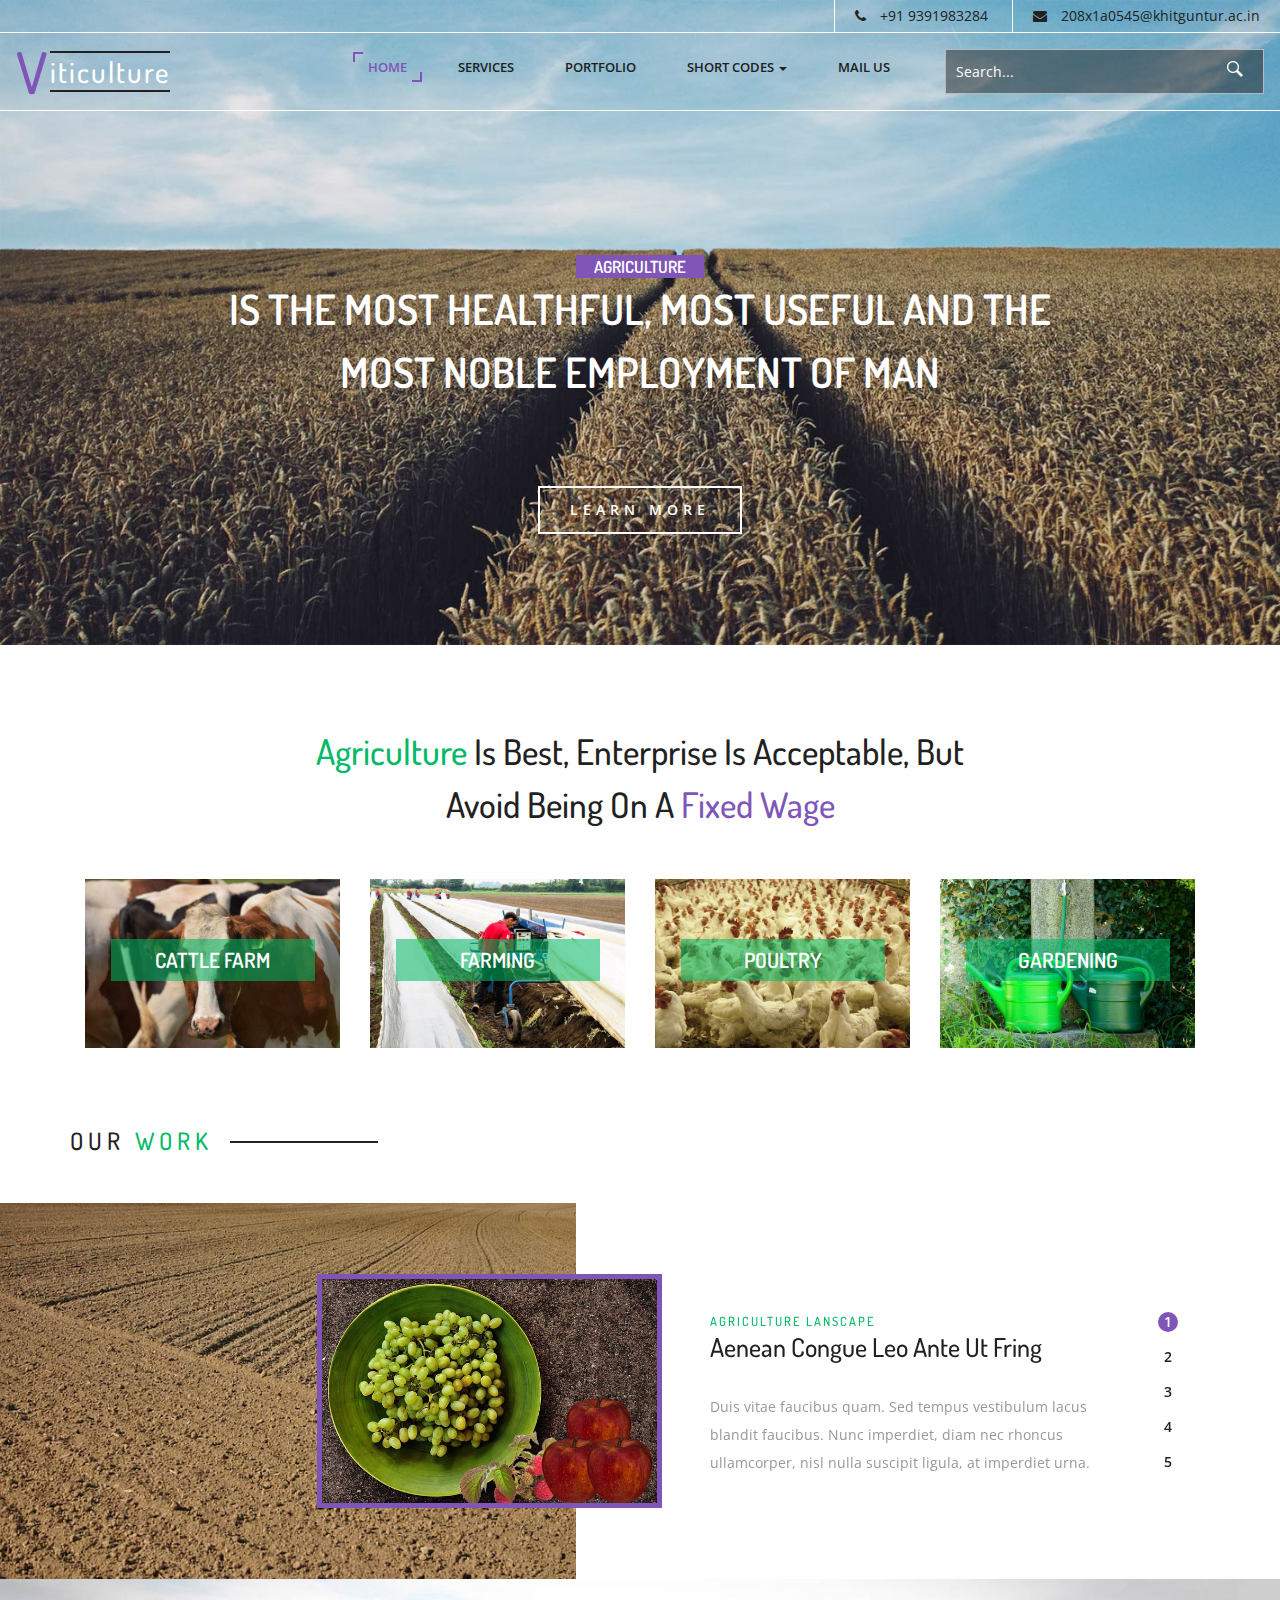
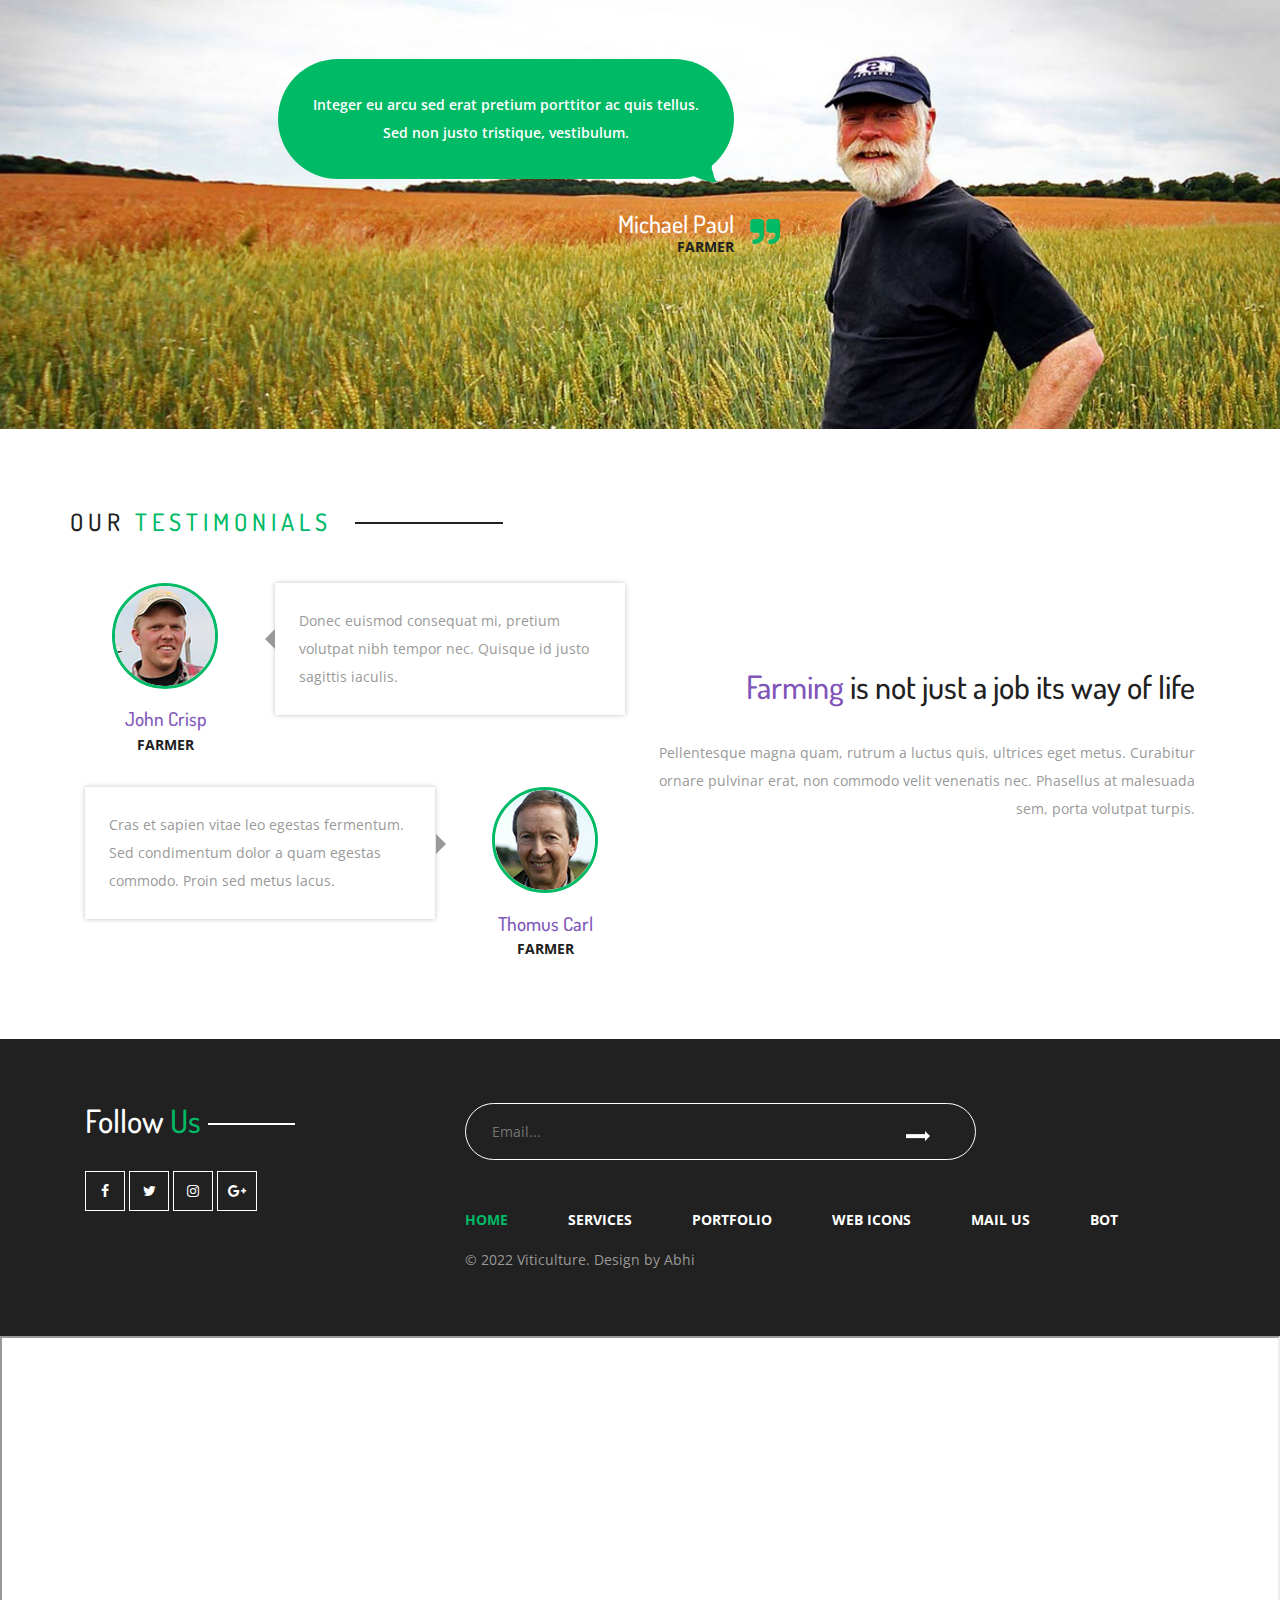
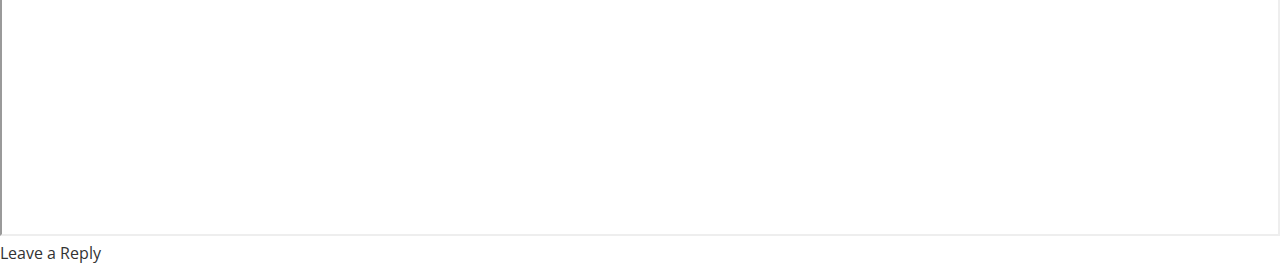
<file: index.html>
<!DOCTYPE html>
<html lang="en">
<head>
<title>Viticulture an Agriculture Category Flat Bootstrap Responsive Website Template | Home :Abhi </title>
<!-- custom-theme -->
<meta name="viewport" content="width=device-width, initial-scale=1">
<meta http-equiv="Content-Type" content="text/html; charset=utf-8" />
<meta name="keywords" content="Viticulture Responsive web template, Bootstrap Web Templates, Flat Web Templates, Android Compatible web template, 
Smartphone Compatible web template, free webdesigns for Nokia, Samsung, LG, SonyEricsson, Motorola web design" />
<script type="application/x-javascript"> addEventListener("load", function() { setTimeout(hideURLbar, 0); }, false);
		function hideURLbar(){ window.scrollTo(0,1); } </script>
<!-- //custom-theme -->
<link href="css/bootstrap.css" rel="stylesheet" type="text/css" media="all" />
<link href="css/style.css" rel="stylesheet" type="text/css" media="all" />
<!-- js -->
<script type="text/javascript" src="js/jquery-2.1.4.min.js"></script>
<!-- //js -->
<link rel="stylesheet" href="css/flexslider.css" type="text/css" media="screen" property="" />
<!-- font-awesome-icons -->
<link href="css/font-awesome.css" rel="stylesheet"> 
<!-- //font-awesome-icons -->
<link href="//fonts.googleapis.com/css?family=Dosis:200,300,400,500,600,700,800&amp;subset=latin-ext" rel="stylesheet">
<link href='//fonts.googleapis.com/css?family=Open+Sans:400,300,300italic,400italic,600,600italic,700,700italic,800,800italic' rel='stylesheet' type='text/css'>
</head>
	
<body>
<!-- banner -->
	<div class="banner">
		<div class="w3_agile_banner_top">
			<div class="agile_phone_mail">
				<ul>
					<li><i class="fa fa-phone" aria-hidden="true"></i>+91 9391983284 </li>
					<li><i class="fa fa-envelope" aria-hidden="true"></i><a href="mailto:viticulture@w3layouts.com">208x1a0545@khitguntur.ac.in</a></li>
				</ul>
			</div>
		</div>
		<div class="agileits_w3layouts_banner_nav">
			<nav class="navbar navbar-default">
				<div class="navbar-header navbar-left">
					<button type="button" class="navbar-toggle collapsed" data-toggle="collapse" data-target="#bs-example-navbar-collapse-1">
						<span class="sr-only">Toggle navigation</span>
						<span class="icon-bar"></span>
						<span class="icon-bar"></span>
						<span class="icon-bar"></span>
					</button>
					<h1><a class="navbar-brand" href="index.html"><i>V</i><span>iticulture</span></a></h1>
				</div>
				<!-- Collect the nav links, forms, and other content for toggling -->
				<div class="collapse navbar-collapse navbar-right" id="bs-example-navbar-collapse-1">
					<nav class="menu--iris">
						<ul class="nav navbar-nav menu__list">
							<li class="menu__item menu__item--current"><a href="index.html" class="menu__link">Home</a></li>
							<li class="menu__item"><a href="services.html" class="menu__link">Services</a></li>
							<li class="menu__item"><a href="portfolio.html" class="menu__link">Portfolio</a></li>
							<li class="dropdown menu__item">
								<a href="#" class="dropdown-toggle menu__link" data-toggle="dropdown">Short Codes <b class="caret"></b></a>
								<ul class="dropdown-menu agile_short_dropdown">
									<li><a href="icons.html">Icons</a></li>
									<li><a href="typography.html">Typography</a></li>
								</ul>
							</li>
							<li class="menu__item"><a href="mail.html" class="menu__link">Mail Us</a></li>
						</ul>
						<div class="w3_agileits_search">
							<form action="#" method="post">
								<input type="text" name="Search" placeholder="Search..." required="">
								<input type="submit" value=" ">
							</form>
						</div>
					</nav>
				</div>
			</nav>
		</div>
		<div class="wthree_banner_info">
			<h2><span>Agriculture</span>is the most healthful, most useful and the most noble employment 
				of man</h2>
			<div class="agileinfo_more">
				<a class="link link--kumya" href="#" data-toggle="modal" data-target="#myModal"><span data-letters="Learn More">Learn More</span></a>
			</div>
		</div>
	</div>
<!-- //banner -->
<!-- bootstrap-pop-up -->
	<div class="modal video-modal fade" id="myModal" tabindex="-1" role="dialog" aria-labelledby="myModal">
		<div class="modal-dialog" role="document">
			<div class="modal-content">
				<div class="modal-header">
					Viticulture
					<button type="button" class="close" data-dismiss="modal" aria-label="Close"><span aria-hidden="true">&times;</span></button>						
				</div>
				<section>
					<div class="modal-body">
						<img src="images/2.jpg" alt=" " class="img-responsive" />
						<p>Ut enim ad minima veniam, quis nostrum 
							exercitationem ullam corporis suscipit laboriosam, 
							nisi ut aliquid ex ea commodi consequatur? Quis autem 
							vel eum iure reprehenderit qui in ea voluptate velit 
							esse quam nihil molestiae consequatur, vel illum qui 
							dolorem eum fugiat quo voluptas nulla pariatur.
							<i>" Quis autem vel eum iure reprehenderit qui in ea voluptate velit 
								esse quam nihil molestiae consequatur.</i></p>
					</div>
				</section>
			</div>
		</div>
	</div>
<!-- //bootstrap-pop-up -->
<!-- banner-bottom -->
	<div class="banner-bottom">
		<div class="container">
			<h3><span>agriculture</span> is best, enterprise is acceptable, but avoid being on a <span class="fixed_w3">fixed wage</span></h3>
			<div class="agileits_banner_bottom_grids">
				<div class="col-md-3 agileits_banner_bottom_grid">
					<div class="hovereffect w3ls_banner_bottom_grid">
						<img src="images/1.jpg" alt=" " class="img-responsive" />
						<div class="overlay">
						   <h4>Cattle Farm</h4>
						   <p>Maecenas ullamcor non nunc eget.</p>
						</div>
					</div>
				</div>
				<div class="col-md-3 agileits_banner_bottom_grid">
					<div class="hovereffect w3ls_banner_bottom_grid">
						<img src="images/2.jpg" alt=" " class="img-responsive" />
						<div class="overlay">
						   <h4>Farming</h4>
						   <p>Maecenas ullamcor non nunc eget.</p>
						</div>
					</div>
				</div>
				<div class="col-md-3 agileits_banner_bottom_grid">
					<div class="hovereffect w3ls_banner_bottom_grid">
						<img src="images/3.jpg" alt=" " class="img-responsive" />
						<div class="overlay">
						   <h4>Poultry</h4>
						   <p>Maecenas ullamcor non nunc eget.</p>
						</div>
					</div>
				</div>
				<div class="col-md-3 agileits_banner_bottom_grid">
					<div class="hovereffect w3ls_banner_bottom_grid">
						<img src="images/4.jpg" alt=" " class="img-responsive" />
						<div class="overlay">
						   <h4>Gardening</h4>
						   <p>Maecenas ullamcor non nunc eget.</p>
						</div>
					</div>
				</div>
				<div class="clearfix"> </div>
			</div>
		</div>
	</div>
<!-- //banner-bottom -->
<!-- work -->
	<div class="work">
		<div class="container">
			<h3 class="w3l_header">Our <span>Work</span></h3>
		</div>
		<div class="w3layouts_work_grids">
			<section class="slider">
				<div class="flexslider">
					<ul class="slides">
						<li>
							<div class="w3layouts_work_grid_left">
								<img src="images/5.jpg" alt=" " class="img-responsive" />
								<div class="w3layouts_work_grid_left_pos">
									<img src="images/6.jpg" alt=" " class="img-responsive" />
								</div>
							</div>
							<div class="w3layouts_work_grid_right">
								<h4>Agriculture Lanscape</h4>
								<h5>Aenean congue leo ante ut fring</h5>
								<p>Duis vitae faucibus quam. Sed tempus vestibulum lacus blandit faucibus. 
									Nunc imperdiet, diam nec rhoncus ullamcorper, nisl nulla suscipit ligula, 
									at imperdiet urna. </p>
							</div>
							<div class="clearfix"> </div>
						</li>
						<li>
							<div class="w3layouts_work_grid_left">
								<img src="images/5.jpg" alt=" " class="img-responsive" />
								<div class="w3layouts_work_grid_left_pos">
									<img src="images/1.jpg" alt=" " class="img-responsive" />
								</div>
							</div>
							<div class="w3layouts_work_grid_right">
								<h4>Agriculture Lanscape</h4>
								<h5>diam nec rhoncus ullamc nulla</h5>
								<p>Duis vitae faucibus quam. Sed tempus vestibulum lacus blandit faucibus. 
									Nunc imperdiet, diam nec rhoncus ullamcorper, nisl nulla suscipit ligula, 
									at imperdiet urna. </p>
							</div>
							<div class="clearfix"> </div>
						</li>
						<li>
							<div class="w3layouts_work_grid_left">
								<img src="images/5.jpg" alt=" " class="img-responsive" />
								<div class="w3layouts_work_grid_left_pos">
									<img src="images/2.jpg" alt=" " class="img-responsive" />
								</div>
							</div>
							<div class="w3layouts_work_grid_right">
								<h4>Agriculture Lanscape</h4>
								<h5>Sed tempus vestibulum lacus</h5>
								<p>Duis vitae faucibus quam. Sed tempus vestibulum lacus blandit faucibus. 
									Nunc imperdiet, diam nec rhoncus ullamcorper, nisl nulla suscipit ligula, 
									at imperdiet urna. </p>
							</div>
							<div class="clearfix"> </div>
						</li>
						<li>
							<div class="w3layouts_work_grid_left">
								<img src="images/5.jpg" alt=" " class="img-responsive" />
								<div class="w3layouts_work_grid_left_pos">
									<img src="images/3.jpg" alt=" " class="img-responsive" />
								</div>
							</div>
							<div class="w3layouts_work_grid_right">
								<h4>Agriculture Lanscape</h4>
								<h5>nisl nulla suscipit ligula imperdiet</h5>
								<p>Duis vitae faucibus quam. Sed tempus vestibulum lacus blandit faucibus. 
									Nunc imperdiet, diam nec rhoncus ullamcorper, nisl nulla suscipit ligula, 
									at imperdiet urna. </p>
							</div>
							<div class="clearfix"> </div>
						</li>
						<li>
							<div class="w3layouts_work_grid_left">
								<img src="images/5.jpg" alt=" " class="img-responsive" />
								<div class="w3layouts_work_grid_left_pos">
									<img src="images/7.jpg" alt=" " class="img-responsive" />
								</div>
							</div>
							<div class="w3layouts_work_grid_right">
								<h4>Agriculture Lanscape</h4>
								<h5>Mauris et tincidunt nisi vel tempus</h5>
								<p>Duis vitae faucibus quam. Sed tempus vestibulum lacus blandit faucibus. 
									Nunc imperdiet, diam nec rhoncus ullamcorper, nisl nulla suscipit ligula, 
									at imperdiet urna. </p>
							</div>
							<div class="clearfix"> </div>
						</li>
					</ul>
				</div>
			</section>
			<!-- flexSlider -->
				<script defer src="js/jquery.flexslider.js"></script>
				<script type="text/javascript">
				$(window).load(function(){
				  $('.flexslider').flexslider({
					animation: "slide",
					start: function(slider){
					  $('body').removeClass('loading');
					}
				  });
				});
			  </script>
			<!-- //flexSlider -->
		</div>	
	</div>
<!-- //work -->
<!-- team -->
	<div class="team">
		<div class="container">
			<div class="w3_agile_team_grids">
				<div class="w3_agile_team_grid">
					<div class="agile_team_text">
						<p>Integer eu arcu sed erat pretium porttitor ac quis tellus. 
							Sed non justo tristique, vestibulum.</p>
					</div>
					<div class="agileits_w3layouts_quotes">
						<h3>Michael Paul</h3>
						<p>Farmer</p>
					</div>
				</div>
			</div>
		</div>
	</div>
<!-- //team -->
<!-- testimonials -->
	<div class="testimonials">
		<div class="container">
			<h3 class="w3l_header w3_agileits_header">Our <span>Testimonials</span></h3>
			<div class="wthree_testimonial_grids">
				<div class="col-md-6 wthree_testimonial_grid_left">
					<div class="w3ls_testimonial_grid_left_grid">
						<div class="col-xs-4 agileinfo_testimonials_left">
							<img src="images/2.png" alt=" " class="img-responsive" />
							<h4>John Crisp</h4>
							<p>Farmer</p>
						</div>
						<div class="col-xs-8 agileinfo_testimonials_right">
							<div class="agileits_testimonials_right_grid">
								<p>Donec euismod consequat mi, pretium volutpat nibh tempor nec. 
									Quisque id justo sagittis iaculis.</p>
							</div>
						</div>
						<div class="clearfix"> </div>
					</div>
					<div class="w3ls_testimonial_grid_left_grid w3l_testimonial_grid_left_grid">	
						<div class="col-xs-8 agileinfo_testimonials_right agileits_w3layouts_farm_man">
							<div class="agileits_testimonials_right_grid w3_testimonials_right_grid">
								<p>Cras et sapien vitae leo egestas fermentum. Sed condimentum dolor a quam 
									egestas commodo. Proin sed metus lacus.</p>
							</div>
						</div>
						<div class="col-xs-4 agileinfo_testimonials_left">
							<img src="images/3.png" alt=" " class="img-responsive" />
							<h4>Thomus Carl</h4>
							<p>Farmer</p>
						</div>
						<div class="clearfix"> </div>
					</div>
				</div>
				<div class="col-md-6 wthree_testimonial_grid_right">
					<h3><span>Farming </span>is not just a job its way of life</h3>
					<p>Pellentesque magna quam, rutrum a luctus quis, ultrices eget metus. 
						Curabitur ornare pulvinar erat, non commodo velit venenatis nec. 
						Phasellus at malesuada sem, porta volutpat turpis.</p>
				</div>
				<div class="clearfix"> </div>
			</div>
		</div>
	</div>
<!-- //testimonials -->
<!-- footer -->
	<div class="footer">
		<div class="container">
			<div class="col-md-4 w3layouts_footer_grid">
				<h2>Follow <span>Us</span></h2>
				<ul class="social_agileinfo">
					<li><a href="#" class="w3_facebook"><i class="fa fa-facebook"></i></a></li>
					<li><a href="#" class="w3_twitter"><i class="fa fa-twitter"></i></a></li>
					<li><a href="#" class="w3_instagram"><i class="fa fa-instagram"></i></a></li>
					<li><a href="#" class="w3_google"><i class="fa fa-google-plus"></i></a></li>
				</ul>
			</div>
			<div class="col-md-8 w3layouts_footer_grid">
				<form action="#" method="post">
					<input type="email" name="Email" placeholder="Email..." required="">
					<input type="submit" value="">
				</form>
				<ul class="w3l_footer_nav">
					<li><a href="index.html" class="active">Home</a></li>
					<li><a href="services.html">Services</a></li>
					<li><a href="portfolio.html">Portfolio</a></li>
					<li><a href="icons.html">Web Icons</a></li>
					<li><a href="mail.html">Mail Us</a></li>
        			        <li><a href="bot.html">Bot</a></li>
 
				</ul>
				<p>© 2022 Viticulture. Design by Abhi</p>
			</div>
			<div class="clearfix"> </div>
		</div>
	</div>
<!-- //footer -->
<!-- start-smoth-scrolling -->
<script type="text/javascript" src="js/move-top.js"></script>
<script type="text/javascript" src="js/easing.js"></script>
<script type="text/javascript">
	jQuery(document).ready(function($) {
		$(".scroll").click(function(event){		
			event.preventDefault();
			$('html,body').animate({scrollTop:$(this.hash).offset().top},1000);
		});
	});
</script>
<!-- start-smoth-scrolling -->
<!-- for bootstrap working -->
	<script src="js/bootstrap.js"></script>
<!-- //for bootstrap working -->
<!-- here stars scrolling icon -->
	<script type="text/javascript">
		$(document).ready(function() {
			/*
				var defaults = {
				containerID: 'toTop', // fading element id
				containerHoverID: 'toTopHover', // fading element hover id
				scrollSpeed: 1200,
				easingType: 'linear' 
				};
			*/
								
			$().UItoTop({ easingType: 'easeOutQuart' });
								
			});
	</script>
<!-- //here ends scrolling icon -->
</body>
<iframe src='https://webchat.botframework.com/embed/abhi-t6khppg?s=XxZSnuwRrN4.pJIqQSFfoYjhxidR-il4syXqXN_G9dt2OIKUdpdU4iA'  style='min-width: 400px; width: 100%; min-height: 500px;'></iframe>
Leave a Reply
</html>
</file>
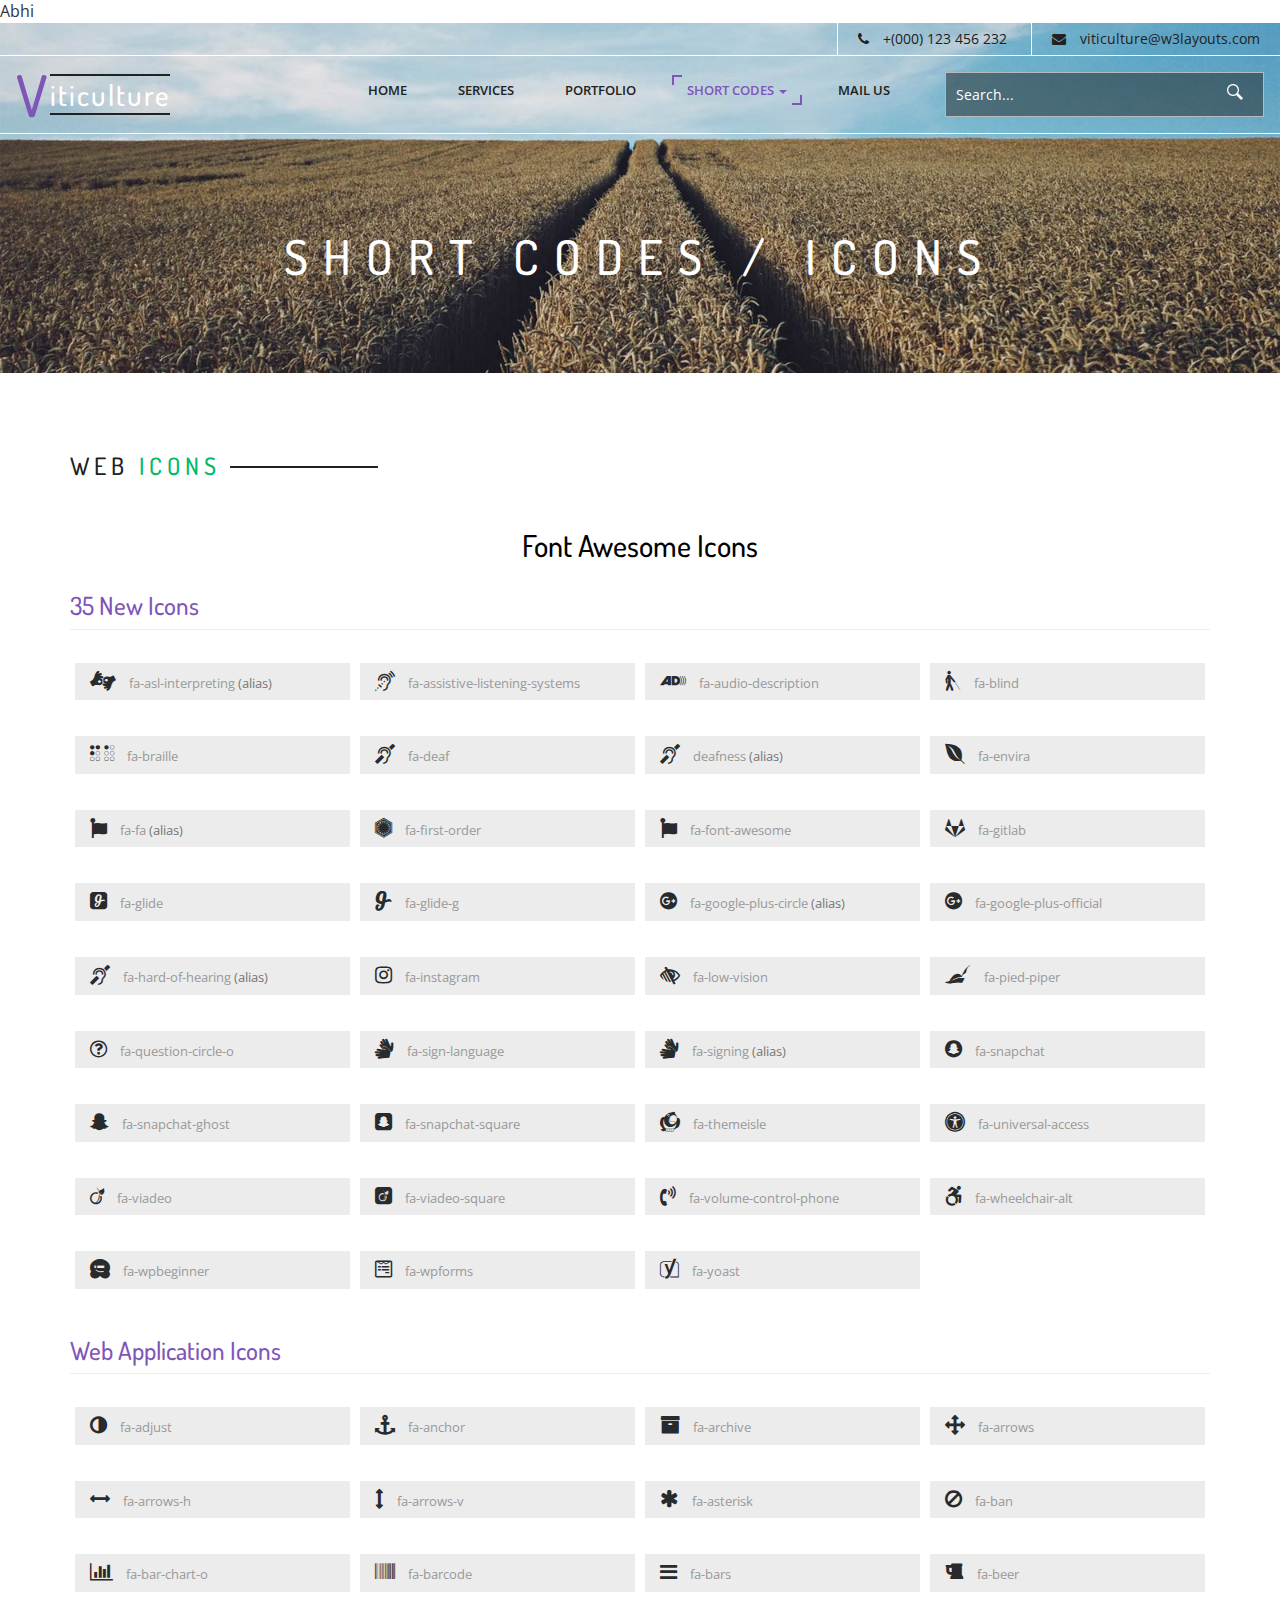
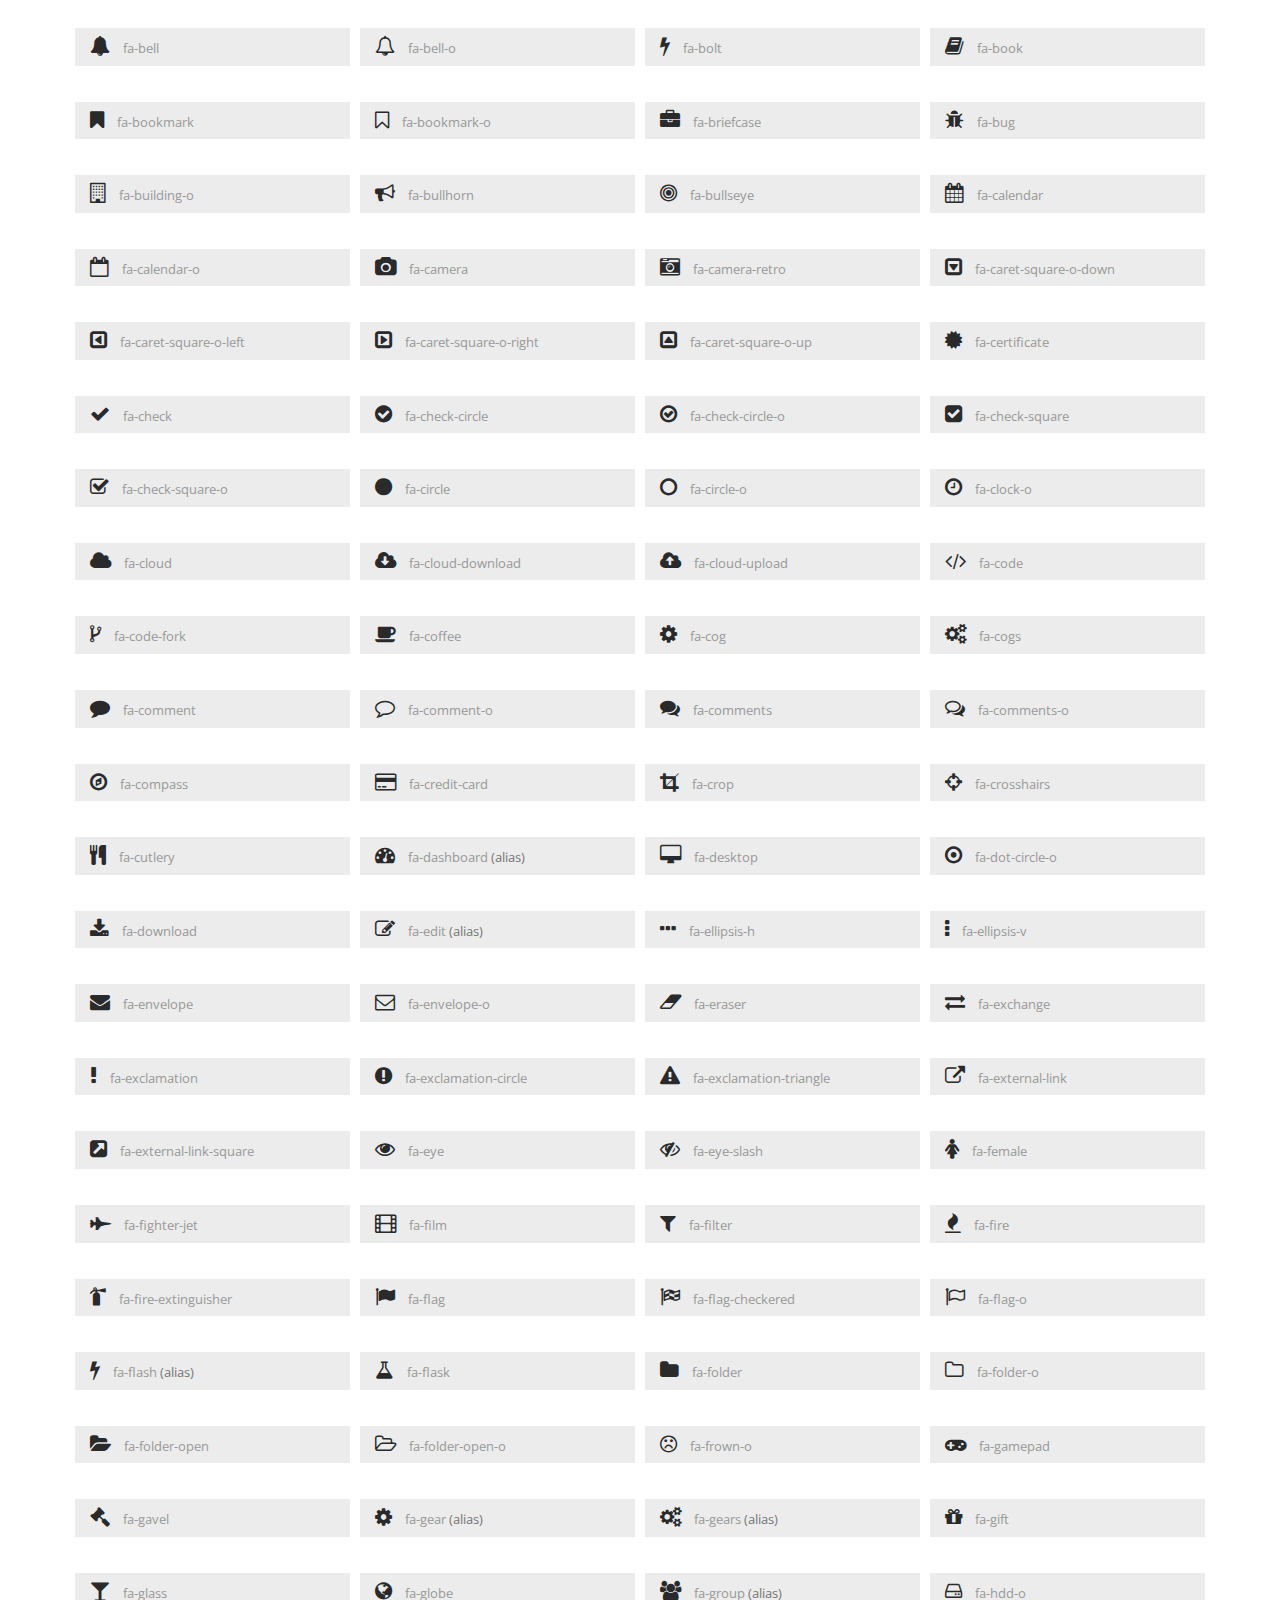
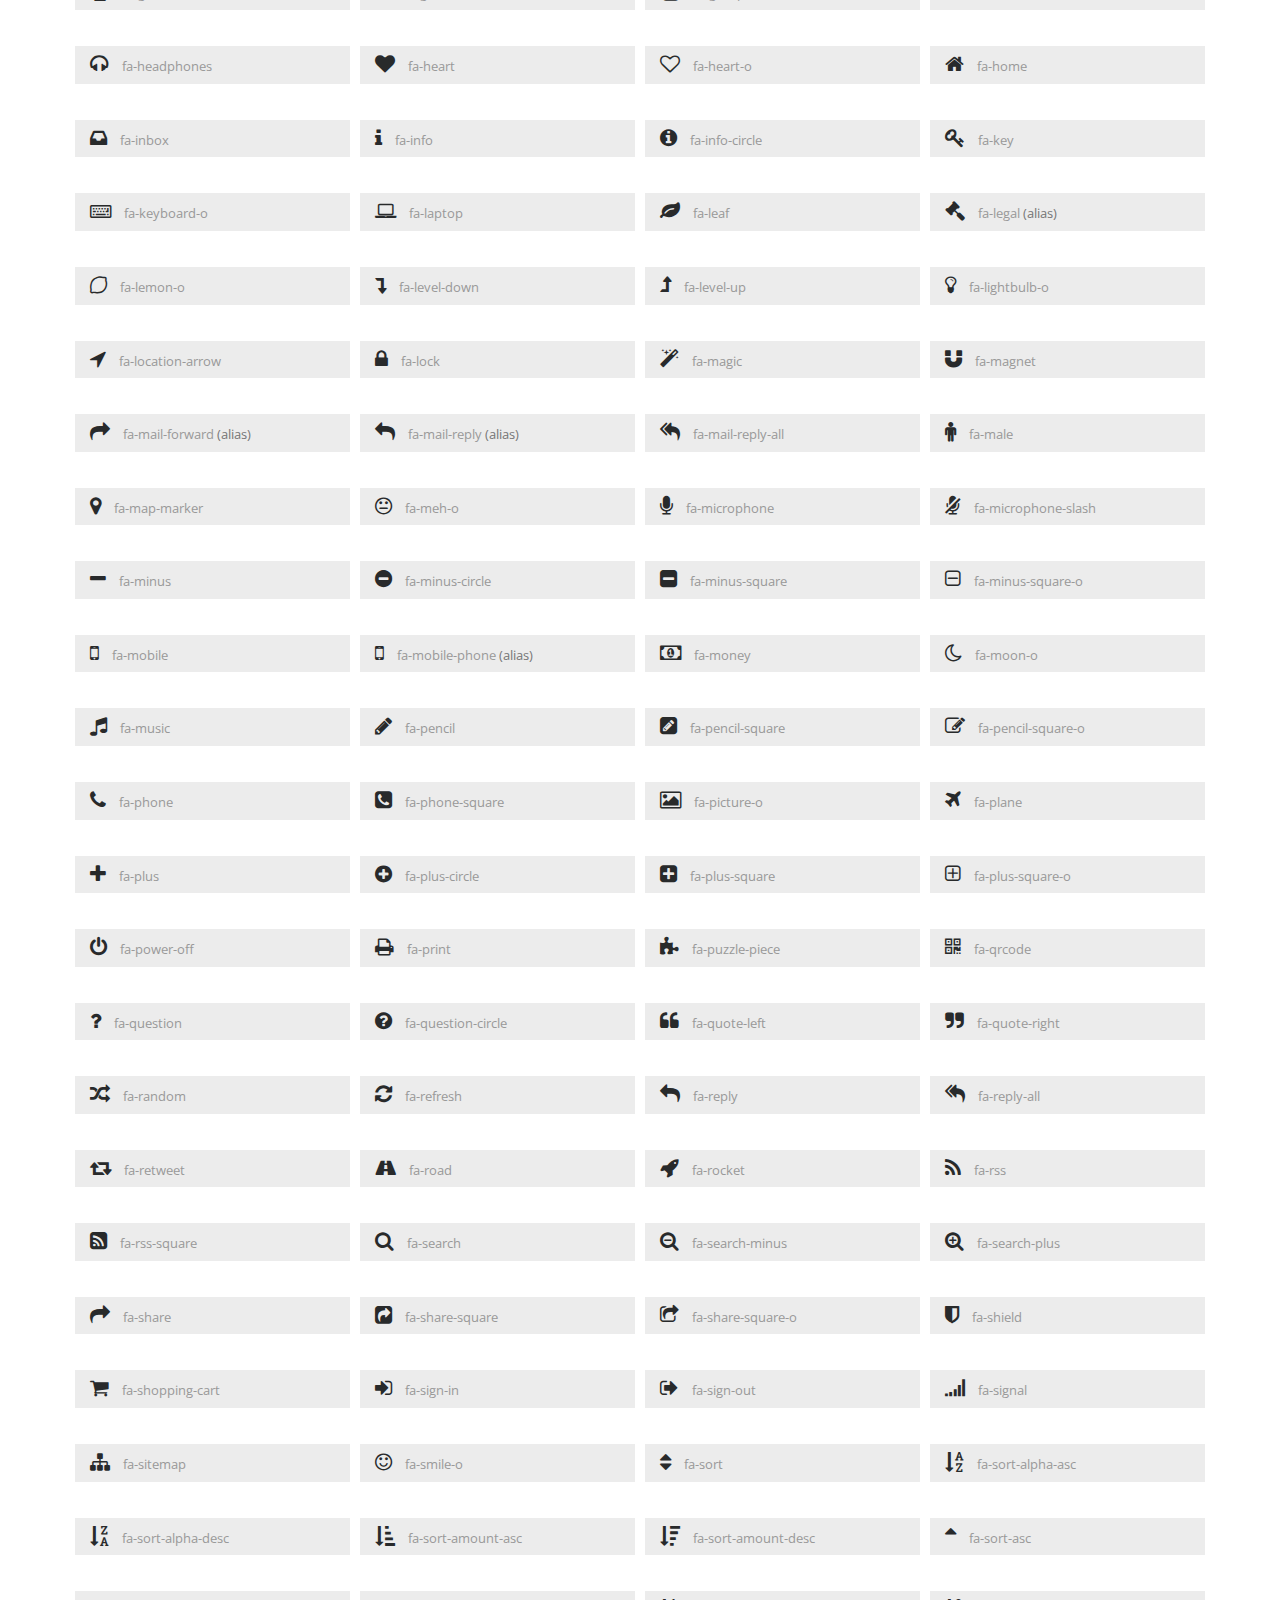
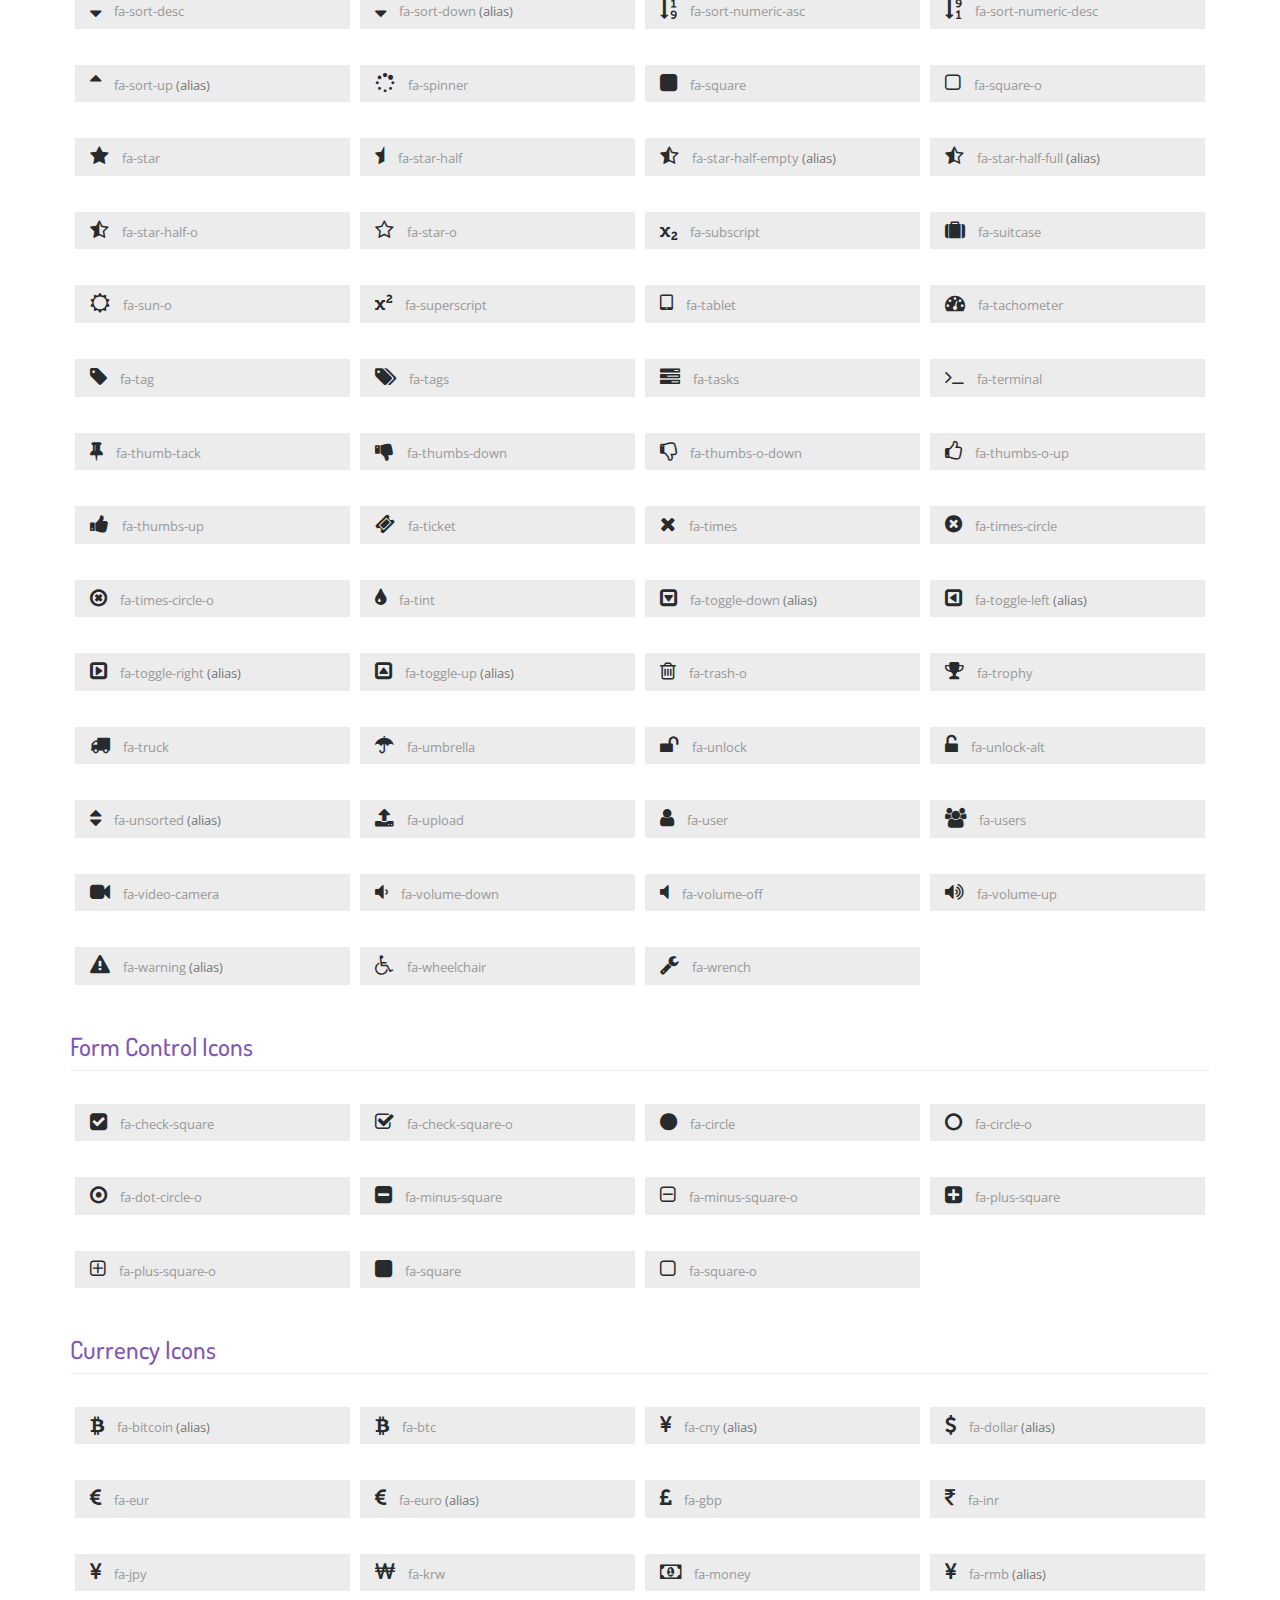
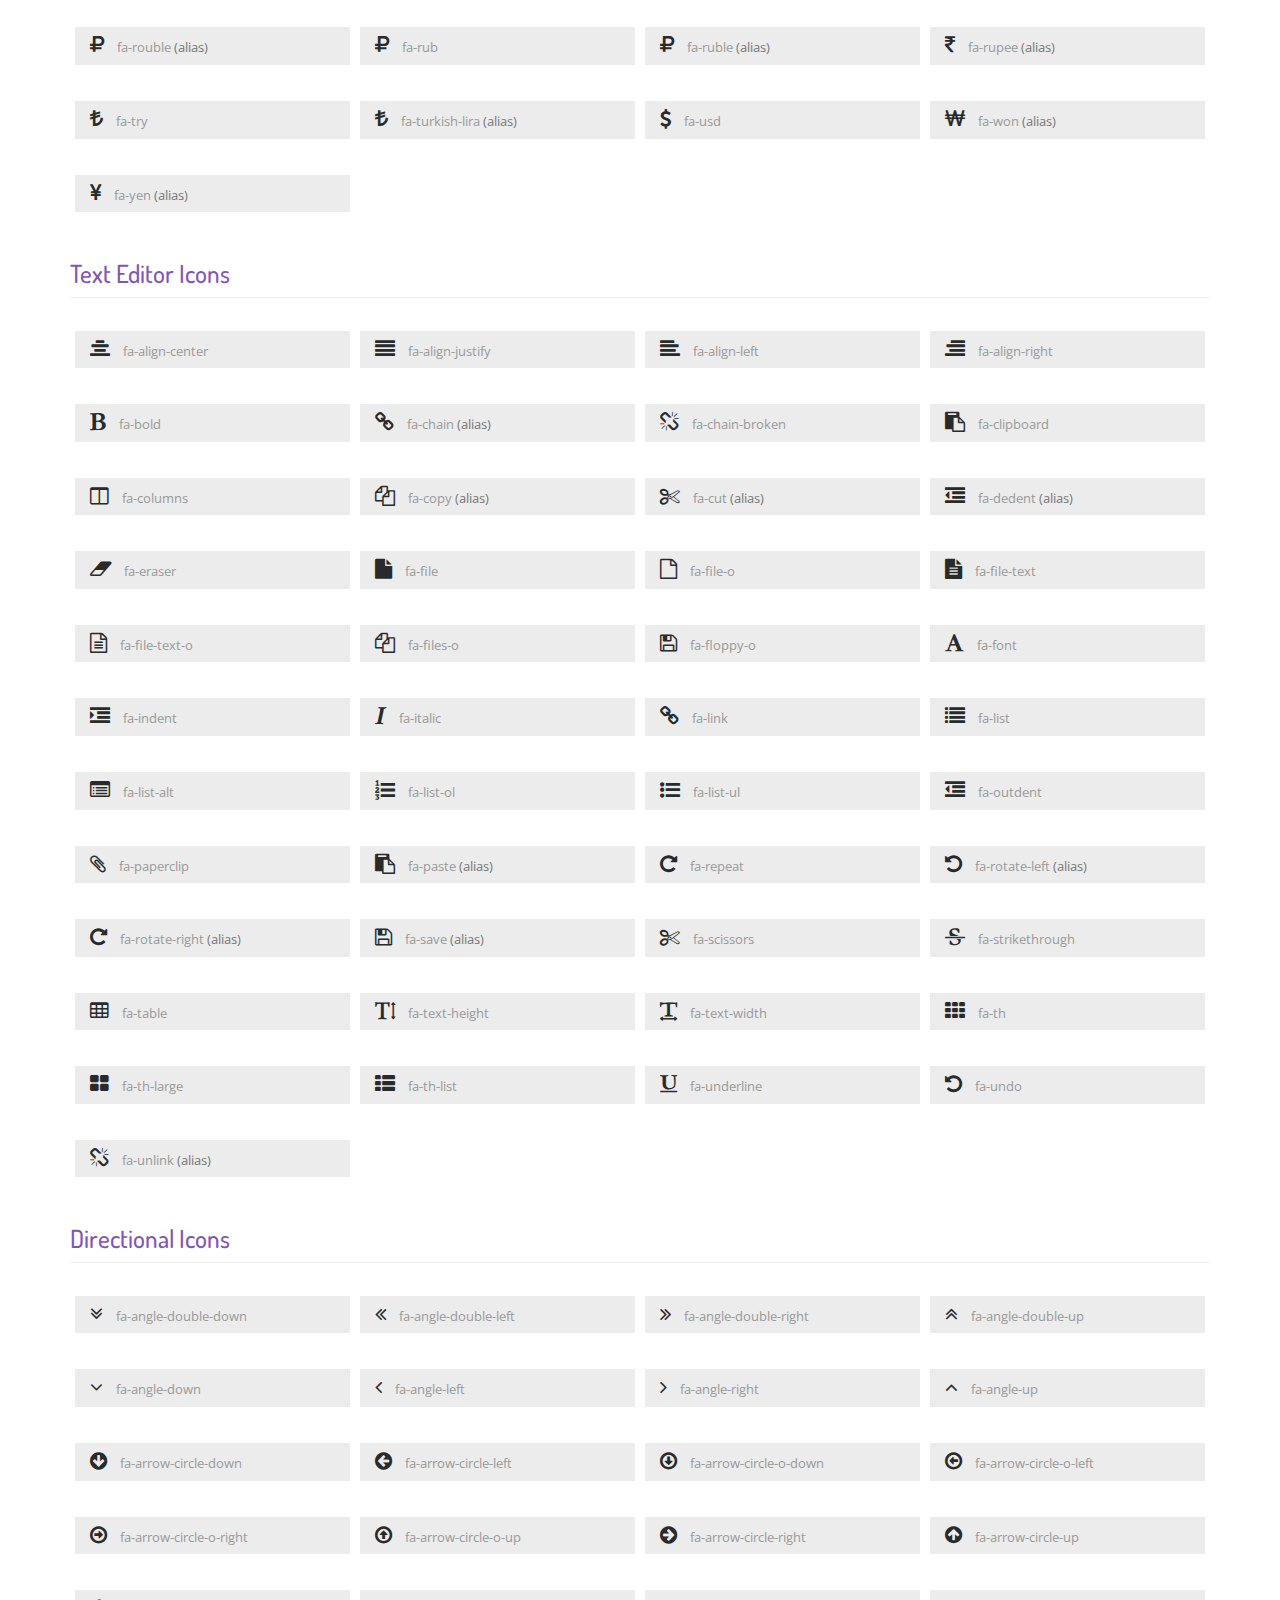
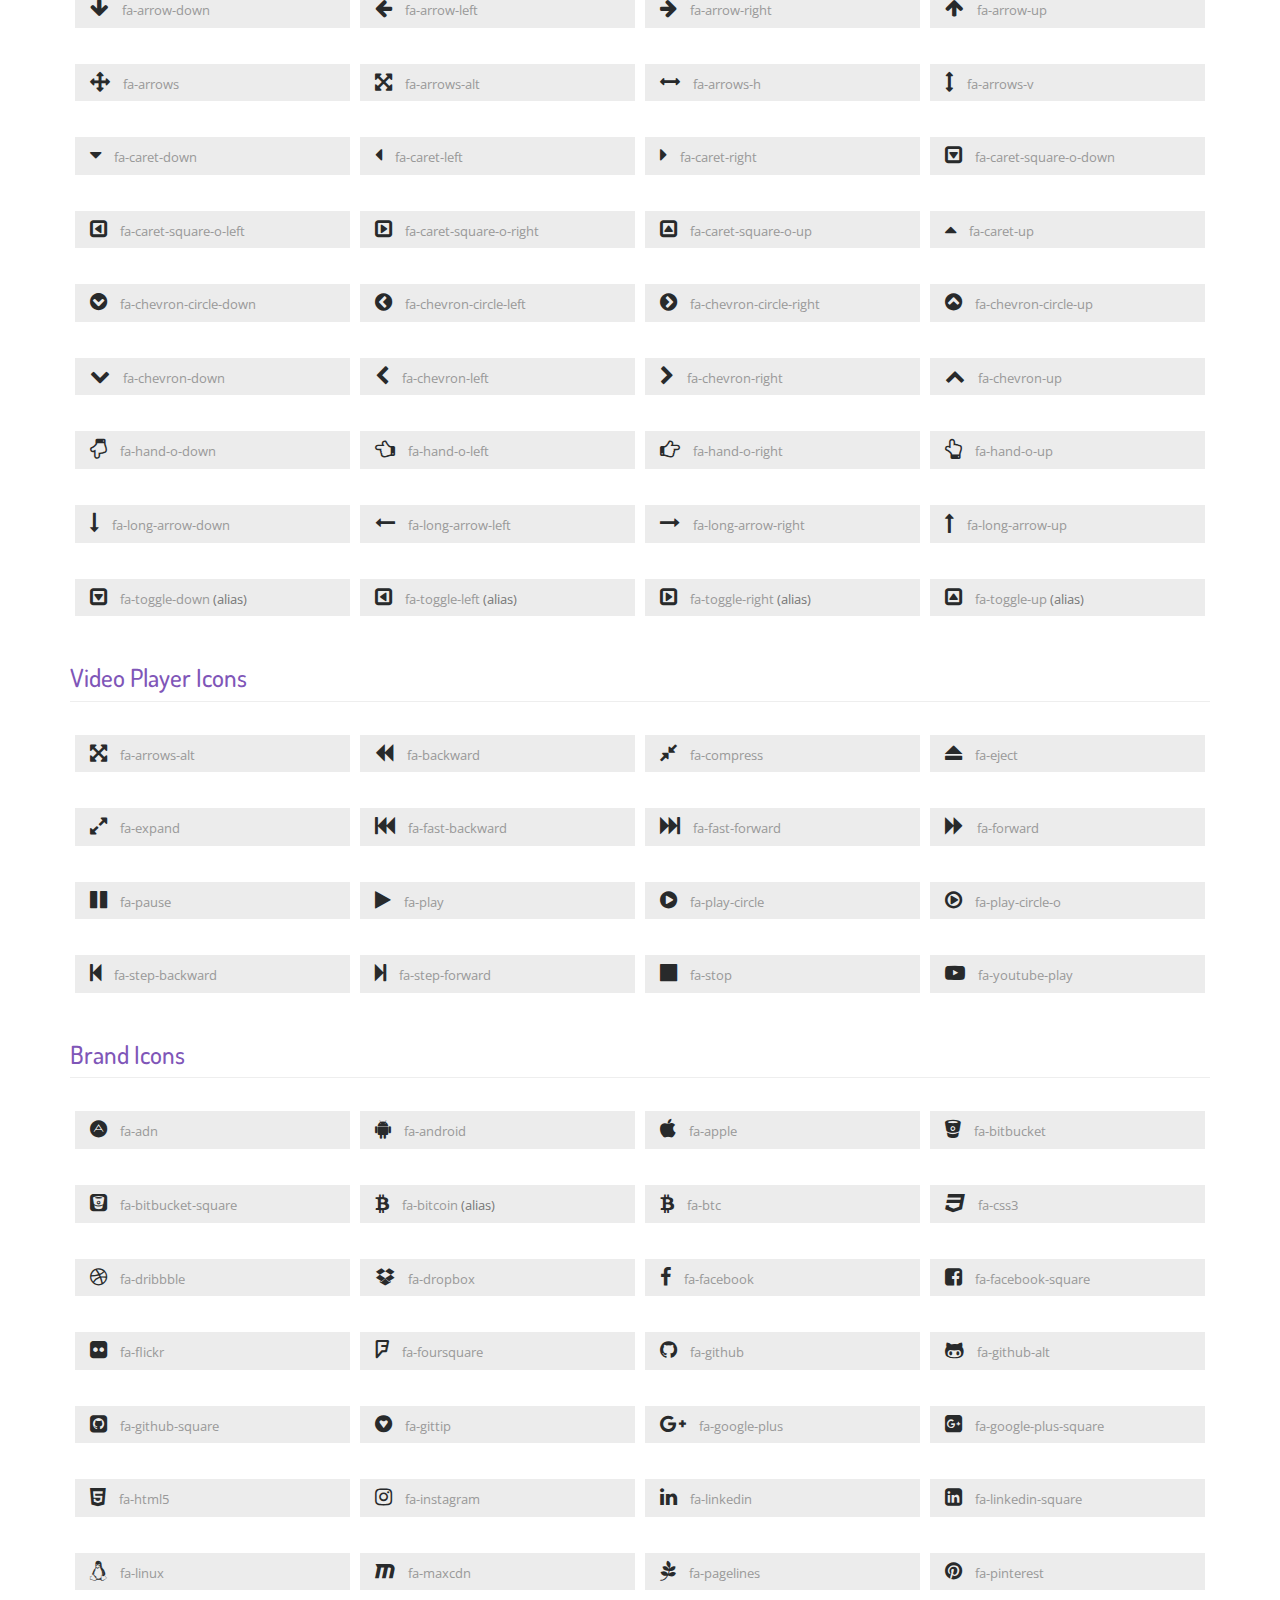
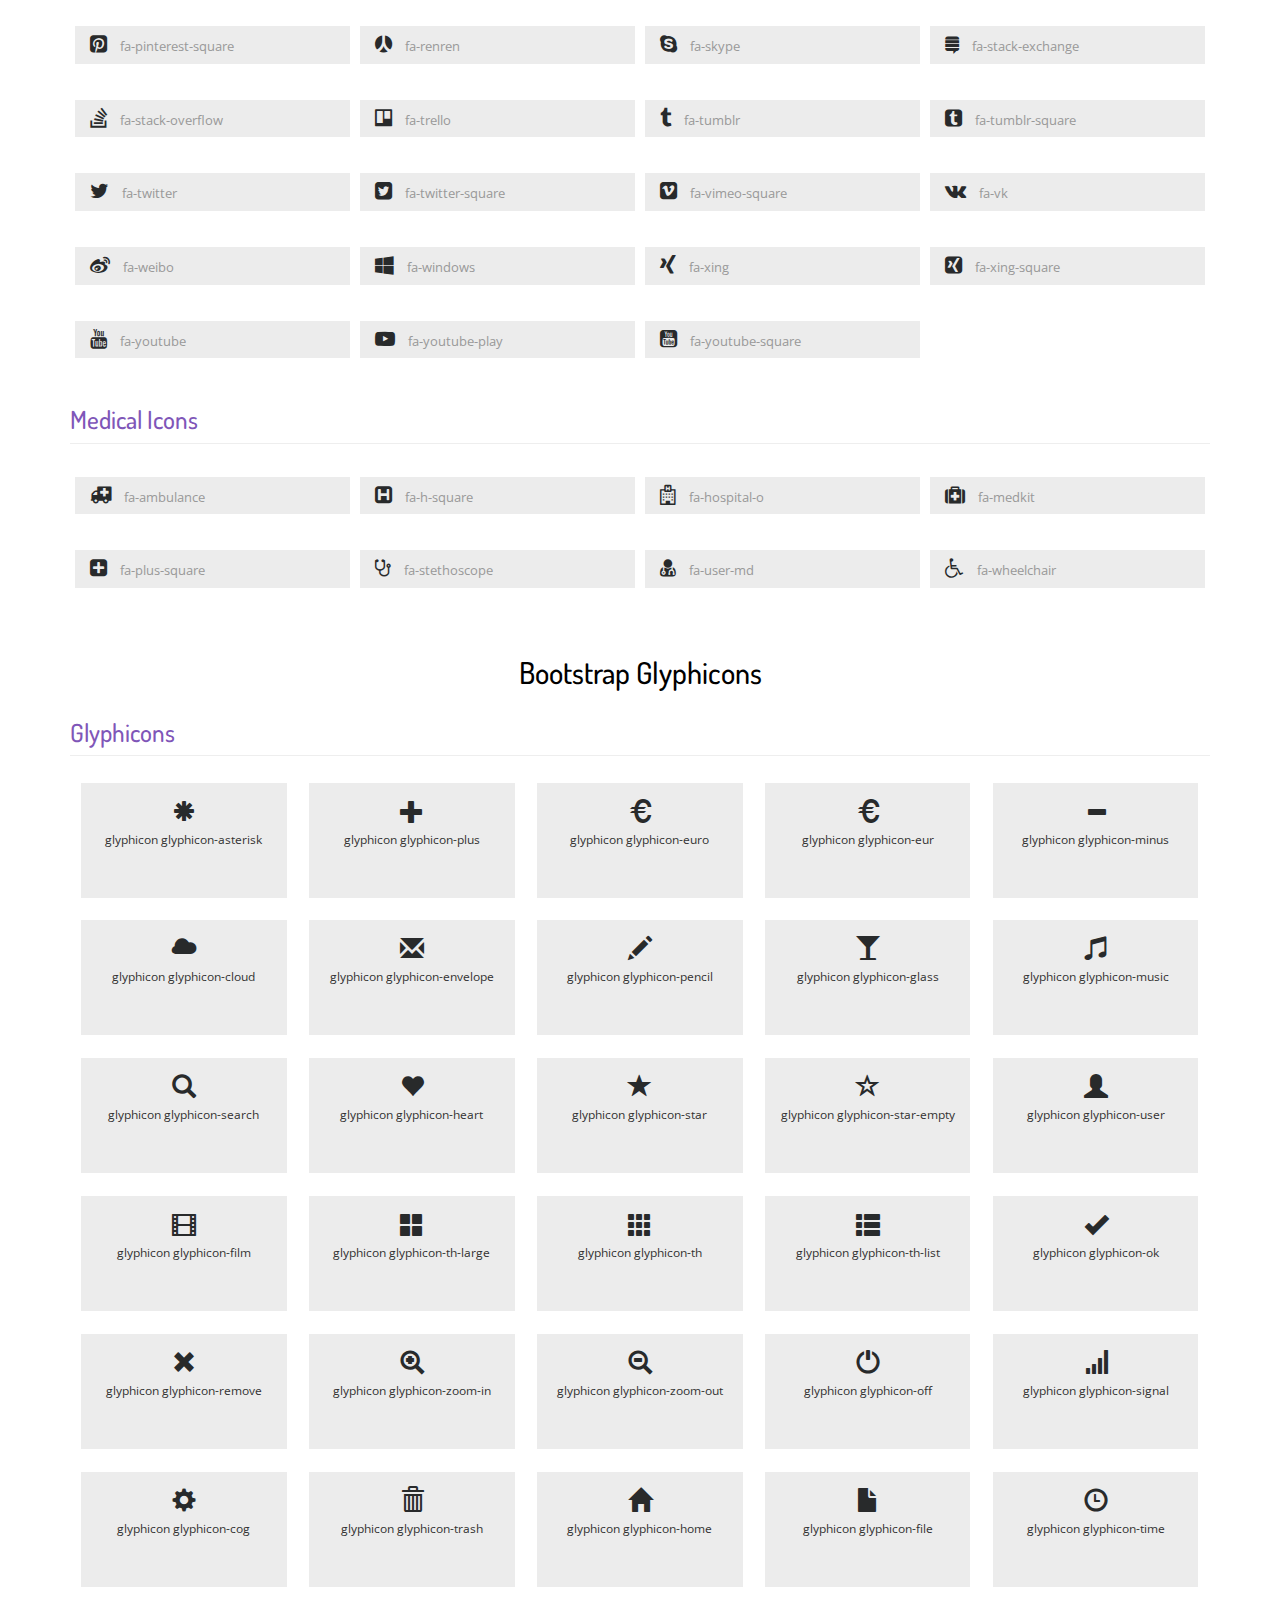
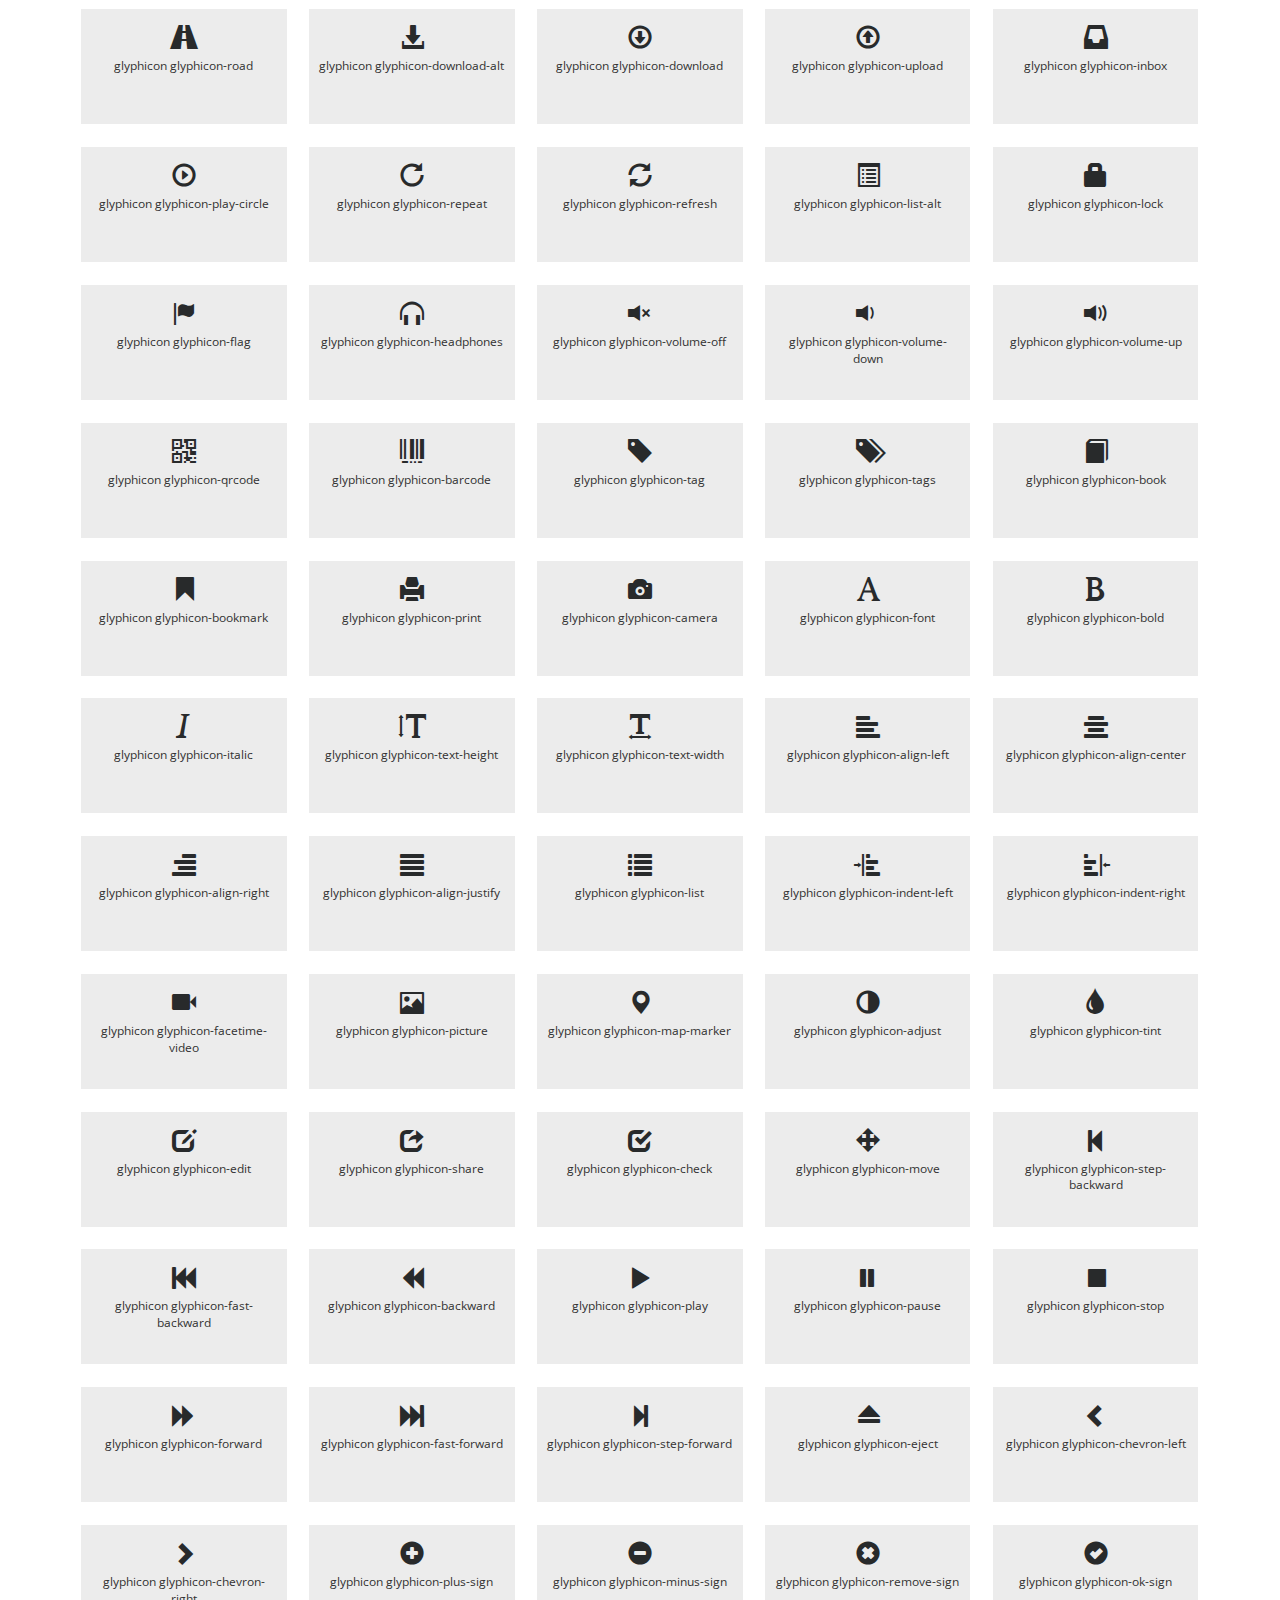
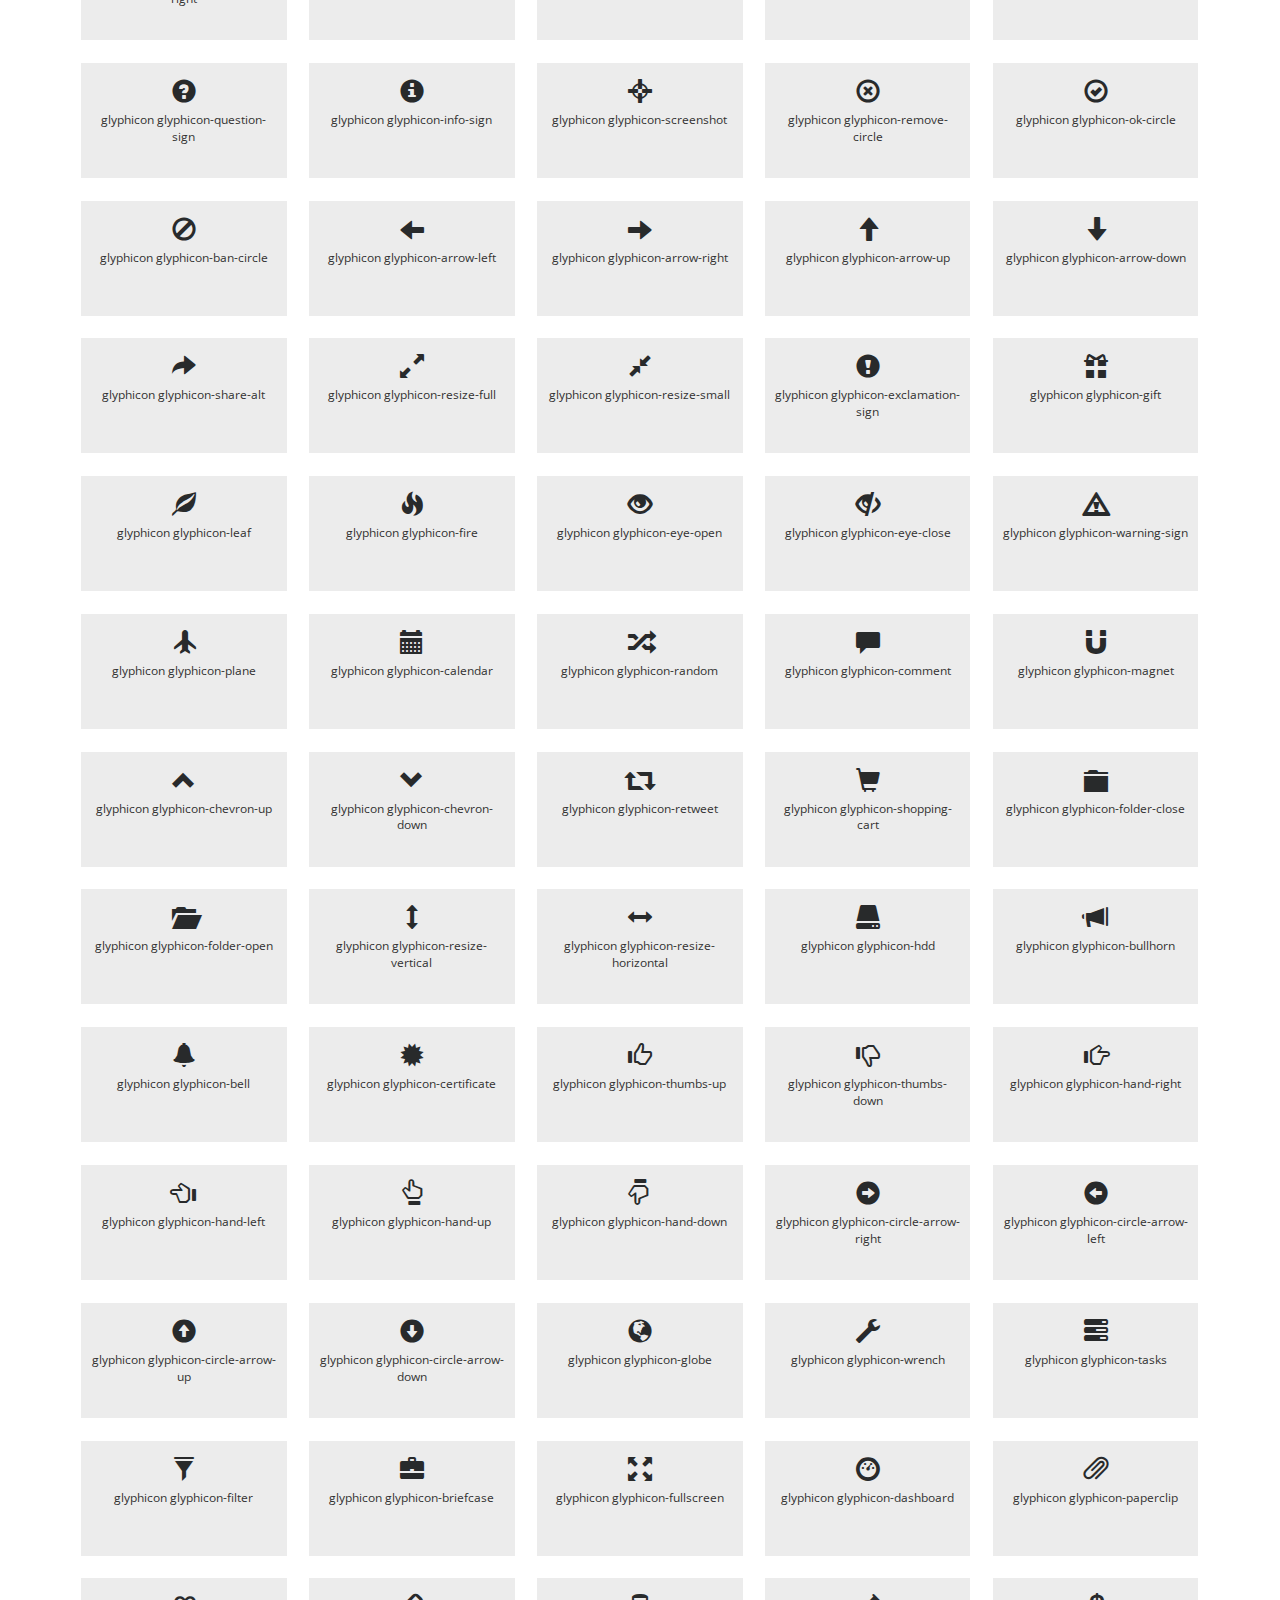
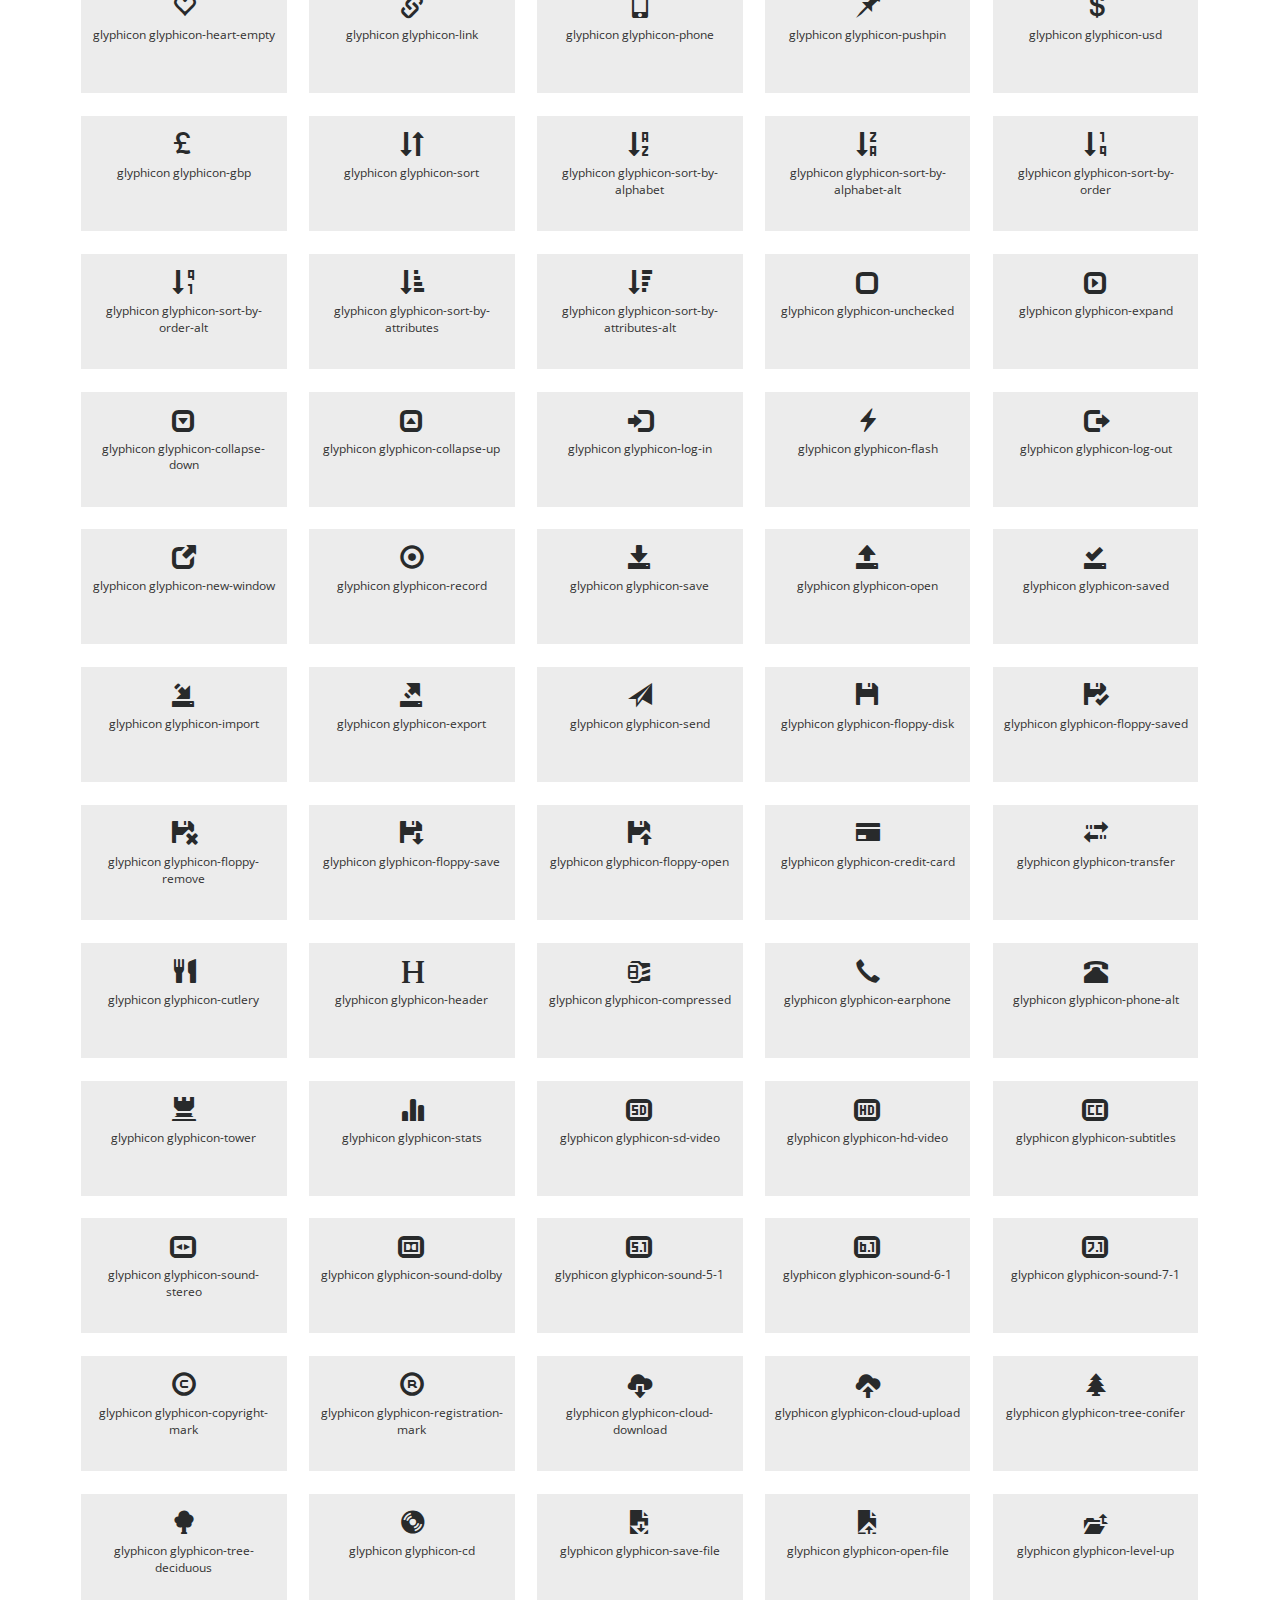
<file: icons.html>
<!DOCTYPE html>
<html lang="en">
<head>
<title>Viticulture an Agriculture Category Flat Bootstrap Responsive Website Template | Icons ::Abhi </title>
<!-- custom-theme -->Abhi
<meta name="viewport" content="width=device-width, initial-scale=1">
<meta http-equiv="Content-Type" content="text/html; charset=utf-8" />
<meta name="keywords" content="Viticulture Responsive web template, Bootstrap Web Templates, Flat Web Templates, Android Compatible web template, 
Smartphone Compatible web template, free webdesigns for Nokia, Samsung, LG, SonyEricsson, Motorola web design" />
<script type="application/x-javascript"> addEventListener("load", function() { setTimeout(hideURLbar, 0); }, false);
		function hideURLbar(){ window.scrollTo(0,1); } </script>
<!-- //custom-theme -->
<link href="css/bootstrap.css" rel="stylesheet" type="text/css" media="all" />
<link href="css/style.css" rel="stylesheet" type="text/css" media="all" />
<!-- js -->
<script type="text/javascript" src="js/jquery-2.1.4.min.js"></script>
<!-- //js -->
<!-- font-awesome-icons -->
<link href="css/font-awesome.css" rel="stylesheet"> 
<!-- //font-awesome-icons -->
<link href="//fonts.googleapis.com/css?family=Dosis:200,300,400,500,600,700,800&amp;subset=latin-ext" rel="stylesheet">
<link href='//fonts.googleapis.com/css?family=Open+Sans:400,300,300italic,400italic,600,600italic,700,700italic,800,800italic' rel='stylesheet' type='text/css'>
</head>
	
<body>
<!-- banner -->
	<div class="banner1">
		<div class="w3_agile_banner_top">
			<div class="agile_phone_mail">
				<ul>
					<li><i class="fa fa-phone" aria-hidden="true"></i>+(000) 123 456 232</li>
					<li><i class="fa fa-envelope" aria-hidden="true"></i><a href="mailto:viticulture@w3layouts.com">viticulture@w3layouts.com</a></li>
				</ul>
			</div>
		</div>
		<div class="agileits_w3layouts_banner_nav">
			<nav class="navbar navbar-default">
				<div class="navbar-header navbar-left">
					<button type="button" class="navbar-toggle collapsed" data-toggle="collapse" data-target="#bs-example-navbar-collapse-1">
						<span class="sr-only">Toggle navigation</span>
						<span class="icon-bar"></span>
						<span class="icon-bar"></span>
						<span class="icon-bar"></span>
					</button>
					<h1><a class="navbar-brand" href="index.html"><i>V</i><span>iticulture</span></a></h1>
				</div>
				<!-- Collect the nav links, forms, and other content for toggling -->
				<div class="collapse navbar-collapse navbar-right" id="bs-example-navbar-collapse-1">
					<nav class="menu--iris">
						<ul class="nav navbar-nav menu__list">
							<li class="menu__item"><a href="index.html" class="menu__link">Home</a></li>
							<li class="menu__item"><a href="services.html" class="menu__link">Services</a></li>
							<li class="menu__item"><a href="portfolio.html" class="menu__link">Portfolio</a></li>
							<li class="dropdown menu__item menu__item--current">
								<a href="#" class="dropdown-toggle menu__link" data-toggle="dropdown">Short Codes <b class="caret"></b></a>
								<ul class="dropdown-menu agile_short_dropdown">
									<li><a href="icons.html">Icons</a></li>
									<li><a href="typography.html">Typography</a></li>
								</ul>
							</li>
							<li class="menu__item"><a href="mail.html" class="menu__link">Mail Us</a></li>
						</ul>
						<div class="w3_agileits_search">
							<form action="#" method="post">
								<input type="text" name="Search" placeholder="Search..." required="">
								<input type="submit" value=" ">
							</form>
						</div>
					</nav>
				</div>
			</nav>
		</div>
		<div class="w3_agileits_service_banner_info">
			<h2>Short codes / Icons</h2>
		</div>
	</div>
<!-- //banner -->
<!-- icons -->
	<div class="services">
		<div class="container">
			<h3 class="w3l_header">Web <span>Icons</span></h3>
			<div class="grid_3 grid_4 w3_agileits_icons_page">
				<div class="icons">
					<h3 class="agileits-icons-title">Font Awesome Icons</h3>
					<section id="new">
						<h3 class="page-header page-header icon-subheading">35 New Icons </h3>							  

						<div class="row fontawesome-icon-list">
							
							<div class="icon-box col-md-3 col-sm-4"><a class="agile-icon" href="#"><i class="fa fa-asl-interpreting" aria-hidden="true"></i> fa-asl-interpreting <span class="text-muted">(alias)</span></a></div>
							
							<div class="icon-box col-md-3 col-sm-4"><a class="agile-icon" href="#"><i class="fa fa-assistive-listening-systems" aria-hidden="true"></i> fa-assistive-listening-systems</a></div>
							
							<div class="icon-box col-md-3 col-sm-4"><a class="agile-icon" href="#"><i class="fa fa-audio-description" aria-hidden="true"></i> fa-audio-description</a></div>
							
							<div class="icon-box col-md-3 col-sm-4"><a class="agile-icon" href="#"><i class="fa fa-blind" aria-hidden="true"></i> fa-blind</a></div>
							
							<div class="icon-box col-md-3 col-sm-4"><a class="agile-icon" href="#"><i class="fa fa-braille" aria-hidden="true"></i> fa-braille</a></div>
							
							<div class="icon-box col-md-3 col-sm-4"><a class="agile-icon" href="#"><i class="fa fa-deaf" aria-hidden="true"></i> fa-deaf</a></div>
							
							<div class="icon-box col-md-3 col-sm-4"><a class="agile-icon" href="#"><i class="fa fa-deafness" aria-hidden="true"></i> deafness <span class="text-muted">(alias)</span></a></div>
							
							<div class="icon-box col-md-3 col-sm-4"><a class="agile-icon" href="#"><i class="fa fa-envira" aria-hidden="true"></i> fa-envira</a></div>
							
							<div class="icon-box col-md-3 col-sm-4"><a class="agile-icon" href="#"><i class="fa fa-fa" aria-hidden="true"></i> fa-fa <span class="text-muted">(alias)</span></a></div>
							
							<div class="icon-box col-md-3 col-sm-4"><a class="agile-icon" href="#"><i class="fa fa-first-order" aria-hidden="true"></i> fa-first-order</a></div>
							
							<div class="icon-box col-md-3 col-sm-4"><a class="agile-icon" href="#"><i class="fa fa-font-awesome" aria-hidden="true"></i> fa-font-awesome</a></div>
							
							<div class="icon-box col-md-3 col-sm-4"><a class="agile-icon" href="#"><i class="fa fa-gitlab" aria-hidden="true"></i> fa-gitlab</a></div>
							
							<div class="icon-box col-md-3 col-sm-4"><a class="agile-icon" href="#"><i class="fa fa-glide" aria-hidden="true"></i> fa-glide</a></div>
							
							<div class="icon-box col-md-3 col-sm-4"><a class="agile-icon" href="#"><i class="fa fa-glide-g" aria-hidden="true"></i> fa-glide-g</a></div>
							
							<div class="icon-box col-md-3 col-sm-4"><a class="agile-icon" href="#"><i class="fa fa-google-plus-circle" aria-hidden="true"></i> fa-google-plus-circle <span class="text-muted">(alias)</span></a></div>
							
							<div class="icon-box col-md-3 col-sm-4"><a class="agile-icon" href="#"><i class="fa fa-google-plus-official" aria-hidden="true"></i> fa-google-plus-official</a></div>
							
							<div class="icon-box col-md-3 col-sm-4"><a class="agile-icon" href="#"><i class="fa fa-hard-of-hearing" aria-hidden="true"></i> fa-hard-of-hearing <span class="text-muted">(alias)</span></a></div>
							
							<div class="icon-box col-md-3 col-sm-4"><a class="agile-icon" href="#"><i class="fa fa-instagram" aria-hidden="true"></i> fa-instagram</a></div>
							
							<div class="icon-box col-md-3 col-sm-4"><a class="agile-icon" href="#"><i class="fa fa-low-vision" aria-hidden="true"></i> fa-low-vision</a></div>
							
							<div class="icon-box col-md-3 col-sm-4"><a class="agile-icon" href="#"><i class="fa fa-pied-piper" aria-hidden="true"></i> fa-pied-piper</a></div>
							
							<div class="icon-box col-md-3 col-sm-4"><a class="agile-icon" href="#"><i class="fa fa-question-circle-o" aria-hidden="true"></i> fa-question-circle-o</a></div>
							
							<div class="icon-box col-md-3 col-sm-4"><a class="agile-icon" href="#"><i class="fa fa-sign-language" aria-hidden="true"></i> fa-sign-language</a></div>
							
							<div class="icon-box col-md-3 col-sm-4"><a class="agile-icon" href="#"><i class="fa fa-signing" aria-hidden="true"></i> fa-signing <span class="text-muted">(alias)</span></a></div>
							
							<div class="icon-box col-md-3 col-sm-4"><a class="agile-icon" href="#"><i class="fa fa-snapchat" aria-hidden="true"></i> fa-snapchat</a></div>
							
							<div class="icon-box col-md-3 col-sm-4"><a class="agile-icon" href="#"><i class="fa fa-snapchat-ghost" aria-hidden="true"></i> fa-snapchat-ghost</a></div>
							
							<div class="icon-box col-md-3 col-sm-4"><a class="agile-icon" href="#"><i class="fa fa-snapchat-square" aria-hidden="true"></i> fa-snapchat-square</a></div>
							
							<div class="icon-box col-md-3 col-sm-4"><a class="agile-icon" href="#"><i class="fa fa-themeisle" aria-hidden="true"></i> fa-themeisle</a></div>
							
							<div class="icon-box col-md-3 col-sm-4"><a class="agile-icon" href="#"><i class="fa fa-universal-access" aria-hidden="true"></i> fa-universal-access</a></div>
							
							<div class="icon-box col-md-3 col-sm-4"><a class="agile-icon" href="#"><i class="fa fa-viadeo" aria-hidden="true"></i> fa-viadeo</a></div>
							
							<div class="icon-box col-md-3 col-sm-4"><a class="agile-icon" href="#"><i class="fa fa-viadeo-square" aria-hidden="true"></i> fa-viadeo-square</a></div>
							
							<div class="icon-box col-md-3 col-sm-4"><a class="agile-icon" href="#"><i class="fa fa-volume-control-phone" aria-hidden="true"></i> fa-volume-control-phone</a></div>
							
							<div class="icon-box col-md-3 col-sm-4"><a class="agile-icon" href="#"><i class="fa fa-wheelchair-alt" aria-hidden="true"></i> fa-wheelchair-alt</a></div>
							
							<div class="icon-box col-md-3 col-sm-4"><a class="agile-icon" href="#"><i class="fa fa-wpbeginner" aria-hidden="true"></i> fa-wpbeginner</a></div>
							
							<div class="icon-box col-md-3 col-sm-4"><a class="agile-icon" href="#"><i class="fa fa-wpforms" aria-hidden="true"></i> fa-wpforms</a></div>
							
							<div class="icon-box col-md-3 col-sm-4"><a class="agile-icon" href="#"><i class="fa fa-yoast" aria-hidden="true"></i> fa-yoast</a></div>
							
						</div>

					</section>
					
					<div class="section group">
						<div class="box"> 
							<div class="title ">
								<h3 class="page-header icon-subheading">Web Application Icons</h3>
							</div>
							<div class="box_content"> 
								<div class="fontawesome-icon-list"> 
									<div class="icon-box col-md-3 col-sm-4"><a class="agile-icon" href="#"><i class="fa fa-adjust"></i> fa-adjust</a></div>
							
									<div class="icon-box col-md-3 col-sm-4"><a class="agile-icon" href="#"><i class="fa fa-anchor"></i> fa-anchor</a></div>
							
									<div class="icon-box col-md-3 col-sm-4"><a class="agile-icon" href="#"><i class="fa fa-archive"></i> fa-archive</a></div>
							
									<div class="icon-box col-md-3 col-sm-4"><a class="agile-icon" href="#"><i class="fa fa-arrows"></i> fa-arrows</a></div>
							
									<div class="icon-box col-md-3 col-sm-4"><a class="agile-icon" href="#"><i class="fa fa-arrows-h"></i> fa-arrows-h</a></div>
							
									<div class="icon-box col-md-3 col-sm-4"><a class="agile-icon" href="#"><i class="fa fa-arrows-v"></i> fa-arrows-v</a></div>
							
									<div class="icon-box col-md-3 col-sm-4"><a class="agile-icon" href="#"><i class="fa fa-asterisk"></i> fa-asterisk</a></div>
							
									<div class="icon-box col-md-3 col-sm-4"><a class="agile-icon" href="#"><i class="fa fa-ban"></i> fa-ban</a></div>
							
									<div class="icon-box col-md-3 col-sm-4"><a class="agile-icon" href="#"><i class="fa fa-bar-chart-o"></i> fa-bar-chart-o</a></div>
							
									<div class="icon-box col-md-3 col-sm-4"><a class="agile-icon" href="#"><i class="fa fa-barcode"></i> fa-barcode</a></div>
							
									<div class="icon-box col-md-3 col-sm-4"><a class="agile-icon" href="#"><i class="fa fa-bars"></i> fa-bars</a></div>
							
									<div class="icon-box col-md-3 col-sm-4"><a class="agile-icon" href="#"><i class="fa fa-beer"></i> fa-beer</a></div>
							
									<div class="icon-box col-md-3 col-sm-4"><a class="agile-icon" href="#"><i class="fa fa-bell"></i> fa-bell</a></div>
							
									<div class="icon-box col-md-3 col-sm-4"><a class="agile-icon" href="#"><i class="fa fa-bell-o"></i> fa-bell-o</a></div>
							
									<div class="icon-box col-md-3 col-sm-4"><a class="agile-icon" href="#"><i class="fa fa-bolt"></i> fa-bolt</a></div>
							
									<div class="icon-box col-md-3 col-sm-4"><a class="agile-icon" href="#"><i class="fa fa-book"></i> fa-book</a></div>
							
									<div class="icon-box col-md-3 col-sm-4"><a class="agile-icon" href="#"><i class="fa fa-bookmark"></i> fa-bookmark</a></div>
							
									<div class="icon-box col-md-3 col-sm-4"><a class="agile-icon" href="#"><i class="fa fa-bookmark-o"></i> fa-bookmark-o</a></div>
							
									<div class="icon-box col-md-3 col-sm-4"><a class="agile-icon" href="#"><i class="fa fa-briefcase"></i> fa-briefcase</a></div>
							
									<div class="icon-box col-md-3 col-sm-4"><a class="agile-icon" href="#"><i class="fa fa-bug"></i> fa-bug</a></div>
							
									<div class="icon-box col-md-3 col-sm-4"><a class="agile-icon" href="#"><i class="fa fa-building-o"></i> fa-building-o</a></div>
							
									<div class="icon-box col-md-3 col-sm-4"><a class="agile-icon" href="#"><i class="fa fa-bullhorn"></i> fa-bullhorn</a></div>
							
									<div class="icon-box col-md-3 col-sm-4"><a class="agile-icon" href="#"><i class="fa fa-bullseye"></i> fa-bullseye</a></div>
							
									<div class="icon-box col-md-3 col-sm-4"><a class="agile-icon" href="#"><i class="fa fa-calendar"></i> fa-calendar</a></div>
							
									<div class="icon-box col-md-3 col-sm-4"><a class="agile-icon" href="#"><i class="fa fa-calendar-o"></i> fa-calendar-o</a></div>
							
									<div class="icon-box col-md-3 col-sm-4"><a class="agile-icon" href="#"><i class="fa fa-camera"></i> fa-camera</a></div>
							
									<div class="icon-box col-md-3 col-sm-4"><a class="agile-icon" href="#"><i class="fa fa-camera-retro"></i> fa-camera-retro</a></div>
							
									<div class="icon-box col-md-3 col-sm-4"><a class="agile-icon" href="#"><i class="fa fa-caret-square-o-down"></i> fa-caret-square-o-down</a></div>
							
									<div class="icon-box col-md-3 col-sm-4"><a class="agile-icon" href="#"><i class="fa fa-caret-square-o-left"></i> fa-caret-square-o-left</a></div>
							
									<div class="icon-box col-md-3 col-sm-4"><a class="agile-icon" href="#"><i class="fa fa-caret-square-o-right"></i> fa-caret-square-o-right</a></div>
							
									<div class="icon-box col-md-3 col-sm-4"><a class="agile-icon" href="#"><i class="fa fa-caret-square-o-up"></i> fa-caret-square-o-up</a></div>
							
									<div class="icon-box col-md-3 col-sm-4"><a class="agile-icon" href="#"><i class="fa fa-certificate"></i> fa-certificate</a></div>
							
									<div class="icon-box col-md-3 col-sm-4"><a class="agile-icon" href="#"><i class="fa fa-check"></i> fa-check</a></div>
							
									<div class="icon-box col-md-3 col-sm-4"><a class="agile-icon" href="#"><i class="fa fa-check-circle"></i> fa-check-circle</a></div>
							
									<div class="icon-box col-md-3 col-sm-4"><a class="agile-icon" href="#"><i class="fa fa-check-circle-o"></i> fa-check-circle-o</a></div>
							
									<div class="icon-box col-md-3 col-sm-4"><a class="agile-icon" href="#"><i class="fa fa-check-square"></i> fa-check-square</a></div>
							
									<div class="icon-box col-md-3 col-sm-4"><a class="agile-icon" href="#"><i class="fa fa-check-square-o"></i> fa-check-square-o</a></div>
							
									<div class="icon-box col-md-3 col-sm-4"><a class="agile-icon" href="#"><i class="fa fa-circle"></i> fa-circle</a></div>
							
									<div class="icon-box col-md-3 col-sm-4"><a class="agile-icon" href="#"><i class="fa fa-circle-o"></i> fa-circle-o</a></div>
							
									<div class="icon-box col-md-3 col-sm-4"><a class="agile-icon" href="#"><i class="fa fa-clock-o"></i> fa-clock-o</a></div>
							
									<div class="icon-box col-md-3 col-sm-4"><a class="agile-icon" href="#"><i class="fa fa-cloud"></i> fa-cloud</a></div>
							
									<div class="icon-box col-md-3 col-sm-4"><a class="agile-icon" href="#"><i class="fa fa-cloud-download"></i> fa-cloud-download</a></div>
							
									<div class="icon-box col-md-3 col-sm-4"><a class="agile-icon" href="#"><i class="fa fa-cloud-upload"></i> fa-cloud-upload</a></div>
							
									<div class="icon-box col-md-3 col-sm-4"><a class="agile-icon" href="#"><i class="fa fa-code"></i> fa-code</a></div>
							
									<div class="icon-box col-md-3 col-sm-4"><a class="agile-icon" href="#"><i class="fa fa-code-fork"></i> fa-code-fork</a></div>
							
									<div class="icon-box col-md-3 col-sm-4"><a class="agile-icon" href="#"><i class="fa fa-coffee"></i> fa-coffee</a></div>
							
									<div class="icon-box col-md-3 col-sm-4"><a class="agile-icon" href="#"><i class="fa fa-cog"></i> fa-cog</a></div>
							
									<div class="icon-box col-md-3 col-sm-4"><a class="agile-icon" href="#"><i class="fa fa-cogs"></i> fa-cogs</a></div>
							
									<div class="icon-box col-md-3 col-sm-4"><a class="agile-icon" href="#"><i class="fa fa-comment"></i> fa-comment</a></div>
							
									<div class="icon-box col-md-3 col-sm-4"><a class="agile-icon" href="#"><i class="fa fa-comment-o"></i> fa-comment-o</a></div>
							
									<div class="icon-box col-md-3 col-sm-4"><a class="agile-icon" href="#"><i class="fa fa-comments"></i> fa-comments</a></div>
							
									<div class="icon-box col-md-3 col-sm-4"><a class="agile-icon" href="#"><i class="fa fa-comments-o"></i> fa-comments-o</a></div>
							
									<div class="icon-box col-md-3 col-sm-4"><a class="agile-icon" href="#"><i class="fa fa-compass"></i> fa-compass</a></div>
							
									<div class="icon-box col-md-3 col-sm-4"><a class="agile-icon" href="#"><i class="fa fa-credit-card"></i> fa-credit-card</a></div>
							
									<div class="icon-box col-md-3 col-sm-4"><a class="agile-icon" href="#"><i class="fa fa-crop"></i> fa-crop</a></div>
							
									<div class="icon-box col-md-3 col-sm-4"><a class="agile-icon" href="#"><i class="fa fa-crosshairs"></i> fa-crosshairs</a></div>
							
									<div class="icon-box col-md-3 col-sm-4"><a class="agile-icon" href="#"><i class="fa fa-cutlery"></i> fa-cutlery</a></div>
							
									<div class="icon-box col-md-3 col-sm-4"><a class="agile-icon" href="#"><i class="fa fa-dashboard"></i> fa-dashboard <span class="text-muted">(alias)</span></a></div>
							
									<div class="icon-box col-md-3 col-sm-4"><a class="agile-icon" href="#"><i class="fa fa-desktop"></i> fa-desktop</a></div>
							
									<div class="icon-box col-md-3 col-sm-4"><a class="agile-icon" href="#"><i class="fa fa-dot-circle-o"></i> fa-dot-circle-o</a></div>
							
									<div class="icon-box col-md-3 col-sm-4"><a class="agile-icon" href="#"><i class="fa fa-download"></i> fa-download</a></div>
							
									<div class="icon-box col-md-3 col-sm-4"><a class="agile-icon" href="#"><i class="fa fa-edit"></i> fa-edit <span class="text-muted">(alias)</span></a></div>
							
									<div class="icon-box col-md-3 col-sm-4"><a class="agile-icon" href="#"><i class="fa fa-ellipsis-h"></i> fa-ellipsis-h</a></div>
							
									<div class="icon-box col-md-3 col-sm-4"><a class="agile-icon" href="#"><i class="fa fa-ellipsis-v"></i> fa-ellipsis-v</a></div>
							
									<div class="icon-box col-md-3 col-sm-4"><a class="agile-icon" href="#"><i class="fa fa-envelope"></i> fa-envelope</a></div>
							
									<div class="icon-box col-md-3 col-sm-4"><a class="agile-icon" href="#"><i class="fa fa-envelope-o"></i> fa-envelope-o</a></div>
							
									<div class="icon-box col-md-3 col-sm-4"><a class="agile-icon" href="#"><i class="fa fa-eraser"></i> fa-eraser</a></div>
							
									<div class="icon-box col-md-3 col-sm-4"><a class="agile-icon" href="#"><i class="fa fa-exchange"></i> fa-exchange</a></div>
							
									<div class="icon-box col-md-3 col-sm-4"><a class="agile-icon" href="#"><i class="fa fa-exclamation"></i> fa-exclamation</a></div>
							
									<div class="icon-box col-md-3 col-sm-4"><a class="agile-icon" href="#"><i class="fa fa-exclamation-circle"></i> fa-exclamation-circle</a></div>
							
									<div class="icon-box col-md-3 col-sm-4"><a class="agile-icon" href="#"><i class="fa fa-exclamation-triangle"></i> fa-exclamation-triangle</a></div>
							
									<div class="icon-box col-md-3 col-sm-4"><a class="agile-icon" href="#"><i class="fa fa-external-link"></i> fa-external-link</a></div>
							
									<div class="icon-box col-md-3 col-sm-4"><a class="agile-icon" href="#"><i class="fa fa-external-link-square"></i> fa-external-link-square</a></div>
							
									<div class="icon-box col-md-3 col-sm-4"><a class="agile-icon" href="#"><i class="fa fa-eye"></i> fa-eye</a></div>
							
									<div class="icon-box col-md-3 col-sm-4"><a class="agile-icon" href="#"><i class="fa fa-eye-slash"></i> fa-eye-slash</a></div>
							
									<div class="icon-box col-md-3 col-sm-4"><a class="agile-icon" href="#"><i class="fa fa-female"></i> fa-female</a></div>
							
									<div class="icon-box col-md-3 col-sm-4"><a class="agile-icon" href="#"><i class="fa fa-fighter-jet"></i> fa-fighter-jet</a></div>
							
									<div class="icon-box col-md-3 col-sm-4"><a class="agile-icon" href="#"><i class="fa fa-film"></i> fa-film</a></div>
							
									<div class="icon-box col-md-3 col-sm-4"><a class="agile-icon" href="#"><i class="fa fa-filter"></i> fa-filter</a></div>
							
									<div class="icon-box col-md-3 col-sm-4"><a class="agile-icon" href="#"><i class="fa fa-fire"></i> fa-fire</a></div>
							
									<div class="icon-box col-md-3 col-sm-4"><a class="agile-icon" href="#"><i class="fa fa-fire-extinguisher"></i> fa-fire-extinguisher</a></div>
							
									<div class="icon-box col-md-3 col-sm-4"><a class="agile-icon" href="#"><i class="fa fa-flag"></i> fa-flag</a></div>
							
									<div class="icon-box col-md-3 col-sm-4"><a class="agile-icon" href="#"><i class="fa fa-flag-checkered"></i> fa-flag-checkered</a></div>
							
									<div class="icon-box col-md-3 col-sm-4"><a class="agile-icon" href="#"><i class="fa fa-flag-o"></i> fa-flag-o</a></div>
							
									<div class="icon-box col-md-3 col-sm-4"><a class="agile-icon" href="#"><i class="fa fa-flash"></i> fa-flash <span class="text-muted">(alias)</span></a></div>
							
									<div class="icon-box col-md-3 col-sm-4"><a class="agile-icon" href="#"><i class="fa fa-flask"></i> fa-flask</a></div>
							
									<div class="icon-box col-md-3 col-sm-4"><a class="agile-icon" href="#"><i class="fa fa-folder"></i> fa-folder</a></div>
							
									<div class="icon-box col-md-3 col-sm-4"><a class="agile-icon" href="#"><i class="fa fa-folder-o"></i> fa-folder-o</a></div>
							
									<div class="icon-box col-md-3 col-sm-4"><a class="agile-icon" href="#"><i class="fa fa-folder-open"></i> fa-folder-open</a></div>
							
									<div class="icon-box col-md-3 col-sm-4"><a class="agile-icon" href="#"><i class="fa fa-folder-open-o"></i> fa-folder-open-o</a></div>
							
									<div class="icon-box col-md-3 col-sm-4"><a class="agile-icon" href="#"><i class="fa fa-frown-o"></i> fa-frown-o</a></div>
							
									<div class="icon-box col-md-3 col-sm-4"><a class="agile-icon" href="#"><i class="fa fa-gamepad"></i> fa-gamepad</a></div>
							
									<div class="icon-box col-md-3 col-sm-4"><a class="agile-icon" href="#"><i class="fa fa-gavel"></i> fa-gavel</a></div>
							
									<div class="icon-box col-md-3 col-sm-4"><a class="agile-icon" href="#"><i class="fa fa-gear"></i> fa-gear <span class="text-muted">(alias)</span></a></div>
							
									<div class="icon-box col-md-3 col-sm-4"><a class="agile-icon" href="#"><i class="fa fa-gears"></i> fa-gears <span class="text-muted">(alias)</span></a></div>
							
									<div class="icon-box col-md-3 col-sm-4"><a class="agile-icon" href="#"><i class="fa fa-gift"></i> fa-gift</a></div>
							
									<div class="icon-box col-md-3 col-sm-4"><a class="agile-icon" href="#"><i class="fa fa-glass"></i> fa-glass</a></div>
							
									<div class="icon-box col-md-3 col-sm-4"><a class="agile-icon" href="#"><i class="fa fa-globe"></i> fa-globe</a></div>
							
									<div class="icon-box col-md-3 col-sm-4"><a class="agile-icon" href="#"><i class="fa fa-group"></i> fa-group <span class="text-muted">(alias)</span></a></div>
							
									<div class="icon-box col-md-3 col-sm-4"><a class="agile-icon" href="#"><i class="fa fa-hdd-o"></i> fa-hdd-o</a></div>
							
									<div class="icon-box col-md-3 col-sm-4"><a class="agile-icon" href="#"><i class="fa fa-headphones"></i> fa-headphones</a></div>
							
									<div class="icon-box col-md-3 col-sm-4"><a class="agile-icon" href="#"><i class="fa fa-heart"></i> fa-heart</a></div>
							
									<div class="icon-box col-md-3 col-sm-4"><a class="agile-icon" href="#"><i class="fa fa-heart-o"></i> fa-heart-o</a></div>
							
									<div class="icon-box col-md-3 col-sm-4"><a class="agile-icon" href="#"><i class="fa fa-home"></i> fa-home</a></div>
							
									<div class="icon-box col-md-3 col-sm-4"><a class="agile-icon" href="#"><i class="fa fa-inbox"></i> fa-inbox</a></div>
							
									<div class="icon-box col-md-3 col-sm-4"><a class="agile-icon" href="#"><i class="fa fa-info"></i> fa-info</a></div>
							
									<div class="icon-box col-md-3 col-sm-4"><a class="agile-icon" href="#info-circle"><i class="fa fa-info-circle"></i> fa-info-circle</a></div>
							
									<div class="icon-box col-md-3 col-sm-4"><a class="agile-icon" href="#key"><i class="fa fa-key"></i> fa-key</a></div>
							
									<div class="icon-box col-md-3 col-sm-4"><a class="agile-icon" href="#keyboard-o"><i class="fa fa-keyboard-o"></i> fa-keyboard-o</a></div>
							
									<div class="icon-box col-md-3 col-sm-4"><a class="agile-icon" href="#laptop"><i class="fa fa-laptop"></i> fa-laptop</a></div>
							
									<div class="icon-box col-md-3 col-sm-4"><a class="agile-icon" href="#leaf"><i class="fa fa-leaf"></i> fa-leaf</a></div>
							
									<div class="icon-box col-md-3 col-sm-4"><a class="agile-icon" href="#gavel"><i class="fa fa-legal"></i> fa-legal <span class="text-muted">(alias)</span></a></div>
							
									<div class="icon-box col-md-3 col-sm-4"><a class="agile-icon" href="#lemon-o"><i class="fa fa-lemon-o"></i> fa-lemon-o</a></div>
							
									<div class="icon-box col-md-3 col-sm-4"><a class="agile-icon" href="#level-down"><i class="fa fa-level-down"></i> fa-level-down</a></div>
							
									<div class="icon-box col-md-3 col-sm-4"><a class="agile-icon" href="#level-up"><i class="fa fa-level-up"></i> fa-level-up</a></div>
							
									<div class="icon-box col-md-3 col-sm-4"><a class="agile-icon" href="#lightbulb-o"><i class="fa fa-lightbulb-o"></i> fa-lightbulb-o</a></div>
							
									<div class="icon-box col-md-3 col-sm-4"><a class="agile-icon" href="#location-arrow"><i class="fa fa-location-arrow"></i> fa-location-arrow</a></div>
							
									<div class="icon-box col-md-3 col-sm-4"><a class="agile-icon" href="#lock"><i class="fa fa-lock"></i> fa-lock</a></div>
							
									<div class="icon-box col-md-3 col-sm-4"><a class="agile-icon" href="#magic"><i class="fa fa-magic"></i> fa-magic</a></div>
							
									<div class="icon-box col-md-3 col-sm-4"><a class="agile-icon" href="#magnet"><i class="fa fa-magnet"></i> fa-magnet</a></div>
							
									<div class="icon-box col-md-3 col-sm-4"><a class="agile-icon" href="#share"><i class="fa fa-mail-forward"></i> fa-mail-forward <span class="text-muted">(alias)</span></a></div>
							
									<div class="icon-box col-md-3 col-sm-4"><a class="agile-icon" href="#reply"><i class="fa fa-mail-reply"></i> fa-mail-reply <span class="text-muted">(alias)</span></a></div>
							
									<div class="icon-box col-md-3 col-sm-4"><a class="agile-icon" href="#mail-reply-all"><i class="fa fa-mail-reply-all"></i> fa-mail-reply-all</a></div>
							
									<div class="icon-box col-md-3 col-sm-4"><a class="agile-icon" href="#male"><i class="fa fa-male"></i> fa-male</a></div>
							
									<div class="icon-box col-md-3 col-sm-4"><a class="agile-icon" href="#map-marker"><i class="fa fa-map-marker"></i> fa-map-marker</a></div>
							
									<div class="icon-box col-md-3 col-sm-4"><a class="agile-icon" href="#meh-o"><i class="fa fa-meh-o"></i> fa-meh-o</a></div>
							
									<div class="icon-box col-md-3 col-sm-4"><a class="agile-icon" href="#microphone"><i class="fa fa-microphone"></i> fa-microphone</a></div>
							
									<div class="icon-box col-md-3 col-sm-4"><a class="agile-icon" href="#microphone-slash"><i class="fa fa-microphone-slash"></i> fa-microphone-slash</a></div>
							
									<div class="icon-box col-md-3 col-sm-4"><a class="agile-icon" href="#minus"><i class="fa fa-minus"></i> fa-minus</a></div>
							
									<div class="icon-box col-md-3 col-sm-4"><a class="agile-icon" href="#minus-circle"><i class="fa fa-minus-circle"></i> fa-minus-circle</a></div>
							
									<div class="icon-box col-md-3 col-sm-4"><a class="agile-icon" href="#minus-square"><i class="fa fa-minus-square"></i> fa-minus-square</a></div>
							
									<div class="icon-box col-md-3 col-sm-4"><a class="agile-icon" href="#minus-square-o"><i class="fa fa-minus-square-o"></i> fa-minus-square-o</a></div>
							
									<div class="icon-box col-md-3 col-sm-4"><a class="agile-icon" href="#mobile"><i class="fa fa-mobile"></i> fa-mobile</a></div>
							
									<div class="icon-box col-md-3 col-sm-4"><a class="agile-icon" href="#mobile"><i class="fa fa-mobile-phone"></i> fa-mobile-phone <span class="text-muted">(alias)</span></a></div>
							
									<div class="icon-box col-md-3 col-sm-4"><a class="agile-icon" href="#money"><i class="fa fa-money"></i> fa-money</a></div>
							
									<div class="icon-box col-md-3 col-sm-4"><a class="agile-icon" href="#moon-o"><i class="fa fa-moon-o"></i> fa-moon-o</a></div>
							
									<div class="icon-box col-md-3 col-sm-4"><a class="agile-icon" href="#music"><i class="fa fa-music"></i> fa-music</a></div>
							
									<div class="icon-box col-md-3 col-sm-4"><a class="agile-icon" href="#pencil"><i class="fa fa-pencil"></i> fa-pencil</a></div>
							
									<div class="icon-box col-md-3 col-sm-4"><a class="agile-icon" href="#pencil-square"><i class="fa fa-pencil-square"></i> fa-pencil-square</a></div>
							
									<div class="icon-box col-md-3 col-sm-4"><a class="agile-icon" href="#pencil-square-o"><i class="fa fa-pencil-square-o"></i> fa-pencil-square-o</a></div>
							
									<div class="icon-box col-md-3 col-sm-4"><a class="agile-icon" href="#phone"><i class="fa fa-phone"></i> fa-phone</a></div>
							
									<div class="icon-box col-md-3 col-sm-4"><a class="agile-icon" href="#phone-square"><i class="fa fa-phone-square"></i> fa-phone-square</a></div>
							
									<div class="icon-box col-md-3 col-sm-4"><a class="agile-icon" href="#picture-o"><i class="fa fa-picture-o"></i> fa-picture-o</a></div>
							
									<div class="icon-box col-md-3 col-sm-4"><a class="agile-icon" href="#plane"><i class="fa fa-plane"></i> fa-plane</a></div>
							
									<div class="icon-box col-md-3 col-sm-4"><a class="agile-icon" href="#plus"><i class="fa fa-plus"></i> fa-plus</a></div>
							
									<div class="icon-box col-md-3 col-sm-4"><a class="agile-icon" href="#plus-circle"><i class="fa fa-plus-circle"></i> fa-plus-circle</a></div>
							
									<div class="icon-box col-md-3 col-sm-4"><a class="agile-icon" href="#plus-square"><i class="fa fa-plus-square"></i> fa-plus-square</a></div>
							
									<div class="icon-box col-md-3 col-sm-4"><a class="agile-icon" href="#plus-square-o"><i class="fa fa-plus-square-o"></i> fa-plus-square-o</a></div>
							
									<div class="icon-box col-md-3 col-sm-4"><a class="agile-icon" href="#power-off"><i class="fa fa-power-off"></i> fa-power-off</a></div>
							
									<div class="icon-box col-md-3 col-sm-4"><a class="agile-icon" href="#print"><i class="fa fa-print"></i> fa-print</a></div>
							
									<div class="icon-box col-md-3 col-sm-4"><a class="agile-icon" href="#puzzle-piece"><i class="fa fa-puzzle-piece"></i> fa-puzzle-piece</a></div>
							
									<div class="icon-box col-md-3 col-sm-4"><a class="agile-icon" href="#qrcode"><i class="fa fa-qrcode"></i> fa-qrcode</a></div>
							
									<div class="icon-box col-md-3 col-sm-4"><a class="agile-icon" href="#question"><i class="fa fa-question"></i> fa-question</a></div>
							
									<div class="icon-box col-md-3 col-sm-4"><a class="agile-icon" href="#question-circle"><i class="fa fa-question-circle"></i> fa-question-circle</a></div>
							
									<div class="icon-box col-md-3 col-sm-4"><a class="agile-icon" href="#quote-left"><i class="fa fa-quote-left"></i> fa-quote-left</a></div>
							
									<div class="icon-box col-md-3 col-sm-4"><a class="agile-icon" href="#quote-right"><i class="fa fa-quote-right"></i> fa-quote-right</a></div>
							
									<div class="icon-box col-md-3 col-sm-4"><a class="agile-icon" href="#random"><i class="fa fa-random"></i> fa-random</a></div>
							
									<div class="icon-box col-md-3 col-sm-4"><a class="agile-icon" href="#refresh"><i class="fa fa-refresh"></i> fa-refresh</a></div>
							
									<div class="icon-box col-md-3 col-sm-4"><a class="agile-icon" href="#reply"><i class="fa fa-reply"></i> fa-reply</a></div>
							
									<div class="icon-box col-md-3 col-sm-4"><a class="agile-icon" href="#reply-all"><i class="fa fa-reply-all"></i> fa-reply-all</a></div>
							
									<div class="icon-box col-md-3 col-sm-4"><a class="agile-icon" href="#retweet"><i class="fa fa-retweet"></i> fa-retweet</a></div>
							
									<div class="icon-box col-md-3 col-sm-4"><a class="agile-icon" href="#road"><i class="fa fa-road"></i> fa-road</a></div>
							
									<div class="icon-box col-md-3 col-sm-4"><a class="agile-icon" href="#rocket"><i class="fa fa-rocket"></i> fa-rocket</a></div>
							
									<div class="icon-box col-md-3 col-sm-4"><a class="agile-icon" href="#rss"><i class="fa fa-rss"></i> fa-rss</a></div>
							
									<div class="icon-box col-md-3 col-sm-4"><a class="agile-icon" href="#rss-square"><i class="fa fa-rss-square"></i> fa-rss-square</a></div>
							
									<div class="icon-box col-md-3 col-sm-4"><a class="agile-icon" href="#search"><i class="fa fa-search"></i> fa-search</a></div>
							
									<div class="icon-box col-md-3 col-sm-4"><a class="agile-icon" href="#search-minus"><i class="fa fa-search-minus"></i> fa-search-minus</a></div>
							
									<div class="icon-box col-md-3 col-sm-4"><a class="agile-icon" href="#search-plus"><i class="fa fa-search-plus"></i> fa-search-plus</a></div>
							
									<div class="icon-box col-md-3 col-sm-4"><a class="agile-icon" href="#share"><i class="fa fa-share"></i> fa-share</a></div>
							
									<div class="icon-box col-md-3 col-sm-4"><a class="agile-icon" href="#share-square"><i class="fa fa-share-square"></i> fa-share-square</a></div>
							
									<div class="icon-box col-md-3 col-sm-4"><a class="agile-icon" href="#share-square-o"><i class="fa fa-share-square-o"></i> fa-share-square-o</a></div>
							
									<div class="icon-box col-md-3 col-sm-4"><a class="agile-icon" href="#shield"><i class="fa fa-shield"></i> fa-shield</a></div>
							
									<div class="icon-box col-md-3 col-sm-4"><a class="agile-icon" href="#shopping-cart"><i class="fa fa-shopping-cart"></i> fa-shopping-cart</a></div>
							
									<div class="icon-box col-md-3 col-sm-4"><a class="agile-icon" href="#sign-in"><i class="fa fa-sign-in"></i> fa-sign-in</a></div>
							
									<div class="icon-box col-md-3 col-sm-4"><a class="agile-icon" href="#sign-out"><i class="fa fa-sign-out"></i> fa-sign-out</a></div>
							
									<div class="icon-box col-md-3 col-sm-4"><a class="agile-icon" href="#signal"><i class="fa fa-signal"></i> fa-signal</a></div>
							
									<div class="icon-box col-md-3 col-sm-4"><a class="agile-icon" href="#sitemap"><i class="fa fa-sitemap"></i> fa-sitemap</a></div>
							
									<div class="icon-box col-md-3 col-sm-4"><a class="agile-icon" href="#smile-o"><i class="fa fa-smile-o"></i> fa-smile-o</a></div>
							
									<div class="icon-box col-md-3 col-sm-4"><a class="agile-icon" href="#sort"><i class="fa fa-sort"></i> fa-sort</a></div>
							
									<div class="icon-box col-md-3 col-sm-4"><a class="agile-icon" href="#sort-alpha-asc"><i class="fa fa-sort-alpha-asc"></i> fa-sort-alpha-asc</a></div>
							
									<div class="icon-box col-md-3 col-sm-4"><a class="agile-icon" href="#sort-alpha-desc"><i class="fa fa-sort-alpha-desc"></i> fa-sort-alpha-desc</a></div>
							
									<div class="icon-box col-md-3 col-sm-4"><a class="agile-icon" href="#sort-amount-asc"><i class="fa fa-sort-amount-asc"></i> fa-sort-amount-asc</a></div>
							
									<div class="icon-box col-md-3 col-sm-4"><a class="agile-icon" href="#sort-amount-desc"><i class="fa fa-sort-amount-desc"></i> fa-sort-amount-desc</a></div>
							
									<div class="icon-box col-md-3 col-sm-4"><a class="agile-icon" href="#sort-asc"><i class="fa fa-sort-asc"></i> fa-sort-asc</a></div>
							
									<div class="icon-box col-md-3 col-sm-4"><a class="agile-icon" href="#sort-desc"><i class="fa fa-sort-desc"></i> fa-sort-desc</a></div>
							
									<div class="icon-box col-md-3 col-sm-4"><a class="agile-icon" href="#sort-asc"><i class="fa fa-sort-down"></i> fa-sort-down <span class="text-muted">(alias)</span></a></div>
							
									<div class="icon-box col-md-3 col-sm-4"><a class="agile-icon" href="#sort-numeric-asc"><i class="fa fa-sort-numeric-asc"></i> fa-sort-numeric-asc</a></div>
							
									<div class="icon-box col-md-3 col-sm-4"><a class="agile-icon" href="#sort-numeric-desc"><i class="fa fa-sort-numeric-desc"></i> fa-sort-numeric-desc</a></div>
							
									<div class="icon-box col-md-3 col-sm-4"><a class="agile-icon" href="#sort-desc"><i class="fa fa-sort-up"></i> fa-sort-up <span class="text-muted">(alias)</span></a></div>
							
									<div class="icon-box col-md-3 col-sm-4"><a class="agile-icon" href="#spinner"><i class="fa fa-spinner"></i> fa-spinner</a></div>
							
									<div class="icon-box col-md-3 col-sm-4"><a class="agile-icon" href="#square"><i class="fa fa-square"></i> fa-square</a></div>
							
									<div class="icon-box col-md-3 col-sm-4"><a class="agile-icon" href="#square-o"><i class="fa fa-square-o"></i> fa-square-o</a></div>
							
									<div class="icon-box col-md-3 col-sm-4"><a class="agile-icon" href="#star"><i class="fa fa-star"></i> fa-star</a></div>
							
									<div class="icon-box col-md-3 col-sm-4"><a class="agile-icon" href="#star-half"><i class="fa fa-star-half"></i> fa-star-half</a></div>
							
									<div class="icon-box col-md-3 col-sm-4"><a class="agile-icon" href="#star-half-o"><i class="fa fa-star-half-empty"></i> fa-star-half-empty <span class="text-muted">(alias)</span></a></div>
							
									<div class="icon-box col-md-3 col-sm-4"><a class="agile-icon" href="#star-half-o"><i class="fa fa-star-half-full"></i> fa-star-half-full <span class="text-muted">(alias)</span></a></div>
							
									<div class="icon-box col-md-3 col-sm-4"><a class="agile-icon" href="#star-half-o"><i class="fa fa-star-half-o"></i> fa-star-half-o</a></div>
							
									<div class="icon-box col-md-3 col-sm-4"><a class="agile-icon" href="#star-o"><i class="fa fa-star-o"></i> fa-star-o</a></div>
							
									<div class="icon-box col-md-3 col-sm-4"><a class="agile-icon" href="#subscript"><i class="fa fa-subscript"></i> fa-subscript</a></div>
							
									<div class="icon-box col-md-3 col-sm-4"><a class="agile-icon" href="#suitcase"><i class="fa fa-suitcase"></i> fa-suitcase</a></div>
							
									<div class="icon-box col-md-3 col-sm-4"><a class="agile-icon" href="#sun-o"><i class="fa fa-sun-o"></i> fa-sun-o</a></div>
							
									<div class="icon-box col-md-3 col-sm-4"><a class="agile-icon" href="#superscript"><i class="fa fa-superscript"></i> fa-superscript</a></div>
							
									<div class="icon-box col-md-3 col-sm-4"><a class="agile-icon" href="#tablet"><i class="fa fa-tablet"></i> fa-tablet</a></div>
							
									<div class="icon-box col-md-3 col-sm-4"><a class="agile-icon" href="#tachometer"><i class="fa fa-tachometer"></i> fa-tachometer</a></div>
							
									<div class="icon-box col-md-3 col-sm-4"><a class="agile-icon" href="#tag"><i class="fa fa-tag"></i> fa-tag</a></div>
							
									<div class="icon-box col-md-3 col-sm-4"><a class="agile-icon" href="#tags"><i class="fa fa-tags"></i> fa-tags</a></div>
							
									<div class="icon-box col-md-3 col-sm-4"><a class="agile-icon" href="#tasks"><i class="fa fa-tasks"></i> fa-tasks</a></div>
							
									<div class="icon-box col-md-3 col-sm-4"><a class="agile-icon" href="#terminal"><i class="fa fa-terminal"></i> fa-terminal</a></div>
							
									<div class="icon-box col-md-3 col-sm-4"><a class="agile-icon" href="#thumb-tack"><i class="fa fa-thumb-tack"></i> fa-thumb-tack</a></div>
							
									<div class="icon-box col-md-3 col-sm-4"><a class="agile-icon" href="#thumbs-down"><i class="fa fa-thumbs-down"></i> fa-thumbs-down</a></div>
							
									<div class="icon-box col-md-3 col-sm-4"><a class="agile-icon" href="#thumbs-o-down"><i class="fa fa-thumbs-o-down"></i> fa-thumbs-o-down</a></div>
							
									<div class="icon-box col-md-3 col-sm-4"><a class="agile-icon" href="#thumbs-o-up"><i class="fa fa-thumbs-o-up"></i> fa-thumbs-o-up</a></div>
							
									<div class="icon-box col-md-3 col-sm-4"><a class="agile-icon" href="#thumbs-up"><i class="fa fa-thumbs-up"></i> fa-thumbs-up</a></div>
							
									<div class="icon-box col-md-3 col-sm-4"><a class="agile-icon" href="#ticket"><i class="fa fa-ticket"></i> fa-ticket</a></div>
							
									<div class="icon-box col-md-3 col-sm-4"><a class="agile-icon" href="#times"><i class="fa fa-times"></i> fa-times</a></div>
							
									<div class="icon-box col-md-3 col-sm-4"><a class="agile-icon" href="#times-circle"><i class="fa fa-times-circle"></i> fa-times-circle</a></div>
							
									<div class="icon-box col-md-3 col-sm-4"><a class="agile-icon" href="#times-circle-o"><i class="fa fa-times-circle-o"></i> fa-times-circle-o</a></div>
							
									<div class="icon-box col-md-3 col-sm-4"><a class="agile-icon" href="#tint"><i class="fa fa-tint"></i> fa-tint</a></div>
							
									<div class="icon-box col-md-3 col-sm-4"><a class="agile-icon" href="#caret-square-o-down"><i class="fa fa-toggle-down"></i> fa-toggle-down <span class="text-muted">(alias)</span></a></div>
							
									<div class="icon-box col-md-3 col-sm-4"><a class="agile-icon" href="#caret-square-o-left"><i class="fa fa-toggle-left"></i> fa-toggle-left <span class="text-muted">(alias)</span></a></div>
							
									<div class="icon-box col-md-3 col-sm-4"><a class="agile-icon" href="#caret-square-o-right"><i class="fa fa-toggle-right"></i> fa-toggle-right <span class="text-muted">(alias)</span></a></div>
							
									<div class="icon-box col-md-3 col-sm-4"><a class="agile-icon" href="#caret-square-o-up"><i class="fa fa-toggle-up"></i> fa-toggle-up <span class="text-muted">(alias)</span></a></div>
							
									<div class="icon-box col-md-3 col-sm-4"><a class="agile-icon" href="#trash-o"><i class="fa fa-trash-o"></i> fa-trash-o</a></div>
							
									<div class="icon-box col-md-3 col-sm-4"><a class="agile-icon" href="#trophy"><i class="fa fa-trophy"></i> fa-trophy</a></div>
							
									<div class="icon-box col-md-3 col-sm-4"><a class="agile-icon" href="#truck"><i class="fa fa-truck"></i> fa-truck</a></div>
							
									<div class="icon-box col-md-3 col-sm-4"><a class="agile-icon" href="#umbrella"><i class="fa fa-umbrella"></i> fa-umbrella</a></div>
							
									<div class="icon-box col-md-3 col-sm-4"><a class="agile-icon" href="#unlock"><i class="fa fa-unlock"></i> fa-unlock</a></div>
							
									<div class="icon-box col-md-3 col-sm-4"><a class="agile-icon" href="#unlock-alt"><i class="fa fa-unlock-alt"></i> fa-unlock-alt</a></div>
							
									<div class="icon-box col-md-3 col-sm-4"><a class="agile-icon" href="#sort"><i class="fa fa-unsorted"></i> fa-unsorted <span class="text-muted">(alias)</span></a></div>
							
									<div class="icon-box col-md-3 col-sm-4"><a class="agile-icon" href="#upload"><i class="fa fa-upload"></i> fa-upload</a></div>
							
									<div class="icon-box col-md-3 col-sm-4"><a class="agile-icon" href="#user"><i class="fa fa-user"></i> fa-user</a></div>
							
									<div class="icon-box col-md-3 col-sm-4"><a class="agile-icon" href="#users"><i class="fa fa-users"></i> fa-users</a></div>
							
									<div class="icon-box col-md-3 col-sm-4"><a class="agile-icon" href="#video-camera"><i class="fa fa-video-camera"></i> fa-video-camera</a></div>
							
									<div class="icon-box col-md-3 col-sm-4"><a class="agile-icon" href="#volume-down"><i class="fa fa-volume-down"></i> fa-volume-down</a></div>
							
									<div class="icon-box col-md-3 col-sm-4"><a class="agile-icon" href="#volume-off"><i class="fa fa-volume-off"></i> fa-volume-off</a></div>
							
									<div class="icon-box col-md-3 col-sm-4"><a class="agile-icon" href="#volume-up"><i class="fa fa-volume-up"></i> fa-volume-up</a></div>
							
									<div class="icon-box col-md-3 col-sm-4"><a class="agile-icon" href="#exclamation-triangle"><i class="fa fa-warning"></i> fa-warning <span class="text-muted">(alias)</span></a></div>
							
									<div class="icon-box col-md-3 col-sm-4"><a class="agile-icon" href="#wheelchair"><i class="fa fa-wheelchair"></i> fa-wheelchair</a></div>
							
									<div class="icon-box col-md-3 col-sm-4"><a class="agile-icon" href="#wrench"><i class="fa fa-wrench"></i> fa-wrench</a></div>
									<div class="clearfix"></div>
								</div> 
								<div class="title margin-top">
									<h3 class="page-header icon-subheading">Form Control Icons</h3>
								</div>
								<div class="box_content">
									<div class="fontawesome-icon-list"> 
										<div class="icon-box col-md-3 col-sm-4"><a class="agile-icon" href="#check-square"><i class="fa fa-check-square"></i> fa-check-square</a></div>
						
										<div class="icon-box col-md-3 col-sm-4"><a class="agile-icon" href="#check-square-o"><i class="fa fa-check-square-o"></i> fa-check-square-o</a></div>
						
										<div class="icon-box col-md-3 col-sm-4"><a class="agile-icon" href="#circle"><i class="fa fa-circle"></i> fa-circle</a></div>
						
										<div class="icon-box col-md-3 col-sm-4"><a class="agile-icon" href="#circle-o"><i class="fa fa-circle-o"></i> fa-circle-o</a></div>
						
										<div class="icon-box col-md-3 col-sm-4"><a class="agile-icon" href="#dot-circle-o"><i class="fa fa-dot-circle-o"></i> fa-dot-circle-o</a></div>
						
										<div class="icon-box col-md-3 col-sm-4"><a class="agile-icon" href="#minus-square"><i class="fa fa-minus-square"></i> fa-minus-square</a></div>
						
										<div class="icon-box col-md-3 col-sm-4"><a class="agile-icon" href="#minus-square-o"><i class="fa fa-minus-square-o"></i> fa-minus-square-o</a></div>
						
										<div class="icon-box col-md-3 col-sm-4"><a class="agile-icon" href="#plus-square"><i class="fa fa-plus-square"></i> fa-plus-square</a></div>
						
										<div class="icon-box col-md-3 col-sm-4"><a class="agile-icon" href="#plus-square-o"><i class="fa fa-plus-square-o"></i> fa-plus-square-o</a></div>
						
										<div class="icon-box col-md-3 col-sm-4"><a class="agile-icon" href="#square"><i class="fa fa-square"></i> fa-square</a></div>
						
										<div class="icon-box col-md-3 col-sm-4"><a class="agile-icon" href="#square-o"><i class="fa fa-square-o"></i> fa-square-o</a></div>
										<div class="clearfix"></div>
									</div>
								</div> 
								<div class="title  margin-top">
									<h3 class="page-header icon-subheading">Currency Icons</h3>
								</div>
								<div class="box_content">
									<div class="fontawesome-icon-list">
										<div class="icon-box col-md-3 col-sm-4"><a class="agile-icon" href="#btc"><i class="fa fa-bitcoin"></i> fa-bitcoin <span class="text-muted">(alias)</span></a></div>
						
										<div class="icon-box col-md-3 col-sm-4"><a class="agile-icon" href="#btc"><i class="fa fa-btc"></i> fa-btc</a></div>
						
										<div class="icon-box col-md-3 col-sm-4"><a class="agile-icon" href="#jpy"><i class="fa fa-cny"></i> fa-cny <span class="text-muted">(alias)</span></a></div>
						
										<div class="icon-box col-md-3 col-sm-4"><a class="agile-icon" href="#usd"><i class="fa fa-dollar"></i> fa-dollar <span class="text-muted">(alias)</span></a></div>
						
										<div class="icon-box col-md-3 col-sm-4"><a class="agile-icon" href="#eur"><i class="fa fa-eur"></i> fa-eur</a></div>
						
										<div class="icon-box col-md-3 col-sm-4"><a class="agile-icon" href="#eur"><i class="fa fa-euro"></i> fa-euro <span class="text-muted">(alias)</span></a></div>
						
										<div class="icon-box col-md-3 col-sm-4"><a class="agile-icon" href="#gbp"><i class="fa fa-gbp"></i> fa-gbp</a></div>
						
										<div class="icon-box col-md-3 col-sm-4"><a class="agile-icon" href="#inr"><i class="fa fa-inr"></i> fa-inr</a></div>
						
										<div class="icon-box col-md-3 col-sm-4"><a class="agile-icon" href="#jpy"><i class="fa fa-jpy"></i> fa-jpy</a></div>
						
										<div class="icon-box col-md-3 col-sm-4"><a class="agile-icon" href="#krw"><i class="fa fa-krw"></i> fa-krw</a></div>
						
										<div class="icon-box col-md-3 col-sm-4"><a class="agile-icon" href="#money"><i class="fa fa-money"></i> fa-money</a></div>
						
										<div class="icon-box col-md-3 col-sm-4"><a class="agile-icon" href="#jpy"><i class="fa fa-rmb"></i> fa-rmb <span class="text-muted">(alias)</span></a></div>
						
										<div class="icon-box col-md-3 col-sm-4"><a class="agile-icon" href="#rub"><i class="fa fa-rouble"></i> fa-rouble <span class="text-muted">(alias)</span></a></div>
						
										<div class="icon-box col-md-3 col-sm-4"><a class="agile-icon" href="#rub"><i class="fa fa-rub"></i> fa-rub</a></div>
						
										<div class="icon-box col-md-3 col-sm-4"><a class="agile-icon" href="#rub"><i class="fa fa-ruble"></i> fa-ruble <span class="text-muted">(alias)</span></a></div>
						
										<div class="icon-box col-md-3 col-sm-4"><a class="agile-icon" href="#inr"><i class="fa fa-rupee"></i> fa-rupee <span class="text-muted">(alias)</span></a></div>
						
										<div class="icon-box col-md-3 col-sm-4"><a class="agile-icon" href="#try"><i class="fa fa-try"></i> fa-try</a></div>
						
										<div class="icon-box col-md-3 col-sm-4"><a class="agile-icon" href="#try"><i class="fa fa-turkish-lira"></i> fa-turkish-lira <span class="text-muted">(alias)</span></a></div>
						
										<div class="icon-box col-md-3 col-sm-4"><a class="agile-icon" href="#usd"><i class="fa fa-usd"></i> fa-usd</a></div>
						
										<div class="icon-box col-md-3 col-sm-4"><a class="agile-icon" href="#krw"><i class="fa fa-won"></i> fa-won <span class="text-muted">(alias)</span></a></div>
						
										<div class="icon-box col-md-3 col-sm-4"><a class="agile-icon" href="#jpy"><i class="fa fa-yen"></i> fa-yen <span class="text-muted">(alias)</span></a></div>
										<div class="clearfix"></div>
									</div>
								</div> 
								<div class="title margin-top">
									 <h3 class="page-header icon-subheading">Text Editor Icons</h3>
								</div>
								<div class="box_content">
									<div class="fontawesome-icon-list">
										<div class="icon-box col-md-3 col-sm-4"><a class="agile-icon" href="#align-center"><i class="fa fa-align-center"></i> fa-align-center</a></div>
						
										<div class="icon-box col-md-3 col-sm-4"><a class="agile-icon" href="#align-justify"><i class="fa fa-align-justify"></i> fa-align-justify</a></div>
						
										<div class="icon-box col-md-3 col-sm-4"><a class="agile-icon" href="#align-left"><i class="fa fa-align-left"></i> fa-align-left</a></div>
						
										<div class="icon-box col-md-3 col-sm-4"><a class="agile-icon" href="#align-right"><i class="fa fa-align-right"></i> fa-align-right</a></div>
						
										<div class="icon-box col-md-3 col-sm-4"><a class="agile-icon" href="#bold"><i class="fa fa-bold"></i> fa-bold</a></div>
						
										<div class="icon-box col-md-3 col-sm-4"><a class="agile-icon" href="#link"><i class="fa fa-chain"></i> fa-chain <span class="text-muted">(alias)</span></a></div>
						
										<div class="icon-box col-md-3 col-sm-4"><a class="agile-icon" href="#chain-broken"><i class="fa fa-chain-broken"></i> fa-chain-broken</a></div>
						
										<div class="icon-box col-md-3 col-sm-4"><a class="agile-icon" href="#clipboard"><i class="fa fa-clipboard"></i> fa-clipboard</a></div>
						
										<div class="icon-box col-md-3 col-sm-4"><a class="agile-icon" href="#columns"><i class="fa fa-columns"></i> fa-columns</a></div>
						
										<div class="icon-box col-md-3 col-sm-4"><a class="agile-icon" href="#files-o"><i class="fa fa-copy"></i> fa-copy <span class="text-muted">(alias)</span></a></div>
						
										<div class="icon-box col-md-3 col-sm-4"><a class="agile-icon" href="#scissors"><i class="fa fa-cut"></i> fa-cut <span class="text-muted">(alias)</span></a></div>
						
										<div class="icon-box col-md-3 col-sm-4"><a class="agile-icon" href="#outdent"><i class="fa fa-dedent"></i> fa-dedent <span class="text-muted">(alias)</span></a></div>
						
										<div class="icon-box col-md-3 col-sm-4"><a class="agile-icon" href="#eraser"><i class="fa fa-eraser"></i> fa-eraser</a></div>
						
										<div class="icon-box col-md-3 col-sm-4"><a class="agile-icon" href="#file"><i class="fa fa-file"></i> fa-file</a></div>
						
										<div class="icon-box col-md-3 col-sm-4"><a class="agile-icon" href="#file-o"><i class="fa fa-file-o"></i> fa-file-o</a></div>
						
										<div class="icon-box col-md-3 col-sm-4"><a class="agile-icon" href="#file-text"><i class="fa fa-file-text"></i> fa-file-text</a></div>
						
										<div class="icon-box col-md-3 col-sm-4"><a class="agile-icon" href="#file-text-o"><i class="fa fa-file-text-o"></i> fa-file-text-o</a></div>
						
										<div class="icon-box col-md-3 col-sm-4"><a class="agile-icon" href="#files-o"><i class="fa fa-files-o"></i> fa-files-o</a></div>
						
										<div class="icon-box col-md-3 col-sm-4"><a class="agile-icon" href="#floppy-o"><i class="fa fa-floppy-o"></i> fa-floppy-o</a></div>
						
										<div class="icon-box col-md-3 col-sm-4"><a class="agile-icon" href="#font"><i class="fa fa-font"></i> fa-font</a></div>
						
										<div class="icon-box col-md-3 col-sm-4"><a class="agile-icon" href="#indent"><i class="fa fa-indent"></i> fa-indent</a></div>
						
										<div class="icon-box col-md-3 col-sm-4"><a class="agile-icon" href="#italic"><i class="fa fa-italic"></i> fa-italic</a></div>
						
										<div class="icon-box col-md-3 col-sm-4"><a class="agile-icon" href="#link"><i class="fa fa-link"></i> fa-link</a></div>
						
										<div class="icon-box col-md-3 col-sm-4"><a class="agile-icon" href="#list"><i class="fa fa-list"></i> fa-list</a></div>
						
										<div class="icon-box col-md-3 col-sm-4"><a class="agile-icon" href="#list-alt"><i class="fa fa-list-alt"></i> fa-list-alt</a></div>
						
										<div class="icon-box col-md-3 col-sm-4"><a class="agile-icon" href="#list-ol"><i class="fa fa-list-ol"></i> fa-list-ol</a></div>
						
										<div class="icon-box col-md-3 col-sm-4"><a class="agile-icon" href="#list-ul"><i class="fa fa-list-ul"></i> fa-list-ul</a></div>
						
										<div class="icon-box col-md-3 col-sm-4"><a class="agile-icon" href="#outdent"><i class="fa fa-outdent"></i> fa-outdent</a></div>
						
										<div class="icon-box col-md-3 col-sm-4"><a class="agile-icon" href="#paperclip"><i class="fa fa-paperclip"></i> fa-paperclip</a></div>
						
										<div class="icon-box col-md-3 col-sm-4"><a class="agile-icon" href="#clipboard"><i class="fa fa-paste"></i> fa-paste <span class="text-muted">(alias)</span></a></div>
						
										<div class="icon-box col-md-3 col-sm-4"><a class="agile-icon" href="#repeat"><i class="fa fa-repeat"></i> fa-repeat</a></div>
						
										<div class="icon-box col-md-3 col-sm-4"><a class="agile-icon" href="#undo"><i class="fa fa-rotate-left"></i> fa-rotate-left <span class="text-muted">(alias)</span></a></div>
						
										<div class="icon-box col-md-3 col-sm-4"><a class="agile-icon" href="#repeat"><i class="fa fa-rotate-right"></i> fa-rotate-right <span class="text-muted">(alias)</span></a></div>
						
										<div class="icon-box col-md-3 col-sm-4"><a class="agile-icon" href="#floppy-o"><i class="fa fa-save"></i> fa-save <span class="text-muted">(alias)</span></a></div>
						
										<div class="icon-box col-md-3 col-sm-4"><a class="agile-icon" href="#scissors"><i class="fa fa-scissors"></i> fa-scissors</a></div>
						
										<div class="icon-box col-md-3 col-sm-4"><a class="agile-icon" href="#strikethrough"><i class="fa fa-strikethrough"></i> fa-strikethrough</a></div>
						
										<div class="icon-box col-md-3 col-sm-4"><a class="agile-icon" href="#table"><i class="fa fa-table"></i> fa-table</a></div>
						
										<div class="icon-box col-md-3 col-sm-4"><a class="agile-icon" href="#text-height"><i class="fa fa-text-height"></i> fa-text-height</a></div>
						
										<div class="icon-box col-md-3 col-sm-4"><a class="agile-icon" href="#text-width"><i class="fa fa-text-width"></i> fa-text-width</a></div>
						
										<div class="icon-box col-md-3 col-sm-4"><a class="agile-icon" href="#th"><i class="fa fa-th"></i> fa-th</a></div>
						
										<div class="icon-box col-md-3 col-sm-4"><a class="agile-icon" href="#th-large"><i class="fa fa-th-large"></i> fa-th-large</a></div>
						
										<div class="icon-box col-md-3 col-sm-4"><a class="agile-icon" href="#th-list"><i class="fa fa-th-list"></i> fa-th-list</a></div>
						
										<div class="icon-box col-md-3 col-sm-4"><a class="agile-icon" href="#underline"><i class="fa fa-underline"></i> fa-underline</a></div>
						
										<div class="icon-box col-md-3 col-sm-4"><a class="agile-icon" href="#undo"><i class="fa fa-undo"></i> fa-undo</a></div>
						
										<div class="icon-box col-md-3 col-sm-4"><a class="agile-icon" href="#chain-broken"><i class="fa fa-unlink"></i> fa-unlink <span class="text-muted">(alias)</span></a></div>
										<div class="clearfix"></div>
									</div>
								</div> 
								<div class="title margin-top">
									<h3 class="page-header icon-subheading">Directional Icons</h3>
								</div>
								<div class="box_content">
									<div class="fontawesome-icon-list">
										<div class="icon-box col-md-3 col-sm-4"><a class="agile-icon" href="#angle-double-down"><i class="fa fa-angle-double-down"></i> fa-angle-double-down</a></div>
						
										<div class="icon-box col-md-3 col-sm-4"><a class="agile-icon" href="#angle-double-left"><i class="fa fa-angle-double-left"></i> fa-angle-double-left</a></div>
						
										<div class="icon-box col-md-3 col-sm-4"><a class="agile-icon" href="#angle-double-right"><i class="fa fa-angle-double-right"></i> fa-angle-double-right</a></div>
						
										<div class="icon-box col-md-3 col-sm-4"><a class="agile-icon" href="#angle-double-up"><i class="fa fa-angle-double-up"></i> fa-angle-double-up</a></div>
						
										<div class="icon-box col-md-3 col-sm-4"><a class="agile-icon" href="#angle-down"><i class="fa fa-angle-down"></i> fa-angle-down</a></div>
						
										<div class="icon-box col-md-3 col-sm-4"><a class="agile-icon" href="#angle-left"><i class="fa fa-angle-left"></i> fa-angle-left</a></div>
						
										<div class="icon-box col-md-3 col-sm-4"><a class="agile-icon" href="#angle-right"><i class="fa fa-angle-right"></i> fa-angle-right</a></div>
						
										<div class="icon-box col-md-3 col-sm-4"><a class="agile-icon" href="#angle-up"><i class="fa fa-angle-up"></i> fa-angle-up</a></div>
						
										<div class="icon-box col-md-3 col-sm-4"><a class="agile-icon" href="#arrow-circle-down"><i class="fa fa-arrow-circle-down"></i> fa-arrow-circle-down</a></div>
						
										<div class="icon-box col-md-3 col-sm-4"><a class="agile-icon" href="#arrow-circle-left"><i class="fa fa-arrow-circle-left"></i> fa-arrow-circle-left</a></div>
						
										<div class="icon-box col-md-3 col-sm-4"><a class="agile-icon" href="#arrow-circle-o-down"><i class="fa fa-arrow-circle-o-down"></i> fa-arrow-circle-o-down</a></div>
						
										<div class="icon-box col-md-3 col-sm-4"><a class="agile-icon" href="#arrow-circle-o-left"><i class="fa fa-arrow-circle-o-left"></i> fa-arrow-circle-o-left</a></div>
						
										<div class="icon-box col-md-3 col-sm-4"><a class="agile-icon" href="#arrow-circle-o-right"><i class="fa fa-arrow-circle-o-right"></i> fa-arrow-circle-o-right</a></div>
						
										<div class="icon-box col-md-3 col-sm-4"><a class="agile-icon" href="#arrow-circle-o-up"><i class="fa fa-arrow-circle-o-up"></i> fa-arrow-circle-o-up</a></div>
						
										<div class="icon-box col-md-3 col-sm-4"><a class="agile-icon" href="#arrow-circle-right"><i class="fa fa-arrow-circle-right"></i> fa-arrow-circle-right</a></div>
						
										<div class="icon-box col-md-3 col-sm-4"><a class="agile-icon" href="#arrow-circle-up"><i class="fa fa-arrow-circle-up"></i> fa-arrow-circle-up</a></div>
						
										<div class="icon-box col-md-3 col-sm-4"><a class="agile-icon" href="#arrow-down"><i class="fa fa-arrow-down"></i> fa-arrow-down</a></div>
						
										<div class="icon-box col-md-3 col-sm-4"><a class="agile-icon" href="#arrow-left"><i class="fa fa-arrow-left"></i> fa-arrow-left</a></div>
						
										<div class="icon-box col-md-3 col-sm-4"><a class="agile-icon" href="#arrow-right"><i class="fa fa-arrow-right"></i> fa-arrow-right</a></div>
						
										<div class="icon-box col-md-3 col-sm-4"><a class="agile-icon" href="#arrow-up"><i class="fa fa-arrow-up"></i> fa-arrow-up</a></div>
						
										<div class="icon-box col-md-3 col-sm-4"><a class="agile-icon" href="#arrows"><i class="fa fa-arrows"></i> fa-arrows</a></div>
						
										<div class="icon-box col-md-3 col-sm-4"><a class="agile-icon" href="#arrows-alt"><i class="fa fa-arrows-alt"></i> fa-arrows-alt</a></div>
						
										<div class="icon-box col-md-3 col-sm-4"><a class="agile-icon" href="#arrows-h"><i class="fa fa-arrows-h"></i> fa-arrows-h</a></div>
						
										<div class="icon-box col-md-3 col-sm-4"><a class="agile-icon" href="#arrows-v"><i class="fa fa-arrows-v"></i> fa-arrows-v</a></div>
						
										<div class="icon-box col-md-3 col-sm-4"><a class="agile-icon" href="#caret-down"><i class="fa fa-caret-down"></i> fa-caret-down</a></div>
						
										<div class="icon-box col-md-3 col-sm-4"><a class="agile-icon" href="#caret-left"><i class="fa fa-caret-left"></i> fa-caret-left</a></div>
						
										<div class="icon-box col-md-3 col-sm-4"><a class="agile-icon" href="#caret-right"><i class="fa fa-caret-right"></i> fa-caret-right</a></div>
						
										<div class="icon-box col-md-3 col-sm-4"><a class="agile-icon" href="#caret-square-o-down"><i class="fa fa-caret-square-o-down"></i> fa-caret-square-o-down</a></div>
						
										<div class="icon-box col-md-3 col-sm-4"><a class="agile-icon" href="#caret-square-o-left"><i class="fa fa-caret-square-o-left"></i> fa-caret-square-o-left</a></div>
						
										<div class="icon-box col-md-3 col-sm-4"><a class="agile-icon" href="#caret-square-o-right"><i class="fa fa-caret-square-o-right"></i> fa-caret-square-o-right</a></div>
						
										<div class="icon-box col-md-3 col-sm-4"><a class="agile-icon" href="#caret-square-o-up"><i class="fa fa-caret-square-o-up"></i> fa-caret-square-o-up</a></div>
						
										<div class="icon-box col-md-3 col-sm-4"><a class="agile-icon" href="#caret-up"><i class="fa fa-caret-up"></i> fa-caret-up</a></div>
						
										<div class="icon-box col-md-3 col-sm-4"><a class="agile-icon" href="#chevron-circle-down"><i class="fa fa-chevron-circle-down"></i> fa-chevron-circle-down</a></div>
						
										<div class="icon-box col-md-3 col-sm-4"><a class="agile-icon" href="#chevron-circle-left"><i class="fa fa-chevron-circle-left"></i> fa-chevron-circle-left</a></div>
						
										<div class="icon-box col-md-3 col-sm-4"><a class="agile-icon" href="#chevron-circle-right"><i class="fa fa-chevron-circle-right"></i> fa-chevron-circle-right</a></div>
						
										<div class="icon-box col-md-3 col-sm-4"><a class="agile-icon" href="#chevron-circle-up"><i class="fa fa-chevron-circle-up"></i> fa-chevron-circle-up</a></div>
						
										<div class="icon-box col-md-3 col-sm-4"><a class="agile-icon" href="#chevron-down"><i class="fa fa-chevron-down"></i> fa-chevron-down</a></div>
						
										<div class="icon-box col-md-3 col-sm-4"><a class="agile-icon" href="#chevron-left"><i class="fa fa-chevron-left"></i> fa-chevron-left</a></div>
						
										<div class="icon-box col-md-3 col-sm-4"><a class="agile-icon" href="#chevron-right"><i class="fa fa-chevron-right"></i> fa-chevron-right</a></div>
						
										<div class="icon-box col-md-3 col-sm-4"><a class="agile-icon" href="#chevron-up"><i class="fa fa-chevron-up"></i> fa-chevron-up</a></div>
						
										<div class="icon-box col-md-3 col-sm-4"><a class="agile-icon" href="#hand-o-down"><i class="fa fa-hand-o-down"></i> fa-hand-o-down</a></div>
						
										<div class="icon-box col-md-3 col-sm-4"><a class="agile-icon" href="#hand-o-left"><i class="fa fa-hand-o-left"></i> fa-hand-o-left</a></div>
						
										<div class="icon-box col-md-3 col-sm-4"><a class="agile-icon" href="#hand-o-right"><i class="fa fa-hand-o-right"></i> fa-hand-o-right</a></div>
						
										<div class="icon-box col-md-3 col-sm-4"><a class="agile-icon" href="#hand-o-up"><i class="fa fa-hand-o-up"></i> fa-hand-o-up</a></div>
						
										<div class="icon-box col-md-3 col-sm-4"><a class="agile-icon" href="#long-arrow-down"><i class="fa fa-long-arrow-down"></i> fa-long-arrow-down</a></div>
						
										<div class="icon-box col-md-3 col-sm-4"><a class="agile-icon" href="#long-arrow-left"><i class="fa fa-long-arrow-left"></i> fa-long-arrow-left</a></div>
						
										<div class="icon-box col-md-3 col-sm-4"><a class="agile-icon" href="#long-arrow-right"><i class="fa fa-long-arrow-right"></i> fa-long-arrow-right</a></div>
						
										<div class="icon-box col-md-3 col-sm-4"><a class="agile-icon" href="#long-arrow-up"><i class="fa fa-long-arrow-up"></i> fa-long-arrow-up</a></div>
						
										<div class="icon-box col-md-3 col-sm-4"><a class="agile-icon" href="#caret-square-o-down"><i class="fa fa-toggle-down"></i> fa-toggle-down <span class="text-muted">(alias)</span></a></div>
						
										<div class="icon-box col-md-3 col-sm-4"><a class="agile-icon" href="#caret-square-o-left"><i class="fa fa-toggle-left"></i> fa-toggle-left <span class="text-muted">(alias)</span></a></div>
						
										<div class="icon-box col-md-3 col-sm-4"><a class="agile-icon" href="#caret-square-o-right"><i class="fa fa-toggle-right"></i> fa-toggle-right <span class="text-muted">(alias)</span></a></div>
						
										<div class="icon-box col-md-3 col-sm-4"><a class="agile-icon" href="#caret-square-o-up"><i class="fa fa-toggle-up"></i> fa-toggle-up <span class="text-muted">(alias)</span></a></div>
										<div class="clearfix"></div>
									</div>
								</div>	
							   
								<div class="title margin-top">
									 <h3 class="page-header icon-subheading">Video Player Icons</h3>
								</div>
							   <div class="box_content">
								<div class="fontawesome-icon-list">
										<div class="icon-box col-md-3 col-sm-4"><a class="agile-icon" href="#arrows-alt"><i class="fa fa-arrows-alt"></i> fa-arrows-alt</a></div>
						
										<div class="icon-box col-md-3 col-sm-4"><a class="agile-icon" href="#backward"><i class="fa fa-backward"></i> fa-backward</a></div>
						
										<div class="icon-box col-md-3 col-sm-4"><a class="agile-icon" href="#compress"><i class="fa fa-compress"></i> fa-compress</a></div>
						
										<div class="icon-box col-md-3 col-sm-4"><a class="agile-icon" href="#eject"><i class="fa fa-eject"></i> fa-eject</a></div>
						
										<div class="icon-box col-md-3 col-sm-4"><a class="agile-icon" href="#expand"><i class="fa fa-expand"></i> fa-expand</a></div>
						
										<div class="icon-box col-md-3 col-sm-4"><a class="agile-icon" href="#fast-backward"><i class="fa fa-fast-backward"></i> fa-fast-backward</a></div>
						
										<div class="icon-box col-md-3 col-sm-4"><a class="agile-icon" href="#fast-forward"><i class="fa fa-fast-forward"></i> fa-fast-forward</a></div>
						
										<div class="icon-box col-md-3 col-sm-4"><a class="agile-icon" href="#forward"><i class="fa fa-forward"></i> fa-forward</a></div>
						
										<div class="icon-box col-md-3 col-sm-4"><a class="agile-icon" href="#pause"><i class="fa fa-pause"></i> fa-pause</a></div>
						
										<div class="icon-box col-md-3 col-sm-4"><a class="agile-icon" href="#play"><i class="fa fa-play"></i> fa-play</a></div>
						
										<div class="icon-box col-md-3 col-sm-4"><a class="agile-icon" href="#play-circle"><i class="fa fa-play-circle"></i> fa-play-circle</a></div>
						
										<div class="icon-box col-md-3 col-sm-4"><a class="agile-icon" href="#play-circle-o"><i class="fa fa-play-circle-o"></i> fa-play-circle-o</a></div>
						
										<div class="icon-box col-md-3 col-sm-4"><a class="agile-icon" href="#step-backward"><i class="fa fa-step-backward"></i> fa-step-backward</a></div>
						
										<div class="icon-box col-md-3 col-sm-4"><a class="agile-icon" href="#step-forward"><i class="fa fa-step-forward"></i> fa-step-forward</a></div>
						
										<div class="icon-box col-md-3 col-sm-4"><a class="agile-icon" href="#stop"><i class="fa fa-stop"></i> fa-stop</a></div>
						
										<div class="icon-box col-md-3 col-sm-4"><a class="agile-icon" href="#youtube-play"><i class="fa fa-youtube-play"></i> fa-youtube-play</a></div>
										<div class="clearfix"></div>
									</div>
								</div> 
								<div class="title margin-top">
									<h3 class="page-header icon-subheading">Brand Icons</h3>
								</div>
								<div class="box_content">
									<div class="fontawesome-icon-list">
										<div class="icon-box col-md-3 col-sm-4"><a class="agile-icon" href="#adn"><i class="fa fa-adn"></i> fa-adn</a></div>
						
										<div class="icon-box col-md-3 col-sm-4"><a class="agile-icon" href="#android"><i class="fa fa-android"></i> fa-android</a></div>
						
										<div class="icon-box col-md-3 col-sm-4"><a class="agile-icon" href="#apple"><i class="fa fa-apple"></i> fa-apple</a></div>
						
										<div class="icon-box col-md-3 col-sm-4"><a class="agile-icon" href="#bitbucket"><i class="fa fa-bitbucket"></i> fa-bitbucket</a></div>
						
										<div class="icon-box col-md-3 col-sm-4"><a class="agile-icon" href="#bitbucket-square"><i class="fa fa-bitbucket-square"></i> fa-bitbucket-square</a></div>
						
										<div class="icon-box col-md-3 col-sm-4"><a class="agile-icon" href="#btc"><i class="fa fa-bitcoin"></i> fa-bitcoin <span class="text-muted">(alias)</span></a></div>
						
										<div class="icon-box col-md-3 col-sm-4"><a class="agile-icon" href="#btc"><i class="fa fa-btc"></i> fa-btc</a></div>
						
										<div class="icon-box col-md-3 col-sm-4"><a class="agile-icon" href="#css3"><i class="fa fa-css3"></i> fa-css3</a></div>
						
										<div class="icon-box col-md-3 col-sm-4"><a class="agile-icon" href="#dribbble"><i class="fa fa-dribbble"></i> fa-dribbble</a></div>
						
										<div class="icon-box col-md-3 col-sm-4"><a class="agile-icon" href="#dropbox"><i class="fa fa-dropbox"></i> fa-dropbox</a></div>
						
										<div class="icon-box col-md-3 col-sm-4"><a class="agile-icon" href="#facebook"><i class="fa fa-facebook"></i> fa-facebook</a></div>
						
										<div class="icon-box col-md-3 col-sm-4"><a class="agile-icon" href="#facebook-square"><i class="fa fa-facebook-square"></i> fa-facebook-square</a></div>
						
										<div class="icon-box col-md-3 col-sm-4"><a class="agile-icon" href="#flickr"><i class="fa fa-flickr"></i> fa-flickr</a></div>
						
										<div class="icon-box col-md-3 col-sm-4"><a class="agile-icon" href="#foursquare"><i class="fa fa-foursquare"></i> fa-foursquare</a></div>
						
										<div class="icon-box col-md-3 col-sm-4"><a class="agile-icon" href="#github"><i class="fa fa-github"></i> fa-github</a></div>
						
										<div class="icon-box col-md-3 col-sm-4"><a class="agile-icon" href="#github-alt"><i class="fa fa-github-alt"></i> fa-github-alt</a></div>
						
										<div class="icon-box col-md-3 col-sm-4"><a class="agile-icon" href="#github-square"><i class="fa fa-github-square"></i> fa-github-square</a></div>
						
										<div class="icon-box col-md-3 col-sm-4"><a class="agile-icon" href="#gittip"><i class="fa fa-gittip"></i> fa-gittip</a></div>
						
										<div class="icon-box col-md-3 col-sm-4"><a class="agile-icon" href="#google-plus"><i class="fa fa-google-plus"></i> fa-google-plus</a></div>
						
										<div class="icon-box col-md-3 col-sm-4"><a class="agile-icon" href="#google-plus-square"><i class="fa fa-google-plus-square"></i> fa-google-plus-square</a></div>
						
										<div class="icon-box col-md-3 col-sm-4"><a class="agile-icon" href="#html5"><i class="fa fa-html5"></i> fa-html5</a></div>
						
										<div class="icon-box col-md-3 col-sm-4"><a class="agile-icon" href="#instagram"><i class="fa fa-instagram"></i> fa-instagram</a></div>
						
										<div class="icon-box col-md-3 col-sm-4"><a class="agile-icon" href="#linkedin"><i class="fa fa-linkedin"></i> fa-linkedin</a></div>
						
										<div class="icon-box col-md-3 col-sm-4"><a class="agile-icon" href="#linkedin-square"><i class="fa fa-linkedin-square"></i> fa-linkedin-square</a></div>
						
										<div class="icon-box col-md-3 col-sm-4"><a class="agile-icon" href="#linux"><i class="fa fa-linux"></i> fa-linux</a></div>
						
										<div class="icon-box col-md-3 col-sm-4"><a class="agile-icon" href="#maxcdn"><i class="fa fa-maxcdn"></i> fa-maxcdn</a></div>
						
										<div class="icon-box col-md-3 col-sm-4"><a class="agile-icon" href="#pagelines"><i class="fa fa-pagelines"></i> fa-pagelines</a></div>
						
										<div class="icon-box col-md-3 col-sm-4"><a class="agile-icon" href="#pinterest"><i class="fa fa-pinterest"></i> fa-pinterest</a></div>
						
										<div class="icon-box col-md-3 col-sm-4"><a class="agile-icon" href="#pinterest-square"><i class="fa fa-pinterest-square"></i> fa-pinterest-square</a></div>
						
										<div class="icon-box col-md-3 col-sm-4"><a class="agile-icon" href="#renren"><i class="fa fa-renren"></i> fa-renren</a></div>
						
										<div class="icon-box col-md-3 col-sm-4"><a class="agile-icon" href="#skype"><i class="fa fa-skype"></i> fa-skype</a></div>
						
										<div class="icon-box col-md-3 col-sm-4"><a class="agile-icon" href="#stack-exchange"><i class="fa fa-stack-exchange"></i> fa-stack-exchange</a></div>
						
										<div class="icon-box col-md-3 col-sm-4"><a class="agile-icon" href="#stack-overflow"><i class="fa fa-stack-overflow"></i> fa-stack-overflow</a></div>
						
										<div class="icon-box col-md-3 col-sm-4"><a class="agile-icon" href="#trello"><i class="fa fa-trello"></i> fa-trello</a></div>
						
										<div class="icon-box col-md-3 col-sm-4"><a class="agile-icon" href="#tumblr"><i class="fa fa-tumblr"></i> fa-tumblr</a></div>
						
										<div class="icon-box col-md-3 col-sm-4"><a class="agile-icon" href="#tumblr-square"><i class="fa fa-tumblr-square"></i> fa-tumblr-square</a></div>
						
										<div class="icon-box col-md-3 col-sm-4"><a class="agile-icon" href="#twitter"><i class="fa fa-twitter"></i> fa-twitter</a></div>
						
										<div class="icon-box col-md-3 col-sm-4"><a class="agile-icon" href="#twitter-square"><i class="fa fa-twitter-square"></i> fa-twitter-square</a></div>
						
										<div class="icon-box col-md-3 col-sm-4"><a class="agile-icon" href="#vimeo-square"><i class="fa fa-vimeo-square"></i> fa-vimeo-square</a></div>
						
										<div class="icon-box col-md-3 col-sm-4"><a class="agile-icon" href="#vk"><i class="fa fa-vk"></i> fa-vk</a></div>
						
										<div class="icon-box col-md-3 col-sm-4"><a class="agile-icon" href="#weibo"><i class="fa fa-weibo"></i> fa-weibo</a></div>
						
										<div class="icon-box col-md-3 col-sm-4"><a class="agile-icon" href="#windows"><i class="fa fa-windows"></i> fa-windows</a></div>
						
										<div class="icon-box col-md-3 col-sm-4"><a class="agile-icon" href="#xing"><i class="fa fa-xing"></i> fa-xing</a></div>
						
										<div class="icon-box col-md-3 col-sm-4"><a class="agile-icon" href="#xing-square"><i class="fa fa-xing-square"></i> fa-xing-square</a></div>
						
										<div class="icon-box col-md-3 col-sm-4"><a class="agile-icon" href="#youtube"><i class="fa fa-youtube"></i> fa-youtube</a></div>
						
										<div class="icon-box col-md-3 col-sm-4"><a class="agile-icon" href="#youtube-play"><i class="fa fa-youtube-play"></i> fa-youtube-play</a></div>
						
										<div class="icon-box col-md-3 col-sm-4"><a class="agile-icon" href="#youtube-square"><i class="fa fa-youtube-square"></i> fa-youtube-square</a></div>
										<div class="clearfix"></div>
									</div>
								</div> 
								<div class="title margin-top">
									<h3 class="page-header icon-subheading">Medical Icons</h3>
								</div>
								<div class="box_content">
									<div class="fontawesome-icon-list">
										<div class="icon-box col-md-3 col-sm-4"><a class="agile-icon" href="#ambulance"><i class="fa fa-ambulance"></i> fa-ambulance</a></div>
						
										<div class="icon-box col-md-3 col-sm-4"><a class="agile-icon" href="#h-square"><i class="fa fa-h-square"></i> fa-h-square</a></div>
						
										<div class="icon-box col-md-3 col-sm-4"><a class="agile-icon" href="#hospital-o"><i class="fa fa-hospital-o"></i> fa-hospital-o</a></div>
						
										<div class="icon-box col-md-3 col-sm-4"><a class="agile-icon" href="#medkit"><i class="fa fa-medkit"></i> fa-medkit</a></div>
						
										<div class="icon-box col-md-3 col-sm-4"><a class="agile-icon" href="#plus-square"><i class="fa fa-plus-square"></i> fa-plus-square</a></div>
						
										<div class="icon-box col-md-3 col-sm-4"><a class="agile-icon" href="#stethoscope"><i class="fa fa-stethoscope"></i> fa-stethoscope</a></div>
						
										<div class="icon-box col-md-3 col-sm-4"><a class="agile-icon" href="#user-md"><i class="fa fa-user-md"></i> fa-user-md</a></div>
						
										<div class="icon-box col-md-3 col-sm-4"><a class="agile-icon" href="#wheelchair"><i class="fa fa-wheelchair"></i> fa-wheelchair</a></div>
										<div class="clearfix"></div>
									</div>
								</div>   
							</div>
						</div>
					</div> 
				</div>
			</div>
			<div class="grid_3 grid_4">
				<h3 class="agileits-icons-title">Bootstrap Glyphicons</h3>
				<h3 class="page-header icon-subheading">Glyphicons</h3>
				<div class="bs-glyphicons"> <ul class="bs-glyphicons-list"> <li> <span class="glyphicon glyphicon-asterisk" aria-hidden="true"></span> <span class="glyphicon-class">glyphicon glyphicon-asterisk</span> </li> <li> <span class="glyphicon glyphicon-plus" aria-hidden="true"></span> <span class="glyphicon-class">glyphicon glyphicon-plus</span> </li> <li> <span class="glyphicon glyphicon-euro" aria-hidden="true"></span> <span class="glyphicon-class">glyphicon glyphicon-euro</span> </li> <li> <span class="glyphicon glyphicon-eur" aria-hidden="true"></span> <span class="glyphicon-class">glyphicon glyphicon-eur</span> </li> <li> <span class="glyphicon glyphicon-minus" aria-hidden="true"></span> <span class="glyphicon-class">glyphicon glyphicon-minus</span> </li> <li> <span class="glyphicon glyphicon-cloud" aria-hidden="true"></span> <span class="glyphicon-class">glyphicon glyphicon-cloud</span> </li> <li> <span class="glyphicon glyphicon-envelope" aria-hidden="true"></span> <span class="glyphicon-class">glyphicon glyphicon-envelope</span> </li> <li> <span class="glyphicon glyphicon-pencil" aria-hidden="true"></span> <span class="glyphicon-class">glyphicon glyphicon-pencil</span> </li> <li> <span class="glyphicon glyphicon-glass" aria-hidden="true"></span> <span class="glyphicon-class">glyphicon glyphicon-glass</span> </li> <li> <span class="glyphicon glyphicon-music" aria-hidden="true"></span> <span class="glyphicon-class">glyphicon glyphicon-music</span> </li> <li> <span class="glyphicon glyphicon-search" aria-hidden="true"></span> <span class="glyphicon-class">glyphicon glyphicon-search</span> </li> <li> <span class="glyphicon glyphicon-heart" aria-hidden="true"></span> <span class="glyphicon-class">glyphicon glyphicon-heart</span> </li> <li> <span class="glyphicon glyphicon-star" aria-hidden="true"></span> <span class="glyphicon-class">glyphicon glyphicon-star</span> </li> <li> <span class="glyphicon glyphicon-star-empty" aria-hidden="true"></span> <span class="glyphicon-class">glyphicon glyphicon-star-empty</span> </li> <li> <span class="glyphicon glyphicon-user" aria-hidden="true"></span> <span class="glyphicon-class">glyphicon glyphicon-user</span> </li> <li> <span class="glyphicon glyphicon-film" aria-hidden="true"></span> <span class="glyphicon-class">glyphicon glyphicon-film</span> </li> <li> <span class="glyphicon glyphicon-th-large" aria-hidden="true"></span> <span class="glyphicon-class">glyphicon glyphicon-th-large</span> </li> <li> <span class="glyphicon glyphicon-th" aria-hidden="true"></span> <span class="glyphicon-class">glyphicon glyphicon-th</span> </li> <li> <span class="glyphicon glyphicon-th-list" aria-hidden="true"></span> <span class="glyphicon-class">glyphicon glyphicon-th-list</span> </li> <li> <span class="glyphicon glyphicon-ok" aria-hidden="true"></span> <span class="glyphicon-class">glyphicon glyphicon-ok</span> </li> <li> <span class="glyphicon glyphicon-remove" aria-hidden="true"></span> <span class="glyphicon-class">glyphicon glyphicon-remove</span> </li> <li> <span class="glyphicon glyphicon-zoom-in" aria-hidden="true"></span> <span class="glyphicon-class">glyphicon glyphicon-zoom-in</span> </li> <li> <span class="glyphicon glyphicon-zoom-out" aria-hidden="true"></span> <span class="glyphicon-class">glyphicon glyphicon-zoom-out</span> </li> <li> <span class="glyphicon glyphicon-off" aria-hidden="true"></span> <span class="glyphicon-class">glyphicon glyphicon-off</span> </li> <li> <span class="glyphicon glyphicon-signal" aria-hidden="true"></span> <span class="glyphicon-class">glyphicon glyphicon-signal</span> </li> <li> <span class="glyphicon glyphicon-cog" aria-hidden="true"></span> <span class="glyphicon-class">glyphicon glyphicon-cog</span> </li> <li> <span class="glyphicon glyphicon-trash" aria-hidden="true"></span> <span class="glyphicon-class">glyphicon glyphicon-trash</span> </li> <li> <span class="glyphicon glyphicon-home" aria-hidden="true"></span> <span class="glyphicon-class">glyphicon glyphicon-home</span> </li> <li> <span class="glyphicon glyphicon-file" aria-hidden="true"></span> <span class="glyphicon-class">glyphicon glyphicon-file</span> </li> <li> <span class="glyphicon glyphicon-time" aria-hidden="true"></span> <span class="glyphicon-class">glyphicon glyphicon-time</span> </li> <li> <span class="glyphicon glyphicon-road" aria-hidden="true"></span> <span class="glyphicon-class">glyphicon glyphicon-road</span> </li> <li> <span class="glyphicon glyphicon-download-alt" aria-hidden="true"></span> <span class="glyphicon-class">glyphicon glyphicon-download-alt</span> </li> <li> <span class="glyphicon glyphicon-download" aria-hidden="true"></span> <span class="glyphicon-class">glyphicon glyphicon-download</span> </li> <li> <span class="glyphicon glyphicon-upload" aria-hidden="true"></span> <span class="glyphicon-class">glyphicon glyphicon-upload</span> </li> <li> <span class="glyphicon glyphicon-inbox" aria-hidden="true"></span> <span class="glyphicon-class">glyphicon glyphicon-inbox</span> </li> <li> <span class="glyphicon glyphicon-play-circle" aria-hidden="true"></span> <span class="glyphicon-class">glyphicon glyphicon-play-circle</span> </li> <li> <span class="glyphicon glyphicon-repeat" aria-hidden="true"></span> <span class="glyphicon-class">glyphicon glyphicon-repeat</span> </li> <li> <span class="glyphicon glyphicon-refresh" aria-hidden="true"></span> <span class="glyphicon-class">glyphicon glyphicon-refresh</span> </li> <li> <span class="glyphicon glyphicon-list-alt" aria-hidden="true"></span> <span class="glyphicon-class">glyphicon glyphicon-list-alt</span> </li> <li> <span class="glyphicon glyphicon-lock" aria-hidden="true"></span> <span class="glyphicon-class">glyphicon glyphicon-lock</span> </li> <li> <span class="glyphicon glyphicon-flag" aria-hidden="true"></span> <span class="glyphicon-class">glyphicon glyphicon-flag</span> </li> <li> <span class="glyphicon glyphicon-headphones" aria-hidden="true"></span> <span class="glyphicon-class">glyphicon glyphicon-headphones</span> </li> <li> <span class="glyphicon glyphicon-volume-off" aria-hidden="true"></span> <span class="glyphicon-class">glyphicon glyphicon-volume-off</span> </li> <li> <span class="glyphicon glyphicon-volume-down" aria-hidden="true"></span> <span class="glyphicon-class">glyphicon glyphicon-volume-down</span> </li> <li> <span class="glyphicon glyphicon-volume-up" aria-hidden="true"></span> <span class="glyphicon-class">glyphicon glyphicon-volume-up</span> </li> <li> <span class="glyphicon glyphicon-qrcode" aria-hidden="true"></span> <span class="glyphicon-class">glyphicon glyphicon-qrcode</span> </li> <li> <span class="glyphicon glyphicon-barcode" aria-hidden="true"></span> <span class="glyphicon-class">glyphicon glyphicon-barcode</span> </li> <li> <span class="glyphicon glyphicon-tag" aria-hidden="true"></span> <span class="glyphicon-class">glyphicon glyphicon-tag</span> </li> <li> <span class="glyphicon glyphicon-tags" aria-hidden="true"></span> <span class="glyphicon-class">glyphicon glyphicon-tags</span> </li> <li> <span class="glyphicon glyphicon-book" aria-hidden="true"></span> <span class="glyphicon-class">glyphicon glyphicon-book</span> </li> <li> <span class="glyphicon glyphicon-bookmark" aria-hidden="true"></span> <span class="glyphicon-class">glyphicon glyphicon-bookmark</span> </li> <li> <span class="glyphicon glyphicon-print" aria-hidden="true"></span> <span class="glyphicon-class">glyphicon glyphicon-print</span> </li> <li> <span class="glyphicon glyphicon-camera" aria-hidden="true"></span> <span class="glyphicon-class">glyphicon glyphicon-camera</span> </li> <li> <span class="glyphicon glyphicon-font" aria-hidden="true"></span> <span class="glyphicon-class">glyphicon glyphicon-font</span> </li> <li> <span class="glyphicon glyphicon-bold" aria-hidden="true"></span> <span class="glyphicon-class">glyphicon glyphicon-bold</span> </li> <li> <span class="glyphicon glyphicon-italic" aria-hidden="true"></span> <span class="glyphicon-class">glyphicon glyphicon-italic</span> </li> <li> <span class="glyphicon glyphicon-text-height" aria-hidden="true"></span> <span class="glyphicon-class">glyphicon glyphicon-text-height</span> </li> <li> <span class="glyphicon glyphicon-text-width" aria-hidden="true"></span> <span class="glyphicon-class">glyphicon glyphicon-text-width</span> </li> <li> <span class="glyphicon glyphicon-align-left" aria-hidden="true"></span> <span class="glyphicon-class">glyphicon glyphicon-align-left</span> </li> <li> <span class="glyphicon glyphicon-align-center" aria-hidden="true"></span> <span class="glyphicon-class">glyphicon glyphicon-align-center</span> </li> <li> <span class="glyphicon glyphicon-align-right" aria-hidden="true"></span> <span class="glyphicon-class">glyphicon glyphicon-align-right</span> </li> <li> <span class="glyphicon glyphicon-align-justify" aria-hidden="true"></span> <span class="glyphicon-class">glyphicon glyphicon-align-justify</span> </li> <li> <span class="glyphicon glyphicon-list" aria-hidden="true"></span> <span class="glyphicon-class">glyphicon glyphicon-list</span> </li> <li> <span class="glyphicon glyphicon-indent-left" aria-hidden="true"></span> <span class="glyphicon-class">glyphicon glyphicon-indent-left</span> </li> <li> <span class="glyphicon glyphicon-indent-right" aria-hidden="true"></span> <span class="glyphicon-class">glyphicon glyphicon-indent-right</span> </li> <li> <span class="glyphicon glyphicon-facetime-video" aria-hidden="true"></span> <span class="glyphicon-class">glyphicon glyphicon-facetime-video</span> </li> <li> <span class="glyphicon glyphicon-picture" aria-hidden="true"></span> <span class="glyphicon-class">glyphicon glyphicon-picture</span> </li> <li> <span class="glyphicon glyphicon-map-marker" aria-hidden="true"></span> <span class="glyphicon-class">glyphicon glyphicon-map-marker</span> </li> <li> <span class="glyphicon glyphicon-adjust" aria-hidden="true"></span> <span class="glyphicon-class">glyphicon glyphicon-adjust</span> </li> <li> <span class="glyphicon glyphicon-tint" aria-hidden="true"></span> <span class="glyphicon-class">glyphicon glyphicon-tint</span> </li> <li> <span class="glyphicon glyphicon-edit" aria-hidden="true"></span> <span class="glyphicon-class">glyphicon glyphicon-edit</span> </li> <li> <span class="glyphicon glyphicon-share" aria-hidden="true"></span> <span class="glyphicon-class">glyphicon glyphicon-share</span> </li> <li> <span class="glyphicon glyphicon-check" aria-hidden="true"></span> <span class="glyphicon-class">glyphicon glyphicon-check</span> </li> <li> <span class="glyphicon glyphicon-move" aria-hidden="true"></span> <span class="glyphicon-class">glyphicon glyphicon-move</span> </li> <li> <span class="glyphicon glyphicon-step-backward" aria-hidden="true"></span> <span class="glyphicon-class">glyphicon glyphicon-step-backward</span> </li> <li> <span class="glyphicon glyphicon-fast-backward" aria-hidden="true"></span> <span class="glyphicon-class">glyphicon glyphicon-fast-backward</span> </li> <li> <span class="glyphicon glyphicon-backward" aria-hidden="true"></span> <span class="glyphicon-class">glyphicon glyphicon-backward</span> </li> <li> <span class="glyphicon glyphicon-play" aria-hidden="true"></span> <span class="glyphicon-class">glyphicon glyphicon-play</span> </li> <li> <span class="glyphicon glyphicon-pause" aria-hidden="true"></span> <span class="glyphicon-class">glyphicon glyphicon-pause</span> </li> <li> <span class="glyphicon glyphicon-stop" aria-hidden="true"></span> <span class="glyphicon-class">glyphicon glyphicon-stop</span> </li> <li> <span class="glyphicon glyphicon-forward" aria-hidden="true"></span> <span class="glyphicon-class">glyphicon glyphicon-forward</span> </li> <li> <span class="glyphicon glyphicon-fast-forward" aria-hidden="true"></span> <span class="glyphicon-class">glyphicon glyphicon-fast-forward</span> </li> <li> <span class="glyphicon glyphicon-step-forward" aria-hidden="true"></span> <span class="glyphicon-class">glyphicon glyphicon-step-forward</span> </li> <li> <span class="glyphicon glyphicon-eject" aria-hidden="true"></span> <span class="glyphicon-class">glyphicon glyphicon-eject</span> </li> <li> <span class="glyphicon glyphicon-chevron-left" aria-hidden="true"></span> <span class="glyphicon-class">glyphicon glyphicon-chevron-left</span> </li> <li> <span class="glyphicon glyphicon-chevron-right" aria-hidden="true"></span> <span class="glyphicon-class">glyphicon glyphicon-chevron-right</span> </li> <li> <span class="glyphicon glyphicon-plus-sign" aria-hidden="true"></span> <span class="glyphicon-class">glyphicon glyphicon-plus-sign</span> </li> <li> <span class="glyphicon glyphicon-minus-sign" aria-hidden="true"></span> <span class="glyphicon-class">glyphicon glyphicon-minus-sign</span> </li> <li> <span class="glyphicon glyphicon-remove-sign" aria-hidden="true"></span> <span class="glyphicon-class">glyphicon glyphicon-remove-sign</span> </li> <li> <span class="glyphicon glyphicon-ok-sign" aria-hidden="true"></span> <span class="glyphicon-class">glyphicon glyphicon-ok-sign</span> </li> <li> <span class="glyphicon glyphicon-question-sign" aria-hidden="true"></span> <span class="glyphicon-class">glyphicon glyphicon-question-sign</span> </li> <li> <span class="glyphicon glyphicon-info-sign" aria-hidden="true"></span> <span class="glyphicon-class">glyphicon glyphicon-info-sign</span> </li> <li> <span class="glyphicon glyphicon-screenshot" aria-hidden="true"></span> <span class="glyphicon-class">glyphicon glyphicon-screenshot</span> </li> <li> <span class="glyphicon glyphicon-remove-circle" aria-hidden="true"></span> <span class="glyphicon-class">glyphicon glyphicon-remove-circle</span> </li> <li> <span class="glyphicon glyphicon-ok-circle" aria-hidden="true"></span> <span class="glyphicon-class">glyphicon glyphicon-ok-circle</span> </li> <li> <span class="glyphicon glyphicon-ban-circle" aria-hidden="true"></span> <span class="glyphicon-class">glyphicon glyphicon-ban-circle</span> </li> <li> <span class="glyphicon glyphicon-arrow-left" aria-hidden="true"></span> <span class="glyphicon-class">glyphicon glyphicon-arrow-left</span> </li> <li> <span class="glyphicon glyphicon-arrow-right" aria-hidden="true"></span> <span class="glyphicon-class">glyphicon glyphicon-arrow-right</span> </li> <li> <span class="glyphicon glyphicon-arrow-up" aria-hidden="true"></span> <span class="glyphicon-class">glyphicon glyphicon-arrow-up</span> </li> <li> <span class="glyphicon glyphicon-arrow-down" aria-hidden="true"></span> <span class="glyphicon-class">glyphicon glyphicon-arrow-down</span> </li> <li> <span class="glyphicon glyphicon-share-alt" aria-hidden="true"></span> <span class="glyphicon-class">glyphicon glyphicon-share-alt</span> </li> <li> <span class="glyphicon glyphicon-resize-full" aria-hidden="true"></span> <span class="glyphicon-class">glyphicon glyphicon-resize-full</span> </li> <li> <span class="glyphicon glyphicon-resize-small" aria-hidden="true"></span> <span class="glyphicon-class">glyphicon glyphicon-resize-small</span> </li> <li> <span class="glyphicon glyphicon-exclamation-sign" aria-hidden="true"></span> <span class="glyphicon-class">glyphicon glyphicon-exclamation-sign</span> </li> <li> <span class="glyphicon glyphicon-gift" aria-hidden="true"></span> <span class="glyphicon-class">glyphicon glyphicon-gift</span> </li> <li> <span class="glyphicon glyphicon-leaf" aria-hidden="true"></span> <span class="glyphicon-class">glyphicon glyphicon-leaf</span> </li> <li> <span class="glyphicon glyphicon-fire" aria-hidden="true"></span> <span class="glyphicon-class">glyphicon glyphicon-fire</span> </li> <li> <span class="glyphicon glyphicon-eye-open" aria-hidden="true"></span> <span class="glyphicon-class">glyphicon glyphicon-eye-open</span> </li> <li> <span class="glyphicon glyphicon-eye-close" aria-hidden="true"></span> <span class="glyphicon-class">glyphicon glyphicon-eye-close</span> </li> <li> <span class="glyphicon glyphicon-warning-sign" aria-hidden="true"></span> <span class="glyphicon-class">glyphicon glyphicon-warning-sign</span> </li> <li> <span class="glyphicon glyphicon-plane" aria-hidden="true"></span> <span class="glyphicon-class">glyphicon glyphicon-plane</span> </li> <li> <span class="glyphicon glyphicon-calendar" aria-hidden="true"></span> <span class="glyphicon-class">glyphicon glyphicon-calendar</span> </li> <li> <span class="glyphicon glyphicon-random" aria-hidden="true"></span> <span class="glyphicon-class">glyphicon glyphicon-random</span> </li> <li> <span class="glyphicon glyphicon-comment" aria-hidden="true"></span> <span class="glyphicon-class">glyphicon glyphicon-comment</span> </li> <li> <span class="glyphicon glyphicon-magnet" aria-hidden="true"></span> <span class="glyphicon-class">glyphicon glyphicon-magnet</span> </li> <li> <span class="glyphicon glyphicon-chevron-up" aria-hidden="true"></span> <span class="glyphicon-class">glyphicon glyphicon-chevron-up</span> </li> <li> <span class="glyphicon glyphicon-chevron-down" aria-hidden="true"></span> <span class="glyphicon-class">glyphicon glyphicon-chevron-down</span> </li> <li> <span class="glyphicon glyphicon-retweet" aria-hidden="true"></span> <span class="glyphicon-class">glyphicon glyphicon-retweet</span> </li> <li> <span class="glyphicon glyphicon-shopping-cart" aria-hidden="true"></span> <span class="glyphicon-class">glyphicon glyphicon-shopping-cart</span> </li> <li> <span class="glyphicon glyphicon-folder-close" aria-hidden="true"></span> <span class="glyphicon-class">glyphicon glyphicon-folder-close</span> </li> <li> <span class="glyphicon glyphicon-folder-open" aria-hidden="true"></span> <span class="glyphicon-class">glyphicon glyphicon-folder-open</span> </li> <li> <span class="glyphicon glyphicon-resize-vertical" aria-hidden="true"></span> <span class="glyphicon-class">glyphicon glyphicon-resize-vertical</span> </li> <li> <span class="glyphicon glyphicon-resize-horizontal" aria-hidden="true"></span> <span class="glyphicon-class">glyphicon glyphicon-resize-horizontal</span> </li> <li> <span class="glyphicon glyphicon-hdd" aria-hidden="true"></span> <span class="glyphicon-class">glyphicon glyphicon-hdd</span> </li> <li> <span class="glyphicon glyphicon-bullhorn" aria-hidden="true"></span> <span class="glyphicon-class">glyphicon glyphicon-bullhorn</span> </li> <li> <span class="glyphicon glyphicon-bell" aria-hidden="true"></span> <span class="glyphicon-class">glyphicon glyphicon-bell</span> </li> <li> <span class="glyphicon glyphicon-certificate" aria-hidden="true"></span> <span class="glyphicon-class">glyphicon glyphicon-certificate</span> </li> <li> <span class="glyphicon glyphicon-thumbs-up" aria-hidden="true"></span> <span class="glyphicon-class">glyphicon glyphicon-thumbs-up</span> </li> <li> <span class="glyphicon glyphicon-thumbs-down" aria-hidden="true"></span> <span class="glyphicon-class">glyphicon glyphicon-thumbs-down</span> </li> <li> <span class="glyphicon glyphicon-hand-right" aria-hidden="true"></span> <span class="glyphicon-class">glyphicon glyphicon-hand-right</span> </li> <li> <span class="glyphicon glyphicon-hand-left" aria-hidden="true"></span> <span class="glyphicon-class">glyphicon glyphicon-hand-left</span> </li> <li> <span class="glyphicon glyphicon-hand-up" aria-hidden="true"></span> <span class="glyphicon-class">glyphicon glyphicon-hand-up</span> </li> <li> <span class="glyphicon glyphicon-hand-down" aria-hidden="true"></span> <span class="glyphicon-class">glyphicon glyphicon-hand-down</span> </li> <li> <span class="glyphicon glyphicon-circle-arrow-right" aria-hidden="true"></span> <span class="glyphicon-class">glyphicon glyphicon-circle-arrow-right</span> </li> <li> <span class="glyphicon glyphicon-circle-arrow-left" aria-hidden="true"></span> <span class="glyphicon-class">glyphicon glyphicon-circle-arrow-left</span> </li> <li> <span class="glyphicon glyphicon-circle-arrow-up" aria-hidden="true"></span> <span class="glyphicon-class">glyphicon glyphicon-circle-arrow-up</span> </li> <li> <span class="glyphicon glyphicon-circle-arrow-down" aria-hidden="true"></span> <span class="glyphicon-class">glyphicon glyphicon-circle-arrow-down</span> </li> <li> <span class="glyphicon glyphicon-globe" aria-hidden="true"></span> <span class="glyphicon-class">glyphicon glyphicon-globe</span> </li> <li> <span class="glyphicon glyphicon-wrench" aria-hidden="true"></span> <span class="glyphicon-class">glyphicon glyphicon-wrench</span> </li> <li> <span class="glyphicon glyphicon-tasks" aria-hidden="true"></span> <span class="glyphicon-class">glyphicon glyphicon-tasks</span> </li> <li> <span class="glyphicon glyphicon-filter" aria-hidden="true"></span> <span class="glyphicon-class">glyphicon glyphicon-filter</span> </li> <li> <span class="glyphicon glyphicon-briefcase" aria-hidden="true"></span> <span class="glyphicon-class">glyphicon glyphicon-briefcase</span> </li> <li> <span class="glyphicon glyphicon-fullscreen" aria-hidden="true"></span> <span class="glyphicon-class">glyphicon glyphicon-fullscreen</span> </li> <li> <span class="glyphicon glyphicon-dashboard" aria-hidden="true"></span> <span class="glyphicon-class">glyphicon glyphicon-dashboard</span> </li> <li> <span class="glyphicon glyphicon-paperclip" aria-hidden="true"></span> <span class="glyphicon-class">glyphicon glyphicon-paperclip</span> </li> <li> <span class="glyphicon glyphicon-heart-empty" aria-hidden="true"></span> <span class="glyphicon-class">glyphicon glyphicon-heart-empty</span> </li> <li> <span class="glyphicon glyphicon-link" aria-hidden="true"></span> <span class="glyphicon-class">glyphicon glyphicon-link</span> </li> <li> <span class="glyphicon glyphicon-phone" aria-hidden="true"></span> <span class="glyphicon-class">glyphicon glyphicon-phone</span> </li> <li> <span class="glyphicon glyphicon-pushpin" aria-hidden="true"></span> <span class="glyphicon-class">glyphicon glyphicon-pushpin</span> </li> <li> <span class="glyphicon glyphicon-usd" aria-hidden="true"></span> <span class="glyphicon-class">glyphicon glyphicon-usd</span> </li> <li> <span class="glyphicon glyphicon-gbp" aria-hidden="true"></span> <span class="glyphicon-class">glyphicon glyphicon-gbp</span> </li> <li> <span class="glyphicon glyphicon-sort" aria-hidden="true"></span> <span class="glyphicon-class">glyphicon glyphicon-sort</span> </li> <li> <span class="glyphicon glyphicon-sort-by-alphabet" aria-hidden="true"></span> <span class="glyphicon-class">glyphicon glyphicon-sort-by-alphabet</span> </li> <li> <span class="glyphicon glyphicon-sort-by-alphabet-alt" aria-hidden="true"></span> <span class="glyphicon-class">glyphicon glyphicon-sort-by-alphabet-alt</span> </li> <li> <span class="glyphicon glyphicon-sort-by-order" aria-hidden="true"></span> <span class="glyphicon-class">glyphicon glyphicon-sort-by-order</span> </li> <li> <span class="glyphicon glyphicon-sort-by-order-alt" aria-hidden="true"></span> <span class="glyphicon-class">glyphicon glyphicon-sort-by-order-alt</span> </li> <li> <span class="glyphicon glyphicon-sort-by-attributes" aria-hidden="true"></span> <span class="glyphicon-class">glyphicon glyphicon-sort-by-attributes</span> </li> <li> <span class="glyphicon glyphicon-sort-by-attributes-alt" aria-hidden="true"></span> <span class="glyphicon-class">glyphicon glyphicon-sort-by-attributes-alt</span> </li> <li> <span class="glyphicon glyphicon-unchecked" aria-hidden="true"></span> <span class="glyphicon-class">glyphicon glyphicon-unchecked</span> </li> <li> <span class="glyphicon glyphicon-expand" aria-hidden="true"></span> <span class="glyphicon-class">glyphicon glyphicon-expand</span> </li> <li> <span class="glyphicon glyphicon-collapse-down" aria-hidden="true"></span> <span class="glyphicon-class">glyphicon glyphicon-collapse-down</span> </li> <li> <span class="glyphicon glyphicon-collapse-up" aria-hidden="true"></span> <span class="glyphicon-class">glyphicon glyphicon-collapse-up</span> </li> <li> <span class="glyphicon glyphicon-log-in" aria-hidden="true"></span> <span class="glyphicon-class">glyphicon glyphicon-log-in</span> </li> <li> <span class="glyphicon glyphicon-flash" aria-hidden="true"></span> <span class="glyphicon-class">glyphicon glyphicon-flash</span> </li> <li> <span class="glyphicon glyphicon-log-out" aria-hidden="true"></span> <span class="glyphicon-class">glyphicon glyphicon-log-out</span> </li> <li> <span class="glyphicon glyphicon-new-window" aria-hidden="true"></span> <span class="glyphicon-class">glyphicon glyphicon-new-window</span> </li> <li> <span class="glyphicon glyphicon-record" aria-hidden="true"></span> <span class="glyphicon-class">glyphicon glyphicon-record</span> </li> <li> <span class="glyphicon glyphicon-save" aria-hidden="true"></span> <span class="glyphicon-class">glyphicon glyphicon-save</span> </li> <li> <span class="glyphicon glyphicon-open" aria-hidden="true"></span> <span class="glyphicon-class">glyphicon glyphicon-open</span> </li> <li> <span class="glyphicon glyphicon-saved" aria-hidden="true"></span> <span class="glyphicon-class">glyphicon glyphicon-saved</span> </li> <li> <span class="glyphicon glyphicon-import" aria-hidden="true"></span> <span class="glyphicon-class">glyphicon glyphicon-import</span> </li> <li> <span class="glyphicon glyphicon-export" aria-hidden="true"></span> <span class="glyphicon-class">glyphicon glyphicon-export</span> </li> <li> <span class="glyphicon glyphicon-send" aria-hidden="true"></span> <span class="glyphicon-class">glyphicon glyphicon-send</span> </li> <li> <span class="glyphicon glyphicon-floppy-disk" aria-hidden="true"></span> <span class="glyphicon-class">glyphicon glyphicon-floppy-disk</span> </li> <li> <span class="glyphicon glyphicon-floppy-saved" aria-hidden="true"></span> <span class="glyphicon-class">glyphicon glyphicon-floppy-saved</span> </li> <li> <span class="glyphicon glyphicon-floppy-remove" aria-hidden="true"></span> <span class="glyphicon-class">glyphicon glyphicon-floppy-remove</span> </li> <li> <span class="glyphicon glyphicon-floppy-save" aria-hidden="true"></span> <span class="glyphicon-class">glyphicon glyphicon-floppy-save</span> </li> <li> <span class="glyphicon glyphicon-floppy-open" aria-hidden="true"></span> <span class="glyphicon-class">glyphicon glyphicon-floppy-open</span> </li> <li> <span class="glyphicon glyphicon-credit-card" aria-hidden="true"></span> <span class="glyphicon-class">glyphicon glyphicon-credit-card</span> </li> <li> <span class="glyphicon glyphicon-transfer" aria-hidden="true"></span> <span class="glyphicon-class">glyphicon glyphicon-transfer</span> </li> <li> <span class="glyphicon glyphicon-cutlery" aria-hidden="true"></span> <span class="glyphicon-class">glyphicon glyphicon-cutlery</span> </li> <li> <span class="glyphicon glyphicon-header" aria-hidden="true"></span> <span class="glyphicon-class">glyphicon glyphicon-header</span> </li> <li> <span class="glyphicon glyphicon-compressed" aria-hidden="true"></span> <span class="glyphicon-class">glyphicon glyphicon-compressed</span> </li> <li> <span class="glyphicon glyphicon-earphone" aria-hidden="true"></span> <span class="glyphicon-class">glyphicon glyphicon-earphone</span> </li> <li> <span class="glyphicon glyphicon-phone-alt" aria-hidden="true"></span> <span class="glyphicon-class">glyphicon glyphicon-phone-alt</span> </li> <li> <span class="glyphicon glyphicon-tower" aria-hidden="true"></span> <span class="glyphicon-class">glyphicon glyphicon-tower</span> </li> <li> <span class="glyphicon glyphicon-stats" aria-hidden="true"></span> <span class="glyphicon-class">glyphicon glyphicon-stats</span> </li> <li> <span class="glyphicon glyphicon-sd-video" aria-hidden="true"></span> <span class="glyphicon-class">glyphicon glyphicon-sd-video</span> </li> <li> <span class="glyphicon glyphicon-hd-video" aria-hidden="true"></span> <span class="glyphicon-class">glyphicon glyphicon-hd-video</span> </li> <li> <span class="glyphicon glyphicon-subtitles" aria-hidden="true"></span> <span class="glyphicon-class">glyphicon glyphicon-subtitles</span> </li> <li> <span class="glyphicon glyphicon-sound-stereo" aria-hidden="true"></span> <span class="glyphicon-class">glyphicon glyphicon-sound-stereo</span> </li> <li> <span class="glyphicon glyphicon-sound-dolby" aria-hidden="true"></span> <span class="glyphicon-class">glyphicon glyphicon-sound-dolby</span> </li> <li> <span class="glyphicon glyphicon-sound-5-1" aria-hidden="true"></span> <span class="glyphicon-class">glyphicon glyphicon-sound-5-1</span> </li> <li> <span class="glyphicon glyphicon-sound-6-1" aria-hidden="true"></span> <span class="glyphicon-class">glyphicon glyphicon-sound-6-1</span> </li> <li> <span class="glyphicon glyphicon-sound-7-1" aria-hidden="true"></span> <span class="glyphicon-class">glyphicon glyphicon-sound-7-1</span> </li> <li> <span class="glyphicon glyphicon-copyright-mark" aria-hidden="true"></span> <span class="glyphicon-class">glyphicon glyphicon-copyright-mark</span> </li> <li> <span class="glyphicon glyphicon-registration-mark" aria-hidden="true"></span> <span class="glyphicon-class">glyphicon glyphicon-registration-mark</span> </li> <li> <span class="glyphicon glyphicon-cloud-download" aria-hidden="true"></span> <span class="glyphicon-class">glyphicon glyphicon-cloud-download</span> </li> <li> <span class="glyphicon glyphicon-cloud-upload" aria-hidden="true"></span> <span class="glyphicon-class">glyphicon glyphicon-cloud-upload</span> </li> <li> <span class="glyphicon glyphicon-tree-conifer" aria-hidden="true"></span> <span class="glyphicon-class">glyphicon glyphicon-tree-conifer</span> </li> <li> <span class="glyphicon glyphicon-tree-deciduous" aria-hidden="true"></span> <span class="glyphicon-class">glyphicon glyphicon-tree-deciduous</span> </li> <li> <span class="glyphicon glyphicon-cd" aria-hidden="true"></span> <span class="glyphicon-class">glyphicon glyphicon-cd</span> </li> <li> <span class="glyphicon glyphicon-save-file" aria-hidden="true"></span> <span class="glyphicon-class">glyphicon glyphicon-save-file</span> </li> <li> <span class="glyphicon glyphicon-open-file" aria-hidden="true"></span> <span class="glyphicon-class">glyphicon glyphicon-open-file</span> </li> <li> <span class="glyphicon glyphicon-level-up" aria-hidden="true"></span> <span class="glyphicon-class">glyphicon glyphicon-level-up</span> </li> <li> <span class="glyphicon glyphicon-copy" aria-hidden="true"></span> <span class="glyphicon-class">glyphicon glyphicon-copy</span> </li> <li> <span class="glyphicon glyphicon-paste" aria-hidden="true"></span> <span class="glyphicon-class">glyphicon glyphicon-paste</span> </li> <li> <span class="glyphicon glyphicon-alert" aria-hidden="true"></span> <span class="glyphicon-class">glyphicon glyphicon-alert</span> </li> <li> <span class="glyphicon glyphicon-equalizer" aria-hidden="true"></span> <span class="glyphicon-class">glyphicon glyphicon-equalizer</span> </li> <li> <span class="glyphicon glyphicon-king" aria-hidden="true"></span> <span class="glyphicon-class">glyphicon glyphicon-king</span> </li> <li> <span class="glyphicon glyphicon-queen" aria-hidden="true"></span> <span class="glyphicon-class">glyphicon glyphicon-queen</span> </li> <li> <span class="glyphicon glyphicon-pawn" aria-hidden="true"></span> <span class="glyphicon-class">glyphicon glyphicon-pawn</span> </li> <li> <span class="glyphicon glyphicon-bishop" aria-hidden="true"></span> <span class="glyphicon-class">glyphicon glyphicon-bishop</span> </li> <li> <span class="glyphicon glyphicon-knight" aria-hidden="true"></span> <span class="glyphicon-class">glyphicon glyphicon-knight</span> </li> <li> <span class="glyphicon glyphicon-baby-formula" aria-hidden="true"></span> <span class="glyphicon-class">glyphicon glyphicon-baby-formula</span> </li> <li> <span class="glyphicon glyphicon-tent" aria-hidden="true"></span> <span class="glyphicon-class">glyphicon glyphicon-tent</span> </li> <li> <span class="glyphicon glyphicon-blackboard" aria-hidden="true"></span> <span class="glyphicon-class">glyphicon glyphicon-blackboard</span> </li> <li> <span class="glyphicon glyphicon-bed" aria-hidden="true"></span> <span class="glyphicon-class">glyphicon glyphicon-bed</span> </li> <li> <span class="glyphicon glyphicon-apple" aria-hidden="true"></span> <span class="glyphicon-class">glyphicon glyphicon-apple</span> </li> <li> <span class="glyphicon glyphicon-erase" aria-hidden="true"></span> <span class="glyphicon-class">glyphicon glyphicon-erase</span> </li> <li> <span class="glyphicon glyphicon-hourglass" aria-hidden="true"></span> <span class="glyphicon-class">glyphicon glyphicon-hourglass</span> </li> <li> <span class="glyphicon glyphicon-lamp" aria-hidden="true"></span> <span class="glyphicon-class">glyphicon glyphicon-lamp</span> </li> <li> <span class="glyphicon glyphicon-duplicate" aria-hidden="true"></span> <span class="glyphicon-class">glyphicon glyphicon-duplicate</span> </li> <li> <span class="glyphicon glyphicon-piggy-bank" aria-hidden="true"></span> <span class="glyphicon-class">glyphicon glyphicon-piggy-bank</span> </li> <li> <span class="glyphicon glyphicon-scissors" aria-hidden="true"></span> <span class="glyphicon-class">glyphicon glyphicon-scissors</span> </li> <li> <span class="glyphicon glyphicon-bitcoin" aria-hidden="true"></span> <span class="glyphicon-class">glyphicon glyphicon-bitcoin</span> </li> <li> <span class="glyphicon glyphicon-btc" aria-hidden="true"></span> <span class="glyphicon-class">glyphicon glyphicon-btc</span> </li> <li> <span class="glyphicon glyphicon-xbt" aria-hidden="true"></span> <span class="glyphicon-class">glyphicon glyphicon-xbt</span> </li> <li> <span class="glyphicon glyphicon-yen" aria-hidden="true"></span> <span class="glyphicon-class">glyphicon glyphicon-yen</span> </li> <li> <span class="glyphicon glyphicon-jpy" aria-hidden="true"></span> <span class="glyphicon-class">glyphicon glyphicon-jpy</span> </li> <li> <span class="glyphicon glyphicon-ruble" aria-hidden="true"></span> <span class="glyphicon-class">glyphicon glyphicon-ruble</span> </li> <li> <span class="glyphicon glyphicon-rub" aria-hidden="true"></span> <span class="glyphicon-class">glyphicon glyphicon-rub</span> </li> <li> <span class="glyphicon glyphicon-scale" aria-hidden="true"></span> <span class="glyphicon-class">glyphicon glyphicon-scale</span> </li> <li> <span class="glyphicon glyphicon-ice-lolly" aria-hidden="true"></span> <span class="glyphicon-class">glyphicon glyphicon-ice-lolly</span> </li> <li> <span class="glyphicon glyphicon-ice-lolly-tasted" aria-hidden="true"></span> <span class="glyphicon-class">glyphicon glyphicon-ice-lolly-tasted</span> </li> <li> <span class="glyphicon glyphicon-education" aria-hidden="true"></span> <span class="glyphicon-class">glyphicon glyphicon-education</span> </li> <li> <span class="glyphicon glyphicon-option-horizontal" aria-hidden="true"></span> <span class="glyphicon-class">glyphicon glyphicon-option-horizontal</span> </li> <li> <span class="glyphicon glyphicon-option-vertical" aria-hidden="true"></span> <span class="glyphicon-class">glyphicon glyphicon-option-vertical</span> </li> <li> <span class="glyphicon glyphicon-menu-hamburger" aria-hidden="true"></span> <span class="glyphicon-class">glyphicon glyphicon-menu-hamburger</span> </li> <li> <span class="glyphicon glyphicon-modal-window" aria-hidden="true"></span> <span class="glyphicon-class">glyphicon glyphicon-modal-window</span> </li> <li> <span class="glyphicon glyphicon-oil" aria-hidden="true"></span> <span class="glyphicon-class">glyphicon glyphicon-oil</span> </li> <li> <span class="glyphicon glyphicon-grain" aria-hidden="true"></span> <span class="glyphicon-class">glyphicon glyphicon-grain</span> </li> <li> <span class="glyphicon glyphicon-sunglasses" aria-hidden="true"></span> <span class="glyphicon-class">glyphicon glyphicon-sunglasses</span> </li> <li> <span class="glyphicon glyphicon-text-size" aria-hidden="true"></span> <span class="glyphicon-class">glyphicon glyphicon-text-size</span> </li> <li> <span class="glyphicon glyphicon-text-color" aria-hidden="true"></span> <span class="glyphicon-class">glyphicon glyphicon-text-color</span> </li> <li> <span class="glyphicon glyphicon-text-background" aria-hidden="true"></span> <span class="glyphicon-class">glyphicon glyphicon-text-background</span> </li> <li> <span class="glyphicon glyphicon-object-align-top" aria-hidden="true"></span> <span class="glyphicon-class">glyphicon glyphicon-object-align-top</span> </li> <li> <span class="glyphicon glyphicon-object-align-bottom" aria-hidden="true"></span> <span class="glyphicon-class">glyphicon glyphicon-object-align-bottom</span> </li> <li> <span class="glyphicon glyphicon-object-align-horizontal" aria-hidden="true"></span> <span class="glyphicon-class">glyphicon glyphicon-object-align-horizontal</span> </li> <li> <span class="glyphicon glyphicon-object-align-left" aria-hidden="true"></span> <span class="glyphicon-class">glyphicon glyphicon-object-align-left</span> </li> <li> <span class="glyphicon glyphicon-object-align-vertical" aria-hidden="true"></span> <span class="glyphicon-class">glyphicon glyphicon-object-align-vertical</span> </li> <li> <span class="glyphicon glyphicon-object-align-right" aria-hidden="true"></span> <span class="glyphicon-class">glyphicon glyphicon-object-align-right</span> </li> <li> <span class="glyphicon glyphicon-triangle-right" aria-hidden="true"></span> <span class="glyphicon-class">glyphicon glyphicon-triangle-right</span> </li> <li> <span class="glyphicon glyphicon-triangle-left" aria-hidden="true"></span> <span class="glyphicon-class">glyphicon glyphicon-triangle-left</span> </li> <li> <span class="glyphicon glyphicon-triangle-bottom" aria-hidden="true"></span> <span class="glyphicon-class">glyphicon glyphicon-triangle-bottom</span> </li> <li> <span class="glyphicon glyphicon-triangle-top" aria-hidden="true"></span> <span class="glyphicon-class">glyphicon glyphicon-triangle-top</span> </li> <li> <span class="glyphicon glyphicon-console" aria-hidden="true"></span> <span class="glyphicon-class">glyphicon glyphicon-console</span> </li> <li> <span class="glyphicon glyphicon-superscript" aria-hidden="true"></span> <span class="glyphicon-class">glyphicon glyphicon-superscript</span> </li> <li> <span class="glyphicon glyphicon-subscript" aria-hidden="true"></span> <span class="glyphicon-class">glyphicon glyphicon-subscript</span> </li> <li> <span class="glyphicon glyphicon-menu-left" aria-hidden="true"></span> <span class="glyphicon-class">glyphicon glyphicon-menu-left</span> </li> <li> <span class="glyphicon glyphicon-menu-right" aria-hidden="true"></span> <span class="glyphicon-class">glyphicon glyphicon-menu-right</span> </li> <li> <span class="glyphicon glyphicon-menu-down" aria-hidden="true"></span> <span class="glyphicon-class">glyphicon glyphicon-menu-down</span> </li> <li> <span class="glyphicon glyphicon-menu-up" aria-hidden="true"></span> <span class="glyphicon-class">glyphicon glyphicon-menu-up</span> </li> </ul> </div>
			</div>
		</div>
	</div>
<!-- //icons -->
<!-- footer -->
	<div class="footer">
		<div class="container">
			<div class="col-md-4 w3layouts_footer_grid">
				<h2>Follow <span>Us</span></h2>
				<ul class="social_agileinfo">
					<li><a href="#" class="w3_facebook"><i class="fa fa-facebook"></i></a></li>
					<li><a href="#" class="w3_twitter"><i class="fa fa-twitter"></i></a></li>
					<li><a href="#" class="w3_instagram"><i class="fa fa-instagram"></i></a></li>
					<li><a href="#" class="w3_google"><i class="fa fa-google-plus"></i></a></li>
				</ul>
			</div>
			<div class="col-md-8 w3layouts_footer_grid">
				<form action="#" method="post">
					<input type="email" name="Email" placeholder="Email..." required="">
					<input type="submit" value="">
				</form>
				<ul class="w3l_footer_nav">
					<li><a href="index.html">Home</a></li>
					<li><a href="services.html">Services</a></li>
					<li><a href="portfolio.html">Portfolio</a></li>
					<li><a href="icons.html" class="active">Web Icons</a></li>
					<li><a href="mail.html">Mail Us</a></li>
				</ul>
				<p>© 2022 Viticulture. Design by Abhi</p>
			</div>
			<div class="clearfix"> </div>
		</div>
	</div>
<!-- //footer -->
<!-- start-smoth-scrolling -->
<script type="text/javascript" src="js/move-top.js"></script>
<script type="text/javascript" src="js/easing.js"></script>
<script type="text/javascript">
	jQuery(document).ready(function($) {
		$(".scroll").click(function(event){		
			event.preventDefault();
			$('html,body').animate({scrollTop:$(this.hash).offset().top},1000);
		});
	});
</script>
<!-- start-smoth-scrolling -->
<!-- for bootstrap working -->
	<script src="js/bootstrap.js"></script>
<!-- //for bootstrap working -->
<!-- here stars scrolling icon -->
	<script type="text/javascript">
		$(document).ready(function() {
			/*
				var defaults = {
				containerID: 'toTop', // fading element id
				containerHoverID: 'toTopHover', // fading element hover id
				scrollSpeed: 1200,
				easingType: 'linear' 
				};
			*/
								
			$().UItoTop({ easingType: 'easeOutQuart' });
								
			});
	</script>
<!-- //here ends scrolling icon -->
</body>
</html>
</file>
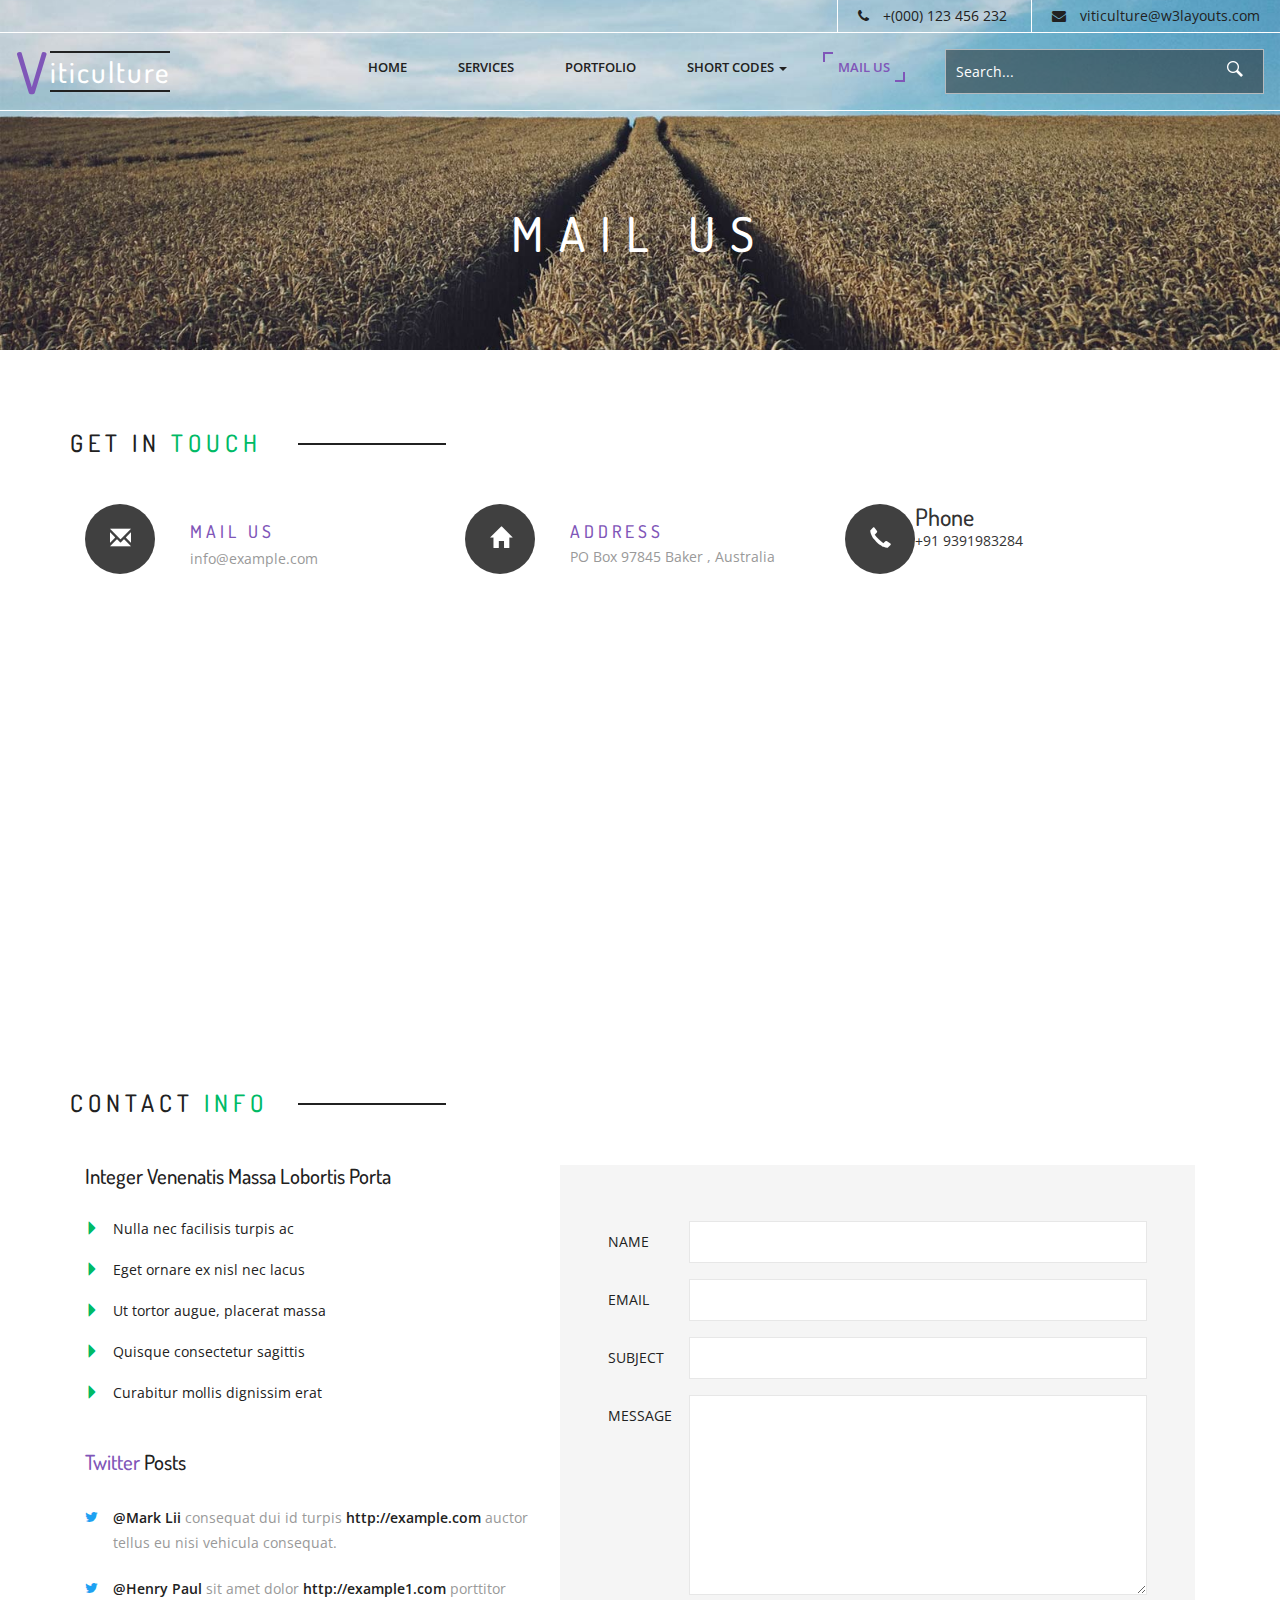
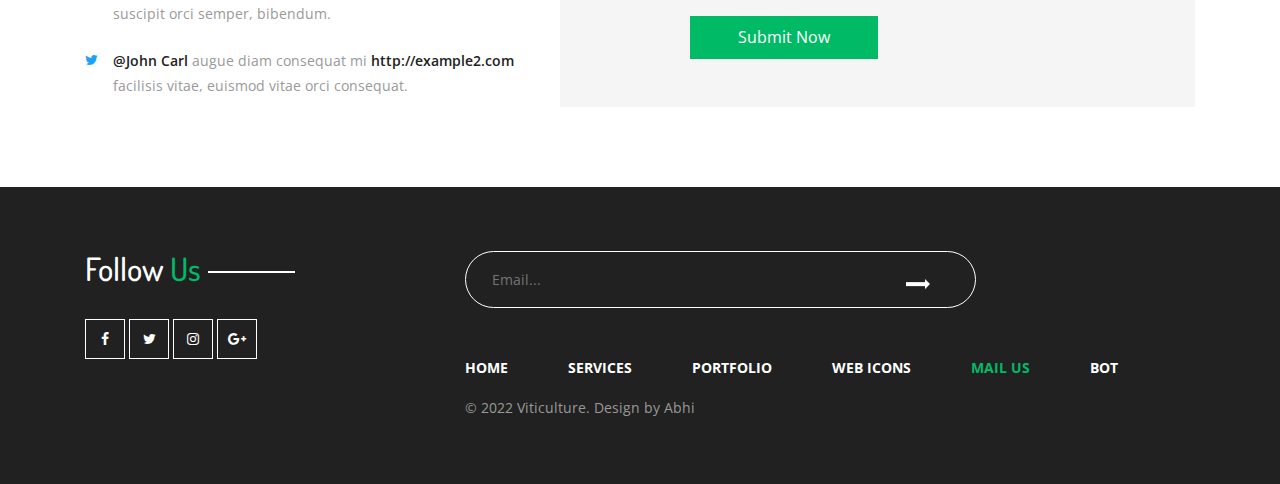
<file: mail.html>
<!DOCTYPE html>
<html lang="en">
<head>
<title>Viticulture an Agriculture Category Flat Bootstrap Responsive Website Template | Mail Us :: abhi</title>
<!-- custom-theme -->
<meta name="viewport" content="width=device-width, initial-scale=1">
<meta http-equiv="Content-Type" content="text/html; charset=utf-8" />
<meta name="keywords" content="Viticulture Responsive web template, Bootstrap Web Templates, Flat Web Templates, Android Compatible web template, 
Smartphone Compatible web template, free webdesigns for Nokia, Samsung, LG, SonyEricsson, Motorola web design" />
<script type="application/x-javascript"> addEventListener("load", function() { setTimeout(hideURLbar, 0); }, false);
		function hideURLbar(){ window.scrollTo(0,1); } </script>
<!-- //custom-theme -->
<link href="css/bootstrap.css" rel="stylesheet" type="text/css" media="all" />
<link href="css/style.css" rel="stylesheet" type="text/css" media="all" />
<!-- js -->
<script type="text/javascript" src="js/jquery-2.1.4.min.js"></script>
<!-- //js -->
<link rel="stylesheet" href="css/colorbox.css" />
<!-- font-awesome-icons -->
<link href="css/font-awesome.css" rel="stylesheet"> 
<!-- //font-awesome-icons -->
<link href="//fonts.googleapis.com/css?family=Dosis:200,300,400,500,600,700,800&amp;subset=latin-ext" rel="stylesheet">
<link href='//fonts.googleapis.com/css?family=Open+Sans:400,300,300italic,400italic,600,600italic,700,700italic,800,800italic' rel='stylesheet' type='text/css'>
</head>
	
<body>
<!-- banner -->
	<div class="banner1">
		<div class="w3_agile_banner_top">
			<div class="agile_phone_mail">
				<ul>
					<li><i class="fa fa-phone" aria-hidden="true"></i>+(000) 123 456 232</li>
					<li><i class="fa fa-envelope" aria-hidden="true"></i><a href="mailto:viticulture@w3layouts.com">viticulture@w3layouts.com</a></li>
				</ul>
			</div>
		</div>
		<div class="agileits_w3layouts_banner_nav">
			<nav class="navbar navbar-default">
				<div class="navbar-header navbar-left">
					<button type="button" class="navbar-toggle collapsed" data-toggle="collapse" data-target="#bs-example-navbar-collapse-1">
						<span class="sr-only">Toggle navigation</span>
						<span class="icon-bar"></span>
						<span class="icon-bar"></span>
						<span class="icon-bar"></span>
					</button>
					<h1><a class="navbar-brand" href="index.html"><i>V</i><span>iticulture</span></a></h1>
				</div>
				<!-- Collect the nav links, forms, and other content for toggling -->
				<div class="collapse navbar-collapse navbar-right" id="bs-example-navbar-collapse-1">
					<nav class="menu--iris">
						<ul class="nav navbar-nav menu__list">
							<li class="menu__item"><a href="index.html" class="menu__link">Home</a></li>
							<li class="menu__item"><a href="services.html" class="menu__link">Services</a></li>
							<li class="menu__item"><a href="portfolio.html" class="menu__link">Portfolio</a></li>
							<li class="dropdown menu__item">
								<a href="#" class="dropdown-toggle menu__link" data-toggle="dropdown">Short Codes <b class="caret"></b></a>
								<ul class="dropdown-menu agile_short_dropdown">
									<li><a href="icons.html">Icons</a></li>
									<li><a href="typography.html">Typography</a></li>
								</ul>
							</li>
							<li class="menu__item menu__item--current"><a href="mail.html" class="menu__link">Mail Us</a></li>
						</ul>
						<div class="w3_agileits_search">
							<form action="#" method="post">
								<input type="text" name="Search" placeholder="Search..." required="">
								<input type="submit" value=" ">
							</form>
						</div>
					</nav>
				</div>
			</nav>
		</div>
		<div class="w3_agileits_service_banner_info">
			<h2>Mail Us</h2>
		</div>
	</div>
<!-- //banner -->
<!-- mail -->
	<div class="services">
		<div class="container">
			<h3 class="w3l_header w3_agileits_header1">Get in <span>Touch</span></h3>
			<div class="w3layouts_mail_grid">
				<div class="col-md-4 w3layouts_mail_grid_left">
					<div class="w3layouts_mail_grid_left1 hvr-radial-out">
						<span class="glyphicon glyphicon-envelope" aria-hidden="true"></span>
					</div>
					<div class="w3layouts_mail_grid_left2">
						<h3>Mail Us</h3>
						<a href="mailto:info@example.com">info@example.com</a>
					</div>
				</div>
				<div class="col-md-4 w3layouts_mail_grid_left">
					<div class="w3layouts_mail_grid_left1 hvr-radial-out">
						<span class="glyphicon glyphicon-home" aria-hidden="true"></span>
					</div>
					<div class="w3layouts_mail_grid_left2">
						<h3>Address</h3>
						<p>PO Box 97845 Baker , Australia</p>
					</div>
				</div>
				<div class="col-md-4 w3layouts_mail_grid_left">
					<div class="w3layouts_mail_grid_left1 hvr-radial-out">
						<span class="glyphicon glyphicon-earphone" aria-hidden="true"></span>
					</div>
					<div class="layouts_mail_grid_left2">
						<h3>Phone</h3>
						<p>+91 9391983284</p>
					</div>
				</div>
				<div class="clearfix"> </div>
			</div>
		</div>
	</div>
	<div class="w3_agile_map">
		<iframe src="https://www.google.com/maps/embed?pb=!1m16!1m12!1m3!1d50416.99204102258!2d144.93732617279937!3d-37.83543431360044!2m3!1f0!2f0!3f0!3m2!1i1024!2i768!4f13.1!2m1!1saustralia+real+estate!5e0!3m2!1sen!2sin!4v1470915593791" style="border:0"></iframe>
	</div>
	<div class="services">
		<div class="container">
			<h3 class="w3l_header w3_agileits_header1">Contact <span>Info</span></h3>
			<div class="w3layouts_mail_grid">
				<div class="col-md-5 agileits_mail_grid_left agileinfo_mail_grid_left">
					<div class="agileits_mail_grid_lft_grid wthree_mail_grid_lft_grid">
						<h4>Integer venenatis massa lobortis porta</h4>
						<ul>
							<li><span class="glyphicon glyphicon-triangle-right" aria-hidden="true"></span>Nulla nec facilisis turpis ac</li>
							<li><span class="glyphicon glyphicon-triangle-right" aria-hidden="true"></span>Eget ornare ex nisl nec lacus</li>
							<li><span class="glyphicon glyphicon-triangle-right" aria-hidden="true"></span>Ut tortor augue, placerat massa</li>
							<li><span class="glyphicon glyphicon-triangle-right" aria-hidden="true"></span>Quisque consectetur sagittis</li>
							<li><span class="glyphicon glyphicon-triangle-right" aria-hidden="true"></span>Curabitur mollis dignissim erat</li>
						</ul>
					</div>
					<div class="agileits_mail_grid_lft_grid1 w3_agileits_mail_grid_lft_grid1">
						<h4><span>Twitter</span> Posts</h4>
						<ul>
							<li><a href="mailto:info@example.com">@Mark Lii</a> consequat dui id turpis
								<a href="#">http://example.com</a> auctor tellus eu nisi vehicula consequat.</li>
							<li><a href="mailto:info@example.com">@Henry Paul</a> sit amet dolor
								<a href="#">http://example1.com</a> porttitor suscipit orci semper, bibendum.</li>
							<li><a href="mailto:info@example.com">@John Carl</a> augue diam consequat mi
								<a href="#">http://example2.com</a> facilisis vitae, euismod vitae orci consequat.</li>
						</ul>
					</div>
				</div>
				<div class="col-md-7 agileits_mail_grid_right agileits_w3layouts_mail_grid_right">
					<div class="agileits_mail_grid_right1 agile_mail_grid_right1">
						<form action="#" method="post">
							<span>
								<i>Name</i>
								<input type="text" name="Name" placeholder=" " required="">
							</span>
							<span>
								<i>Email</i>
								<input type="email" name="Email" placeholder=" " required="">
							</span>
							<span>
								<i>Subject</i>
								<input type="text" name="Subject" placeholder=" " required="">
							</span>
							<span>
								<i>Message</i>
								<textarea name="Message" placeholder=" " required=""></textarea>
							</span>
							<input type="submit" value="Submit Now">
						</form>
					</div>
				</div>
				<div class="clearfix"> </div>
			</div>
		</div>
	</div>
<!-- //mail -->
<!-- footer -->
	<div class="footer">
		<div class="container">
			<div class="col-md-4 w3layouts_footer_grid">
				<h2>Follow <span>Us</span></h2>
				<ul class="social_agileinfo">
					<li><a href="#" class="w3_facebook"><i class="fa fa-facebook"></i></a></li>
					<li><a href="#" class="w3_twitter"><i class="fa fa-twitter"></i></a></li>
					<li><a href="#" class="w3_instagram"><i class="fa fa-instagram"></i></a></li>
					<li><a href="#" class="w3_google"><i class="fa fa-google-plus"></i></a></li>
				</ul>
			</div>
			<div class="col-md-8 w3layouts_footer_grid">
				<form action="#" method="post">
					<input type="email" name="Email" placeholder="Email..." required="">
					<input type="submit" value="">
				</form>
				<ul class="w3l_footer_nav">
					<li><a href="index.html">Home</a></li>
					<li><a href="services.html">Services</a></li>
					<li><a href="portfolio.html">Portfolio</a></li>
					<li><a href="icons.html">Web Icons</a></li>
					<li><a href="mail.html" class="active">Mail Us</a></li>
					<li><a href="bot.html">Bot</a></li>
				</ul>
				<p>© 2022 Viticulture. Design by Abhi</p>
			</div>
			<div class="clearfix"> </div>
		</div>
	</div>
<!-- //footer -->
<!-- start-smoth-scrolling -->
<script type="text/javascript" src="js/move-top.js"></script>
<script type="text/javascript" src="js/easing.js"></script>
<script type="text/javascript">
	jQuery(document).ready(function($) {
		$(".scroll").click(function(event){		
			event.preventDefault();
			$('html,body').animate({scrollTop:$(this.hash).offset().top},1000);
		});
	});
</script>
<!-- start-smoth-scrolling -->
<!-- for bootstrap working -->
	<script src="js/bootstrap.js"></script>
<!-- //for bootstrap working -->
<!-- here stars scrolling icon -->
	<script type="text/javascript">
		$(document).ready(function() {
			/*
				var defaults = {
				containerID: 'toTop', // fading element id
				containerHoverID: 'toTopHover', // fading element hover id
				scrollSpeed: 1200,
				easingType: 'linear' 
				};
			*/
								
			$().UItoTop({ easingType: 'easeOutQuart' });
								
			});
	</script>
<!-- //here ends scrolling icon -->
</body>
</html>
</file>
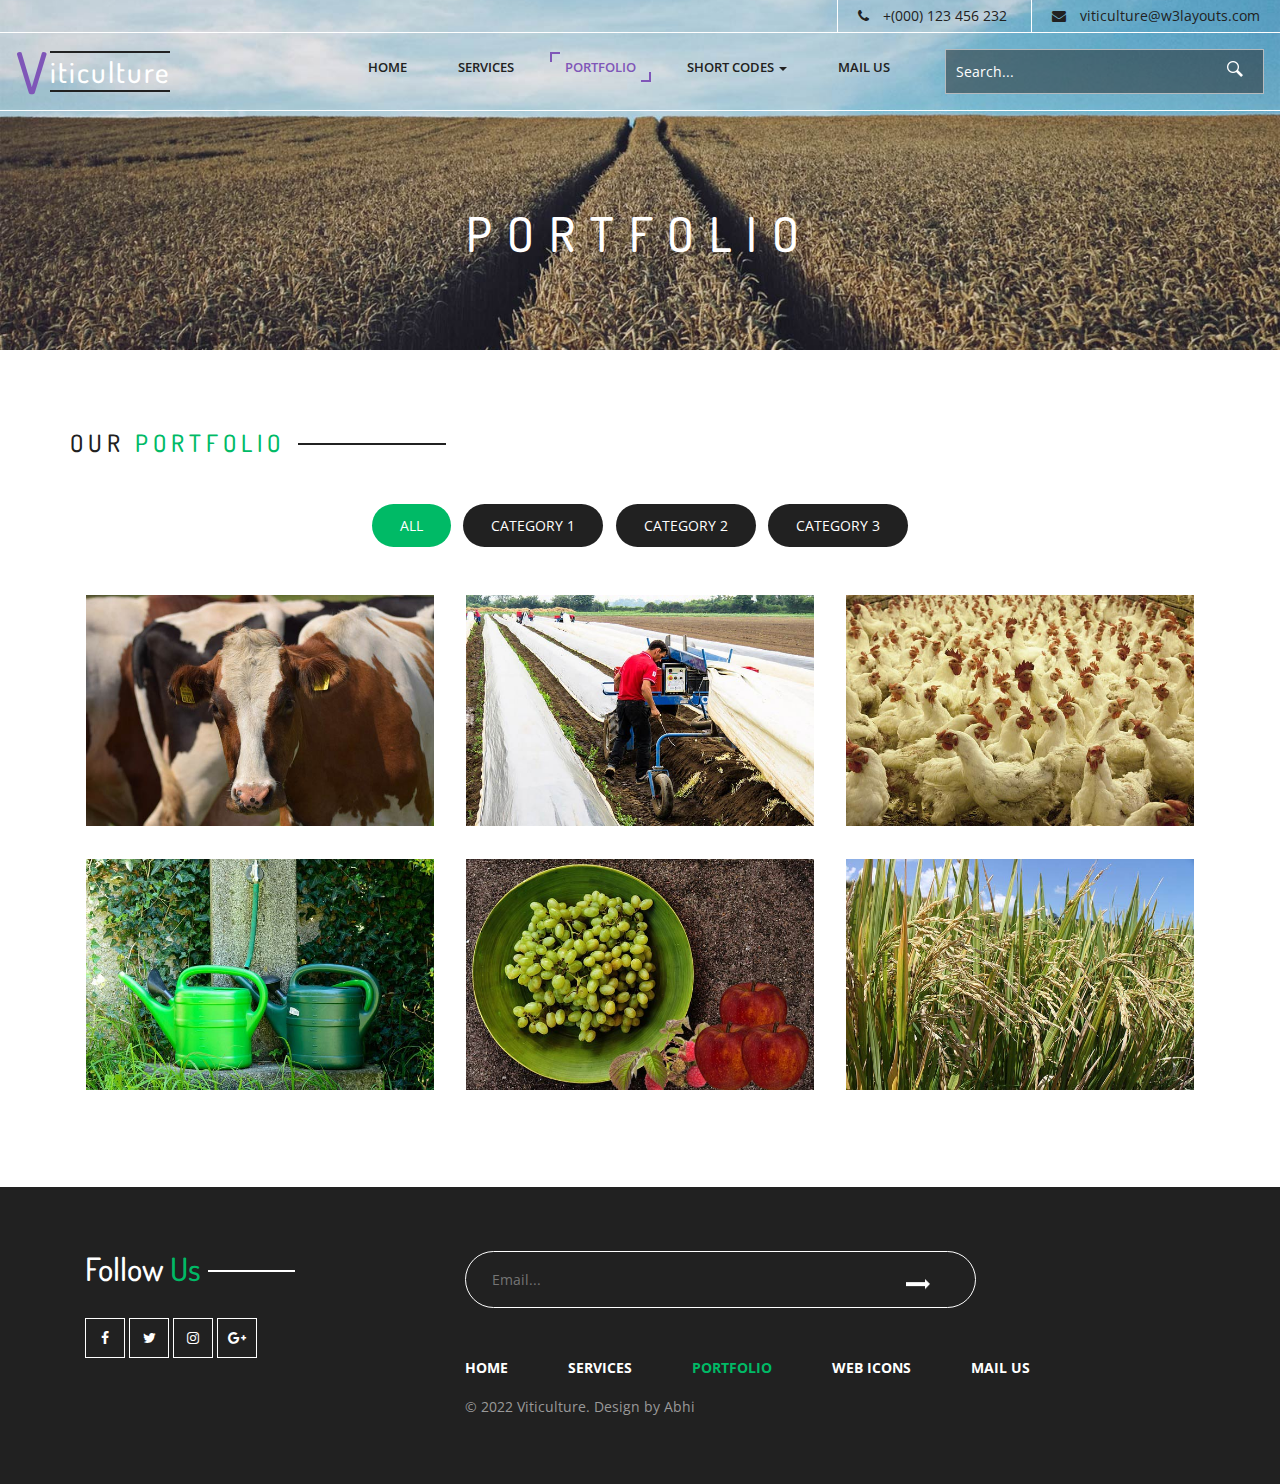
<file: portfolio.html>
<!DOCTYPE html>
<html lang="en">
<head>
<title>Viticulture an Agriculture Category Flat Bootstrap Responsive Website Template | Portfolio :: Abhi</title>
<!-- custom-theme -->
<meta name="viewport" content="width=device-width, initial-scale=1">
<meta http-equiv="Content-Type" content="text/html; charset=utf-8" />
<meta name="keywords" content="Viticulture Responsive web template, Bootstrap Web Templates, Flat Web Templates, Android Compatible web template, 
Smartphone Compatible web template, free webdesigns for Nokia, Samsung, LG, SonyEricsson, Motorola web design" />
<script type="application/x-javascript"> addEventListener("load", function() { setTimeout(hideURLbar, 0); }, false);
		function hideURLbar(){ window.scrollTo(0,1); } </script>
<!-- //custom-theme -->
<link href="css/bootstrap.css" rel="stylesheet" type="text/css" media="all" />
<link href="css/style.css" rel="stylesheet" type="text/css" media="all" />
<!-- js -->
<script type="text/javascript" src="js/jquery-2.1.4.min.js"></script>
<!-- //js -->
<link rel="stylesheet" href="css/colorbox.css" />
<!-- font-awesome-icons -->
<link href="css/font-awesome.css" rel="stylesheet"> 
<!-- //font-awesome-icons -->
<link href="//fonts.googleapis.com/css?family=Dosis:200,300,400,500,600,700,800&amp;subset=latin-ext" rel="stylesheet">
<link href='//fonts.googleapis.com/css?family=Open+Sans:400,300,300italic,400italic,600,600italic,700,700italic,800,800italic' rel='stylesheet' type='text/css'>
</head>
	
<body>
<!-- banner -->
	<div class="banner1">
		<div class="w3_agile_banner_top">
			<div class="agile_phone_mail">
				<ul>
					<li><i class="fa fa-phone" aria-hidden="true"></i>+(000) 123 456 232</li>
					<li><i class="fa fa-envelope" aria-hidden="true"></i><a href="mailto:viticulture@w3layouts.com">viticulture@w3layouts.com</a></li>
				</ul>
			</div>
		</div>
		<div class="agileits_w3layouts_banner_nav">
			<nav class="navbar navbar-default">
				<div class="navbar-header navbar-left">
					<button type="button" class="navbar-toggle collapsed" data-toggle="collapse" data-target="#bs-example-navbar-collapse-1">
						<span class="sr-only">Toggle navigation</span>
						<span class="icon-bar"></span>
						<span class="icon-bar"></span>
						<span class="icon-bar"></span>
					</button>
					<h1><a class="navbar-brand" href="index.html"><i>V</i><span>iticulture</span></a></h1>
				</div>
				<!-- Collect the nav links, forms, and other content for toggling -->
				<div class="collapse navbar-collapse navbar-right" id="bs-example-navbar-collapse-1">
					<nav class="menu--iris">
						<ul class="nav navbar-nav menu__list">
							<li class="menu__item"><a href="index.html" class="menu__link">Home</a></li>
							<li class="menu__item"><a href="services.html" class="menu__link">Services</a></li>
							<li class="menu__item menu__item--current"><a href="portfolio.html" class="menu__link">Portfolio</a></li>
							<li class="dropdown menu__item">
								<a href="#" class="dropdown-toggle menu__link" data-toggle="dropdown">Short Codes <b class="caret"></b></a>
								<ul class="dropdown-menu agile_short_dropdown">
									<li><a href="icons.html">Icons</a></li>
									<li><a href="typography.html">Typography</a></li>
								</ul>
							</li>
							<li class="menu__item"><a href="mail.html" class="menu__link">Mail Us</a></li>
						</ul>
						<div class="w3_agileits_search">
							<form action="#" method="post">
								<input type="text" name="Search" placeholder="Search..." required="">
								<input type="submit" value=" ">
							</form>
						</div>
					</nav>
				</div>
			</nav>
		</div>
		<div class="w3_agileits_service_banner_info">
			<h2>Portfolio</h2>
		</div>
	</div>
<!-- //banner -->
<!-- portfolio -->
	<div class="services">
		<div class="container">
			<h3 class="w3l_header w3_agileits_header1">Our <span>Portfolio</span></h3>
			<div class="wthree_services_grids">	
				<ul class="simplefilter">
					<li class="active" data-filter="all">All</li>
					<li data-filter="1">Category 1</li>
					<li data-filter="2">Category 2</li>
					<li data-filter="3">Category 3</li>
				</ul>
				<div class="filtr-container">
					<div class="col-md-4 col-sm-4 filtr-item" data-category="1" data-sort="">
						<div class="agileits_portfolio_grid">
							<a class="group1" href="images/1.jpg" title="Viticulture">
								<img class="img-responsive" src="images/1.jpg" alt=""  /> 
								<div class="w3_textbox">
									<h4>Viticulture</h4>
									<p>Quis autem vel eum iure reprehenderit qui in ea voluptate velit.</p>
								</div>
							</a> 
						</div>
					</div>
					<div class="col-md-4 col-sm-4 filtr-item" data-category="2, 3" data-sort="">
						<div class="agileits_portfolio_grid">
							<a class="group1" href="images/2.jpg" title="Viticulture">
								<img src="images/2.jpg" alt="" class="img-responsive" />
								<div class="w3_textbox">
									<h4>Viticulture</h4>
									<p>Quis autem vel eum iure reprehenderit qui in ea voluptate velit.</p>
								</div>
							</a>	
						</div>
					</div>
					<div class="col-md-4 col-sm-4 filtr-item" data-category="1" data-sort="">
						<div class="agileits_portfolio_grid">
							<a class="group1" href="images/3.jpg" title="Viticulture">
								<img src="images/3.jpg" alt="" class="img-responsive" />
								<div class="w3_textbox">
									<h4>Viticulture</h4>
									<p>Quis autem vel eum iure reprehenderit qui in ea voluptate velit.</p>
								</div>
							</a>	
						</div>
					</div>
					<div class="col-md-4 col-sm-4 filtr-item" data-category="3" data-sort="">
						<div class="agileits_portfolio_grid">
							<a class="group1" href="images/4.jpg" title="Viticulture">
								<img src="images/4.jpg" alt="" class="img-responsive" />
								<div class="w3_textbox">
									<h4>Viticulture</h4>
									<p>Quis autem vel eum iure reprehenderit qui in ea voluptate velit.</p>
								</div>
							</a>	
						</div>
					</div>
					<div class="col-md-4 col-sm-4 filtr-item" data-category="3" data-sort="">
						<div class="agileits_portfolio_grid">
							<a class="group1" href="images/6.jpg" title="Viticulture">
								<img src="images/6.jpg" alt="" class="img-responsive" />
								<div class="w3_textbox">
									<h4>Viticulture</h4>
									<p>Quis autem vel eum iure reprehenderit qui in ea voluptate velit.</p>
								</div>
							</a>	
						</div>
					</div>
					<div class="col-md-4 col-sm-4 filtr-item" data-category="2" data-sort="">
						<div class="agileits_portfolio_grid">
							<a class="group1" href="images/7.jpg" title="Viticulture">
								<img src="images/7.jpg" alt="" class="img-responsive" />
								<div class="w3_textbox">
									<h4>Viticulture</h4>
									<p>Quis autem vel eum iure reprehenderit qui in ea voluptate velit.</p>
								</div>
							</a>	
						</div>
					</div>
				   <div class="clearfix"> </div>
				</div>
			</div>
		</div>
	</div>
<!-- //portfolio -->
<!-- pop-up-plugin -->
	<script src="js/jquery.colorbox.js"></script>
	<script>
		$(document).ready(function(){
			//Examples of how to assign the Colorbox event to elements
			$(".group1").colorbox({rel:'group1'});
			$(".callbacks").colorbox({
				onOpen:function(){ alert('onOpen: colorbox is about to open'); },
				onLoad:function(){ alert('onLoad: colorbox has started to load the targeted content'); },
				onComplete:function(){ alert('onComplete: colorbox has displayed the loaded content'); },
				onCleanup:function(){ alert('onCleanup: colorbox has begun the close process'); },
				onClosed:function(){ alert('onClosed: colorbox has completely closed'); }
			});
			
			//Example of preserving a JavaScript event for inline calls.
			$("#click").click(function(){ 
				$('#click').css({"background-color":"#f00", "color":"#fff", "cursor":"inherit"}).text("Open this window again and this message will still be here.");
				return false;
			});
		});
	</script>
<!-- //pop-up-plugin -->
<!-- filter-plugin -->
	<script src="js/jquery.filterizr.js"></script>  
	<script src="js/controls.js"></script>
	<!-- Kick off Filterizr -->
	<script type="text/javascript">
		$(function() {
			//Initialize filterizr with default options
			$('.filtr-container').filterizr();
		});
	</script>	
<!-- //filter-plugin -->
<!-- footer -->
	<div class="footer">
		<div class="container">
			<div class="col-md-4 w3layouts_footer_grid">
				<h2>Follow <span>Us</span></h2>
				<ul class="social_agileinfo">
					<li><a href="#" class="w3_facebook"><i class="fa fa-facebook"></i></a></li>
					<li><a href="#" class="w3_twitter"><i class="fa fa-twitter"></i></a></li>
					<li><a href="#" class="w3_instagram"><i class="fa fa-instagram"></i></a></li>
					<li><a href="#" class="w3_google"><i class="fa fa-google-plus"></i></a></li>
				</ul>
			</div>
			<div class="col-md-8 w3layouts_footer_grid">
				<form action="#" method="post">
					<input type="email" name="Email" placeholder="Email..." required="">
					<input type="submit" value="">
				</form>
				<ul class="w3l_footer_nav">
					<li><a href="index.html">Home</a></li>
					<li><a href="services.html">Services</a></li>
					<li><a href="portfolio.html" class="active">Portfolio</a></li>
					<li><a href="icons.html">Web Icons</a></li>
					<li><a href="mail.html">Mail Us</a></li>
				</ul>
				<p>© 2022 Viticulture. Design by Abhi</p>
			</div>
			<div class="clearfix"> </div>
		</div>
	</div>
<!-- //footer -->
<!-- start-smoth-scrolling -->
<script type="text/javascript" src="js/move-top.js"></script>
<script type="text/javascript" src="js/easing.js"></script>
<script type="text/javascript">
	jQuery(document).ready(function($) {
		$(".scroll").click(function(event){		
			event.preventDefault();
			$('html,body').animate({scrollTop:$(this.hash).offset().top},1000);
		});
	});
</script>
<!-- start-smoth-scrolling -->
<!-- for bootstrap working -->
	<script src="js/bootstrap.js"></script>
<!-- //for bootstrap working -->
<!-- here stars scrolling icon -->
	<script type="text/javascript">
		$(document).ready(function() {
			/*
				var defaults = {
				containerID: 'toTop', // fading element id
				containerHoverID: 'toTopHover', // fading element hover id
				scrollSpeed: 1200,
				easingType: 'linear' 
				};
			*/
								
			$().UItoTop({ easingType: 'easeOutQuart' });
								
			});
	</script>
<!-- //here ends scrolling icon -->
</body>
</html>
</file>
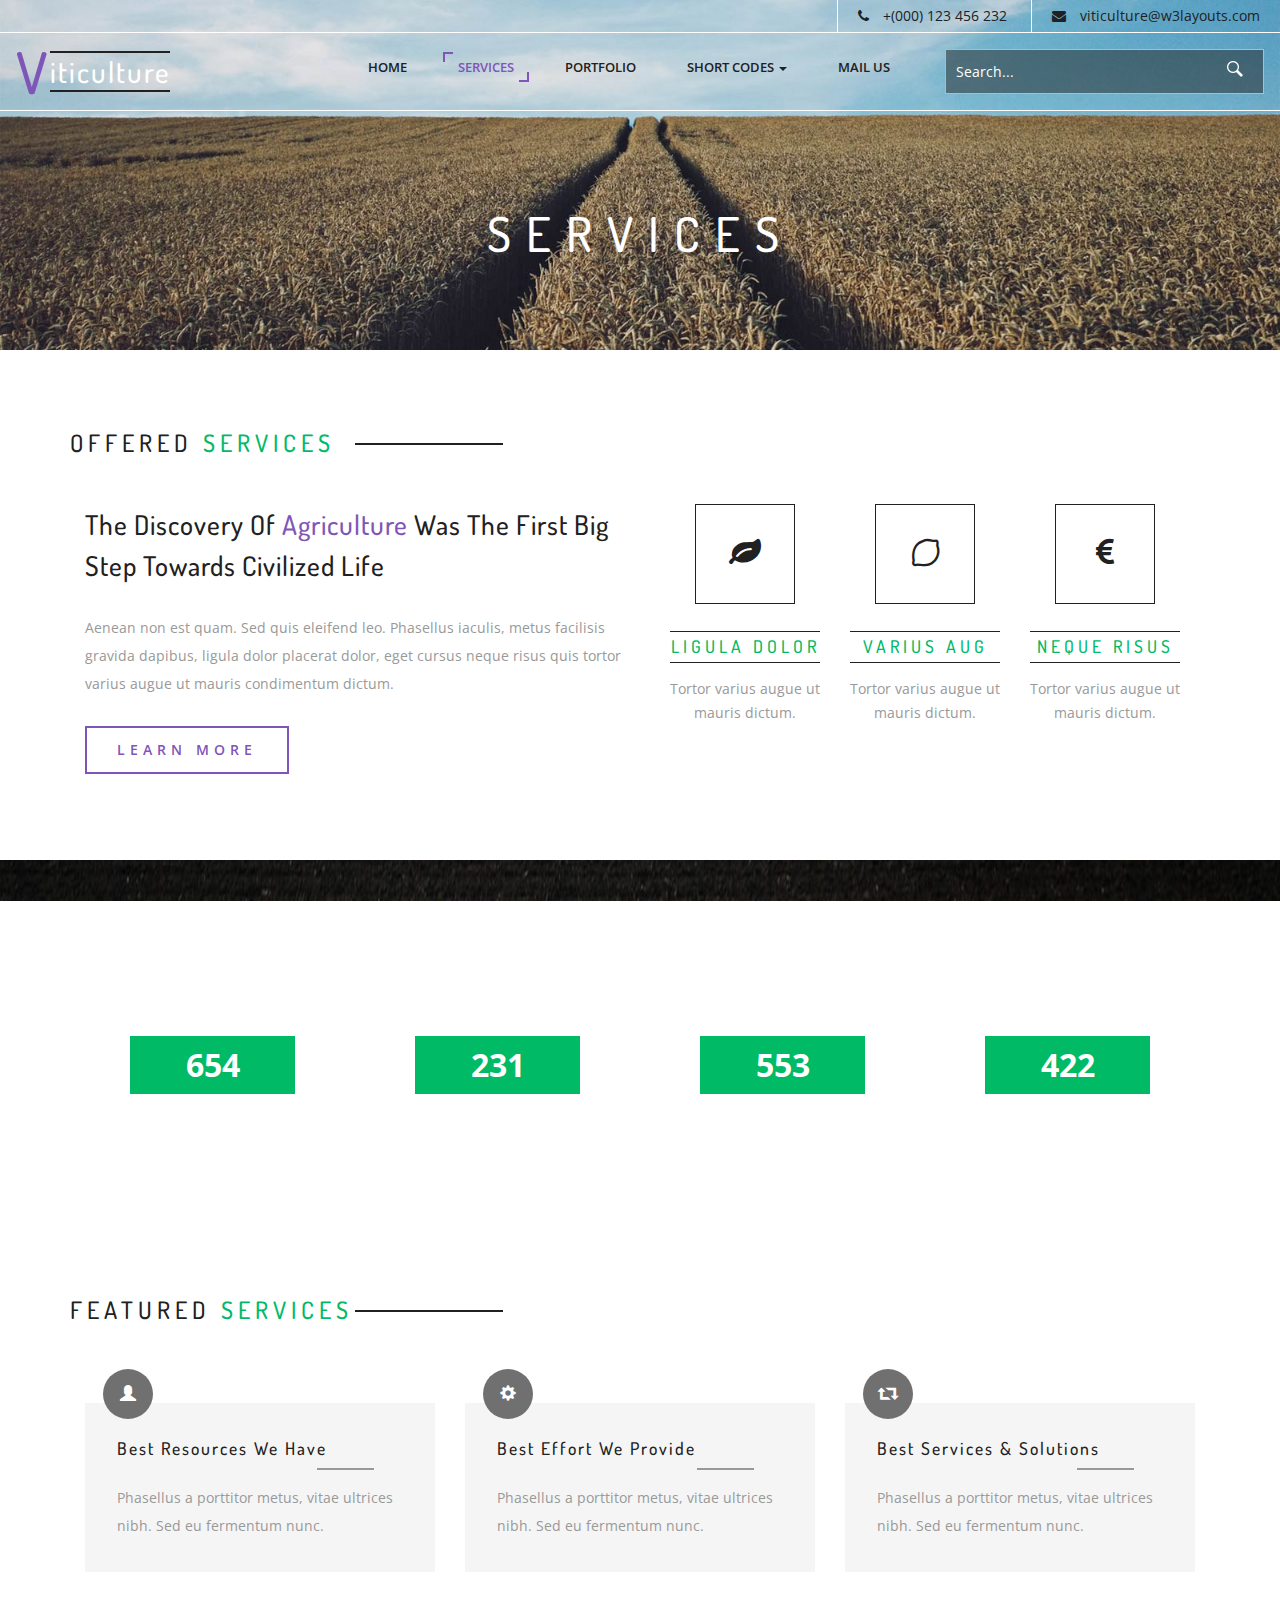
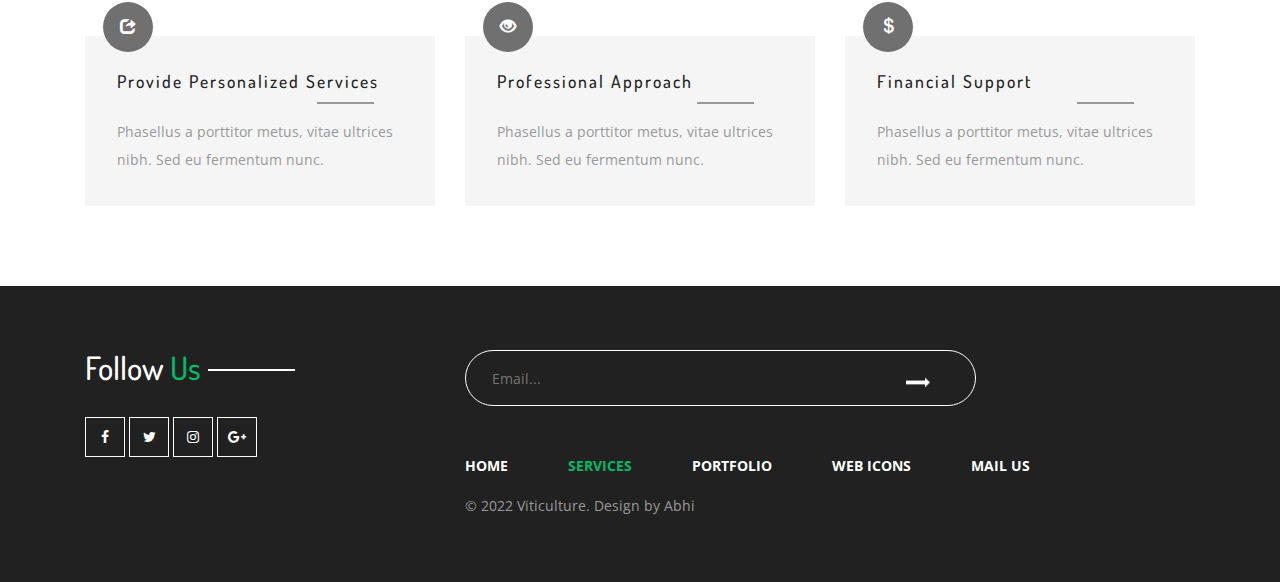
<file: services.html>
<!DOCTYPE html>
<html lang="en">
<head>
<title>Viticulture an Agriculture Category Flat Bootstrap Responsive Website Template | Services :: Abhi </title>
<!-- custom-theme -->
<meta name="viewport" content="width=device-width, initial-scale=1">
<meta http-equiv="Content-Type" content="text/html; charset=utf-8" />
<meta name="keywords" content="Viticulture Responsive web template, Bootstrap Web Templates, Flat Web Templates, Android Compatible web template, 
Smartphone Compatible web template, free webdesigns for Nokia, Samsung, LG, SonyEricsson, Motorola web design" />
<script type="application/x-javascript"> addEventListener("load", function() { setTimeout(hideURLbar, 0); }, false);
		function hideURLbar(){ window.scrollTo(0,1); } </script>
<!-- //custom-theme -->
<link href="css/bootstrap.css" rel="stylesheet" type="text/css" media="all" />
<link href="css/style.css" rel="stylesheet" type="text/css" media="all" />
<!-- js -->
<script type="text/javascript" src="js/jquery-2.1.4.min.js"></script>
<!-- //js -->
<!-- font-awesome-icons -->
<link href="css/font-awesome.css" rel="stylesheet"> 
<!-- //font-awesome-icons -->
<link href="//fonts.googleapis.com/css?family=Dosis:200,300,400,500,600,700,800&amp;subset=latin-ext" rel="stylesheet">
<link href='//fonts.googleapis.com/css?family=Open+Sans:400,300,300italic,400italic,600,600italic,700,700italic,800,800italic' rel='stylesheet' type='text/css'>
</head>
	
<body>
<!-- banner -->
	<div class="banner1">
		<div class="w3_agile_banner_top">
			<div class="agile_phone_mail">
				<ul>
					<li><i class="fa fa-phone" aria-hidden="true"></i>+(000) 123 456 232</li>
					<li><i class="fa fa-envelope" aria-hidden="true"></i><a href="mailto:viticulture@w3layouts.com">viticulture@w3layouts.com</a></li>
				</ul>
			</div>
		</div>
		<div class="agileits_w3layouts_banner_nav">
			<nav class="navbar navbar-default">
				<div class="navbar-header navbar-left">
					<button type="button" class="navbar-toggle collapsed" data-toggle="collapse" data-target="#bs-example-navbar-collapse-1">
						<span class="sr-only">Toggle navigation</span>
						<span class="icon-bar"></span>
						<span class="icon-bar"></span>
						<span class="icon-bar"></span>
					</button>
					<h1><a class="navbar-brand" href="index.html"><i>V</i><span>iticulture</span></a></h1>
				</div>
				<!-- Collect the nav links, forms, and other content for toggling -->
				<div class="collapse navbar-collapse navbar-right" id="bs-example-navbar-collapse-1">
					<nav class="menu--iris">
						<ul class="nav navbar-nav menu__list">
							<li class="menu__item"><a href="index.html" class="menu__link">Home</a></li>
							<li class="menu__item menu__item--current"><a href="services.html" class="menu__link">Services</a></li>
							<li class="menu__item"><a href="portfolio.html" class="menu__link">Portfolio</a></li>
							<li class="dropdown menu__item">
								<a href="#" class="dropdown-toggle menu__link" data-toggle="dropdown">Short Codes <b class="caret"></b></a>
								<ul class="dropdown-menu agile_short_dropdown">
									<li><a href="icons.html">Icons</a></li>
									<li><a href="typography.html">Typography</a></li>
								</ul>
							</li>
							<li class="menu__item"><a href="mail.html" class="menu__link">Mail Us</a></li>
						</ul>
						<div class="w3_agileits_search">
							<form action="#" method="post">
								<input type="text" name="Search" placeholder="Search..." required="">
								<input type="submit" value=" ">
							</form>
						</div>
					</nav>
				</div>
			</nav>
		</div>
		<div class="w3_agileits_service_banner_info">
			<h2>Services</h2>
		</div>
	</div>
<!-- //banner -->
<!-- services -->
	<div class="services">
		<div class="container">
			<h3 class="w3l_header w3_agileits_header">Offered <span>Services</span></h3>
			<div class="wthree_services_grids">	
				<div class="col-md-6 wthree_services_grid_left">
					<h3>the discovery of <span>agriculture</span> was the first big step towards civilized life</h3>
					<p>Aenean non est quam. Sed quis eleifend leo. Phasellus iaculis, 
						metus facilisis gravida dapibus, ligula dolor placerat dolor, eget 
						cursus neque risus quis tortor varius augue ut mauris condimentum dictum.</p>
					<div class="agileinfo_more w3_agileits_more">
						<a class="link link--kumya" href="#" data-toggle="modal" data-target="#myModal"><span data-letters="Learn More">Learn More</span></a>
					</div>
				</div>
				<div class="col-md-6 wthree_services_grid_right">
					<div class="col-md-4 agileits_w3layouts_service_grid">
						<div class="agile_service_grd">
							<i class="fa fa-leaf" aria-hidden="true"></i>
						</div>
						<h4>ligula dolor</h4>
						<p>Tortor varius augue ut mauris dictum.</p>
					</div>
					<div class="col-md-4 agileits_w3layouts_service_grid">
						<div class="agile_service_grd">
							<i class="fa fa-lemon-o" aria-hidden="true"></i>
						</div>
						<h4>varius aug</h4>
						<p>Tortor varius augue ut mauris dictum.</p>
					</div>
					<div class="col-md-4 agileits_w3layouts_service_grid">
						<div class="agile_service_grd">
							<i class="fa fa-eur" aria-hidden="true"></i>
						</div>
						<h4>neque risus</h4>
						<p>Tortor varius augue ut mauris dictum.</p>
					</div>
					<div class="clearfix"> </div>
				</div>
				<div class="clearfix"> </div>
			</div>
		</div>
	</div>
<!-- //services -->
<!-- bootstrap-pop-up -->
	<div class="modal video-modal fade" id="myModal" tabindex="-1" role="dialog" aria-labelledby="myModal">
		<div class="modal-dialog" role="document">
			<div class="modal-content">
				<div class="modal-header">
					Viticulture
					<button type="button" class="close" data-dismiss="modal" aria-label="Close"><span aria-hidden="true">&times;</span></button>						
				</div>
				<section>
					<div class="modal-body">
						<img src="images/2.jpg" alt=" " class="img-responsive" />
						<p>Ut enim ad minima veniam, quis nostrum 
							exercitationem ullam corporis suscipit laboriosam, 
							nisi ut aliquid ex ea commodi consequatur? Quis autem 
							vel eum iure reprehenderit qui in ea voluptate velit 
							esse quam nihil molestiae consequatur, vel illum qui 
							dolorem eum fugiat quo voluptas nulla pariatur.
							<i>" Quis autem vel eum iure reprehenderit qui in ea voluptate velit 
								esse quam nihil molestiae consequatur.</i></p>
					</div>
				</section>
			</div>
		</div>
	</div>
<!-- //bootstrap-pop-up -->
<!-- service-bottom -->
	<div class="service-bottom">
		<div class="container">	
			<div class="col-md-3 w3layouts_service_bottom_grid">
				<div class="agileits_w3layouts_stats_grid">
					<i class="fa fa-users" aria-hidden="true"></i>
				</div>
				<p class="counter">654</p>
				<h3>Customers</h3>
			</div>
			<div class="col-md-3 w3layouts_service_bottom_grid">
				<div class="agileits_w3layouts_stats_grid">
					<i class="fa fa-bullhorn" aria-hidden="true"></i>
				</div>
				<p class="counter">231</p>
				<h3>Popularity</h3>
			</div>
			<div class="col-md-3 w3layouts_service_bottom_grid">
				<div class="agileits_w3layouts_stats_grid">
					<i class="fa fa-thumbs-o-up" aria-hidden="true"></i>
				</div>
				<p class="counter">553</p>
				<h3>Success</h3>
			</div>
			<div class="col-md-3 w3layouts_service_bottom_grid">
				<div class="agileits_w3layouts_stats_grid">
					<i class="glyphicon glyphicon-pencil" aria-hidden="true"></i>
				</div>
				<p class="counter">422</p>
				<h3>Lines of Code</h3>
			</div>
			<div class="clearfix"> </div>
		</div>
	</div>
<!-- //service-bottom -->
<!-- stats-bottom -->
	<div class="stats-bottom">
		<div class="container">
			<h3 class="w3l_header w3_agileits_header">Featured <span>Services</span></h3>
			<div class="agileinfo_services_grids">
				<div class="col-md-4 agileinfo_services_grid">
					<div class="agileinfo_services_grid1">
						<h4>best resources we have</h4>
						<p>Phasellus a porttitor metus, vitae ultrices nibh. Sed eu fermentum nunc.</p>
						<div class="agileinfo_services_grid1_pos">
							<span class="glyphicon glyphicon-user" aria-hidden="true"></span>
						</div>
					</div>
				</div>
				<div class="col-md-4 agileinfo_services_grid">
					<div class="agileinfo_services_grid1">
						<h4>best effort we provide</h4>
						<p>Phasellus a porttitor metus, vitae ultrices nibh. Sed eu fermentum nunc.</p>
						<div class="agileinfo_services_grid1_pos">
							<span class="glyphicon glyphicon-cog" aria-hidden="true"></span>
						</div>
					</div>
				</div>
				<div class="col-md-4 agileinfo_services_grid">
					<div class="agileinfo_services_grid1">
						<h4>best services & solutions</h4>
						<p>Phasellus a porttitor metus, vitae ultrices nibh. Sed eu fermentum nunc.</p>
						<div class="agileinfo_services_grid1_pos">
							<span class="glyphicon glyphicon-retweet" aria-hidden="true"></span>
						</div>
					</div>
				</div>
				<div class="clearfix"> </div>
			</div>
			<div class="w3agile_services_grids">
				<div class="col-md-4 agileinfo_services_grid">
					<div class="agileinfo_services_grid1">
						<h4>provide personalized services</h4>
						<p>Phasellus a porttitor metus, vitae ultrices nibh. Sed eu fermentum nunc.</p>
						<div class="agileinfo_services_grid1_pos">
							<span class="glyphicon glyphicon-share" aria-hidden="true"></span>
						</div>
					</div>
				</div>
				<div class="col-md-4 agileinfo_services_grid">
					<div class="agileinfo_services_grid1">
						<h4>professional approach</h4>
						<p>Phasellus a porttitor metus, vitae ultrices nibh. Sed eu fermentum nunc.</p>
						<div class="agileinfo_services_grid1_pos">
							<span class="glyphicon glyphicon-eye-open" aria-hidden="true"></span>
						</div>
					</div>
				</div>
				<div class="col-md-4 agileinfo_services_grid">
					<div class="agileinfo_services_grid1">
						<h4>financial support</h4>
						<p>Phasellus a porttitor metus, vitae ultrices nibh. Sed eu fermentum nunc.</p>
						<div class="agileinfo_services_grid1_pos">
							<span class="glyphicon glyphicon-usd" aria-hidden="true"></span>
						</div>
					</div>
				</div>
				<div class="clearfix"> </div>
			</div>
		</div>
	</div>
<!-- //stats-bottom -->
<!-- Stats-Number-Scroller-Animation-JavaScript -->
	<script src="js/waypoints.min.js"></script> 
	<script src="js/counterup.min.js"></script> 
	<script>
		jQuery(document).ready(function( $ ) {
			$('.counter').counterUp({
				delay: 10,
				time: 2000
			});
		});
	</script>
<!-- //Stats-Number-Scroller-Animation-JavaScript -->
<!-- footer -->
	<div class="footer">
		<div class="container">
			<div class="col-md-4 w3layouts_footer_grid">
				<h2>Follow <span>Us</span></h2>
				<ul class="social_agileinfo">
					<li><a href="#" class="w3_facebook"><i class="fa fa-facebook"></i></a></li>
					<li><a href="#" class="w3_twitter"><i class="fa fa-twitter"></i></a></li>
					<li><a href="#" class="w3_instagram"><i class="fa fa-instagram"></i></a></li>
					<li><a href="#" class="w3_google"><i class="fa fa-google-plus"></i></a></li>
				</ul>
			</div>
			<div class="col-md-8 w3layouts_footer_grid">
				<form action="#" method="post">
					<input type="email" name="Email" placeholder="Email..." required="">
					<input type="submit" value="">
				</form>
				<ul class="w3l_footer_nav">
					<li><a href="index.html">Home</a></li>
					<li><a href="services.html" class="active">Services</a></li>
					<li><a href="portfolio.html">Portfolio</a></li>
					<li><a href="icons.html">Web Icons</a></li>
					<li><a href="mail.html">Mail Us</a></li>
				</ul>
				<p>© 2022 Viticulture. Design by Abhi</p>
			</div>
			<div class="clearfix"> </div>
		</div>
	</div>
<!-- //footer -->
<!-- start-smoth-scrolling -->
<script type="text/javascript" src="js/move-top.js"></script>
<script type="text/javascript" src="js/easing.js"></script>
<script type="text/javascript">
	jQuery(document).ready(function($) {
		$(".scroll").click(function(event){		
			event.preventDefault();
			$('html,body').animate({scrollTop:$(this.hash).offset().top},1000);
		});
	});
</script>
<!-- start-smoth-scrolling -->
<!-- for bootstrap working -->
	<script src="js/bootstrap.js"></script>
<!-- //for bootstrap working -->
<!-- here stars scrolling icon -->
	<script type="text/javascript">
		$(document).ready(function() {
			/*
				var defaults = {
				containerID: 'toTop', // fading element id
				containerHoverID: 'toTopHover', // fading element hover id
				scrollSpeed: 1200,
				easingType: 'linear' 
				};
			*/
								
			$().UItoTop({ easingType: 'easeOutQuart' });
								
			});
	</script>
<!-- //here ends scrolling icon -->
</body>
</html>
</file>
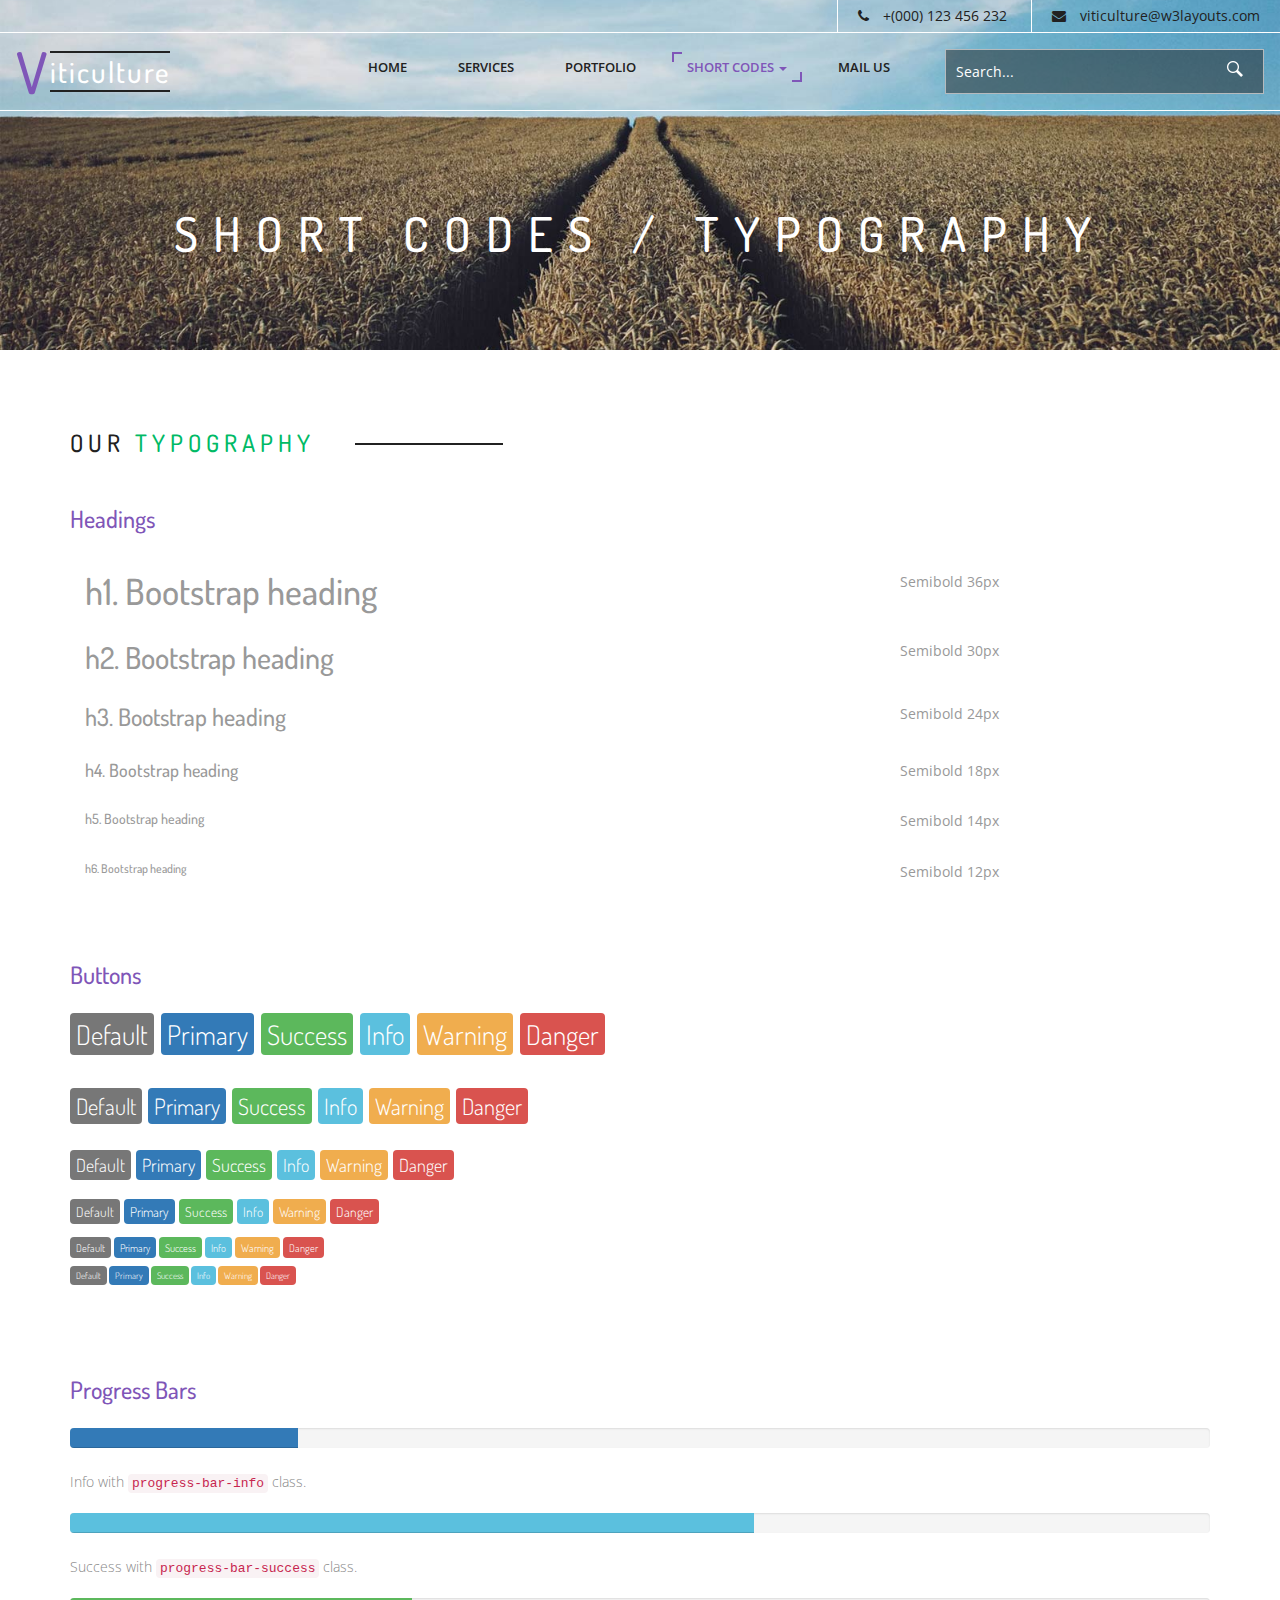
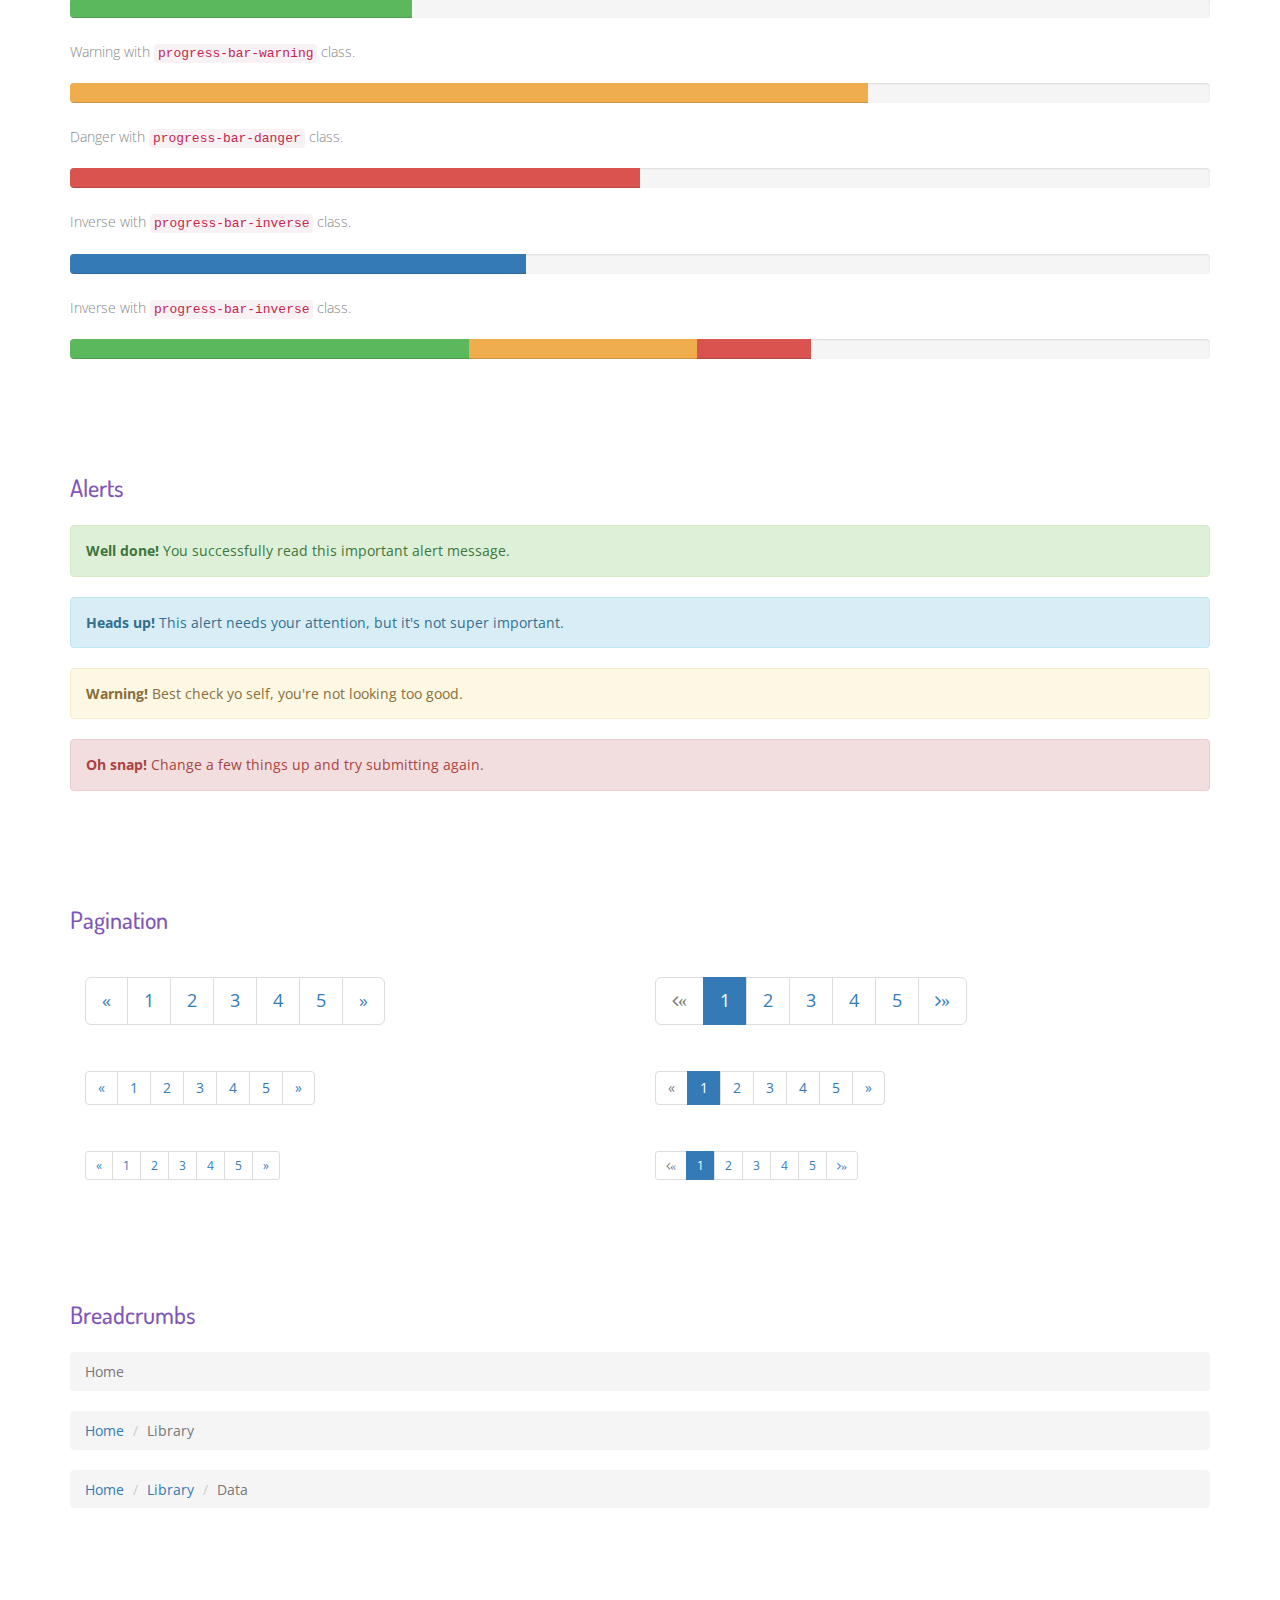
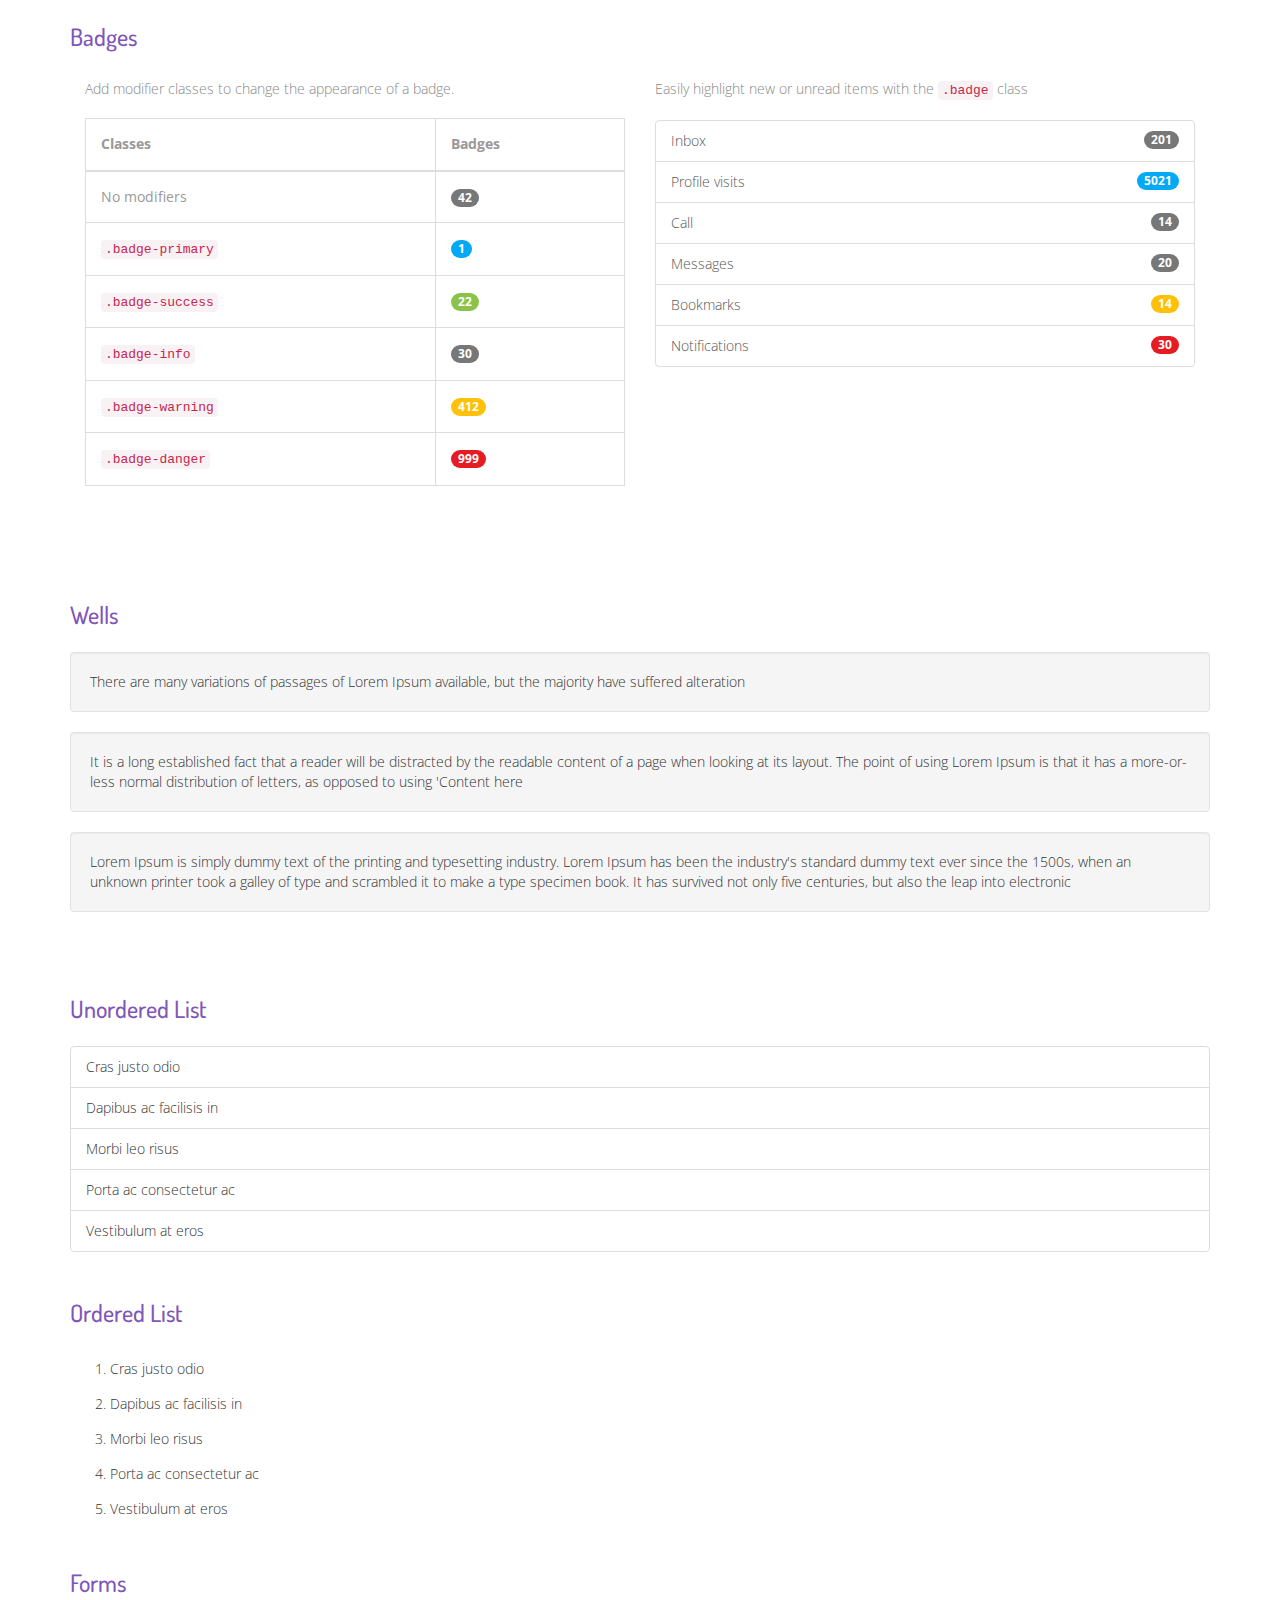
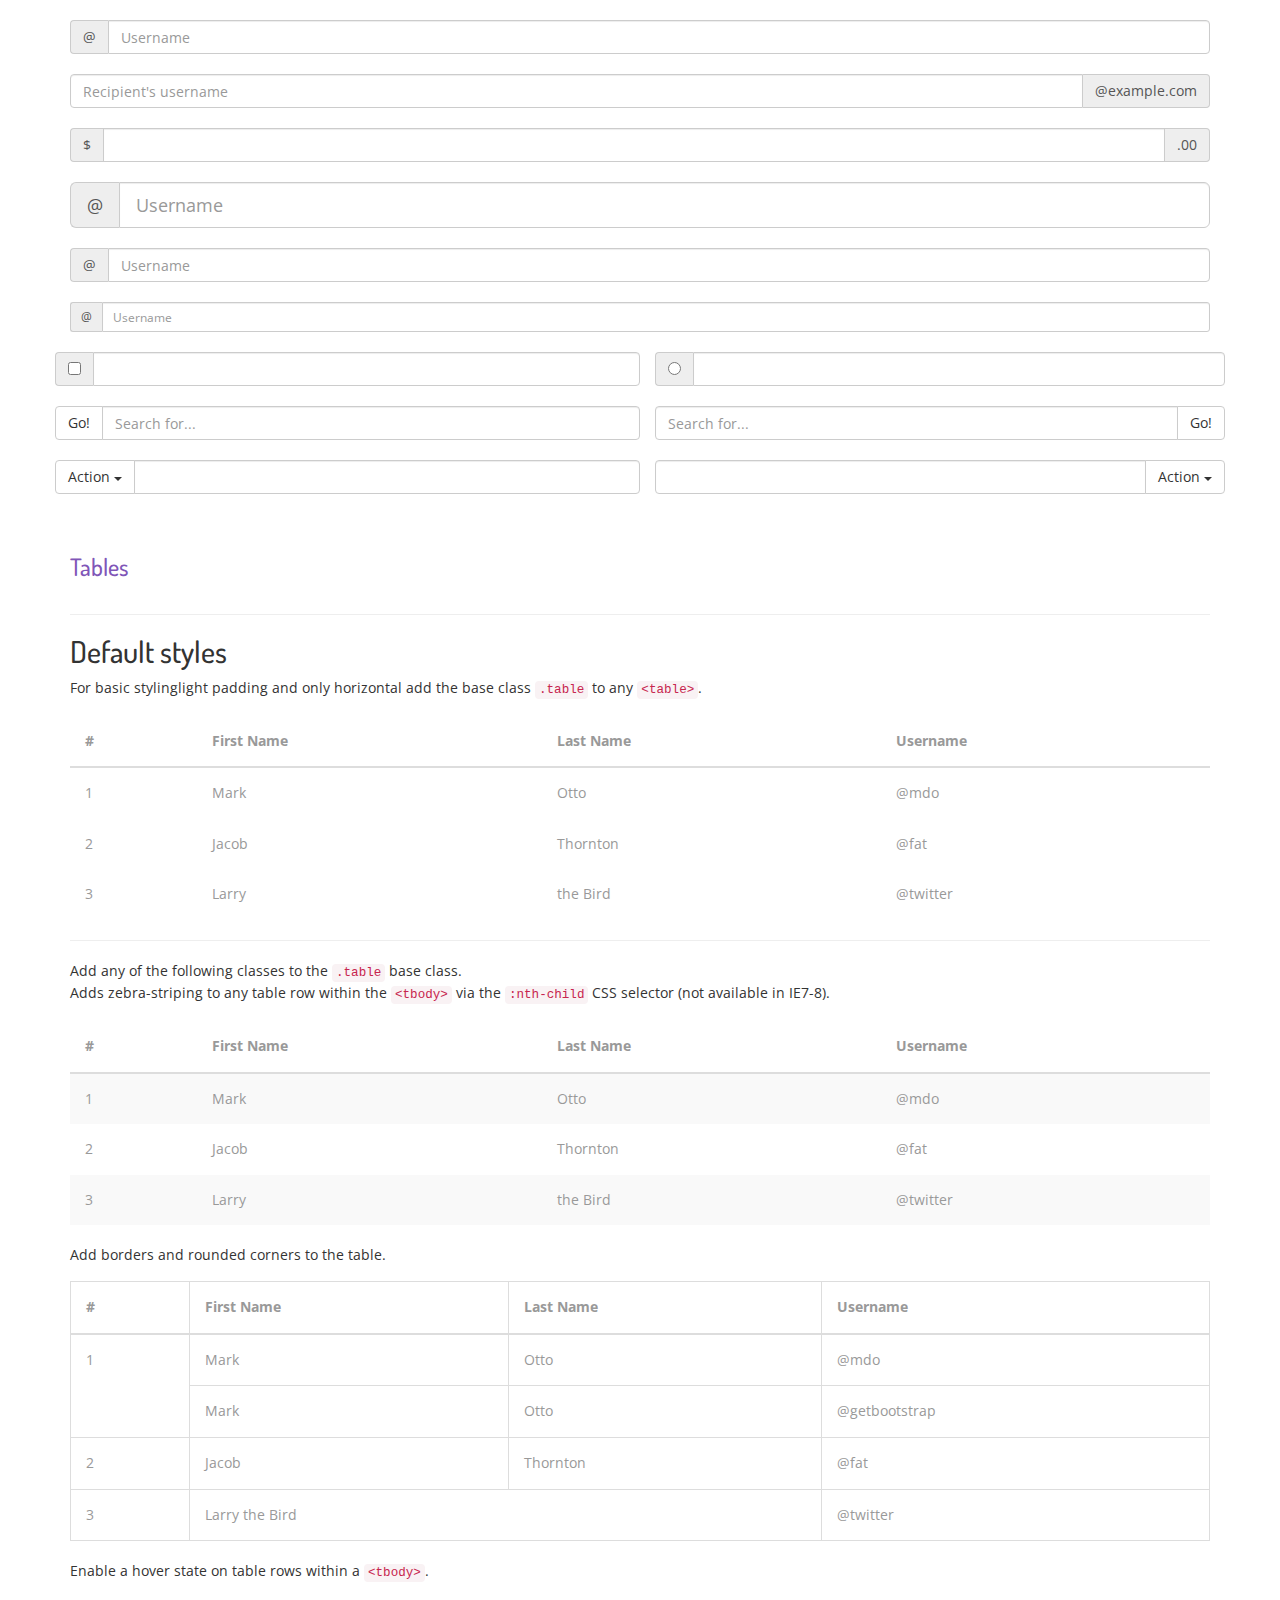
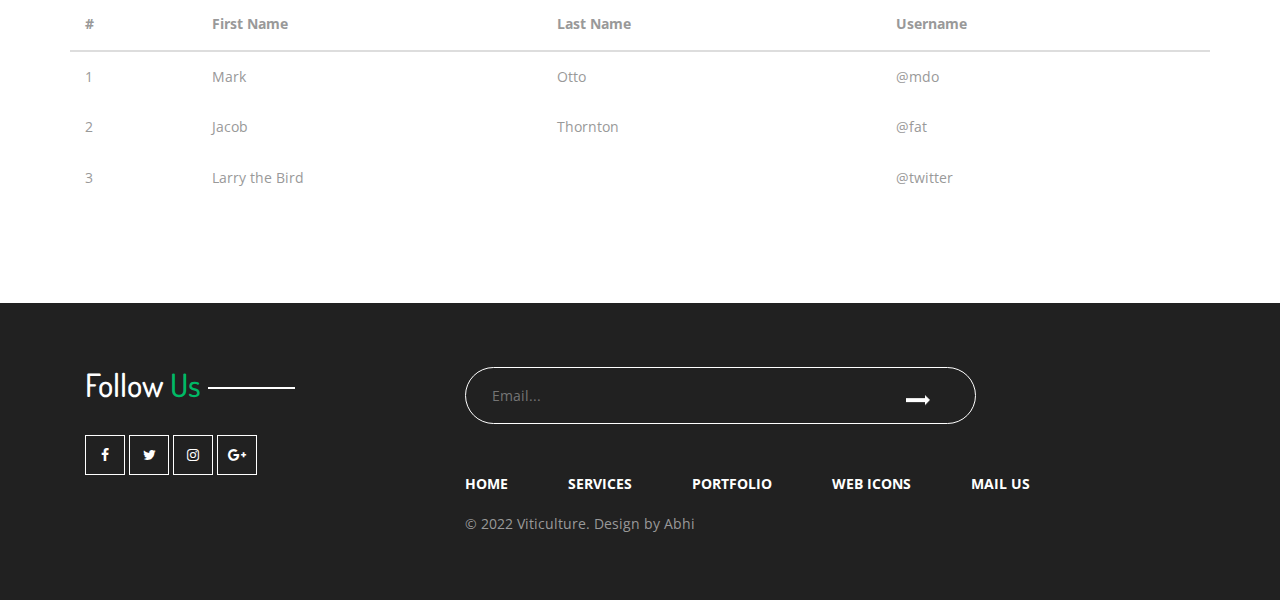
<file: typography.html>
<!DOCTYPE html>
<html lang="en">
<head>
<title>Viticulture an Agriculture Category Flat Bootstrap Responsive Website Template | Typography :: Abhi </title>
<!-- custom-theme -->
<meta name="viewport" content="width=device-width, initial-scale=1">
<meta http-equiv="Content-Type" content="text/html; charset=utf-8" />
<meta name="keywords" content="Viticulture Responsive web template, Bootstrap Web Templates, Flat Web Templates, Android Compatible web template, 
Smartphone Compatible web template, free webdesigns for Nokia, Samsung, LG, SonyEricsson, Motorola web design" />
<script type="application/x-javascript"> addEventListener("load", function() { setTimeout(hideURLbar, 0); }, false);
		function hideURLbar(){ window.scrollTo(0,1); } </script>
<!-- //custom-theme -->
<link href="css/bootstrap.css" rel="stylesheet" type="text/css" media="all" />
<link href="css/style.css" rel="stylesheet" type="text/css" media="all" />
<!-- js -->
<script type="text/javascript" src="js/jquery-2.1.4.min.js"></script>
<!-- //js -->
<!-- font-awesome-icons -->
<link href="css/font-awesome.css" rel="stylesheet"> 
<!-- //font-awesome-icons -->
<link href="//fonts.googleapis.com/css?family=Dosis:200,300,400,500,600,700,800&amp;subset=latin-ext" rel="stylesheet">
<link href='//fonts.googleapis.com/css?family=Open+Sans:400,300,300italic,400italic,600,600italic,700,700italic,800,800italic' rel='stylesheet' type='text/css'>
</head>
	
<body>
<!-- banner -->
	<div class="banner1">
		<div class="w3_agile_banner_top">
			<div class="agile_phone_mail">
				<ul>
					<li><i class="fa fa-phone" aria-hidden="true"></i>+(000) 123 456 232</li>
					<li><i class="fa fa-envelope" aria-hidden="true"></i><a href="mailto:viticulture@w3layouts.com">viticulture@w3layouts.com</a></li>
				</ul>
			</div>
		</div>
		<div class="agileits_w3layouts_banner_nav">
			<nav class="navbar navbar-default">
				<div class="navbar-header navbar-left">
					<button type="button" class="navbar-toggle collapsed" data-toggle="collapse" data-target="#bs-example-navbar-collapse-1">
						<span class="sr-only">Toggle navigation</span>
						<span class="icon-bar"></span>
						<span class="icon-bar"></span>
						<span class="icon-bar"></span>
					</button>
					<h1><a class="navbar-brand" href="index.html"><i>V</i><span>iticulture</span></a></h1>
				</div>
				<!-- Collect the nav links, forms, and other content for toggling -->
				<div class="collapse navbar-collapse navbar-right" id="bs-example-navbar-collapse-1">
					<nav class="menu--iris">
						<ul class="nav navbar-nav menu__list">
							<li class="menu__item"><a href="index.html" class="menu__link">Home</a></li>
							<li class="menu__item"><a href="services.html" class="menu__link">Services</a></li>
							<li class="menu__item"><a href="portfolio.html" class="menu__link">Portfolio</a></li>
							<li class="dropdown menu__item menu__item--current">
								<a href="#" class="dropdown-toggle menu__link" data-toggle="dropdown">Short Codes <b class="caret"></b></a>
								<ul class="dropdown-menu agile_short_dropdown">
									<li><a href="icons.html">Icons</a></li>
									<li><a href="typography.html">Typography</a></li>
								</ul>
							</li>
							<li class="menu__item"><a href="mail.html" class="menu__link">Mail Us</a></li>
						</ul>
						<div class="w3_agileits_search">
							<form action="#" method="post">
								<input type="text" name="Search" placeholder="Search..." required="">
								<input type="submit" value=" ">
							</form>
						</div>
					</nav>
				</div>
			</nav>
		</div>
		<div class="w3_agileits_service_banner_info">
			<h2>Short codes / Typography</h2>
		</div>
	</div>
<!-- //banner -->
<!-- typo -->
	<div class="services">
		<div class="container">
			<h3 class="w3l_header w3_agileits_header">Our <span>Typography</span></h3>
			<div class="grid_3 grid_4 w3layouts">
				<h3 class="hdg">Headings</h3>
				<div class="bs-example">
					<table class="table">
						<tbody>
							<tr>
								<td><h1 id="h1.-bootstrap-heading">h1. Bootstrap heading<a class="anchorjs-link" href="#h1.-bootstrap-heading"><span class="anchorjs-icon"></span></a></h1></td>
								<td class="type-info">Semibold 36px</td>
							</tr>
							<tr>
								<td><h2 id="h2.-bootstrap-heading">h2. Bootstrap heading<a class="anchorjs-link" href="#h2.-bootstrap-heading"><span class="anchorjs-icon"></span></a></h2></td>
								<td class="type-info">Semibold 30px</td>
							</tr>
							<tr>
								<td><h3 id="h3.-bootstrap-heading">h3. Bootstrap heading<a class="anchorjs-link" href="#h3.-bootstrap-heading"><span class="anchorjs-icon"></span></a></h3></td>
								<td class="type-info">Semibold 24px</td>
							</tr>
							<tr>
								<td><h4 id="h4.-bootstrap-heading">h4. Bootstrap heading<a class="anchorjs-link" href="#h4.-bootstrap-heading"><span class="anchorjs-icon"></span></a></h4></td>
								<td class="type-info">Semibold 18px</td>
							</tr>
							<tr>
								<td><h5 id="h5.-bootstrap-heading">h5. Bootstrap heading<a class="anchorjs-link" href="#h5.-bootstrap-heading"><span class="anchorjs-icon"></span></a></h5></td>
								<td class="type-info">Semibold 14px</td>
							</tr>
							<tr>
								<td><h6>h6. Bootstrap heading</h6></td>
								<td class="type-info">Semibold 12px</td>
							</tr>
						</tbody>
					</table>
				</div>
			</div>
			<div class="grid_3 grid_5 w3">
				<h3>Buttons</h3>
				<h1>
					<a href="#"><span class="label label-default">Default</span></a>
					<a href="#"><span class="label label-primary">Primary</span></a>
					<a href="#"><span class="label label-success">Success</span></a>
					<a href="#"><span class="label label-info">Info</span></a>
					<a href="#"><span class="label label-warning">Warning</span></a>
					<a href="#"><span class="label label-danger">Danger</span></a>
				</h1>
				<h2>
					<a href="#"><span class="label label-default">Default</span></a>
					<a href="#"><span class="label label-primary">Primary</span></a>
					<a href="#"><span class="label label-success">Success</span></a>
					<a href="#"><span class="label label-info">Info</span></a>
					<a href="#"><span class="label label-warning">Warning</span></a>
					<a href="#"><span class="label label-danger">Danger</span></a>
				</h2>
				<h3>
					<a href="#"><span class="label label-default">Default</span></a>
					<a href="#"><span class="label label-primary">Primary</span></a>
					<a href="#"><span class="label label-success">Success</span></a>
					<a href="#"><span class="label label-info">Info</span></a>
					<a href="#"><span class="label label-warning">Warning</span></a>
					<a href="#"><span class="label label-danger">Danger</span></a>
				</h3>
				<h4>
					<a href="#"><span class="label label-default">Default</span></a>
					<a href="#"><span class="label label-primary">Primary</span></a>
					<a href="#"><span class="label label-success">Success</span></a>
					<a href="#"><span class="label label-info">Info</span></a>
					<a href="#"><span class="label label-warning">Warning</span></a>
					<a href="#"><span class="label label-danger">Danger</span></a>
				</h4>
				<h5>
					<a href="#"><span class="label label-default">Default</span></a>
					<a href="#"><span class="label label-primary">Primary</span></a>
					<a href="#"><span class="label label-success">Success</span></a>
					<a href="#"><span class="label label-info">Info</span></a>
					<a href="#"><span class="label label-warning">Warning</span></a>
					<a href="#"><span class="label label-danger">Danger</span></a>
				</h5>
				<h6>
					<a href="#"><span class="label label-default">Default</span></a>
					<a href="#"><span class="label label-primary">Primary</span></a>
					<a href="#"><span class="label label-success">Success</span></a>
					<a href="#"><span class="label label-info">Info</span></a>
					<a href="#"><span class="label label-warning">Warning</span></a>
					<a href="#"><span class="label label-danger">Danger</span></a>
				</h6>
			</div>		
			<div class="grid_3 grid_5 w3l">
				<h3>Progress Bars</h3>
				<div class="tab-content">
					<div class="tab-pane active" id="domprogress">
						<div class="progress">    
							<div class="progress-bar progress-bar-primary" style="width: 20%"></div>
						</div>
						<p>Info with <code>progress-bar-info</code> class.</p>
						<div class="progress">    
							<div class="progress-bar progress-bar-info" style="width: 60%"></div>
						</div>
						<p>Success with <code>progress-bar-success</code> class.</p>
						<div class="progress">
							<div class="progress-bar progress-bar-success" style="width: 30%"></div>
						</div>
						<p>Warning with <code>progress-bar-warning</code> class.</p>
						<div class="progress">
							<div class="progress-bar progress-bar-warning" style="width: 70%"></div>
						</div>
						<p>Danger with <code>progress-bar-danger</code> class.</p>
						<div class="progress">
							<div class="progress-bar progress-bar-danger" style="width: 50%"></div>
						</div>
						<p>Inverse with <code>progress-bar-inverse</code> class.</p>
						<div class="progress">
							<div class="progress-bar progress-bar-inverse" style="width: 40%"></div>
						</div>
						<p>Inverse with <code>progress-bar-inverse</code> class.</p>
						<div class="progress">
							<div class="progress-bar progress-bar-success" style="width: 35%"><span class="sr-only">35% Complete (success)</span></div>
							<div class="progress-bar progress-bar-warning" style="width: 20%"><span class="sr-only">20% Complete (warning)</span></div>
							<div class="progress-bar progress-bar-danger" style="width: 10%"><span class="sr-only">10% Complete (danger)</span></div>
						</div>
					</div>
				</div>
			</div>
			<div class="grid_3 grid_5 w3ls">
				<h3>Alerts</h3>
				<div class="alert alert-success" role="alert">
					<strong>Well done!</strong> You successfully read this important alert message.
				</div>
				<div class="alert alert-info" role="alert">
					<strong>Heads up!</strong> This alert needs your attention, but it's not super important.
				</div>
				<div class="alert alert-warning" role="alert">
					<strong>Warning!</strong> Best check yo self, you're not looking too good.
				</div>
				<div class="alert alert-danger" role="alert">
					<strong>Oh snap!</strong> Change a few things up and try submitting again.
				</div>
			</div>
			<div class="grid_3 grid_5 agileits">
				<h3>Pagination</h3>
				<div class="col-md-6">
					<nav>
						<ul class="pagination pagination-lg">
							<li><a href="#" aria-label="Previous"><span aria-hidden="true">«</span></a></li>
							<li><a href="#">1</a></li>
							<li><a href="#">2</a></li>
							<li><a href="#">3</a></li>
							<li><a href="#">4</a></li>
							<li><a href="#">5</a></li>
							<li><a href="#" aria-label="Next"><span aria-hidden="true">»</span></a></li>
						</ul>
					</nav>
					<nav>
						<ul class="pagination">
							<li><a href="#" aria-label="Previous"><span aria-hidden="true">«</span></a></li>
							<li><a href="#">1</a></li>
							<li><a href="#">2</a></li>
							<li><a href="#">3</a></li>
							<li><a href="#">4</a></li>
							<li><a href="#">5</a></li>
							<li><a href="#" aria-label="Next"><span aria-hidden="true">»</span></a></li>
						</ul>
					</nav>
					<nav>
						<ul class="pagination pagination-sm">
							<li><a href="#" aria-label="Previous"><span aria-hidden="true">«</span></a></li>
							<li><a href="#">1</a></li>
							<li><a href="#">2</a></li>
							<li><a href="#">3</a></li>
							<li><a href="#">4</a></li>
							<li><a href="#">5</a></li>
							<li><a href="#" aria-label="Next"><span aria-hidden="true">»</span></a></li>
						</ul>
					</nav>
				</div>
				<div class="col-md-6">
					<ul class="pagination pagination-lg">
						<li class="disabled"><a href="#"><i class="fa fa-angle-left">«</i></a></li>
						<li class="active"><a href="#">1</a></li>
						<li><a href="#">2</a></li>
						<li><a href="#">3</a></li>
						<li><a href="#">4</a></li>
						<li><a href="#">5</a></li>
						<li><a href="#"><i class="fa fa-angle-right">»</i></a></li>
					</ul>
					<nav>
						<ul class="pagination">
							<li class="disabled"><a href="#" aria-label="Previous"><span aria-hidden="true">«</span></a></li>
							<li class="active"><a href="#">1 <span class="sr-only">(current)</span></a></li>
							<li><a href="#">2</a></li>
							<li><a href="#">3</a></li>
							<li><a href="#">4</a></li>
							<li><a href="#">5</a></li>
							<li><a href="#" aria-label="Next"><span aria-hidden="true">»</span></a></li>
						</ul>
					</nav>
					<ul class="pagination pagination-sm">
						<li class="disabled"><a href="#"><i class="fa fa-angle-left">«</i></a></li>
						<li class="active"><a href="#">1</a></li>
						<li><a href="#">2</a></li>
						<li><a href="#">3</a></li>
						<li><a href="#">4</a></li>
						<li><a href="#">5</a></li>
						<li><a href="#"><i class="fa fa-angle-right">»</i></a></li>
					</ul>
				</div>
				<div class="clearfix"> </div>
			</div>
			<div class="grid_3 grid_5 agileinfo">
				<h3>Breadcrumbs</h3>
				<ol class="breadcrumb">
					<li class="active">Home</li>
				</ol>
				<ol class="breadcrumb">
					<li><a href="#">Home</a></li>
					<li class="active">Library</li>
				</ol>
				<ol class="breadcrumb">
					<li><a href="#">Home</a></li>
					<li><a href="#">Library</a></li>
					<li class="active">Data</li>
				</ol>
			</div>
			<div class="grid_3 grid_5 wthree">
				<h3>Badges</h3>
				<div class="col-md-6 agileits-w3layouts">
					<p>Add modifier classes to change the appearance of a badge.</p>
					<table class="table table-bordered">
						<thead>
							<tr>
								<th>Classes</th>
								<th>Badges</th>
							</tr>
						</thead>
						<tbody>
							<tr>
								<td>No modifiers</td>
								<td><span class="badge">42</span></td>
							</tr>
							<tr>
								<td><code>.badge-primary</code></td>
								<td><span class="badge badge-primary">1</span></td>
							</tr>
							<tr>
								<td><code>.badge-success</code></td>
								<td><span class="badge badge-success">22</span></td>
							</tr>
							<tr>
								<td><code>.badge-info</code></td>
								<td><span class="badge badge-info">30</span></td>
							</tr>
							<tr>
								<td><code>.badge-warning</code></td>
								<td><span class="badge badge-warning">412</span></td>
							</tr>
							<tr>
								<td><code>.badge-danger</code></td>
								<td><span class="badge badge-danger">999</span></td>
							</tr>
						</tbody>
					</table>                    
				</div>
				<div class="col-md-6 w3-agileits">
					<p>Easily highlight new or unread items with the <code>.badge</code> class</p>
					<div class="list-group list-group-alternate"> 
						<a href="#" class="list-group-item"><span class="badge">201</span> <i class="ti ti-email"></i> Inbox </a> 
						<a href="#" class="list-group-item"><span class="badge badge-primary">5021</span> <i class="ti ti-eye"></i> Profile visits </a> 
						<a href="#" class="list-group-item"><span class="badge">14</span> <i class="ti ti-headphone-alt"></i> Call </a> 
						<a href="#" class="list-group-item"><span class="badge">20</span> <i class="ti ti-comments"></i> Messages </a> 
						<a href="#" class="list-group-item"><span class="badge badge-warning">14</span> <i class="ti ti-bookmark"></i> Bookmarks </a> 
						<a href="#" class="list-group-item"><span class="badge badge-danger">30</span> <i class="ti ti-bell"></i> Notifications </a> 
					</div>
				</div>
			   <div class="clearfix"> </div>
			</div>	 
			<div class="grid_3 grid_5 agile">
				<h3>Wells</h3>
				<div class="well">
					There are many variations of passages of Lorem Ipsum available, but the majority have suffered alteration
				</div>
				<div class="well">
					It is a long established fact that a reader will be distracted by the readable content of a page when looking at its layout. The point of using Lorem Ipsum is that it has a more-or-less normal distribution of letters, as opposed to using 'Content here
				</div>
				<div class="well">
						Lorem Ipsum is simply dummy text of the printing and typesetting industry. Lorem Ipsum has been the industry's standard dummy text ever since the 1500s, when an unknown printer took a galley of type and scrambled it to make a type specimen book. It has survived not only five centuries, but also the leap into electronic
				</div>
			</div>
			<h3 class="bars">Unordered List</h3>
			<ul class="list-group w3-agile">
			  <li class="list-group-item">Cras justo odio</li>
			  <li class="list-group-item">Dapibus ac facilisis in</li>
			  <li class="list-group-item">Morbi leo risus</li>
			  <li class="list-group-item">Porta ac consectetur ac</li>
			  <li class="list-group-item">Vestibulum at eros</li>
			</ul>
			<h3 class="bars">Ordered List</h3>
			<ol>
				<li class="list-group-item1">Cras justo odio</li>
				<li class="list-group-item1">Dapibus ac facilisis in</li>
				<li class="list-group-item1">Morbi leo risus</li>
				<li class="list-group-item1">Porta ac consectetur ac</li>
				<li class="list-group-item1">Vestibulum at eros</li>
			</ol>
			<h3 class="bars">Forms</h3>
			<div class="input-group w3_w3layouts">
				<span class="input-group-addon" id="basic-addon1">@</span>
				<input type="text" class="form-control" placeholder="Username" aria-describedby="basic-addon1">
			</div>
			<div class="input-group w3_w3layouts">
				<input type="text" class="form-control" placeholder="Recipient's username" aria-describedby="basic-addon2">
				<span class="input-group-addon" id="basic-addon2">@example.com</span>
			</div>
			<div class="input-group w3_w3layouts">
				<span class="input-group-addon">$</span>
					<input type="text" class="form-control" aria-label="Amount (to the nearest dollar)">
				<span class="input-group-addon">.00</span>
			</div>
			<div class="input-group input-group-lg w3_w3layouts">
				<span class="input-group-addon" id="sizing-addon1">@</span>
				<input type="text" class="form-control" placeholder="Username" aria-describedby="sizing-addon1">
			</div>
			<div class="input-group w3_w3layouts">
				<span class="input-group-addon" id="sizing-addon2">@</span>
				<input type="text" class="form-control" placeholder="Username" aria-describedby="sizing-addon2">
			</div>
			<div class="input-group input-group-sm w3_w3layouts">
				<span class="input-group-addon" id="sizing-addon3">@</span>
				<input type="text" class="form-control" placeholder="Username" aria-describedby="sizing-addon3">
			</div>
			<div class="row">
				<div class="col-lg-6 in-gp-tl">
					<div class="input-group">
						<span class="input-group-addon">
							<input type="checkbox" aria-label="...">
						</span>
						<input type="text" class="form-control" aria-label="...">
					</div><!-- /input-group -->
				</div><!-- /.col-lg-6 -->
				<div class="col-lg-6 in-gp-tb">
					<div class="input-group">
						<span class="input-group-addon">
							<input type="radio" aria-label="...">
						</span>
						<input type="text" class="form-control" aria-label="...">
					</div><!-- /input-group -->
				</div><!-- /.col-lg-6 -->
			</div><!-- /.row -->
			<div class="row">
				<div class="col-lg-6 in-gp-tl">
					<div class="input-group">
						<span class="input-group-btn">
							<button class="btn btn-default" type="button">Go!</button>
						</span>
						<input type="text" class="form-control" placeholder="Search for...">
					</div><!-- /input-group -->
				</div><!-- /.col-lg-6 -->
				<div class="col-lg-6 in-gp-tb">
					<div class="input-group">
						<input type="text" class="form-control" placeholder="Search for...">
						<span class="input-group-btn">
							<button class="btn btn-default" type="button">Go!</button>
						</span>
					</div><!-- /input-group -->
				</div><!-- /.col-lg-6 -->
			</div><!-- /.row -->
			<div class="row">
				<div class="col-lg-6 in-gp-tl">
					<div class="input-group">
						<div class="input-group-btn">
							<button type="button" class="btn btn-default dropdown-toggle" data-toggle="dropdown" aria-haspopup="true" aria-expanded="false">Action <span class="caret"></span></button>
							<ul class="dropdown-menu">
								<li><a href="#">Action</a></li>
								<li><a href="#">Another action</a></li>
								<li><a href="#">Something else here</a></li>
								<li role="separator" class="divider"></li>
								<li><a href="#">Separated link</a></li>
							</ul>
						</div><!-- /btn-group -->
						<input type="text" class="form-control" aria-label="...">
					</div><!-- /input-group -->
				</div><!-- /.col-lg-6 -->
				<div class="col-lg-6 in-gp-tb">
					<div class="input-group">
						<input type="text" class="form-control" aria-label="...">
						<div class="input-group-btn">
							<button type="button" class="btn btn-default dropdown-toggle" data-toggle="dropdown" aria-haspopup="true" aria-expanded="false">Action <span class="caret"></span></button>
							<ul class="dropdown-menu dropdown-menu-right">
								<li><a href="#">Action</a></li>
								<li><a href="#">Another action</a></li>
								<li><a href="#">Something else here</a></li>
								<li role="separator" class="divider"></li>
								<li><a href="#">Separated link</a></li>
							</ul>
						</div><!-- /btn-group -->
					</div><!-- /input-group -->
				</div><!-- /.col-lg-6 -->
			</div><!-- /.row -->
			<div class="page-header">
				<h3 class="bars">Tables</h3>
			</div>
			<h2 class="typoh2">Default styles</h2>
			<p>For basic stylinglight padding and only horizontal add the base class <code>.table</code> to any <code>&lt;table&gt;</code>.</p>
			<div class="bs-docs-example">
				<table class="table">
					<thead>
						<tr>
							<th>#</th>
							<th>First Name</th>
							<th>Last Name</th>
							<th>Username</th>
						</tr>
					</thead>
					<tbody>
						<tr>
							<td>1</td>
							<td>Mark</td>
							<td>Otto</td>
							<td>@mdo</td>
						</tr>
						<tr>
							<td>2</td>
							<td>Jacob</td>
							<td>Thornton</td>
							<td>@fat</td>
						</tr>
						<tr>
							<td>3</td>
							<td>Larry</td>
							<td>the Bird</td>
							<td>@twitter</td>
						</tr>
					</tbody>
				</table>
			</div>
			<hr class="bs-docs-separator">
			<p>Add any of the following classes to the <code>.table</code> base class.</p>
			<p>Adds zebra-striping to any table row within the <code>&lt;tbody&gt;</code> via the <code>:nth-child</code> CSS selector (not available in IE7-8).</p>
			<div class="bs-docs-example">
				<table class="table table-striped">
					<thead>
						<tr>
							<th>#</th>
							<th>First Name</th>
							<th>Last Name</th>
							<th>Username</th>
						</tr>
					</thead>
					<tbody>
						<tr>
							<td>1</td>
							<td>Mark</td>
							<td>Otto</td>
							<td>@mdo</td>
						</tr>
						<tr>
							<td>2</td>
							<td>Jacob</td>
							<td>Thornton</td>
							<td>@fat</td>
						</tr>
						<tr>
							<td>3</td>
							<td>Larry</td>
							<td>the Bird</td>
							<td>@twitter</td>
						</tr>
					</tbody>
				</table>
			</div>
			<p>Add borders and rounded corners to the table.</p>
			<div class="bs-docs-example">
				<table class="table table-bordered">
					<thead>
						<tr>
							<th>#</th>
							<th>First Name</th>
							<th>Last Name</th>
							<th>Username</th>
						</tr>
					</thead>
					<tbody>
						<tr>
							<td rowspan="2">1</td>
							<td>Mark</td>
							<td>Otto</td>
							<td>@mdo</td>
						</tr>
						<tr>
							<td>Mark</td>
							<td>Otto</td>
							<td>@getbootstrap</td>
						</tr>
						<tr>
							<td>2</td>
							<td>Jacob</td>
							<td>Thornton</td>
							<td>@fat</td>
						</tr>
						<tr>
							<td>3</td>
							<td colspan="2">Larry the Bird</td>
							<td>@twitter</td>
						</tr>
					</tbody>
				</table>
			</div>
			<p>Enable a hover state on table rows within a <code>&lt;tbody&gt;</code>.</p>
			<div class="bs-docs-example">
				<table class="table table-hover">
					<thead>
						<tr>
						  <th>#</th>
						  <th>First Name</th>
						  <th>Last Name</th>
						  <th>Username</th>
						</tr>
					</thead>
					<tbody>
						<tr>
						  <td>1</td>
						  <td>Mark</td>
						  <td>Otto</td>
						  <td>@mdo</td>
						</tr>
						<tr>
						  <td>2</td>
						  <td>Jacob</td>
						  <td>Thornton</td>
						  <td>@fat</td>
						</tr>
						<tr>
						  <td>3</td>
						  <td colspan="2">Larry the Bird</td>
						  <td>@twitter</td>
						</tr>
					</tbody>
				</table>
			</div>
		</div>
	</div>
<!-- //typo -->
<!-- footer -->
	<div class="footer">
		<div class="container">
			<div class="col-md-4 w3layouts_footer_grid">
				<h2>Follow <span>Us</span></h2>
				<ul class="social_agileinfo">
					<li><a href="#" class="w3_facebook"><i class="fa fa-facebook"></i></a></li>
					<li><a href="#" class="w3_twitter"><i class="fa fa-twitter"></i></a></li>
					<li><a href="#" class="w3_instagram"><i class="fa fa-instagram"></i></a></li>
					<li><a href="#" class="w3_google"><i class="fa fa-google-plus"></i></a></li>
				</ul>
			</div>
			<div class="col-md-8 w3layouts_footer_grid">
				<form action="#" method="post">
					<input type="email" name="Email" placeholder="Email..." required="">
					<input type="submit" value="">
				</form>
				<ul class="w3l_footer_nav">
					<li><a href="index.html">Home</a></li>
					<li><a href="services.html">Services</a></li>
					<li><a href="portfolio.html">Portfolio</a></li>
					<li><a href="icons.html">Web Icons</a></li>
					<li><a href="mail.html">Mail Us</a></li>
				</ul>
				<p>© 2022 Viticulture. Design by Abhi</p>
			</div>
			<div class="clearfix"> </div>
		</div>
	</div>
<!-- //footer -->
<!-- start-smoth-scrolling -->
<script type="text/javascript" src="js/move-top.js"></script>
<script type="text/javascript" src="js/easing.js"></script>
<script type="text/javascript">
	jQuery(document).ready(function($) {
		$(".scroll").click(function(event){		
			event.preventDefault();
			$('html,body').animate({scrollTop:$(this.hash).offset().top},1000);
		});
	});
</script>
<!-- start-smoth-scrolling -->
<!-- for bootstrap working -->
	<script src="js/bootstrap.js"></script>
<!-- //for bootstrap working -->
<!-- here stars scrolling icon -->
	<script type="text/javascript">
		$(document).ready(function() {
			/*
				var defaults = {
				containerID: 'toTop', // fading element id
				containerHoverID: 'toTopHover', // fading element hover id
				scrollSpeed: 1200,
				easingType: 'linear' 
				};
			*/
								
			$().UItoTop({ easingType: 'easeOutQuart' });
								
			});
	</script>
<!-- //here ends scrolling icon -->
</body>
</html>
</file>
<file: css/style.css>
html, body{
    font-size: 100%;
	font-family: 'Open Sans', sans-serif;
	background:#ffffff;
	margin: 0;
}
p,ul li,ol li{
	margin:0;
	font-size:14px;
}
h1,h2,h3,h4,h5,h6{
	font-family: 'Dosis', sans-serif;
	margin:0;
}
ul,label{
	margin:0;
	padding:0;
}
body a:hover{
	text-decoration:none;
}
input[type="submit"],input[type="reset"],a,.agileinfo_services_grid1_pos,.agileinfo_services_grid1 h4,.simplefilter li{
	-webkit-transition: 0.5s ease-in;
    -moz-transition: 0.5s ease-in;
    -ms-transition: 0.5s ease-in;
    -o-transition: 0.5s ease-in;
    transition:0.5s ease-in;
}
/*-- banner --*/
.banner{
	background:url(../images/banner.jpg) no-repeat 0px 0px;
	background-size:cover;
	-webkit-background-size:cover;
	-moz-background-size:cover;
	-o-background-size:cover;
	-ms-background-size:cover;
	min-height:750px;
}
.banner1{
	background:url(../images/banner.jpg) no-repeat 0px -115px;
	background-size:cover;
	-webkit-background-size:cover;
	-moz-background-size:cover;
	-o-background-size:cover;
	-ms-background-size:cover;
	min-height:350px;
}
.w3_agile_banner_top{
	border-bottom:1px solid #fff;
}
.agile_phone_mail{
	text-align:right;
}
.agile_phone_mail ul li{
	display: inline-block;
    padding: 6px 20px;
    border-left: 1px solid #fff;
    color: #212121;
}
.agile_phone_mail ul li a{
	text-decoration:none;
	color:#212121;
}
.agile_phone_mail ul li a:hover{
	color:#fff;
}
.agile_phone_mail ul li i{
	padding-right:1em;
}
.agileits_w3layouts_banner_nav{
	padding:1em;
	border-bottom:1px solid #fff;
}
.navbar-default {
    background: none;
    border: none;
}
.navbar {
    border-radius: 0;
	margin-bottom:0;
}
.navbar-default .navbar-brand,.navbar-default .navbar-brand:hover, .navbar-default .navbar-brand:focus {
    color: #fff;
}
.navbar-default .navbar-nav > li > a:hover{
    color: #7f56b8;
}
.agile_short_dropdown {
    background: #00ba66;
    border: none;
    box-shadow: none;
    border-radius: 0;
    text-align: center;
	padding:0;
	min-width: 130px;
}
.agile_short_dropdown li a {
    color: #fff;
    font-weight: 600;
    padding: 10px 0;
}
.navbar-brand {
    padding: 0;
    font-size: .8em;
    line-height: 45px;
    height: 45px;
    letter-spacing: 2px;
}
.navbar-brand span {
    border-bottom: 2px solid #212121;
    border-top: 2px solid #212121;
}
.navbar-brand i{
	font-style: normal;
    font-size: 2em;
    display: inline-block;
	color: #7f56b8;
    vertical-align: top;
}
.w3_agileits_search {
    float: right;
    width: 35%;
	padding:10px;
	background:rgba(33, 33, 33, 0.49);
	border:1px solid #b6babd;
}
.w3_agileits_search input[type="text"]{
	outline:none;
	color:#fff;
	background:none;
	border:none;
	padding:0;
	font-size:14px;
	width:88%;
}
.w3_agileits_search input[type="submit"]{
	outline: none;
    background: url(../images/search.png) no-repeat 6px 1px;
    border: none;
    padding: 0;
    width: 10%;
}
.w3_agileits_search input[type="text"]::-webkit-input-placeholder{
	color:#fff !important;
}
.navbar-collapse {
    padding: 0;
}
.navbar-nav > li > a {
    text-transform: uppercase;
    padding:5px 15px;
    font-weight: 600;
    font-size: 13px;
}
.navbar-right {
    width: 58%;
    margin-right: 0;
}
.navbar-default .navbar-nav > li > a {
    color: #212121;
}
.navbar-default .navbar-nav > .open > a, .navbar-default .navbar-nav > .open > a:hover, .navbar-default .navbar-nav > .open > a:focus {
    color: #212121;
    background-color: transparent;
}
.navbar-default .navbar-nav > .menu__item--current.open > a,.navbar-default .navbar-nav > .menu__item--current.open > a:focus  {
    color:#7f56b8;
}
.navbar {
    min-height: 45px;
}
.navbar-nav {
    margin: 0.2em 0 0;
}
.navbar-default .navbar-nav > .active > a, .navbar-default .navbar-nav > .active > a:hover, .navbar-default .navbar-nav > .active > a:focus {
    color: #fff;
    background-color: #00ba66;
}
.navbar-nav > li {
    margin: 0 2px;
}
.wthree_banner_info{
	width:60%;
	margin:13em auto 0;
	text-align:center;
}
.wthree_banner_info h2{
	font-size: 3em;
    color: #fff;
    font-weight: 600;
    text-transform: uppercase;
	line-height:1.5em;
	margin-bottom:2em;
}
.wthree_banner_info h2 span{
	display: block;
    font-size: .4em;
    line-height: 1.4em;
    width: 15%;
    margin: 0 auto;
    background: #7f56b8;
}
.agileinfo_more{
	position: relative;
    z-index: 1;
}
.agileinfo_more a{
    text-transform: uppercase;
    font-weight: 600;
    text-decoration: none;
    display: inline-block;
    letter-spacing: 5px;
    font-size: 14px;
    border: 2px solid #fff;
}
.agileinfo_more a:focus {
	color:#fff;
    outline: none;
}
.link {
	outline: none;
	position: relative;
	display: inline-block;
}
/* Kumya */
.link--kumya {
	overflow: hidden;
    padding: 15px 30px;
    line-height: 1;
    color: #fff;
}

.link--kumya:hover {
	color:#212121;
}

.link--kumya::after {
	content: '';
	position: absolute;
	height: 100%;
	width: 100%;
	top: 0;
	right: 0;
	z-index: -1;
	background: #00ba66;
	-webkit-transform: translate3d(101%,0,0);
	transform: translate3d(101%,0,0);
	-webkit-transition: -webkit-transform 0.5s;
	transition: transform 0.5s;
	-webkit-transition-timing-function: cubic-bezier(0.7,0,0.3,1);
	transition-timing-function: cubic-bezier(0.7,0,0.3,1);
}

.link--kumya:hover::after {
	-webkit-transform: translate3d(0,0,0);
	transform: translate3d(0,0,0);
}

.link--kumya span {
	display: block;
	position: relative;
}

.link--kumya span::before {
	content: attr(data-letters);
	position: absolute;
	color: #212121;
	left: 0;
	overflow: hidden;
	white-space: nowrap;
	width: 0%;
	-webkit-transition: width 0.5s;
	transition: width 0.5s;
	-webkit-transition-timing-function: cubic-bezier(0.7,0,0.3,1);
	transition-timing-function: cubic-bezier(0.7,0,0.3,1);
}

.link--kumya:hover span::before {
	width: 100%;
}
/*-- //banner --*/
/*-- banner-bottom --*/
.banner-bottom,.testimonials,.services,.service-bottom,.stats-bottom{
	padding:5em 0;
}
.banner-bottom h3{
	text-align: center;
    color: #212121;
    font-size: 2.5em;
    text-transform: capitalize;
	width:60%;
	margin:0 auto;
	line-height:1.5em;
}
.banner-bottom h3 span{
	color:#00ba66;
}
.banner-bottom h3 span.fixed_w3{
	color:#7f56b8;
}
.agileits_banner_bottom_grids,.w3layouts_work_grids,.wthree_testimonial_grids,.wthree_services_grids,.w3layouts_mail_grid{
	margin:3em 0 0;
}
.w3ls_banner_bottom_grid{
	position:relative;
}
.w3ls_banner_bottom_grid_pos{
	position:absolute;
	top:0%;
	left:0%;
	width:100%;
	text-align:center;
}
/*-- image-effect --*/
.hovereffect {
    overflow: hidden;
    position: relative;
    text-align: center;
}

.hovereffect .overlay {
  width: 100%;
  height: 100%;
  position: absolute;
  overflow: hidden;
  top: 0;
  left: 0;
  -webkit-transition: all 0.4s  cubic-bezier(0.88,-0.99, 0, 1.81);
  transition: all 0.4s  cubic-bezier(0.88,-0.99, 0, 1.81);
}

.hovereffect:hover .overlay {
  background-color:rgba(23, 24, 24, 0.49);
}

.hovereffect img {
  display: block;
  position: relative;
}

.hovereffect h4 {
	text-transform: uppercase;
    color: #fff;
    text-align: center;
    position: relative;
    font-size: 1.3em;
    padding: 10px 0;
    width: 80%;
    margin: 0 auto;
    font-weight: 600;
    background: rgba(0, 186, 102, 0.55);
    -webkit-transform:translateY(60px);
    -ms-transform:translateY(60px);
    transform:translateY(60px);
    -webkit-transition: all 0.4s cubic-bezier(0.88,-0.99, 0, 1.81);
    transition: all 0.4s cubic-bezier(0.88,-0.99, 0, 1.81);
}

.hovereffect:hover h4 {
  -webkit-transform: translateY(20px);
  -ms-transform: translateY(20px);
  transform: translateY(20px);
  -moz-transform: translateY(20px);
  -o-transform: translateY(20px);
}

.hovereffect p{
    text-transform: uppercase;
    color: #fff;
    background-color: transparent;
    opacity: 0;
    filter: alpha(opacity=0);
    -webkit-transform: scale(0);
    -ms-transform: scale(0);
    transform: scale(0);
    -webkit-transition: all 0.4s cubic-bezier(0.88,-0.99, 0, 1.81);
    transition: all 0.4s cubic-bezier(0.88,-0.99, 0, 1.81);
    font-weight: normal;
    margin: 0;
    padding: 3em 2em 0em;
    letter-spacing: 2px;
}

.hovereffect:hover p{
  opacity: 1;
  filter: alpha(opacity=100);
  -webkit-transform: scale(1);
  -ms-transform: scale(1);
  transform: scale(1);
}
/*-- //banner-bottom --*/
/*-- work --*/
.w3l_header{
	font-size: 1.5em;
    color: #212121;
    letter-spacing: 5px;
    text-transform: uppercase;
    position: relative;
}
.w3l_header span{
	color:#00ba66;
}
.w3l_header:after{
	content: '';
    background: #212121;
    height: 2px;
    width: 13%;
    left: 14%;
    position: absolute;
    top: 49%;
}
.w3layouts_work_grid_left{
	float:left;
	width:50%;
	position:relative;
}
.w3layouts_work_grid_left_pos{
	position: absolute;
    top: 13%;
    right: 0%;
    width: 60%;
}
.w3layouts_work_grid_right{
	float: right;
    width: 50%;
    padding: 5em 17em 5em 5em;
	margin-top:3em;
}
.w3layouts_work_grid_left_pos img {
    border: 5px solid #7f56b8;
}
.w3layouts_work_grid_right h4{
	font-size: .9em;
    color: #00ba66;
    text-transform: uppercase;
    letter-spacing: 2px;
}
.w3layouts_work_grid_right h5{
	font-size:2em;
	color:#212121;
	line-height:1.4em;
	text-transform:capitalize;
}
.w3layouts_work_grid_right p{
	margin:2em 0 0;
	color:#999;
	line-height:2em;
}
/*-- //work --*/
/*-- team --*/
.team{
	background:url(../images/8.jpg) no-repeat 0px 0px;
	background-size:cover;
	-webkit-background-size:cover;
	-moz-background-size:cover;
	-o-background-size:cover;
	-ms-background-size:cover;
	min-height:500px;
}
.w3_agile_team_grid{
	width: 40%;
    margin:5em 0 0 13em;
}
.agile_team_text{
	padding: 2em;
    background: #00ba66;
    border-radius: 90px;
    position: relative;
}
.agile_team_text:after {
	content: '';
    background: url(../images/1.png) no-repeat 0px 0px;
    display: block;
    width: 47px;
    height: 36px;
    position: absolute;
    right: 2%;
    bottom:-3%;
}
.agile_team_text p{
	color:#fff;
	font-weight:600;
	line-height:2em;
	text-align:center;
}
.agileits_w3layouts_quotes{
	position: relative;
    margin: 2em 0 0;
    text-align: right;
}
.agileits_w3layouts_quotes:after{
	content: "\f10e";
    font-size: 2em;
    color: #00ba66;
    position: absolute;
    top: 0%;
    right: -10%;
    font-family: FontAwesome;
}
.agileits_w3layouts_quotes h3{
	font-size:1.5em;
	color:#fff;
}
.agileits_w3layouts_quotes p{
	color: #212121;
    font-weight: bold;
    text-transform: uppercase;
}
/*-- //team --*/
/*-- testimonials --*/
.w3_agileits_header:after {
    left: 25% !important;
}
.agileinfo_testimonials_left{
	text-align:center;
}
.agileinfo_testimonials_left img{
	border: 3px solid #00ba66;
    border-radius: 60px;
    margin: 0 auto;
}
.agileinfo_testimonials_left h4{
	font-size:1.2em;
	color:#7f56b8;
	margin:1em 0 0.3em;
}
.agileinfo_testimonials_left p{
	text-transform:uppercase;
	font-weight:bold;
	color:#212121;
}
.agileits_testimonials_right_grid{
	padding:1.5em;
	position:relative;
	box-shadow:0px 0px 5px #c3c3c3;
}
.agileits_testimonials_right_grid:before{
	content: '';
    position: absolute;
    top: 35%;
    left: -3%;
    border-right: 10px solid #999;
    border-top: 10px solid transparent;
    border-bottom: 10px solid transparent;
}
.agileits_testimonials_right_grid p{
	color:#999;
	line-height:2em;
}
.wthree_testimonial_grid_left {
    padding: 0;
}
.w3l_testimonial_grid_left_grid{
	margin-top:2em;
}
.w3_testimonials_right_grid:before {
    border-left: 10px solid #999;
    border-right: none !important;
    left: auto !important;
    right: -3% !important;
}
.wthree_testimonial_grid_right h3{
	font-size:2em;
	color:#212121;
	line-height:1.5em;
}
.wthree_testimonial_grid_right{
	text-align:right;
	margin-top:5em;
}
.wthree_testimonial_grid_right h3 span{
	color:#7f56b8;
}
.wthree_testimonial_grid_right p{
	margin:2em 0 0;
	color:#999;
	line-height:2em;
}
/*-- //testimonials --*/
/*-- footer --*/
.footer{
	padding:4em 0;
	background:#212121;
}
.w3layouts_footer_grid h2{
	font-size:2em;
	color:#fff;
	position:relative;
	margin-bottom: 1em;
}
.w3layouts_footer_grid h2:after{
	content: '';
    position: absolute;
    top: 55%;
    left: 35%;
    width: 25%;
    height: 2px;
    background: #fff;
}
.w3layouts_footer_grid h2 span{
	color:#00ba66;
}
.social_agileinfo li{
	display:inline-block;
}
.social_agileinfo li a{
	width:40px;
	height:40px;
	display:block;
	border:1px solid #fff;
	text-align:center;
	color:#fff;
}
.social_agileinfo li a i{
	font-size:1em;
	line-height:2.8em;
}
.w3_facebook:hover{
	border:1px solid #3b5998;
	background:#3b5998;
}
.w3_twitter:hover{
	border:1px solid #1da1f2;
	background:#1da1f2;
}
.w3_instagram:hover{
	border:1px solid #833ab4;
	background:#833ab4;
}
.w3_google:hover{
	border:1px solid #dd4b39;
	background:#dd4b39;
}
.w3l_footer_nav{
	margin: 3em 0 1em;
}
.w3l_footer_nav li{
	display:inline-block;
	margin-right:4em;
	text-transform:uppercase;
}
.w3l_footer_nav li a{
	color:#fff;
	font-weight:bold;
	text-decoration:none;
}
.w3l_footer_nav li a:hover,.w3l_footer_nav li a.active{
	color:#00ba66;
}
.w3layouts_footer_grid p{
	color:#999;
	line-height:1.8em;
}
.w3layouts_footer_grid p a{
	color:#fff;
	text-decoration:underline;
}
.w3layouts_footer_grid p a:hover{
	color:#00ba66;
}
.w3layouts_footer_grid form{
    padding: 1em;
    border: 1px solid #fff;
    border-radius: 30px;
    width: 70%;
}
.w3layouts_footer_grid input[type="email"]{
	outline:none;
	padding:0 10px;
	color:#fff;
	font-size:14px;
	width:88%;
	background:none;
	border:none;
}
.w3layouts_footer_grid input[type="submit"]{
	outline: none;
    padding: 0;
    width: 10%;
    background: url(../images/arrow.png) no-repeat 0px 4px;
    border: none;
}
/*-- //footer --*/
/*-- menu --*/
.menu__list {
	position: relative;
	list-style: none;
}
.menu__link {
	-webkit-user-select: none;
	-moz-user-select: none;
	-ms-user-select: none;
	user-select: none;
	-webkit-touch-callout: none;
	-khtml-user-select: none;
	-webkit-tap-highlight-color: rgba(0, 0, 0, 0);
}
/* Iris */
.menu--iris .menu__item {
	margin:0 1.5em 0 0;
}

.menu--iris .menu__link {
	position: relative;
	text-align: center;
	color: #b5b5b5;
	-webkit-transition: color 0.3s;
	transition: color 0.3s;
}

.menu--iris .menu__link:hover,
.menu--iris .menu__link:focus {
	color: #7f56b8;
}

.menu--iris .menu__item--current .menu__link {
	color: #7f56b8;
}

.menu--iris .menu__link::before,
.menu--iris .menu__link::after {
	content: '';
	position: absolute;
	width: 10px;
	height: 10px;
	opacity: 0;
	border: 2px solid #7f56b8;
	-webkit-transition: -webkit-transform 0.3s, opacity 0.3s;
	transition: transform 0.3s, opacity 0.3s;
	-webkit-transition-timing-function: cubic-bezier(0.17, 0.67, 0.05, 1.29);
	transition-timing-function: cubic-bezier(0.17, 0.67, 0.05, 1.29);
}

.menu--iris .menu__link::before {
	top: 0;
	left: 0;
	border-width: 2px 0 0 2px;
	-webkit-transform: translate3d(10px, 10px, 0);
	transform: translate3d(10px, 10px, 0);
}

.menu--iris .menu__link::after {
	right: 0;
	bottom: 0;
	border-width: 0 2px 2px 0;
	-webkit-transform: translate3d(-10px, -10px, 0);
	transform: translate3d(-10px, -10px, 0);
}

.menu--iris .menu__item--current .menu__link::before,
.menu--iris .menu__item--current .menu__link::after,.menu__link:hover::before,.menu__link:hover::after{
	opacity: 1;
	-webkit-transform: translate3d(0, 0, 0);
	transform: translate3d(0, 0, 0);
}
/*-- //menu --*/
/*-- bootstrap-pop-up --*/
.modal-header {
    font-size: 2em;
    color: #fff;
    font-family: 'Work Sans', sans-serif;
    text-align: center;
    text-transform: uppercase;
    font-weight: 600;
    background: #00ba66;
}
.close {
    opacity: 1;
}
.modal-body p {
    color: #999;
    text-align: left;
	padding:2em 2em 1em;
	margin: 0 !important;
	line-height:2em;
}
.modal-body p i {
    display: block;
    margin: 2em 0 0;
	color:#212121;
}
.modal-body {
    padding:0;
}
.modal-content {
    border-radius: 0;
}
button.close {
    font-size: 1em;
    color:#014727;
	outline: none;
}
/*-- //bootstrap-pop-up --*/
/*-- to-top --*/
#toTop {
	display: none;
	text-decoration: none;
	position: fixed;
	bottom: 20px;
	right: 2%;
	overflow: hidden;
	z-index: 999; 
	width: 32px;
	height: 32px;
	border: none;
	text-indent: 100%;
	background: url(../images/arrow-top.png) no-repeat 0px 0px;
}
#toTopHover {
	width: 32px;
	height: 32px;
	display: block;
	overflow: hidden;
	float: right;
	opacity: 0;
	-moz-opacity: 0;
	filter: alpha(opacity=0);
}
/*-- //to-top --*/
/*-- services --*/
.w3_agileits_service_banner_info h2{
	text-align: center;
    font-size: 3em;
    color: #fff;
    margin-top:2em;
    text-transform: uppercase;
    letter-spacing: 15px;
}
.wthree_services_grid_left h3{
	font-size: 1.7em;
    color: #212121;
    line-height: 1.5em;
    text-transform: capitalize;
    letter-spacing: 1px;
}
.wthree_services_grid_left h3 span{
	color:#7f56b8;
}
.wthree_services_grid_left p{
	color:#999;
	line-height:2em;
	margin:2em 0;
}
.w3_agileits_more a {
    border-color: #7f56b8;
}
.w3_agileits_more a.link.link--kumya{
	color:#7f56b8;
}
.w3_agileits_more a:hover {
    border-color: #212121;
}
.agileits_w3layouts_service_grid{
	text-align:center;
}
.agile_service_grd{
	width: 100px;
    height: 100px;
    border: 1px solid #212121;
    text-align: center;
    margin: 0 auto;
	position: relative;
    z-index: 1;
}
.agile_service_grd i{
	font-size:2em;
	color:#212121;
	line-height:3em;
}
.agileits_w3layouts_service_grid h4{
	text-transform: uppercase;
    font-size: 1.1em;
    color: #00ba66;
    margin: 1.5em 0 .8em;
    letter-spacing: 4px;
    border-top: 1px solid #212121;
    border-bottom: 1px solid #212121;
    padding: .3em 0;
}
.agileits_w3layouts_service_grid p{
	color:#999;
	line-height:1.7em;
}
.agileits_w3layouts_service_grid:hover .agile_service_grd{
    -webkit-animation: fa-spin 3s infinite linear;
    animation: fa-spin 3s infinite linear;
	background:#00ba66;
	border-color:#00ba66;
}
.agileits_w3layouts_service_grid:hover .agile_service_grd i{
	color:#fff;
}
/*-- //services --*/
/*-- service-bottom --*/
.service-bottom{
	background: url(../images/9.jpg);
    background-repeat: no-repeat;
    background-position: center;
    background-attachment: fixed;
    background-size: 100% 100%;
    -webkit-background-size: 100% 100%;
    -moz-background-size: 100% 100%;
    -o-background-size: 100% 100%;
    -ms-background-size: 100% 100%;
}
.w3layouts_service_bottom_grid{
	text-align:center;
}
.agileits_w3layouts_stats_grid{
	width:80px;
	height:80px;
	border:2px solid #fff;
	margin:0 auto;
}
.agileits_w3layouts_stats_grid i{
	font-size:2em;
	color:#fff;
	line-height:2.3em;
	margin:0 auto;
}
.w3layouts_service_bottom_grid p{
	font-size: 2em;
    font-weight: bold;
    padding: .2em .5em;
    background: #00ba66;
    color: #fff;
    margin: .5em auto;
    width: 65%;
}
.w3layouts_service_bottom_grid h3{
	font-size: 1.5em;
    color: #fff;
    text-transform: uppercase;
    letter-spacing: 4px;
}
/*-- //service-bottom --*/
/*-- stats-bottom --*/
.agileinfo_services_grid1{
	padding:2em;
	background:#f5f5f5;
	position:relative;
}
.agileinfo_services_grid1_pos{
	position: absolute;
    width: 50px;
    height: 50px;
    background: #707070;
    border-radius: 40px;
    top: -20%;
    left: 5%;
    text-align: center;
}
.agileinfo_services_grid1_pos span{
	color: #fff;
    font-size: 1em;
    top: 15px;
}
.agileinfo_services_grid1 h4{
	font-size:1.1em;
	color:#212121;
	text-transform:capitalize;
	line-height:1.5em;
	position:relative;
	padding-bottom:.5em;
	letter-spacing: 2px;
}
.agileinfo_services_grid1 h4:after{
	content:'';
	background:#999;
	height:2px;
	width:20%;
	right:10%;
	bottom:0%;
	position:absolute;
}
.agileinfo_services_grid1 p{
	color:#999;
	line-height:2em;
	margin:1em 0 0;
}
.agileinfo_services_grids{
	margin:5em 0 4em;
}
.agileinfo_services_grid:hover .agileinfo_services_grid1 h4:after,.agileinfo_services_grid:hover .agileinfo_services_grid1_pos{
	background:#7f56b8;
}
.agileinfo_services_grid:hover .agileinfo_services_grid1_pos span{
	color: #fff;
}
/*-- //stats-bottom --*/
/*-- portfolio --*/
.w3_agileits_header1:after{
	left:20% !important;
}
.filtr-item {
    padding: 1em;
}
.item-desc {
    background-color: rgba(0,0,0,0.5);
    color: white;
    position: absolute;
    text-transform: uppercase;
    text-align: center;
    padding: 1em;
    z-index: 1;
    bottom: 1em;
    left: 1em;
    right: 1em;
} 
/* Filter controls */
ul.simplefilter {
    text-align: center;
    margin-bottom: 2em;
}
.simplefilter li {
	color: white;
	cursor: pointer;
	display: inline-block;
	text-transform: uppercase;
	padding: 0.8em 2em;
	-webkit-border-radius: 25px;
	-moz-border-radius: 25px;
	-o-border-radius: 25px;
	-ms-border-radius: 25px;
	border-radius: 25px; 
	margin: 0 0.3em;
}
.simplefilter li {
    background-color: #212121;
}
.simplefilter li.active,.simplefilter li:hover {
    background-color: #00ba66;
}
.agileits_portfolio_grid{
	position:relative;
	overflow: hidden;
}
.agileits_portfolio_grid .w3_textbox{
    width: 100%;
    height: 100%;
    position: absolute;
    top: 0;
    left: 0;
    -webkit-transform: scale(0);
    transform: scale(0);
    background-color: rgba(0, 0, 0, 0.53);
	padding: 0 2em;
}
.agileits_portfolio_grid:hover .w3_textbox{
	-webkit-transform:scale(1);
	transform:scale(1);
}
.w3_textbox {
	-webkit-transition: all 0.5s ease;
	transition: all 0.5s ease;
	text-align:center;
}
.w3_textbox h4 {
    font-size: 1.5em;
    color:#00ba66;
    margin: 3em 0 .5em;
    text-transform: uppercase;
    letter-spacing: 5px;
}
.w3_textbox p{
	color: #fff;
    line-height: 1.8em;
}
/*-- //portfolio --*/
/*-- icons --*/
ul.bs-glyphicons-list li:hover {
    background: #000;
    transition: 0.5s all;
    -webkit-transition: 0.5s all;
    -o-transition: 0.5s all;
    -ms-transition: 0.5s all;
    -moz-transition: 0.5s all;
}
ul.bs-glyphicons-list li:hover span {
    color: #fff;
}
.codes a {
    color: #999;
}
.row.fontawesome-icon-list {
    margin: 0;
}
.icon-box {
    padding: 8px 15px;
    background:rgba(149, 149, 149, 0.18);
    margin: 1em 0 1em 0;
    border: 5px solid #ffffff;
    text-align: left;
    -moz-box-sizing: border-box;
    -webkit-box-sizing: border-box;
    box-sizing: border-box;
    font-size: 13px;
    transition: 0.5s all;
    -webkit-transition: 0.5s all;
    -o-transition: 0.5s all;
    -ms-transition: 0.5s all;
    -moz-transition: 0.5s all;
    cursor: pointer;
} 
.icon-box:hover {
    background: #000;
	transition:0.5s all;
	-webkit-transition:0.5s all;
	-o-transition:0.5s all;
	-ms-transition:0.5s all;
	-moz-transition:0.5s all;
}
.icon-box:hover i.fa {
	color:#fff !important;
}
.icon-box:hover a.agile-icon {
	color:#fff !important;
}
.codes .bs-glyphicons li {
    float: left;
    width: 12.5%;
    height: 115px;
    padding: 10px; 
    line-height: 1.4;
    text-align: center;  
    font-size: 12px;
    list-style-type: none;	
}
.codes .bs-glyphicons .glyphicon {
    margin-top: 5px;
    margin-bottom: 10px;
    font-size: 24px;
}
.codes .glyphicon {
    position: relative;
    top: 1px;
    display: inline-block;
    font-family: 'Glyphicons Halflings';
    font-style: normal;
    font-weight: 400;
    line-height: 1;
    -webkit-font-smoothing: antialiased;
    -moz-osx-font-smoothing: grayscale;
	color: #777;
} 
.codes .bs-glyphicons .glyphicon-class {
    display: block;
    text-align: center;
    word-wrap: break-word;
}
h3.icon-subheading {
	font-size: 25px;
    color:#7f56b8 !important;
    margin: 30px 0 15px;
}
h3.agileits-icons-title {
    text-align: center;
    font-size: 30px;
    color: #000;
}
.icons a {
    color: #999;
}
.icon-box i {
    margin-right: 10px !important;
    font-size: 20px !important;
    color: #282a2b !important;
}
.bs-glyphicons li {
    float: left;
    width: 18%;
    height: 115px;
    padding: 10px;
    line-height: 1.4;
    text-align: center;
    font-size: 12px;
    list-style-type: none;
    background:rgba(149, 149, 149, 0.18);
    margin: 1%;
	cursor: pointer;
}
.bs-glyphicons .glyphicon {
    margin-top: 5px;
    margin-bottom: 10px;
    font-size: 24px;
	color: #282a2b;
}
.glyphicon {
    position: relative;
    top: 1px;
    display: inline-block;
    font-family: 'Glyphicons Halflings';
    font-style: normal;
    font-weight: 400;
    line-height: 1;
    -webkit-font-smoothing: antialiased;
    -moz-osx-font-smoothing: grayscale;
	color: #777;
} 
.bs-glyphicons .glyphicon-class {
    display: block;
    text-align: center;
    word-wrap: break-word;
}
@media (max-width:1080px){
	.icon-box {
		width:33.33%;
	}
}
@media (max-width:991px){
	h3.agileits-icons-title {
		font-size: 28px;
	}
	h3.icon-subheading {
		font-size: 22px;
	}
	.icon-box {
		width: 50%;
	}
}
@media (max-width:768px){
	h3.agileits-icons-title {
		font-size: 28px;
	}
	h3.icon-subheading {
		font-size: 25px;
	}
	.row {
		margin-right: 0;
		margin-left: 0;
	}
	.icon-box {
		margin: 0;
	}
}
@media (max-width: 640px){
	.icon-box {
		float: left;
		width: 50%;
	}
	h3.icon-subheading {
		font-size: 22px;
	}
	.grid_3.grid_4.w3_agileits_icons_page {
		margin-top: 25px;
	}
}
@media (max-width: 480px){
	.bs-glyphicons li {
		width: 31%;
	}
}
@media (max-width: 414px){
	h3.agileits-icons-title {
		font-size: 23px;
	}
	h3.icon-subheading {
		font-size: 18px;
	}
	.bs-glyphicons li {
		width: 31.33%;
	}
}
@media (max-width: 384px){
	.icon-box {
		float: none;
		width: 100%;
	}
}
@media (max-width: 375px){
	.w3_agileits_icons_page {
		margin: 25px 0 0 !important;
	}
}
/*-- //icons --*/
/*--Typography--*/
.well {
    font-weight: 300;
    font-size: 14px;
}
.list-group-item {
    font-weight: 300;
    font-size: 14px;
}
li.list-group-item1 {
    font-size: 14px;
    font-weight: 300;
}
.typo p {
    margin: 0;
    font-size: 14px;
    font-weight: 300;
}
.show-grid [class^=col-] {
    background: #fff;
	text-align: center;
	margin-bottom: 10px;
	line-height: 2em;
	border: 10px solid #f0f0f0;
}
.show-grid [class*="col-"]:hover {
	background: #e0e0e0;
}
.grid_3{
	margin-bottom:2em;
}
.xs h3, h3.m_1{
	color:#000;
	font-size:1.7em;
	font-weight:300;
	margin-bottom: 1em;
}
.grid_3 p{
	color: #999;
	font-size: 0.85em;
	margin-bottom: 1em;
	font-weight: 300;
}
.grid_4{
	background:none;
	margin-top:50px;
}
.label {
	font-weight: 300 !important;
	border-radius:4px;
}  
.grid_5{
	background:none;
	padding:2em 0;
}
.grid_5 h3, .grid_5 h2, .grid_5 h1, .grid_5 h4, .grid_5 h5, h3.hdg, h3.bars {
	margin-bottom: 1em;
    color:#7f56b8;
}
.table > thead > tr > th, .table > tbody > tr > th, .table > tfoot > tr > th, .table > thead > tr > td, .table > tbody > tr > td, .table > tfoot > tr > td {
	border-top: none !important;
}
.tab-content > .active {
	display: block;
	visibility: visible;
}
.pagination > .active > a, .pagination > .active > span, .pagination > .active > a:hover, .pagination > .active > span:hover, .pagination > .active > a:focus, .pagination > .active > span:focus {
	z-index: 0;
}
.badge-primary {
	background-color: #03a9f4;
}
.badge-success {
	background-color: #8bc34a;
}
.badge-warning {
	background-color: #ffc107;
}
.badge-danger {
	background-color: #e51c23;
}
.grid_3 p{
	line-height: 2em;
	color: #888;
	font-size: 0.9em;
	margin-bottom: 1em;
	font-weight: 300;
}
.bs-docs-example {
	margin: 1em 0;
}
section#tables  p {
	margin-top: 1em;
}
.tab-container .tab-content {
	border-radius: 0 2px 2px 2px;
	border: 1px solid #e0e0e0;
	padding: 16px;
	background-color: #ffffff;
}
.table td, .table>tbody>tr>td, .table>tbody>tr>th, .table>tfoot>tr>td, .table>tfoot>tr>th, .table>thead>tr>td, .table>thead>tr>th {
	padding: 15px!important;
}
.table > thead > tr > th, .table > tbody > tr > th, .table > tfoot > tr > th, .table > thead > tr > td, .table > tbody > tr > td, .table > tfoot > tr > td {
	font-size: 0.9em;
	color: #999;
	border-top: none !important;
}
.tab-content > .active {
	display: block;
	visibility: visible;
}
.label {
	font-weight: 300 !important;
}
.label {
	padding: 4px 6px;
	border: none;
	text-shadow: none;
}
.alert {
	font-size: 0.85em;
}
h1.t-button,h2.t-button,h3.t-button,h4.t-button,h5.t-button {
	line-height:2em;
	margin-top:0.5em;
	margin-bottom: 0.5em;
}
li.list-group-item1 {
	line-height: 2.5em;
}
.input-group {
	margin-bottom: 20px;
}
.in-gp-tl{
	padding:0;
}
.in-gp-tb{
	padding-right:0;
}
.list-group {
	margin-bottom: 48px;
}
ol {
	margin-bottom: 44px;
}
h2.typoh2{
    margin: 0 0 10px;
}
@media (max-width:768px){
	.grid_5 {
		padding: 0 0 1em;
	}
	.grid_3 {
		margin-bottom: 0em;
	}
	.grid_3.grid_5.w3l {
		margin-top: 1.5em;
	}
}
@media (max-width:640px){
	h1, .h1, h2, .h2, h3, .h3 {
		margin-top: 0px;
		margin-bottom: 0px;
	}
	.grid_5 h3, .grid_5 h2, .grid_5 h1, .grid_5 h4, .grid_5 h5, h3.hdg, h3.bars {
		margin-bottom: .5em;
	}
	.progress {
		height: 10px;
		margin-bottom: 10px;
	}
	ol.breadcrumb li,.grid_3 p,ul.list-group li,li.list-group-item1 {
		font-size: 14px;
	}
	.breadcrumb {
		margin-bottom: 25px;
	}
	.well {
		font-size: 14px;
		margin-bottom: 10px;
	}
	h2.typoh2 {
		font-size: 1.5em;
	}
	.label {
		font-size: 60%;
	}
	.in-gp-tl {
		padding: 0 1em;
	}
	.in-gp-tb {
		padding-right: 1em;
	}
	.list-group {
		margin-bottom: 20px;
	}
}
@media (max-width:480px){
	.grid_5 h3, .grid_5 h2, .grid_5 h1, .grid_5 h4, .grid_5 h5, h3.hdg, h3.bars {
		font-size: 1.2em;
	}
	.table h1 {
		font-size: 26px;
	}
	.table h2 {
		font-size: 23px;
	}
	.table h3 {
		font-size: 20px;
	}
	.label {
		font-size: 53%;
	}
	.alert,p {
		font-size: 14px;
	}
	.pagination {
		margin: 20px 0 0px;
	}
	.grid_3.grid_4.w3layouts {
		margin-top: 0;
	}
}
@media (max-width: 320px){
	.grid_4 {
		margin-top: 18px;
	}
	h3.title {
		font-size: 1.6em;
	}
	.alert, p,ol.breadcrumb li, .grid_3 p,.well, ul.list-group li, li.list-group-item1,a.list-group-item {
		font-size: 13px;
	}
	.alert {
		padding: 10px;
		margin-bottom: 10px;
	}
	ul.pagination li a {
		font-size: 14px;
		padding: 5px 11px;
	}
	.list-group {
		margin-bottom: 10px;
	}
	.well {
		padding: 10px;
	}
	.nav > li > a {
		font-size: 14px;
	}
	table.table.table-striped,.table-bordered,.bs-docs-example {
		display: none;
	}
}
/*-- //typography --*/
/*-- mail --*/
.w3layouts_mail_grid_left1{
	float: left;
    width: 70px;
    height: 70px;
    text-align: center;
	border-radius:50px;
}
.w3layouts_mail_grid_left1 span{
	font-size: 1.3em;
    color: #fff;
    line-height: 3.2em;
}
.w3layouts_mail_grid_left2{
	float:right;
	width:70%;
}
.w3layouts_mail_grid_left2 h3{
	font-size: 1.1em;
    color: #7f56b8;
    margin: 1em 0 0.3em;
    text-transform: uppercase;
    letter-spacing: 4px;
}
.w3layouts_mail_grid_left2 a{
	text-decoration:none;
	color:#999;
	font-size:14px;
}
.w3layouts_mail_grid_left2 a:hover{
	color:#212121;
}
.w3layouts_mail_grid_left2 p{
	color:#999;
}
/* Radial Out */
.hvr-radial-out {
  display: inline-block;
  vertical-align: middle;
  -webkit-transform: perspective(1px) translateZ(0);
  transform: perspective(1px) translateZ(0);
  box-shadow: 0 0 1px transparent;
  position: relative;
  overflow: hidden;
  background: #404040;
  -webkit-transition-property: color;
  transition-property: color;
  -webkit-transition-duration: 0.3s;
  transition-duration: 0.3s;
}
.hvr-radial-out:before {
  content: "";
  position: absolute;
  z-index: -1;
  top: 0;
  left: 0;
  right: 0;
  bottom: 0;
  background: #00ba66;
  border-radius: 100%;
  -webkit-transform: scale(0);
  transform: scale(0);
  -webkit-transition-property: transform;
  transition-property: transform;
  -webkit-transition-duration: 0.3s;
  transition-duration: 0.3s;
  -webkit-transition-timing-function: ease-out;
  transition-timing-function: ease-out;
}
.hvr-radial-out:hover, .hvr-radial-out:focus, .hvr-radial-out:active {
  color: white;
}
.hvr-radial-out:hover:before, .hvr-radial-out:focus:before, .hvr-radial-out:active:before,.w3layouts_mail_grid_left:hover .hvr-radial-out:before{
  -webkit-transform: scale(2);
  transform: scale(2);
}
.w3_agile_map iframe{
	width:100%;
	min-height:350px;
}
.agileits_mail_grid_left h4{
	text-transform: capitalize;
    font-size: 1.3em;
    color: #212121;
    margin-bottom: 1.5em;
}
.agileits_mail_grid_lft_grid ul li{
	list-style-type:none;
	color:#212121;
	margin-bottom:1.5em;
}
.agileits_mail_grid_lft_grid ul li span{
	padding-right:1em;
	color:#00ba66;
}
.agileits_mail_grid_lft_grid1{
	margin:3em 0 0;
}
.agileits_mail_grid_lft_grid1 h4 span{
	color:#7f56b8;
}
.agileits_mail_grid_lft_grid1 ul li{
	list-style-type: none;
    color: #999;
    line-height: 1.8em;
	margin-bottom:1.5em;
	position:relative;
	padding-left: 2em;
}
.agileits_mail_grid_lft_grid1 ul li:last-child{
	margin-bottom:0;
}
.agileits_mail_grid_lft_grid1 ul li:before{
	content:"\f099";
	position:absolute;
	top:0%;
	left:0%;
	font-family: FontAwesome;
	color:#1da1f2;
}
.agileits_mail_grid_lft_grid1 ul li a{
	color:#212121;
	text-decoration:none;
	font-weight: 600;
}
.agileits_mail_grid_lft_grid1 ul li a:hover{
	color:#999;
}
.agileits_mail_grid_right1{
	padding:3em;
	background:#f5f5f5;
}
.agileits_mail_grid_right1 span i{
	color: #212121;
    font-size: 14px;
    text-transform: uppercase;
    font-style: normal;
    float: left;
    width: 15%;
    margin: .8em 0 0;
}
.agileits_mail_grid_right1 input[type="text"],.agileits_mail_grid_right1 input[type="email"],.agileits_mail_grid_right1 textarea{
	outline: none;
    width: 85%;
    background: #fff;
    color: #212121;
    padding: 10px;
    font-size: 14px;
    border: 1px solid #E7E7E7;
}
.agileits_mail_grid_right1 span {
    padding: .5em 0;
    display: block;
}
.agileits_mail_grid_right1 textarea{
	min-height:200px;
}
.agileits_mail_grid_right1 input[type="submit"]{
	outline: none;
    width: 35%;
    background:#00ba66;
    color: #fff;
    padding: 10px 0;
    font-size: 1em;
    border:none;
	margin:.5em 0 0 5.1em;
}
.agileits_mail_grid_right1 input[type="submit"]:hover{
    background:#7f56b8;
}
/*-- //mail --*/
/*-- start-responsive-design --*/
@media (max-width:1440px){
	.navbar-right {
		width: 64%;
	}
	.wthree_banner_info {
		width: 67%;
	}
}
@media (max-width: 1366px){
	.navbar-right {
		width: 70%;
	}
	.banner {
		min-height: 645px;
	}
	.wthree_banner_info {
		margin: 9em auto 0;
	}
	.wthree_banner_info h2 {
		font-size: 2.6em;
	}
	.w3layouts_work_grid_right {
		padding: 5em 13em 5em 5em;
	}
	.team {
		min-height: 450px;
	}
}
@media (max-width: 1280px){
	.navbar-right {
		width: 73%;
	}
	.banner-bottom h3 {
		font-size: 2.2em;
	}
	.w3layouts_work_grid_right h5 {
		font-size: 1.85em;
	}
	.w3layouts_work_grid_left {
		width: 45%;
	}
	.w3layouts_work_grid_left_pos {
		top: 19%;
		right: -15%;
	}
	.team {
		background-position:-130px 0px;
	}
}
@media (max-width: 1080px){
	.navbar-right {
		width: 80%;
	}
	.w3_agileits_search {
		width:34%;
	}
	.menu--iris .menu__item {
		margin: 0 1em 0 0;
	}
	.wthree_banner_info {
		width: 80%;
	}
	.banner {
		min-height: 565px;
		background-position:-75px 0px;
	}
	.wthree_banner_info h2 {
		font-size: 2.4em;
		margin-bottom: 1.5em;
	}
	.banner-bottom h3 {
		font-size: 2em;
		width: 75%;
	}
	.hovereffect h4 {
		font-size: 1.2em;
		padding: 7px 0;
		width: 75%;
		-webkit-transform: translateY(50px);
		-ms-transform: translateY(50px);
		transform: translateY(50px);
	}
	.hovereffect p {
		padding: 2.5em 1em 0em;
		letter-spacing: 1px;
	}
	.w3layouts_work_grid_right {
		padding:3em 7em 4em 3em;
	}
	.w3l_header:after {
		left: 17%;
	}
	.w3_agile_team_grid {
		width: 50%;
		margin: 5em 0 0 6em;
	}
	.team {
		min-height: 410px;
	}
	.w3_agileits_header:after {
		left:30% !important;
	}
	.agileits_testimonials_right_grid:before {
		left: -4%;
	}
	.w3_testimonials_right_grid:before {
		right: -4% !important;
	}
	.wthree_testimonial_grid_right h3 {
		font-size: 1.8em;
	}
	.w3layouts_footer_grid h2:after {
		left: 45%;
	}
	.w3l_footer_nav li:last-child{
		margin-right:0;
	}
	.agileits_w3layouts_service_grid h4 {
		font-size: 1em;
		letter-spacing: 2px;
	}
	.w3_agileits_service_banner_info h2 {
		font-size: 2.5em;
	}
	.banner1 {
		background-position:0px -35px;
		min-height: 320px;
	}
	.agile_service_grd {
		width: 80px;
		height: 80px;
	}
	.agile_service_grd i {
		font-size: 1.7em;
		line-height: 2.8em;
	}
	.wthree_services_grid_left h3 {
		font-size: 1.5em;
	}
	.agileinfo_services_grid1 h4 {
		letter-spacing: 0px;
	}
	.agileinfo_services_grid1_pos {
		top: -15%;
	}
	.w3_agileits_header1:after {
		left: 24% !important;
	}
	.w3_textbox h4 {
		font-size: 1.5em;
		margin: 1.5em 0 .5em;
	}
	.agileits_mail_grid_right1 {
		padding: 2em;
	}
	.agileits_mail_grid_right1 span i {
		font-size: 13px;
	}
}
@media (max-width: 1024px){
	.w3_agileits_search {
		width: 30%;
	}
	.w3layouts_work_grid_right h5 {
		font-size: 1.8em;
	}
	.w3layouts_work_grid_right {
		padding: 2em 7em 0em 3em;
	}
	.banner-bottom, .testimonials, .services, .service-bottom, .stats-bottom {
		padding: 4em 0;
	}
	.footer {
		padding: 3em 0;
	}
	.w3_agileits_search input[type="submit"] {
		background-position:2px 1px;
	}
}
@media (max-width: 991px){
	.navbar-nav > li > a {
		padding: 3px 10px;
	}
	.menu--iris .menu__item:last-child{
		margin-right:0;
	}
	.w3_agileits_search {
		width: 35%;
	}
	.navbar-nav {
		margin: 0.5em 0 0;
	}
	.wthree_banner_info h2 {
		font-size: 2.2em;
	}
	.link--kumya {
		padding: 12px 25px;
	}
	.banner-bottom h3 {
		width: 100%;
	}
	.agileits_banner_bottom_grid {
		float: left;
		width: 50%;
	}
	.agileits_banner_bottom_grid:nth-child(2){
		margin-bottom:2em;
	}
	.hovereffect h4 {
		-webkit-transform: translateY(83px);
		-ms-transform: translateY(83px);
		transform: translateY(83px);
	}
	.hovereffect:hover h4 {
		-webkit-transform: translateY(55px);
		-ms-transform: translateY(55px);
		transform: translateY(55px);
		-moz-transform: translateY(55px);
		-o-transform: translateY(55px);
	}
	.hovereffect p {
		padding: 5.5em 1em 0em;
	}
	.w3l_header:after {
		left: 21%;
	}
	.w3layouts_work_grid_right {
		padding: 2em 5em 0em 3em;
	}
	.w3_agile_team_grid {
		width: 55%;
		margin: 5em 0 0 4em;
	}
	.team {
		min-height: 380px;
	}
	.w3_agileits_header:after {
		left: 39% !important;
	}
	.agileits_testimonials_right_grid:before {
		left: -2.5%;
	}
	.w3_testimonials_right_grid:before {
		right: -2.5% !important;
	}
	.wthree_testimonial_grid_right {
		margin-top: 3em;
	}
	.w3layouts_footer_grid:first-child {
		float: left;
		width: 35%;
	}
	.w3layouts_footer_grid:nth-child(2) {
		float: right;
		width: 65%;
	}
	.w3layouts_footer_grid form {
		width: 100%;
	}
	.w3layouts_footer_grid h2:after {
		left: 56%;
		width: 40%;
	}
	.w3l_footer_nav li {
		margin-right: 1.7em;
	}
	.agileits_w3layouts_service_grid {
		float: left;
		width: 33.33%;
	}
	.wthree_services_grid_right {
		margin-top: 2em;
	}
	.agileits_w3layouts_service_grid h4 {
		font-size: 1.1em;
		letter-spacing: 7px;
	}
	.w3layouts_service_bottom_grid {
		float: left;
		width: 25%;
	}
	.agileits_w3layouts_stats_grid {
		width: 65px;
		height: 65px;
	}
	.agileits_w3layouts_stats_grid i {
		font-size: 1.5em;
		line-height: 2.5em;
	}
	.w3layouts_service_bottom_grid p {
		font-size: 1.7em;
		width: 80%;
	}
	.w3layouts_service_bottom_grid h3 {
		font-size: 1.2em;
		letter-spacing: 1px;
	}
	.w3_agileits_service_banner_info h2 {
		letter-spacing: 10px;
	}
	.agileinfo_services_grid {
		padding-top: 3em;
	}
	.agileinfo_services_grids {
		margin: 1em 0 0em;
	}
	.agileinfo_services_grid1 h4 {
		letter-spacing: 2px;
		font-size: 1.2em;
	}
	.agileinfo_services_grid1_pos {
		top: -22%;
	}
	.agileinfo_services_grid1 h4:after {
		right: 50%;
	}
	.w3_agileits_header1:after {
		left: 31% !important;
	}
	.agileits_portfolio_grid .w3_textbox {
		padding: 0 1em;
	}
	.w3_textbox h4 {
		font-size: 1em;
		letter-spacing: 3px;
	}
	.simplefilter li {
		padding: 0.6em 1.5em;
		font-size: 13px;
	}
	.w3layouts_mail_grid_left {
		float: left;
		width: 33.33%;
		text-align: center;
	}
	.w3layouts_mail_grid_left1 {
		float: none;
		margin-left: 3.5em;
	}
	.w3layouts_mail_grid_left2 p {
		line-height: 1.8em;
	}
	.agileits_w3layouts_mail_grid_right {
		margin-top: 2em;
	}
	.agileits_mail_grid_right1 input[type="submit"] {
		margin: .5em 0 0 6em;
	}
}
@media (max-width: 800px){
	.menu--iris .menu__item {
		margin: 0 0.6em 0 0;
	}
	.navbar-brand {
		font-size: .7em;
		letter-spacing: 1px;
	}
	.navbar-nav > li > a {
		padding: 3px 7px;
		font-size: 12px;
	}
	.w3_agileits_search {
		width: 32%;
	}
	.w3_agileits_search input[type="text"] {
		width: 86%;
	}
	.w3_agileits_search input[type="submit"] {
		background-position: 1px 1px;
		width: 11%;
	}
	.wthree_banner_info h2 {
		font-size: 1.8em;
	}
	.banner {
		min-height: 495px;
		background-position: -130px 0px;
	}
	.agileinfo_more a {
		font-size: 13px;
	}
	.wthree_banner_info {
		margin: 8em auto 0;
	}
	.w3layouts_work_grid_right h5 {
		font-size: 1.5em;
	}
	.w3layouts_work_grid_right {
		padding: 0em 3em 0em 2em;
		margin-top: 2em;
	}
	.w3layouts_work_grid_right p {
		margin: 1em 0 0;
	}
	.team {
		min-height: 340px;
		background-position: -160px 0px;
	}
	.banner1 {
		background-position: 0px 0px;
		min-height: 300px;
	}
	.w3_agileits_service_banner_info h2 {
		font-size: 2.3em;
	}
}
@media (max-width: 768px){
	.w3_agileits_search {
		width: 29%;
	}
	.w3_agileits_search input[type="submit"] {
		background-position: 0px 1px;
	}
	.banner-bottom, .testimonials, .services, .service-bottom, .stats-bottom {
		padding: 3em 0;
	}
	.banner-bottom h3 {
		font-size: 1.7em;
	}
	.w3_agile_map iframe {
		min-height: 300px;
	}
}
@media (max-width: 767px){
	.navbar-brand {
		font-size: .8em;
	}
	.navbar-toggle {
		margin: 0.5em 0 0;
	}
	.navbar-default .navbar-toggle {
		border: none;
		background: #00ba66;
		border-radius: 0;
	}
	.navbar-default .navbar-collapse, .navbar-default .navbar-form {
		position: absolute;
		width: 100%;
		z-index: 999;
		background:#f3f3f3;
		padding: 1em 0;
	}
	.w3_agileits_search {
		width: 45%;
		float: none;
		margin: 0 auto;
	}
	.w3_agileits_search input[type="submit"] {
		width: 7%;
		background-position: 0px 5px;
	}
	.w3_agileits_search input[type="text"] {
		width: 91%;
	}
	.navbar-default .navbar-toggle:hover, .navbar-default .navbar-toggle:focus {
		background: #00ba66;
	}
	.navbar-default .navbar-toggle .icon-bar {
		background-color: #fff;
	}
	.agileits_w3layouts_banner_nav {
		padding: 0.5em 1em;
	}
	.navbar-right {
		width: 100%;
	}
	.navbar-default .navbar-collapse, .navbar-default .navbar-form {
		border: none;
	}
	.navbar-nav {
		margin: 0;
		text-align:center;
	}
	.navbar-nav > li > a {
		padding: 5px 25px;
		font-size: 13px;
		display: inline-block;
	}
	.menu--iris .menu__item {
		margin: 12px 0;
	}
	.navbar-nav .open .dropdown-menu {
		background-color: #00ba66;
		padding:10px 0;
	}
	.navbar-default .navbar-nav .open .dropdown-menu > li > a {
		color: #fff;
	}
}
@media (max-width: 736px){
	.wthree_banner_info {
		margin: 5em auto 0;
	}
	.banner {
		min-height: 420px;
		background-position: -90px 0px;
	}
	.w3_agile_team_grid {
		width: 60%;
		margin: 3em 0 0 0em;
	}
	.team {
		min-height: 300px;
	}
	.w3l_footer_nav li {
		margin-right: 1.4em;
	}
}
@media (max-width: 667px){
	.w3layouts_work_grid_left {
		width: 40%;
	}
	.w3layouts_work_grid_right {
		margin-top: 0em;
		width: 53%;
		padding: 0em 3em 0em 1em;
	}
	.w3layouts_work_grid_right h5 {
		font-size: 1.4em;
	}
	.w3l_header:after {
		left: 24%;
	}
	.w3_agile_team_grid {
		width: 65%;
	}
	.w3_agileits_header:after {
		left: 43% !important;
	}
	.w3l_footer_nav li {
		margin-right: 0.6em;
	}
	.w3layouts_footer_grid h2:after {
		left: 68%;
		width: 31%;
	}
}
@media (max-width: 640px){
	.wthree_banner_info {
		width: 100%;
	}
	.hovereffect h4 {
		-webkit-transform: translateY(70px);
		-ms-transform: translateY(70px);
		transform: translateY(70px);
	}
	.hovereffect:hover h4 {
		-webkit-transform: translateY(40px);
		-ms-transform: translateY(40px);
		transform: translateY(40px);
		-moz-transform: translateY(40px);
		-o-transform: translateY(40px);
	}
	.hovereffect p {
		padding: 4em 1em 0em;
	}
	.w3layouts_work_grid_left {
		width: 85%;
		float: none;
	}
	.w3layouts_work_grid_right {
		width: 90%;
		padding: 2em 2em 3em;
		float: none;
	}
	.w3layouts_work_grid_right h5 {
		font-size: 1.6em;
	}
	.w3l_header:after {
		left: 26%;
	}
	.agileits_banner_bottom_grids, .w3layouts_work_grids, .wthree_testimonial_grids, .wthree_services_grids, .w3layouts_mail_grid {
		margin: 2em 0 0;
	}
	.team {
		background-position: -200px 0px;
	}
	.agileits_w3layouts_quotes h3 {
		font-size: 1.2em;
	}
	.agileits_w3layouts_quotes:after {
		font-size: 1.6em;
		right: -8%;
	}
	.agileits_w3layouts_quotes {
		margin: 1em 0 0;
	}
	.w3_agileits_header:after {
		left: 45% !important;
	}
	.agileits_testimonials_right_grid:before {
		left: -3%;
	}
	.w3_testimonials_right_grid:before {
		right: -3% !important;
	}	
	.wthree_testimonial_grid_right h3 {
		font-size: 1.6em;
	}
	.wthree_testimonial_grid_right p {
		margin: 1em 0 0;
	}
	.w3layouts_footer_grid:first-child,.w3layouts_footer_grid:nth-child(2) {
		float: none;
		width: 80%;
		text-align: center;
		margin: 0 auto;
	}
	.w3layouts_footer_grid:nth-child(2) {
		margin: 2em auto 0;
	}
	.wthree_testimonial_grid_right {
		margin-top: 2em;
	}
	.w3layouts_footer_grid h2:after {
		left: 65%;
		width: 20%;
	}
	.w3l_footer_nav {
		margin: 2em 0 1em;
	}
	.w3l_footer_nav li {
		margin-right: 1.5em;
	}
	.agileits_w3layouts_service_grid h4 {
		font-size: 1em;
		letter-spacing: 3px;
	}
	.w3layouts_service_bottom_grid h3 {
		font-size: 1.1em;
	}
	.w3l_header {
		letter-spacing: 4px;
	}
	.w3_agileits_service_banner_info h2 {
		font-size: 2em;
		letter-spacing: 5px;
		margin-top: 1.5em;
	}
	.banner1 {
		min-height: 225px;
	}
	ul.simplefilter {
		margin-bottom: 1em;
	}
	.agileits_portfolio_grid .w3_textbox {
		padding: 0 2em;
	}
	.w3_textbox h4 {
		font-size: 1.3em;
		letter-spacing: 5px;
		margin: 7em 0 .5em;
	}
	.w3_agileits_header1:after {
		left: 35% !important;
	}
	.w3layouts_mail_grid_left2 h3 {
		font-size: 1em;
		letter-spacing: 2px;
	}
	.agileits_mail_grid_lft_grid1 {
		margin: 2em 0 0;
	}
	.w3layouts_mail_grid_left1 {
		width: 50px;
		height: 50px;
	}
	.w3layouts_mail_grid_left1 span {
		font-size: 1em;
		line-height: 3.1em;
	}
	.w3_agile_map iframe {
		min-height: 250px;
	}
	.agileits_mail_grid_right1 input[type="submit"] {
		margin: .5em 0 0 4.7em;
	}
}
@media (max-width: 600px){
	.wthree_banner_info h2 {
		font-size: 1.5em;
	}
	.wthree_banner_info h2 span {
		font-size: .5em;
	}
	.banner {
		min-height: 400px;
		background-position: -135px 0px;
	}
	.w3_agileits_search {
		width: 60%;
	}
	.hovereffect h4 {
		-webkit-transform: translateY(65px);
		-ms-transform: translateY(65px);
		transform: translateY(65px);
	}
	.modal-header {
		font-size: 1.7em;
	}
	.w3_agile_team_grid {
		width: 70%;
	}
	.w3layouts_footer_grid h2 {
		margin-bottom: .5em;
	}
	.w3layouts_footer_grid:first-child, .w3layouts_footer_grid:nth-child(2) {
		width: 85%;
	}
}
@media (max-width: 568px){
	.hovereffect h4 {
		-webkit-transform: translateY(65px);
		-ms-transform: translateY(65px);
		transform: translateY(60px);
	}
	.hovereffect p {
		padding: 3.5em 1em 0em;
	}
	.hovereffect:hover h4 {
		-webkit-transform: translateY(30px);
		-ms-transform: translateY(30px);
		transform: translateY(30px);
		-moz-transform: translateY(30px);
		-o-transform: translateY(30px);
	}
	.w3_agile_team_grid {
		width: 73%;
	}
	.w3_agileits_header:after {
		left: 48% !important;
	}
	.w3layouts_footer_grid:first-child, .w3layouts_footer_grid:nth-child(2) {
		width: 90%;
	}
}
@media (max-width: 480px){
	.agileinfo_more a {
		border: 1px solid;
	}
	.wthree_banner_info {
		padding: 0 1em;
	}
	.wthree_banner_info h2 {
		font-size: 1.3em;
	}
	.banner {
		min-height: 370px;
		background-position: -170px 0px;
	}
	.banner-bottom, .testimonials, .services, .service-bottom, .stats-bottom {
		padding: 2em 0;
	}
	.banner-bottom h3 {
		font-size: 1.4em;
	}
	.agileits_banner_bottom_grid {
		float: none;
		width: 80%;
		margin: 0 auto;
		padding: 1em 1em;
	}
	.agileits_banner_bottom_grids {
		margin: 1em 0 0;
	}
	.hovereffect h4 {
		-webkit-transform: translateY(82px);
		-ms-transform: translateY(82px);
		transform: translateY(82px);
	}
	.hovereffect:hover h4 {
		-webkit-transform: translateY(55px);
		-ms-transform: translateY(55px);
		transform: translateY(55px);
		-moz-transform: translateY(55px);
		-o-transform: translateY(55px);
	}
	.hovereffect p {
		padding: 5em 1em 0em;
	}
	.agileits_banner_bottom_grid:nth-child(2) {
		margin-bottom: 0;
	}
	.w3l_header:after {
		width: 20%;
		left: 32%;
	}
	.w3layouts_work_grid_right {
		padding: 2em 1em;
	}
	.agile_team_text {
		padding: 1.5em;
	}
	.w3_agile_team_grid {
		width: 79%;
		margin: 2em 0 0;
	}
	.agile_team_text p {
		font-size: 13px;
	}
	.team {
		min-height: 270px;
	}
	.w3l_header {
		letter-spacing: 3px;
	}
	.w3_agileits_header:after {
		left: 58% !important;
	}
	.agileits_testimonials_right_grid {
		padding: 1em;
	}
	.agileits_testimonials_right_grid:before {
		left: -4%;
	}
	.agileinfo_testimonials_left h4 {
		margin: 0.5em 0 0.3em;
	}
	.w3_testimonials_right_grid:before {
		right: -4% !important;
	}
	.wthree_testimonial_grid_right h3 {
		font-size: 1.5em;
	}
	.w3layouts_footer_grid h2 {
		font-size: 1.6em;
	}
	.footer {
		padding: 2em 0;
	}
	.w3layouts_footer_grid:first-child, .w3layouts_footer_grid:nth-child(2) {
		width: 100%;
	}
	.w3l_footer_nav li {
		margin-right: 1.1em;
	}
	.w3_agileits_service_banner_info h2 {
		font-size: 1.8em;
	}
	.banner1 {
		min-height: 200px;
	}
	.wthree_services_grid_left h3 {
		font-size: 1.4em;
		letter-spacing: 0;
	}
	.wthree_services_grid_left {
		padding: 0;
	}
	.wthree_services_grid_left p {
		margin: 1em 0 2em;
	}
	.agileits_w3layouts_service_grid h4 {
		font-size: .9em;
		letter-spacing: 1px;
	}
	.w3layouts_service_bottom_grid {
		width: 50%;
	}
	.w3layouts_service_bottom_grid:nth-child(2){
		margin-bottom:2em;
	}
	.agileinfo_services_grid1 h4:after {
		right: 35%;
	}
	.agileinfo_services_grid1_pos {
		top: -15%;
	}
	.agileinfo_services_grid {
		padding-top: 2.5em;
	}	
	.w3_agileits_header1:after {
		left: 45% !important;
	}
	.simplefilter li {
		padding: 0.6em 1.4em;
		margin: 0 0.2em;
	}
	.w3_textbox h4 {
		margin: 4.5em 0 .5em;
	}
	.filtr-item {
		padding: 0.5em 1em;
	}
	.w3layouts_mail_grid_left {
		float: none;
		width: 100%;
		text-align: left;
	}
	.w3layouts_mail_grid_left1 {
		margin-left: 0;
	}
	.w3layouts_mail_grid_left:nth-child(2){
		margin:1em 0;
	}
	.w3layouts_mail_grid_left2 h3 {
		font-size: .9em;
		letter-spacing: 1px;
		margin: 0.5em 0 0.3em;
	}
	.w3layouts_mail_grid_left2 {
		width: 80%;
	}
	.agileits_mail_grid_right1 {
		padding: 1em;
	}
	.agileits_mail_grid_right1 span i {
		font-size: 12px;
	}
	.agileits_mail_grid_right1 input[type="submit"] {
		margin: .5em 0 0 4em;
		font-size: 14px;
		width: 40%;
	}
	.navbar-brand i {
		font-size: 1.8em;
	}
}
@media (max-width: 414px){
	.w3_agileits_search {
		width: 80%;
	}
	.agile_phone_mail ul li {
		padding: 8px 6px;
		font-size: 13px;
	}
	.navbar-brand {
		font-size: .7em;
	}
	.wthree_banner_info h2 {
		font-size: 1.2em;
	}
	.wthree_banner_info h2 span {
		font-size: .6em;
		width: 25%;
	}
	.agileinfo_more a {
		letter-spacing: 3px;
	}
	.modal-body p {
		padding:1em;
	}
	.modal-body p i {
		margin: 1em 0;
	}
	.banner-bottom h3 {
		font-size: 1.3em;
	}
	.agileits_banner_bottom_grid {
		width: 90%;
		padding: .5em 1em;
	}
	.w3l_header {
		font-size: 1.3em;
	}
	.w3layouts_work_grid_left_pos img {
		border: 2px solid #7f56b8;
	}
	.agile_team_text:after {
		right: 3%;
	}
	.agileits_w3layouts_quotes:after {
		right: -10%;
	}
	.team {
		background-position: -255px 0px;
	}
	.agileits_testimonials_right_grid:before {
		left: -5%;
	}
	.agileinfo_testimonials_left h4 {
		font-size: 1em;
	}
	.agileinfo_testimonials_left p {
		font-size: 12px;
	}
	.w3_testimonials_right_grid:before {
		right: -5% !important;
	}
	.wthree_testimonial_grid_right h3 {
		font-size: 1.4em;
	}
	.w3l_footer_nav li {
		margin-right: 0.4em;
		font-size: 13px;
	}
	.w3_agileits_service_banner_info h2 {
		font-size: 1.6em;
		letter-spacing: 3px;
	}
	.agileits_w3layouts_service_grid {
		float: none;
		width: 60%;
		margin: 0 auto;
	}
	.agileits_w3layouts_service_grid:nth-child(2){
		margin:2em auto;
	}
	.agileits_w3layouts_service_grid p {
		line-height: 2em;
	}
	.agileits_w3layouts_service_grid h4 {
		letter-spacing: 5px;
	}
	.w3_agileits_header:after {
		left: 62% !important;
	}
	.agileinfo_services_grid1 h4:after {
		right: 10%;
		width: 45%;
	}
	.agileinfo_services_grid1 h4 {
		letter-spacing: 1px;
	}
	.banner {
		background-position: -205px 0px;
	}
	.simplefilter li {
		padding: 0.6em 1em;
		margin: 0;
		font-size: 12px;
	}
	.w3_textbox h4 {
		margin: 3.3em 0 .5em;
	}
	.w3_agileits_header1:after {
		left: 48% !important;
	}
	.agileits_mail_grid_right1 input[type="text"], .agileits_mail_grid_right1 input[type="email"], .agileits_mail_grid_right1 textarea {
		width: 100%;
		margin-top: .5em;
	}
	.agileits_mail_grid_right1 input[type="submit"] {
		margin: .5em 0 0 0em;
		width: 100%;
	}
	.agileits_w3layouts_mail_grid_right,.agileinfo_mail_grid_left {
		padding: 0;
	}
}
@media (max-width: 384px){
	.wthree_banner_info h2 {
		font-size: 1.1em;
	}
	.modal-header {
		font-size: 1.4em;
	}
	.banner-bottom h3 {
		font-size: 1.2em;
	}
	.agileits_banner_bottom_grid {
		width: 100%;
	}
	.w3l_header:after {
		left: 35%;
	}
	.wthree_testimonial_grid_right {
		padding: 0;
	}
	.w3layouts_footer_grid h2:after {
		left: 68%;
	}
	.w3l_footer_nav li {
		margin-right: 0.8em;
	}
	.wthree_services_grid_left h3 {
		font-size: 1.3em;
	}
	.agileits_w3layouts_service_grid {
		width: 75%;
	}
	.w3_agileits_header:after {
		left: 68% !important;
	}
	.agileinfo_services_grid {
		padding: 2.5em 0 0;
	}
	.simplefilter li {
		padding: 0.6em 0.96em;
	}
	.agileits_portfolio_grid .w3_textbox {
		padding: 0 1em;
	}
	.w3_textbox h4 {
		margin: 2.6em 0 .5em;
	}
	.w3_agileits_header1:after {
		left: 52% !important;
	}
	.w3_agileits_service_banner_info h2 {
		font-size: 1.4em;
		margin-top: 1.7em;
	}
	.w3_agile_map iframe {
		min-height: 200px;
	}
}
@media (max-width: 375px){
	.w3_agileits_search {
		width: 90%;
	}
	.w3layouts_work_grid_right h5 {
		font-size: 1.5em;
	}
	.team {
		min-height: 260px;
	}
	.agileinfo_testimonials_right {
		padding: 0 .5em;
	}
	.agileinfo_testimonials_left img {
		border: 2px solid #00ba66;
	}
	.simplefilter li {
		padding: 0.6em 0.8em;
	}
	.w3l_header:after {
		left: 37%;
	}
}
@media (max-width: 320px){
	.agile_phone_mail ul li {
		padding: 2px;
		border: none;
		display: block;
	}
	.agile_phone_mail {
		text-align: center;
		padding: .5em 0;
	}
	.navbar-brand {
		font-size: .65em;
	}
	.wthree_banner_info h2 {
		font-size: 0.94em;
	}
	.wthree_banner_info h2 span {
		font-size: .7em;
		width: 30%;
	}
	.wthree_banner_info {
		margin: 3.5em auto 0;
	}
	.link--kumya {
		padding: 10px 20px;
	}
	.agileinfo_more a {
		letter-spacing: 2px;
	}
	.banner {
		background-position: -215px 0px;
		min-height: 340px;
	}
	.modal-header {
		font-size: 1.2em;
		padding: 10px;
	}
	p, ul li, ol li,.w3layouts_footer_grid input[type="email"],.w3_agileits_search input[type="text"],.agileits_mail_grid_right1 input[type="text"], .agileits_mail_grid_right1 input[type="email"], .agileits_mail_grid_right1 textarea {
		font-size: 13px;
	}
	.w3l_footer_nav li {
		font-size: 12px;
	}
	.w3l_footer_nav {
		margin: 1em 0;
	}
	.modal-body p i {
		margin: 0.5em 0;
	}
	.banner-bottom h3 {
		font-size: 1.01em;
	}
	.hovereffect h4 {
		font-size: 1em;
	}
	.hovereffect h4 {
		-webkit-transform: translateY(65px);
		-ms-transform: translateY(65px);
		transform: translateY(65px);
	}
	.hovereffect:hover h4 {
		-webkit-transform: translateY(35px);
		-ms-transform: translateY(35px);
		transform: translateY(35px);
		-moz-transform: translateY(35px);
		-o-transform: translateY(35px);
	}
	.hovereffect p {
		padding: 4em 1em 0em;
	}
	.w3_agileits_search input[type="text"] {
		width: 90%;
	}
	.w3_agileits_search input[type="submit"] {
		width: 8%;
	}
	.w3l_header:after {
		left: 45%;
	}
	.w3layouts_work_grid_right h5 {
		font-size: 1.39em;
	}
	.agile_team_text p {
		font-size: 11px;
	}
	.agile_team_text {
		padding: 1em;
	}
	.agileits_w3layouts_quotes h3 {
		font-size: 1.1em;
	}
	.agileits_w3layouts_quotes:after {
		right: -13%;
		font-size: 1.4em;
	}
	.team {
		min-height: 250px;
		background-position: -295px 0px;
	}
	.agileinfo_testimonials_left {
		float: none;
		width: 100%;
		margin-bottom: 2em;
	}
	.agileinfo_testimonials_right {
		padding: 0;
		float: none;
		text-align: center;
		width: 100%;
	}
	.w3_agileits_header:after {
		left: 82% !important;
	}
	.agileits_testimonials_right_grid:before {
		display:none;
	}
	.w3l_testimonial_grid_left_grid {
		margin-top: 0;
	}
	.agileits_w3layouts_farm_man {
		margin: 2em 0 !important;
	}
	.wthree_testimonial_grid_right {
		margin-top: 0;
	}
	.wthree_testimonial_grid_right h3 {
		font-size: 1.19em;
	}
	.w3layouts_footer_grid h2 {
		font-size: 1.4em;
	}
	.w3layouts_footer_grid form {
		padding: 0.3em .5em .5em;
	}
	.w3_agileits_service_banner_info h2 {
		font-size: 1.2em;
		margin-top: 1.5em;
	}
	.wthree_services_grid_left h3 {
		font-size: 1.1em;
	}
	.agileits_w3layouts_service_grid {
		width: 85%;
	}
	.w3layouts_service_bottom_grid p {
		font-size: 1.5em;
	}
	.w3layouts_service_bottom_grid h3 {
		font-size: .9em;
	}
	.agileinfo_services_grid1 {
		padding: 2em 1em 1.5em;
	}
	.agileinfo_services_grid1 h4 {
		font-size: 1.1em;
	}
	.w3_agileits_header1:after {
		left: 63% !important;
	}
	.simplefilter li {
		font-size: 10px;
	}
	.w3_textbox h4 {
		margin: 1.6em 0 .5em;
		font-size: 1.2em;
		letter-spacing: 3px;
	}
	.banner1 {
		background-position: -65px 0px;
	}
	.w3layouts_mail_grid_left {
		padding: 0;
	}
	.w3layouts_mail_grid_left2 {
		width: 77%;
	}
	.agileits_mail_grid_left h4 {
		font-size: 1.1em;
		margin-bottom: 1em;
	}
	.agileits_mail_grid_right1 {
		padding: .5em 1em;
	}
	.agileits_w3layouts_mail_grid_right {
		margin-top: 1em;
	}
	.agileits_mail_grid_right1 textarea {
		min-height: 150px;
	}
	.w3_agileits_search {
		padding: 5px 10px 10px;
	}
}
</file>
<file: css/flexslider.css>
.flex-container a:active,
.flexslider a:active,
.flex-container a:focus,
.flexslider a:focus  {outline: none;}
.slides,
.flex-control-nav,
.flex-direction-nav {margin: 0; padding: 0; list-style: none;} 

/* FlexSlider Necessary Styles
*********************************/ 
.flexslider .slides > li {display: none; -webkit-backface-visibility: hidden;} /* Hide the slides before the JS is loaded. Avoids image jumping */
.flexslider .slides img {display: block;}
.flex-pauseplay span {text-transform: capitalize;}

/* Clearfix for the .slides element */
.slides:after {content: "."; display: block; clear: both; visibility: hidden; line-height: 0; height: 0;} 
html[xmlns] .slides {display: block;} 
* html .slides {height: 1%;}

/* No JavaScript Fallback */
/* If you are not using another script, such as Modernizr, make sure you
 * include js that eliminates this class on page load */
.no-js .slides > li:first-child {display: block;}


/* FlexSlider Default Theme
*********************************/
.flexslider {
	border: 0px;
	position: relative;
	zoom: 1;
}
.flex-viewport {max-height: 2000px; -webkit-transition: all 1s ease; -moz-transition: all 1s ease; transition: all 1s ease;}
.loading .flex-viewport {max-height: 300px;}
.flexslider .slides {zoom: 1;}

.carousel li {margin-right: 5px}


/* Direction Nav */
.flex-direction-nav {*height: 0;}
.flex-direction-nav a {
	width: 16px;
    height: 16px;
    margin: 0;
    display: none;
    background:none;
    position: absolute;
    top:-160%;
    z-index: 10;
    cursor: pointer;
    text-indent: -9999px;
    opacity: 1;
    -webkit-transition: all .3s ease;
}
.flex-direction-nav .flex-next {
	background-position:none;
    right: 122%;
    top: -120%;
}
.flex-direction-nav .flex-prev {left:0%;}
.flexslider:hover .flex-next {opacity: 1;}
.flexslider:hover .flex-prev {opacity: 1;}
.flexslider:hover .flex-next:hover, .flexslider:hover .flex-prev:hover {opacity: 1;}
.flex-direction-nav .flex-disabled {opacity: .3!important; filter:alpha(opacity=30); cursor: default;}
/* Control Nav */
.flex-control-nav {
	display: block;
    position: absolute;
    right: 8%;
    margin-left: 0px;
    top: 25%;
}
.flex-control-nav li {margin: 15px 0;
    display: block;
	zoom: 1;
	position: relative;
}
.flex-control-paging li a {
	width: 20px;
    height: 20px;
    display: block;
    background: none;
    cursor: pointer;
    /* text-indent: -9999px; */
    border: none;
    color: #212121;
    background: #fff;
    text-align: center;
    border-radius: 15px;
    font-weight: 600;
}
.flex-control-paging li a.flex-active { 
	background: #7f56b8;
    color: #fff;
	cursor: default;
	transform: rotateX(360deg);
	-webkit-transform: rotateX(360deg);
	-moz-transform: rotateX(360deg);
	-o-transform: rotateX(360deg);
	-ms-transform: rotateX(360deg);
    transition: transform 2s;
}
.flex-control-thumbs {margin: 5px 0 0; position: static; overflow: hidden;}
.flex-control-thumbs li {width: 25%; float: left; margin: 0;}
.flex-control-thumbs img {width: 100%; display: block; opacity: .7; cursor: pointer;}
.flex-control-thumbs img:hover {opacity: 1;}
.flex-control-thumbs .flex-active {opacity: 1; cursor: default;}
@media screen and (max-width:1080px) {
	.flex-control-nav {
		top: 5%;
		right: 5%;
	}
}
@media screen and (max-width: 991px){
	.flex-control-nav {
		right: 3%;
	}
}
@media screen and (max-width: 800px){
	.flex-control-nav {
		top: -15%;
	}
}
@media screen and (max-width: 640px){
	.flex-control-nav {
		top: 55%;
	}
}
@media screen and (max-width: 480px) {
	section.slider {
		padding-top: 0%;
	}
	.flexslider {
		padding:0;
	}
	.flex-control-nav {
		top: 50%;
	}
}
@media screen and (max-width: 384px){
	.flex-control-nav {
		top: 40%;
	}
}
@media screen and (max-width: 320px) {
	section.slider {
		padding-top: 0%;
	}
}
</file>
<file: css/colorbox.css>
#colorbox, #cboxOverlay, #cboxWrapper{position:absolute; top:0; left:0; z-index:9999; overflow:hidden; -webkit-transform: translate3d(0,0,0);}
#cboxWrapper {max-width:none;}
#cboxOverlay{position:fixed; width:100%; height:100%;}
#cboxMiddleLeft, #cboxBottomLeft{clear:left;}
#cboxContent{position:relative;}
#cboxLoadedContent{overflow:auto; -webkit-overflow-scrolling: touch;}
#cboxTitle{margin:0;}
#cboxLoadingOverlay, #cboxLoadingGraphic{position:absolute; top:0; left:0; width:100%; height:100%;}
#cboxPrevious, #cboxNext, #cboxClose, #cboxSlideshow{cursor:pointer;}
.cboxPhoto{float:left; margin:auto; border:0; display:block; max-width:none; -ms-interpolation-mode:bicubic;}
.cboxIframe{width:100%; height:100%; display:block; border:0; padding:0; margin:0;}
#colorbox, #cboxContent, #cboxLoadedContent{box-sizing:content-box; -moz-box-sizing:content-box; -webkit-box-sizing:content-box;}

/* 
    User Style:
    Change the following styles to modify the appearance of Colorbox.  They are
    ordered & tabbed in a way that represents the nesting of the generated HTML.
*/
#cboxOverlay{background:#212121;}
#colorbox{outline:0;}
    #cboxTopLeft{width:21px; height:21px; background:url(images/controls.png) no-repeat -101px 0;}
    #cboxTopRight{width:21px; height:21px; background:url(images/controls.png) no-repeat -130px 0;}
    #cboxBottomLeft{width:21px; height:21px; background:url(images/controls.png) no-repeat -101px -29px;}
    #cboxBottomRight{width:21px; height:21px; background:url(images/controls.png) no-repeat -130px -29px;}
    #cboxMiddleLeft{width:21px; background:url(images/controls.png) left top repeat-y;}
    #cboxMiddleRight{width:21px; background:url(images/controls.png) right top repeat-y;}
    #cboxTopCenter{height:21px; background:url(images/border.png) 0 0 repeat-x;}
    #cboxBottomCenter{height:21px; background:url(images/border.png) 0 -29px repeat-x;}
    #cboxContent{background:#fff; overflow:hidden;}
        .cboxIframe{background:#fff;}
        #cboxError{padding:50px; border:1px solid #ccc;}
        #cboxLoadedContent{margin-bottom:28px;}
        #cboxTitle{
			position: absolute;
			bottom: 4px;
			left: 0;
			text-align: center;
			width: 100%;
			color: #212121;
			font-size: 14px;
		}
        #cboxCurrent{position:absolute; bottom:4px; left:75px; color:#00ba66;font-size: 14px;}
        #cboxLoadingOverlay{background:none;}
        #cboxLoadingGraphic{background:none;}

        /* these elements are buttons, and may need to have additional styles reset to avoid unwanted base styles */
        #cboxPrevious, #cboxNext, #cboxSlideshow, #cboxClose {border:0; padding:0; margin:0; overflow:visible; width:auto; background:none; }
        
        /* avoid outlines on :active (mouseclick), but preserve outlines on :focus (tabbed navigating) */
        #cboxPrevious:active, #cboxNext:active, #cboxSlideshow:active, #cboxClose:active {outline:0;}

        #cboxSlideshow{position:absolute; bottom:4px; right:30px; color:#0092ef;}
        #cboxPrevious{position:absolute; bottom:1px; left:8px; background:url(../images/controls.png) no-repeat -75px 0; width:25px; height:25px; text-indent:-9999px;}
        #cboxPrevious:hover{background-position:-75px -25px;}
        #cboxNext{position:absolute; bottom:1px; left:35px; background:url(../images/controls.png) no-repeat -50px 0; width:25px; height:25px; text-indent:-9999px;}
        #cboxNext:hover{background-position:-50px -25px;}
        #cboxClose{position:absolute; bottom:1px; right:5px; background:url(../images/controls.png) no-repeat -25px 0; width:25px; height:25px; text-indent:-9999px;}
        #cboxClose:hover{background-position:-25px -25px;}

/*
  The following fixes a problem where IE7 and IE8 replace a PNG's alpha transparency with a black fill
  when an alpha filter (opacity change) is set on the element or ancestor element.  This style is not applied to or needed in IE9.
  See: http://jacklmoore.com/notes/ie-transparency-problems/
*/
.cboxIE #cboxTopLeft,
.cboxIE #cboxTopCenter,
.cboxIE #cboxTopRight,
.cboxIE #cboxBottomLeft,
.cboxIE #cboxBottomCenter,
.cboxIE #cboxBottomRight,
.cboxIE #cboxMiddleLeft,
.cboxIE #cboxMiddleRight {
    filter: progid:DXImageTransform.Microsoft.gradient(startColorstr=#00FFFFFF,endColorstr=#00FFFFFF);
}
@media (max-width: 640px){
	div#colorbox {
		width: 600px !important;
	}
	div#cboxContent,div#cboxLoadedContent {
		width: 580px !important;
	}
	div#cboxLoadedContent img {
		width: 100% !important;
	}
}
@media (max-width: 480px){
	div#cboxContent, div#cboxLoadedContent {
		width: 423px !important;
		height:270px !important;
	}
	div#colorbox {
		width: 440px !important;
		height: 290px !important;
	}
	#cboxTitle {
		left: 50px;
		width: 85%;
		color: #fff;
	}
	div#cboxLoadedContent img {
		height: 100% !important;
	}
}
@media (max-width: 414px){
	div#cboxContent, div#cboxLoadedContent {
		width: 350px !important;
		height: 225px !important;
	}
	div#colorbox {
		width: 395px !important;
		height: 250px !important;
	}
	#cboxTitle {
		left: 170px;
		width: 40%;
	}
}
@media (max-width: 384px){
	div#colorbox {
		width: 340px !important;
		height: 240px !important;
	}
	div#cboxContent, div#cboxLoadedContent {
		width: 320px !important;
		height: 219px !important;
	}
}
@media (max-width: 320px){
	div#colorbox {
		width: 280px !important;
	}
	#cboxTitle {
		left: 160px;
		width: 24%;
		font-size: 13px;
	}
	div#cboxContent, div#cboxLoadedContent {
		width: 259px !important;
	}
	#cboxCurrent {
		left: 70px;
		font-size: 13px;
	}
}
</file>
